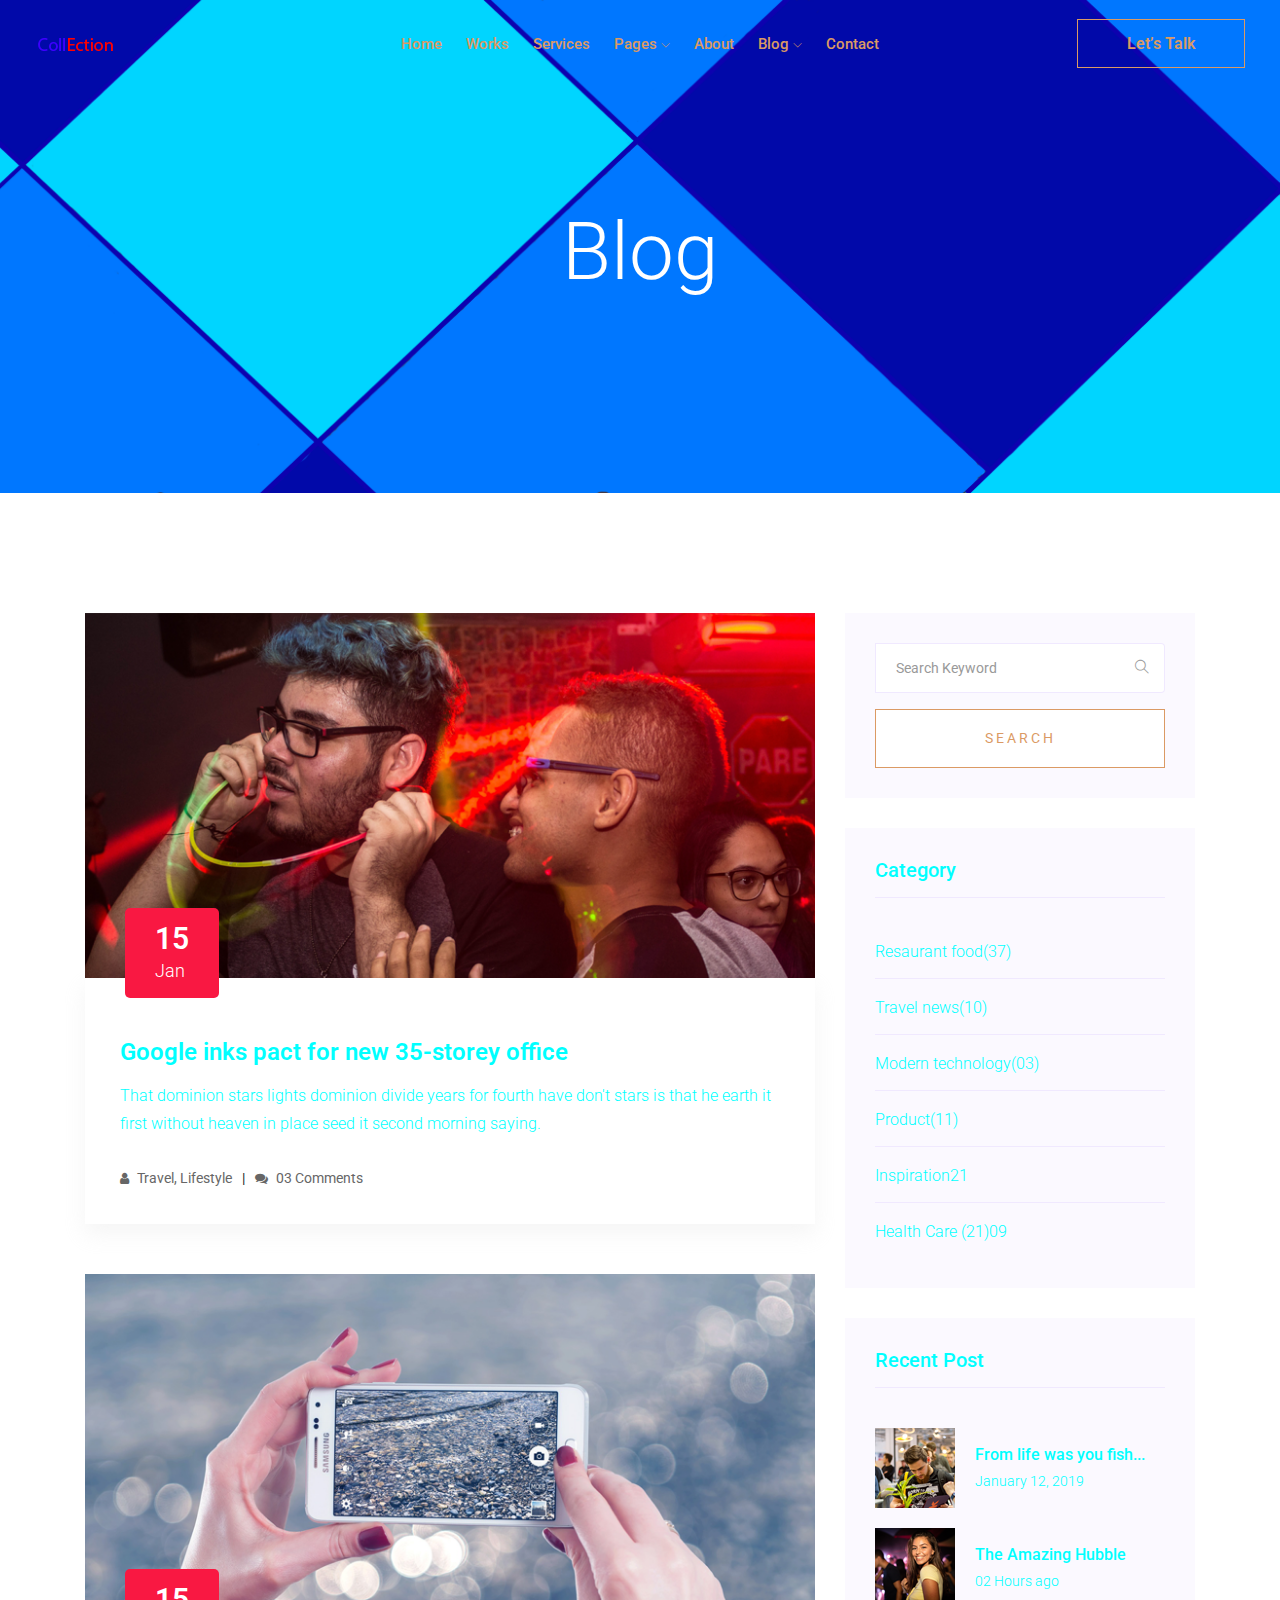
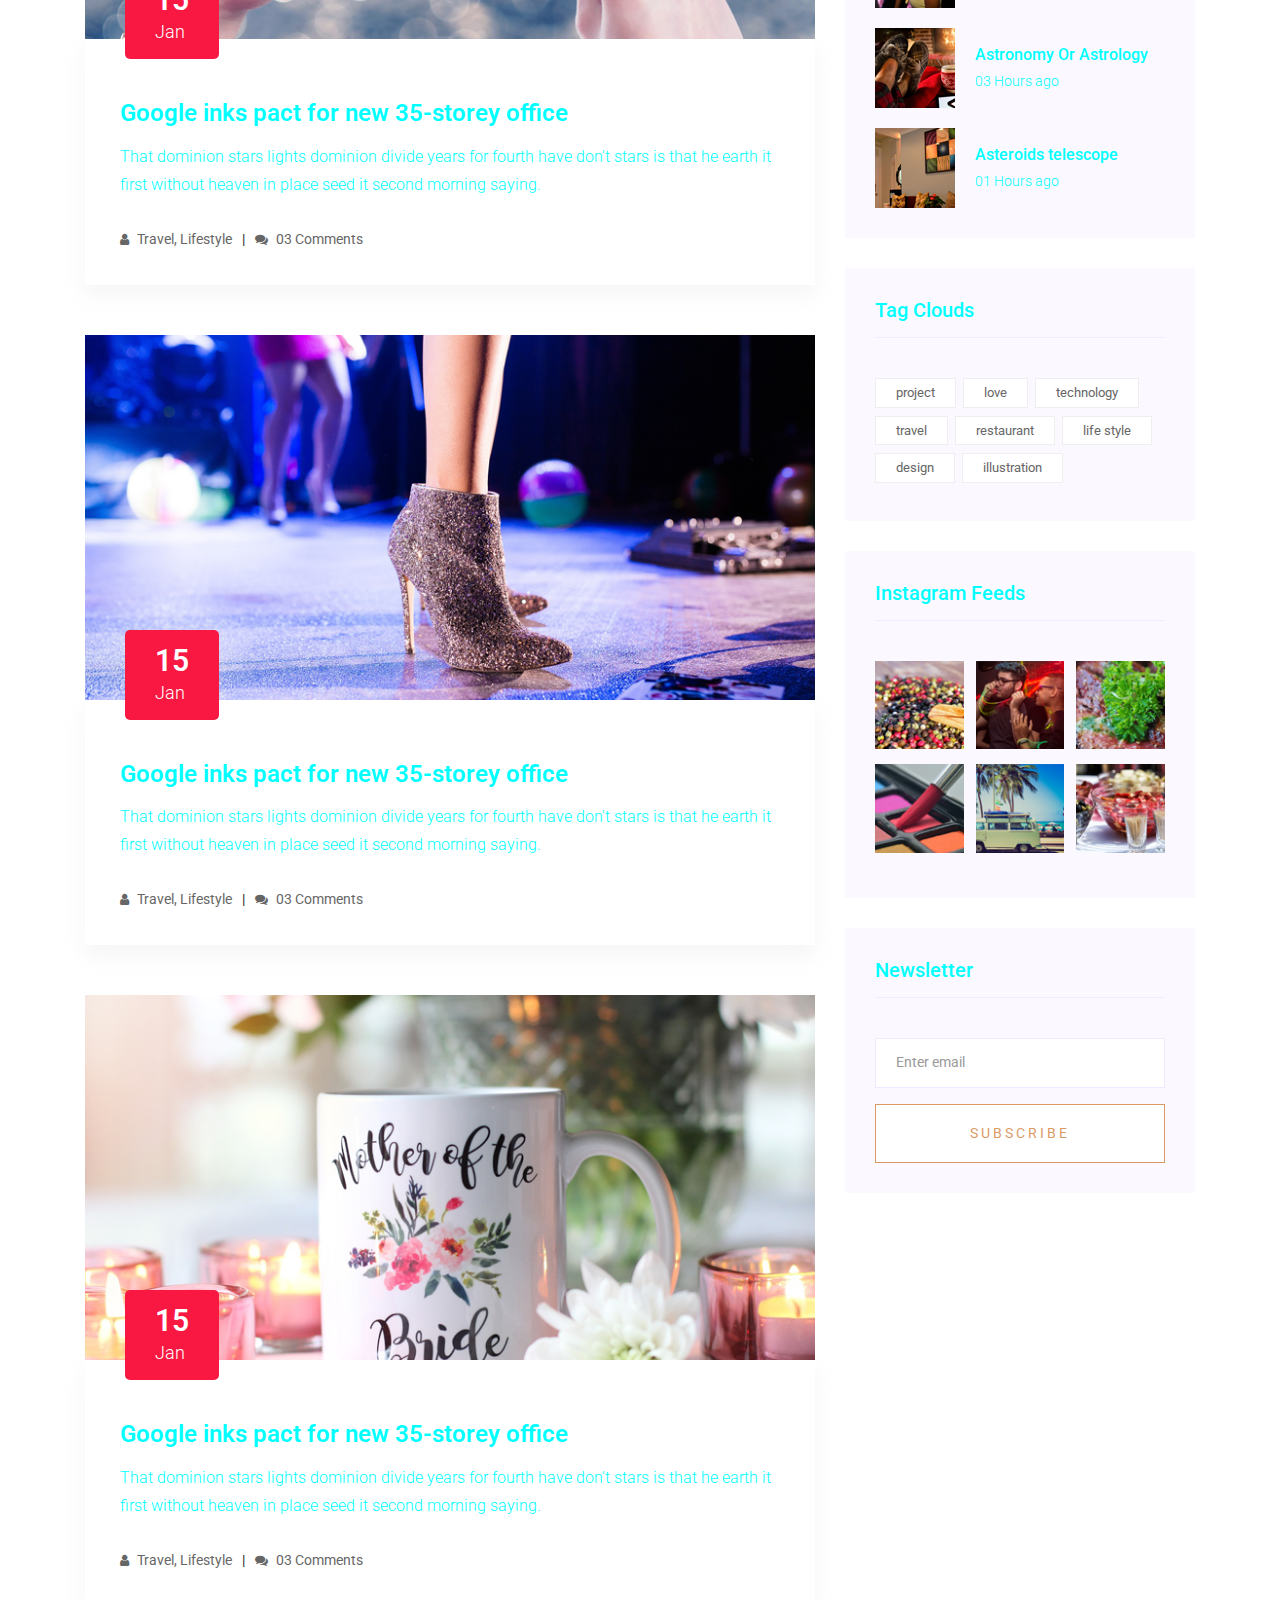
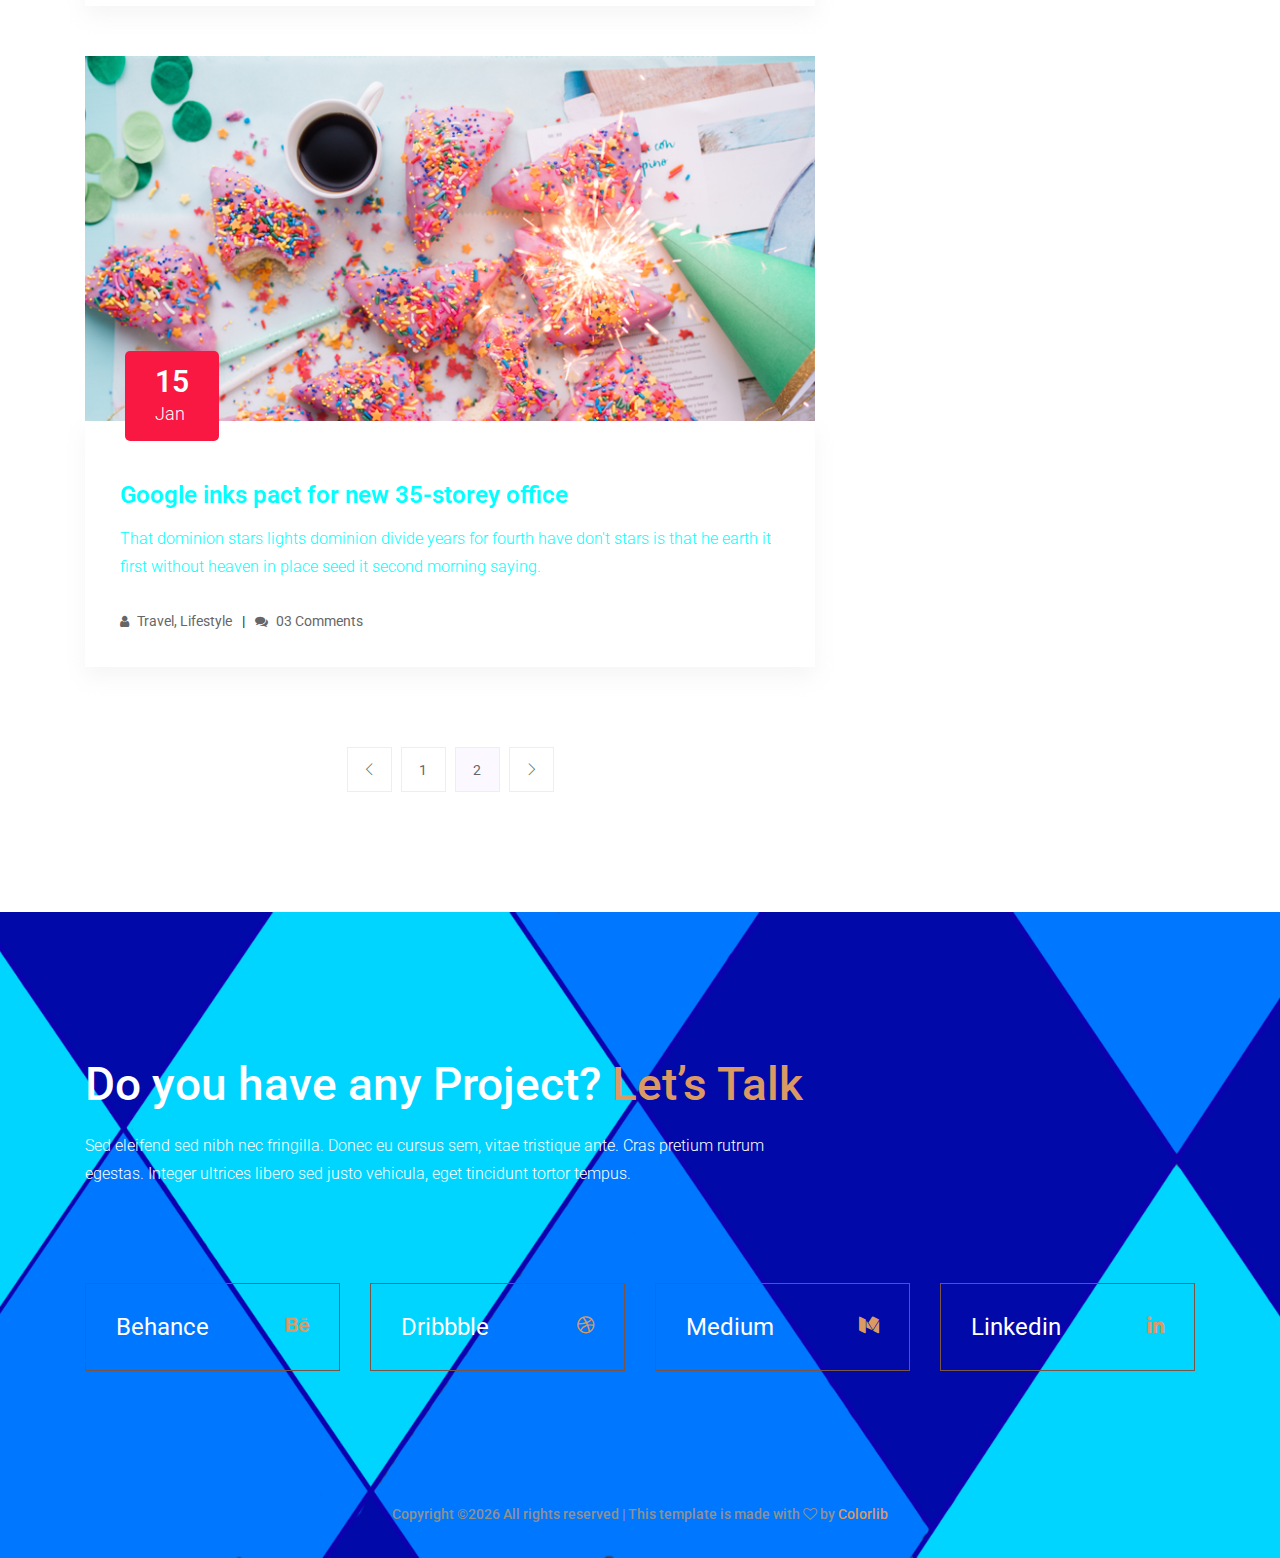
<file: blog.html>
<!doctype html>
<html class="no-js" lang="zxx">

<head>
    <meta charset="utf-8">
    <meta http-equiv="x-ua-compatible" content="ie=edge">
    <title>Jony</title>
    <meta name="description" content="">
    <meta name="viewport" content="width=device-width, initial-scale=1">

    <!-- <link rel="manifest" href="site.webmanifest"> -->
    <link rel="shortcut icon" type="image/x-icon" href="img/favicon.png">
    <!-- Place favicon.ico in the root directory -->

    <!-- CSS here -->
    <link rel="stylesheet" href="css/bootstrap.min.css">
    <link rel="stylesheet" href="css/owl.carousel.min.css">
    <link rel="stylesheet" href="css/magnific-popup.css">
    <link rel="stylesheet" href="css/font-awesome.min.css">
    <link rel="stylesheet" href="css/themify-icons.css">
    <link rel="stylesheet" href="css/nice-select.css">
    <link rel="stylesheet" href="css/flaticon.css">
    <link rel="stylesheet" href="css/gijgo.css">
    <link rel="stylesheet" href="css/animate.css">
    <link rel="stylesheet" href="css/slicknav.css">
    <link rel="stylesheet" href="css/style.css">
    <!-- <link rel="stylesheet" href="css/responsive.css"> -->
</head>

<body>
    <!--[if lte IE 9]>
            <p class="browserupgrade">You are using an <strong>outdated</strong> browser. Please <a href="https://browsehappy.com/">upgrade your browser</a> to improve your experience and security.</p>
        <![endif]-->

    <!-- header-start -->
    <header>
            <div class="header-area ">
                <div id="sticky-header" class="main-header-area">
                    <div class="container-fluid ">
                        <div class="header_bottom_border">
                            <div class="row align-items-center">
                                <div class="col-xl-3 col-lg-2">
                                    <div class="logo">
                                        <a href="index.html">
                                            <img src="img/logo.png" alt="">
                                        </a>
                                    </div>
                                </div>
                                <div class="col-xl-6 col-lg-7">
                                    <div class="main-menu  d-none d-lg-block">
                                        <nav>
                                            <ul id="navigation">
                                                <li><a href="index.html">home</a></li>
                                                <li><a href="Works.html">Works</a></li>
                                                <li><a href="Services.html">Services</a></li>
                                                <li><a href="#">pages <i class="ti-angle-down"></i></a>
                                                    <ul class="submenu">
                                                        <li><a href="works_details.html">work details</a></li>
                                                        <li><a href="elements.html">elements</a></li>
                                                    </ul>
                                                </li>
                                                <li><a href="about.html">about</a></li>
                                                <li><a href="#">blog <i class="ti-angle-down"></i></a>
                                                    <ul class="submenu">
                                                        <li><a href="blog.html">blog</a></li>
                                                        <li><a href="single-blog.html">single-blog</a></li>
                                                    </ul>
                                                </li>
                                                <li><a href="contact.html">Contact</a></li>
                                            </ul>
                                        </nav>
                                    </div>
                                </div>
                                <div class="col-xl-3 col-lg-3 d-none d-lg-block">
                                    <div class="Appointment">
                                        <div class="book_btn d-none d-lg-block">
                                            <a href="#">Let’s Talk</a>
                                        </div>
                                    </div>
                                </div>
                                <div class="col-12">
                                    <div class="mobile_menu d-block d-lg-none"></div>
                                </div>
                            </div>
                        </div>
    
                    </div>
                </div>
            </div>
        </header>
        <!-- header-end -->
    
             <!-- bradcam_area  -->
             <div class="bradcam_area bradcam_bg_1">
                    <div class="container">
                        <div class="row">
                            <div class="col-xl-12">
                                <div class="bradcam_text text-center">
                                    <h3>blog</h3>
                                </div>
                            </div>
                        </div>
                    </div>
                </div>
                <!--/ bradcam_area  -->


    <!--================Blog Area =================-->
    <section class="blog_area section-padding">
        <div class="container">
            <div class="row">
                <div class="col-lg-8 mb-5 mb-lg-0">
                    <div class="blog_left_sidebar">
                        <article class="blog_item">
                            <div class="blog_item_img">
                                <img class="card-img rounded-0" src="img/blog/single_blog_1.png" alt="">
                                <a href="#" class="blog_item_date">
                                    <h3>15</h3>
                                    <p>Jan</p>
                                </a>
                            </div>

                            <div class="blog_details">
                                <a class="d-inline-block" href="single-blog.html">
                                    <h2>Google inks pact for new 35-storey office</h2>
                                </a>
                                <p>That dominion stars lights dominion divide years for fourth have don't stars is that
                                    he earth it first without heaven in place seed it second morning saying.</p>
                                <ul class="blog-info-link">
                                    <li><a href="#"><i class="fa fa-user"></i> Travel, Lifestyle</a></li>
                                    <li><a href="#"><i class="fa fa-comments"></i> 03 Comments</a></li>
                                </ul>
                            </div>
                        </article>

                        <article class="blog_item">
                            <div class="blog_item_img">
                                <img class="card-img rounded-0" src="img/blog/single_blog_2.png" alt="">
                                <a href="#" class="blog_item_date">
                                    <h3>15</h3>
                                    <p>Jan</p>
                                </a>
                            </div>

                            <div class="blog_details">
                                <a class="d-inline-block" href="single-blog.html">
                                    <h2>Google inks pact for new 35-storey office</h2>
                                </a>
                                <p>That dominion stars lights dominion divide years for fourth have don't stars is that
                                    he earth it first without heaven in place seed it second morning saying.</p>
                                <ul class="blog-info-link">
                                    <li><a href="#"><i class="fa fa-user"></i> Travel, Lifestyle</a></li>
                                    <li><a href="#"><i class="fa fa-comments"></i> 03 Comments</a></li>
                                </ul>
                            </div>
                        </article>

                        <article class="blog_item">
                            <div class="blog_item_img">
                                <img class="card-img rounded-0" src="img/blog/single_blog_3.png" alt="">
                                <a href="#" class="blog_item_date">
                                    <h3>15</h3>
                                    <p>Jan</p>
                                </a>
                            </div>

                            <div class="blog_details">
                                <a class="d-inline-block" href="single-blog.html">
                                    <h2>Google inks pact for new 35-storey office</h2>
                                </a>
                                <p>That dominion stars lights dominion divide years for fourth have don't stars is that
                                    he earth it first without heaven in place seed it second morning saying.</p>
                                <ul class="blog-info-link">
                                    <li><a href="#"><i class="fa fa-user"></i> Travel, Lifestyle</a></li>
                                    <li><a href="#"><i class="fa fa-comments"></i> 03 Comments</a></li>
                                </ul>
                            </div>
                        </article>

                        <article class="blog_item">
                            <div class="blog_item_img">
                                <img class="card-img rounded-0" src="img/blog/single_blog_4.png" alt="">
                                <a href="#" class="blog_item_date">
                                    <h3>15</h3>
                                    <p>Jan</p>
                                </a>
                            </div>

                            <div class="blog_details">
                                <a class="d-inline-block" href="single-blog.html">
                                    <h2>Google inks pact for new 35-storey office</h2>
                                </a>
                                <p>That dominion stars lights dominion divide years for fourth have don't stars is that
                                    he earth it first without heaven in place seed it second morning saying.</p>
                                <ul class="blog-info-link">
                                    <li><a href="#"><i class="fa fa-user"></i> Travel, Lifestyle</a></li>
                                    <li><a href="#"><i class="fa fa-comments"></i> 03 Comments</a></li>
                                </ul>
                            </div>
                        </article>

                        <article class="blog_item">
                            <div class="blog_item_img">
                                <img class="card-img rounded-0" src="img/blog/single_blog_5.png" alt="">
                                <a href="#" class="blog_item_date">
                                    <h3>15</h3>
                                    <p>Jan</p>
                                </a>
                            </div>

                            <div class="blog_details">
                                <a class="d-inline-block" href="single-blog.html">
                                    <h2>Google inks pact for new 35-storey office</h2>
                                </a>
                                <p>That dominion stars lights dominion divide years for fourth have don't stars is that
                                    he earth it first without heaven in place seed it second morning saying.</p>
                                <ul class="blog-info-link">
                                    <li><a href="#"><i class="fa fa-user"></i> Travel, Lifestyle</a></li>
                                    <li><a href="#"><i class="fa fa-comments"></i> 03 Comments</a></li>
                                </ul>
                            </div>
                        </article>

                        <nav class="blog-pagination justify-content-center d-flex">
                            <ul class="pagination">
                                <li class="page-item">
                                    <a href="#" class="page-link" aria-label="Previous">
                                        <i class="ti-angle-left"></i>
                                    </a>
                                </li>
                                <li class="page-item">
                                    <a href="#" class="page-link">1</a>
                                </li>
                                <li class="page-item active">
                                    <a href="#" class="page-link">2</a>
                                </li>
                                <li class="page-item">
                                    <a href="#" class="page-link" aria-label="Next">
                                        <i class="ti-angle-right"></i>
                                    </a>
                                </li>
                            </ul>
                        </nav>
                    </div>
                </div>
                <div class="col-lg-4">
                    <div class="blog_right_sidebar">
                        <aside class="single_sidebar_widget search_widget">
                            <form action="#">
                                <div class="form-group">
                                    <div class="input-group mb-3">
                                        <input type="text" class="form-control" placeholder='Search Keyword'
                                            onfocus="this.placeholder = ''"
                                            onblur="this.placeholder = 'Search Keyword'">
                                        <div class="input-group-append">
                                            <button class="btn" type="button"><i class="ti-search"></i></button>
                                        </div>
                                    </div>
                                </div>
                                <button class="button rounded-0 primary-bg text-white w-100 btn_1 boxed-btn"
                                    type="submit">Search</button>
                            </form>
                        </aside>

                        <aside class="single_sidebar_widget post_category_widget">
                            <h4 class="widget_title">Category</h4>
                            <ul class="list cat-list">
                                <li>
                                    <a href="#" class="d-flex">
                                        <p>Resaurant food</p>
                                        <p>(37)</p>
                                    </a>
                                </li>
                                <li>
                                    <a href="#" class="d-flex">
                                        <p>Travel news</p>
                                        <p>(10)</p>
                                    </a>
                                </li>
                                <li>
                                    <a href="#" class="d-flex">
                                        <p>Modern technology</p>
                                        <p>(03)</p>
                                    </a>
                                </li>
                                <li>
                                    <a href="#" class="d-flex">
                                        <p>Product</p>
                                        <p>(11)</p>
                                    </a>
                                </li>
                                <li>
                                    <a href="#" class="d-flex">
                                        <p>Inspiration</p>
                                        <p>21</p>
                                    </a>
                                </li>
                                <li>
                                    <a href="#" class="d-flex">
                                        <p>Health Care (21)</p>
                                        <p>09</p>
                                    </a>
                                </li>
                            </ul>
                        </aside>

                        <aside class="single_sidebar_widget popular_post_widget">
                            <h3 class="widget_title">Recent Post</h3>
                            <div class="media post_item">
                                <img src="img/post/post_1.png" alt="post">
                                <div class="media-body">
                                    <a href="single-blog.html">
                                        <h3>From life was you fish...</h3>
                                    </a>
                                    <p>January 12, 2019</p>
                                </div>
                            </div>
                            <div class="media post_item">
                                <img src="img/post/post_2.png" alt="post">
                                <div class="media-body">
                                    <a href="single-blog.html">
                                        <h3>The Amazing Hubble</h3>
                                    </a>
                                    <p>02 Hours ago</p>
                                </div>
                            </div>
                            <div class="media post_item">
                                <img src="img/post/post_3.png" alt="post">
                                <div class="media-body">
                                    <a href="single-blog.html">
                                        <h3>Astronomy Or Astrology</h3>
                                    </a>
                                    <p>03 Hours ago</p>
                                </div>
                            </div>
                            <div class="media post_item">
                                <img src="img/post/post_4.png" alt="post">
                                <div class="media-body">
                                    <a href="single-blog.html">
                                        <h3>Asteroids telescope</h3>
                                    </a>
                                    <p>01 Hours ago</p>
                                </div>
                            </div>
                        </aside>
                        <aside class="single_sidebar_widget tag_cloud_widget">
                            <h4 class="widget_title">Tag Clouds</h4>
                            <ul class="list">
                                <li>
                                    <a href="#">project</a>
                                </li>
                                <li>
                                    <a href="#">love</a>
                                </li>
                                <li>
                                    <a href="#">technology</a>
                                </li>
                                <li>
                                    <a href="#">travel</a>
                                </li>
                                <li>
                                    <a href="#">restaurant</a>
                                </li>
                                <li>
                                    <a href="#">life style</a>
                                </li>
                                <li>
                                    <a href="#">design</a>
                                </li>
                                <li>
                                    <a href="#">illustration</a>
                                </li>
                            </ul>
                        </aside>


                        <aside class="single_sidebar_widget instagram_feeds">
                            <h4 class="widget_title">Instagram Feeds</h4>
                            <ul class="instagram_row flex-wrap">
                                <li>
                                    <a href="#">
                                        <img class="img-fluid" src="img/post/post_5.png" alt="">
                                    </a>
                                </li>
                                <li>
                                    <a href="#">
                                        <img class="img-fluid" src="img/post/post_6.png" alt="">
                                    </a>
                                </li>
                                <li>
                                    <a href="#">
                                        <img class="img-fluid" src="img/post/post_7.png" alt="">
                                    </a>
                                </li>
                                <li>
                                    <a href="#">
                                        <img class="img-fluid" src="img/post/post_8.png" alt="">
                                    </a>
                                </li>
                                <li>
                                    <a href="#">
                                        <img class="img-fluid" src="img/post/post_9.png" alt="">
                                    </a>
                                </li>
                                <li>
                                    <a href="#">
                                        <img class="img-fluid" src="img/post/post_10.png" alt="">
                                    </a>
                                </li>
                            </ul>
                        </aside>


                        <aside class="single_sidebar_widget newsletter_widget">
                            <h4 class="widget_title">Newsletter</h4>

                            <form action="#">
                                <div class="form-group">
                                    <input type="email" class="form-control" onfocus="this.placeholder = ''"
                                        onblur="this.placeholder = 'Enter email'" placeholder='Enter email' required>
                                </div>
                                <button class="button rounded-0 primary-bg text-white w-100 btn_1 boxed-btn"
                                    type="submit">Subscribe</button>
                            </form>
                        </aside>
                    </div>
                </div>
            </div>
        </div>
    </section>
    <!--================Blog Area =================-->

    <!-- footer start -->
    <footer class="footer">
            <div class="footer_top">
                <div class="container">
                    <div class="row">
                        <div class="col-lg-8">
                            <div class="lets_talk">
                                <h3>Do you have any Project? <a href="#">Let’s Talk</a> </h3>
                                <p>Sed eleifend sed nibh nec fringilla. Donec eu cursus sem, vitae tristique ante. Cras pretium rutrum egestas. Integer ultrices libero sed justo vehicula, eget tincidunt tortor tempus.</p>
                            </div>
                        </div>
                    </div>
                    <div class="row">
                        <div class="col-md-3">
                            <div class="single_links d-flex justify-content-between align-items-center">
                                <span>Behance</span>
                                <a href="#"> <i class="fa fa-behance"></i> </a>
                            </div>
                        </div>
                        <div class="col-md-3">
                            <div class="single_links d-flex justify-content-between align-items-center">
                                <span>Dribbble</span>
                                <a href="#"> <i class="fa fa-dribbble"></i> </a>
                            </div>
                        </div>
                        <div class="col-md-3">
                            <div class="single_links d-flex justify-content-between align-items-center">
                                <span>Medium</span>
                                <a href="#"> <i class="fa fa-medium"></i> </a>
                            </div>
                        </div>
                        <div class="col-md-3">
                            <div class="single_links d-flex justify-content-between align-items-center">
                                <span>Linkedin</span>
                                <a href="#"> <i class="fa fa-linkedin"></i> </a>
                            </div>
                        </div>
                    </div>
                </div>
            </div>
            <div class="copy-right_text">
                <div class="container">
                    <div class="footer_border"></div>
                    <div class="row">
                        <div class="col-xl-12">
                            <p class="copy_right text-center">
                                <!-- Link back to Colorlib can't be removed. Template is licensed under CC BY 3.0. -->
Copyright &copy;<script>document.write(new Date().getFullYear());</script> All rights reserved | This template is made with <i class="fa fa-heart-o" aria-hidden="true"></i> by <a href="https://colorlib.com" target="_blank">Colorlib</a>
<!-- Link back to Colorlib can't be removed. Template is licensed under CC BY 3.0. -->
                            </p>
                        </div>
                    </div>
                </div>
            </div>
        </footer>
        <!--/ footer end  -->


    <!-- JS here -->
    <script src="js/vendor/modernizr-3.5.0.min.js"></script>
    <script src="js/vendor/jquery-1.12.4.min.js"></script>
    <script src="js/popper.min.js"></script>
    <script src="js/bootstrap.min.js"></script>
    <script src="js/owl.carousel.min.js"></script>
    <script src="js/isotope.pkgd.min.js"></script>
    <script src="js/ajax-form.js"></script>
    <script src="js/waypoints.min.js"></script>
    <script src="js/jquery.counterup.min.js"></script>
    <script src="js/imagesloaded.pkgd.min.js"></script>
    <script src="js/scrollIt.js"></script>
    <script src="js/jquery.scrollUp.min.js"></script>
    <script src="js/wow.min.js"></script>
    <script src="js/nice-select.min.js"></script>
    <script src="js/jquery.slicknav.min.js"></script>
    <script src="js/jquery.magnific-popup.min.js"></script>
    <script src="js/plugins.js"></script>
    <script src="js/gijgo.min.js"></script>

    <!--contact js-->
    <script src="js/contact.js"></script>
    <script src="js/jquery.ajaxchimp.min.js"></script>
    <script src="js/jquery.form.js"></script>
    <script src="js/jquery.validate.min.js"></script>
    <script src="js/mail-script.js"></script>

    <script src="js/main.js"></script>
    <script>
        $('#datepicker').datepicker({
            iconsLibrary: 'fontawesome',
            icons: {
             rightIcon: '<span class="fa fa-caret-down"></span>'
         }
        });
        $('#datepicker2').datepicker({
            iconsLibrary: 'fontawesome',
            icons: {
             rightIcon: '<span class="fa fa-caret-down"></span>'
         }

        });
    </script>
</body>
</html>
</file>
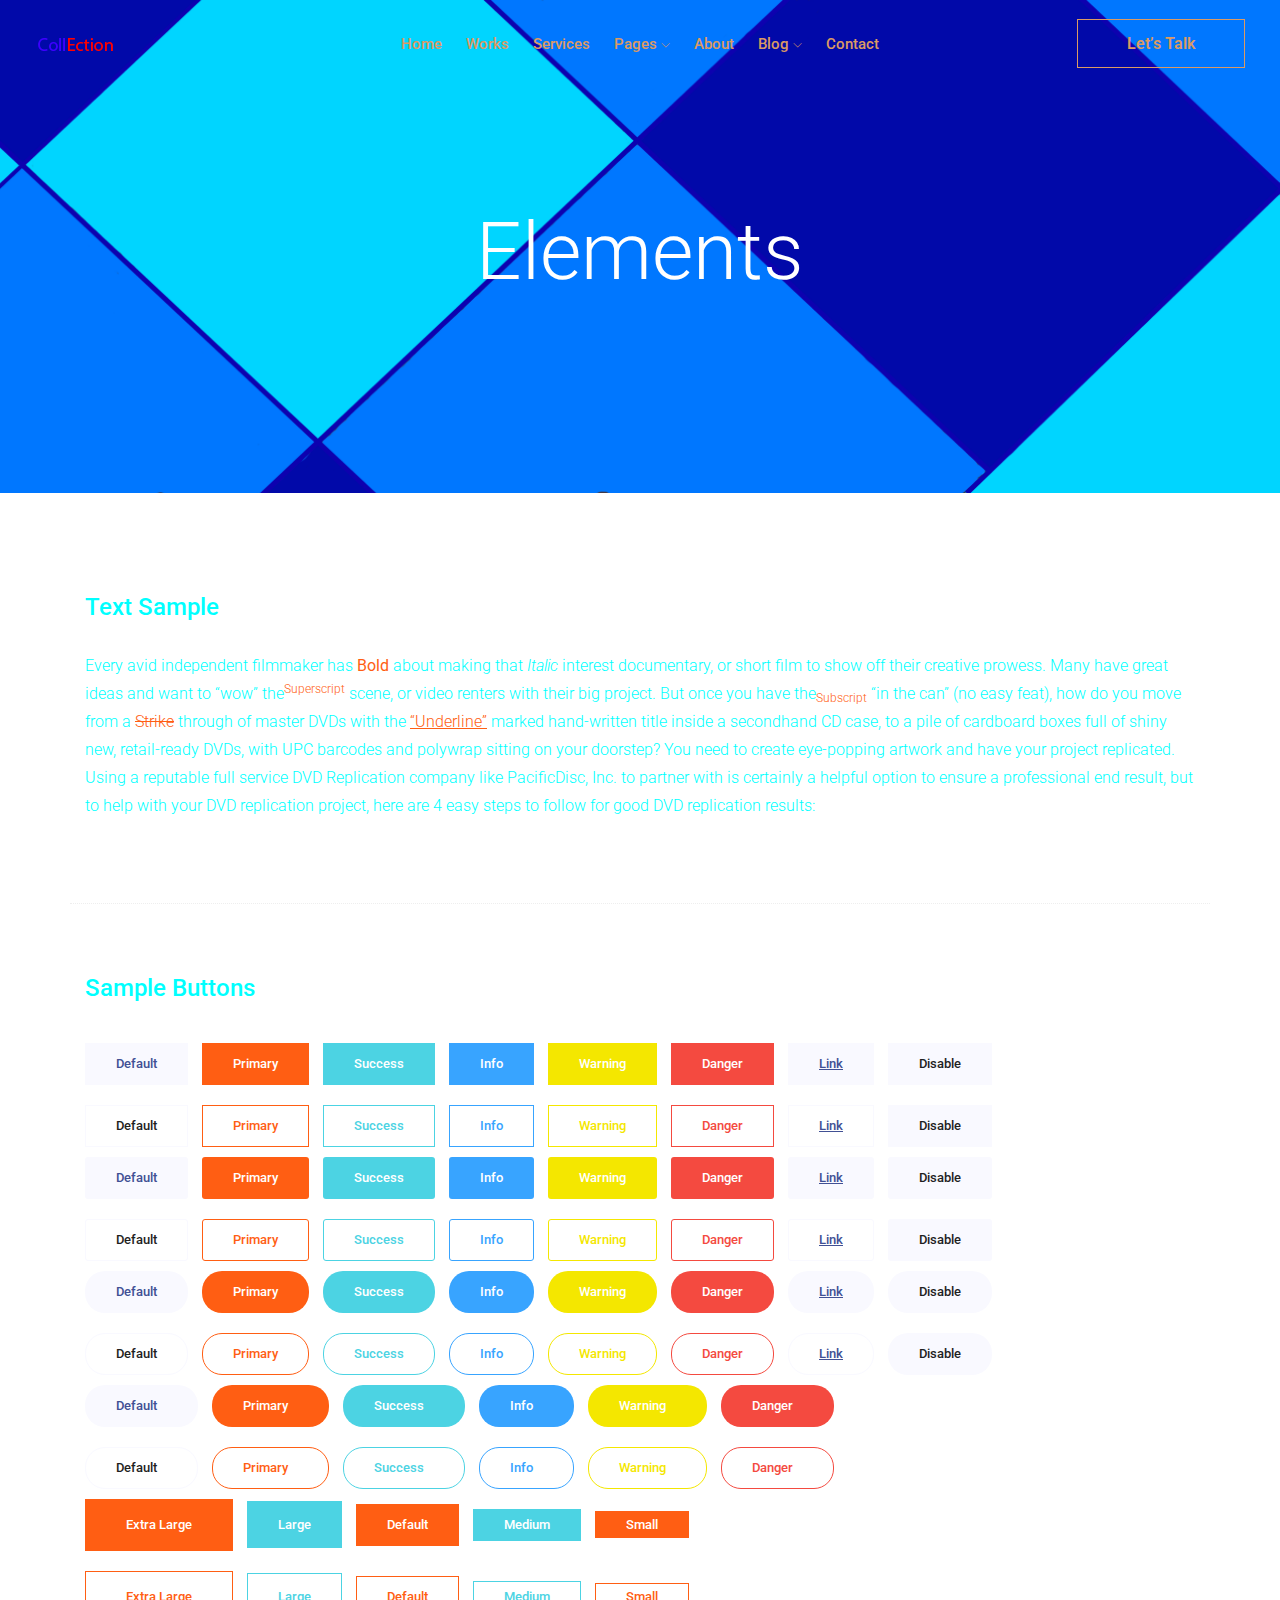
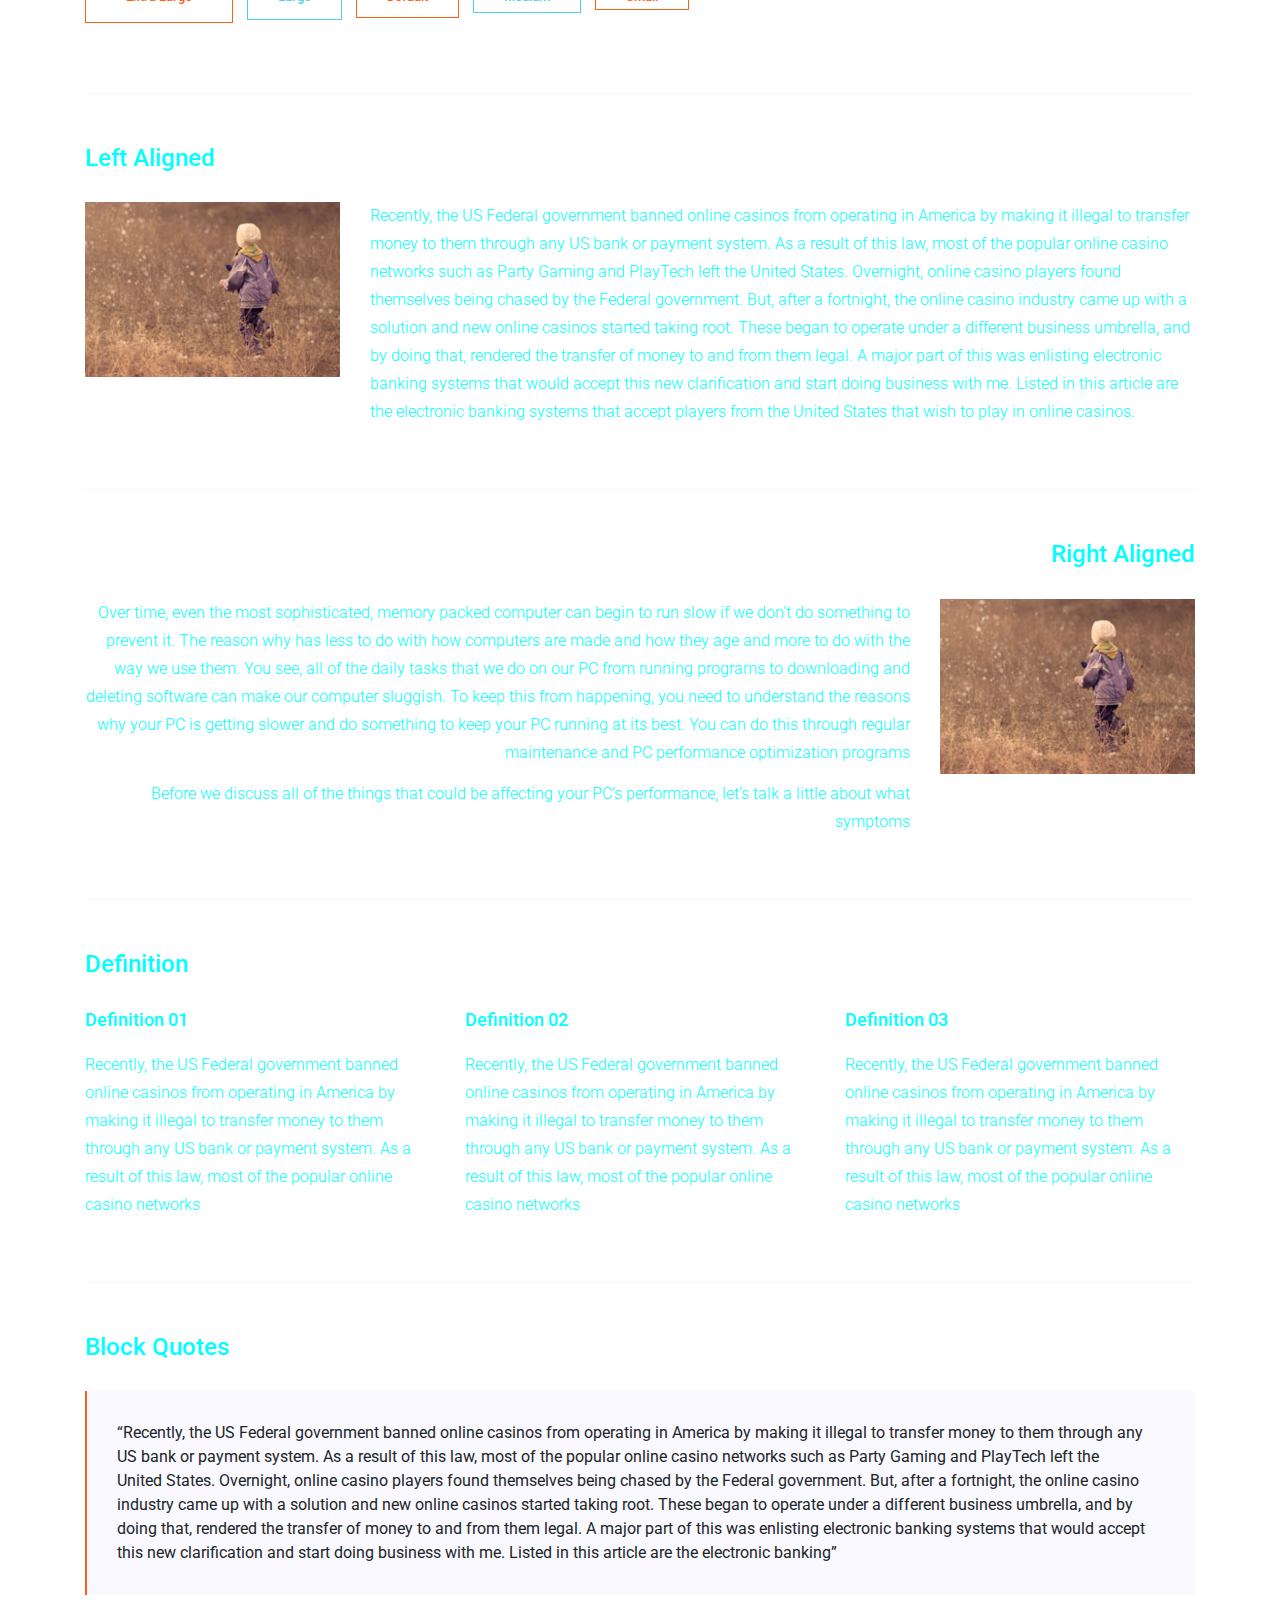
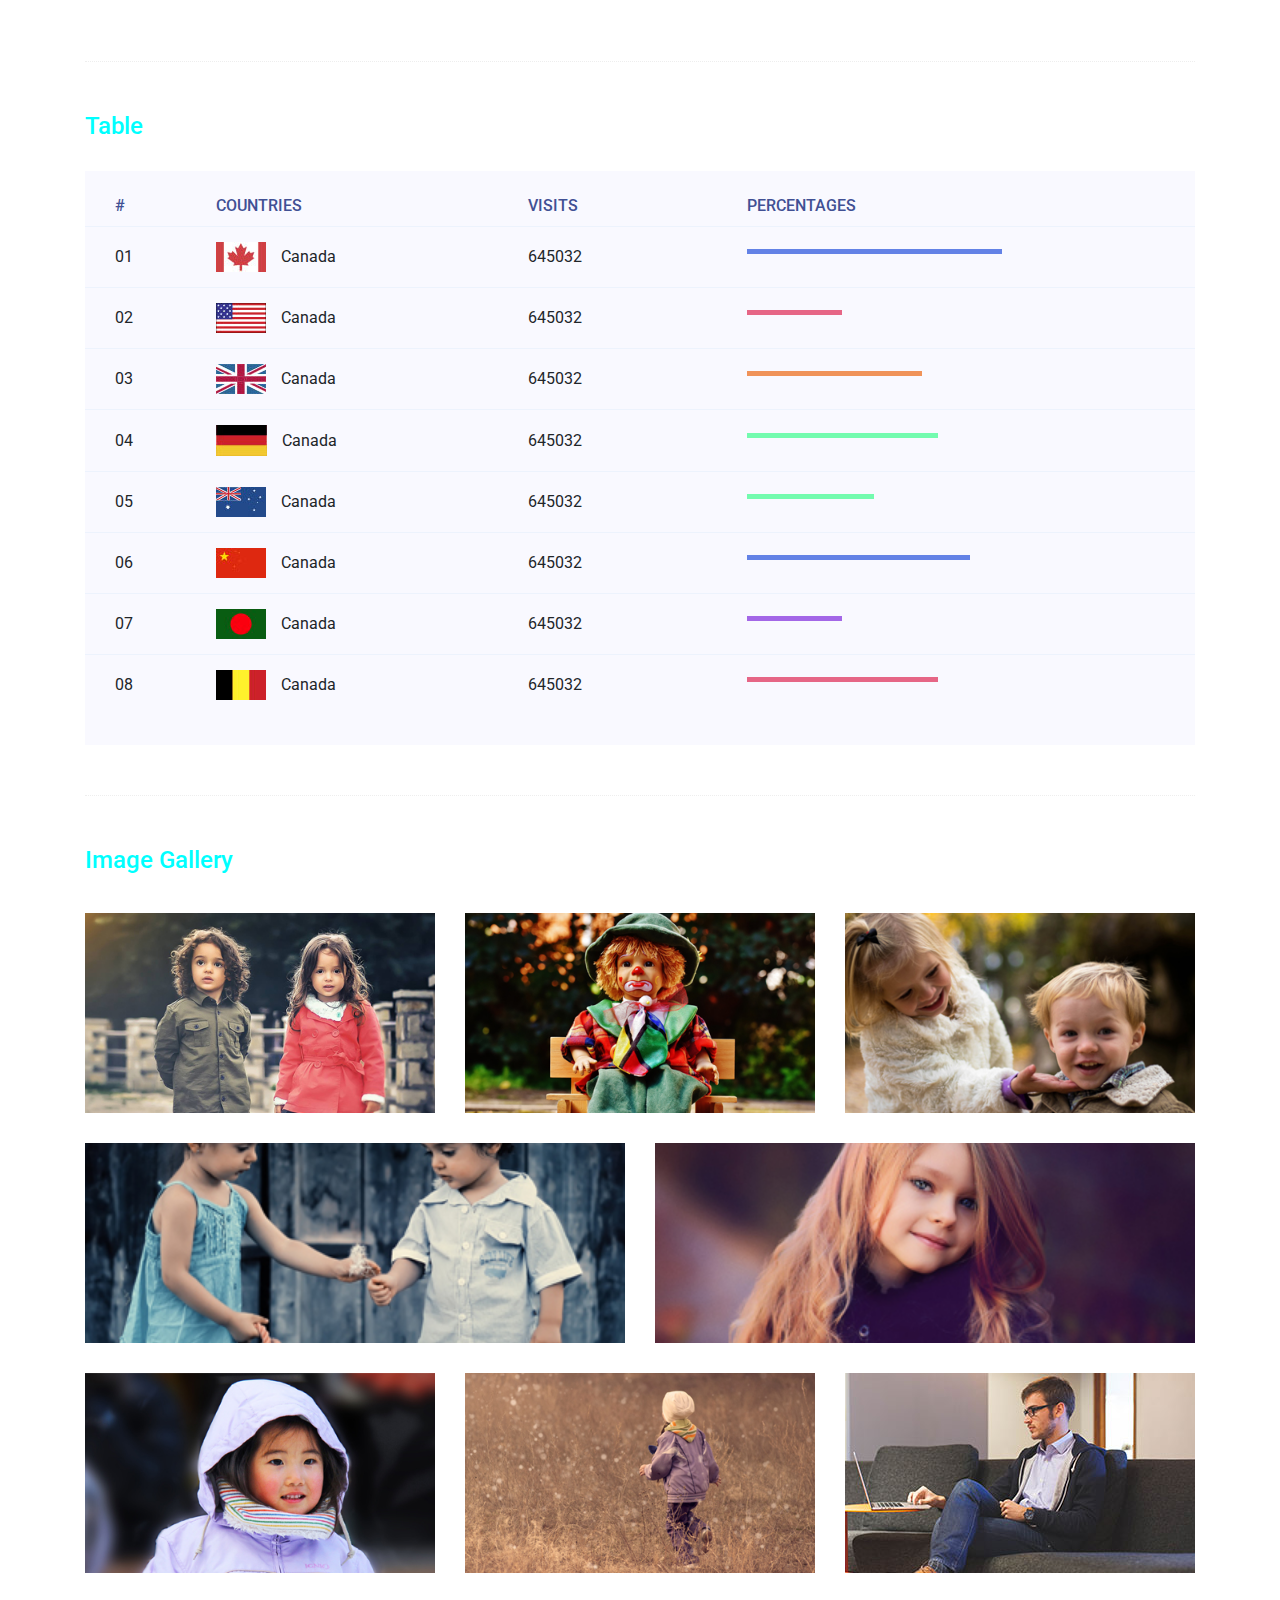
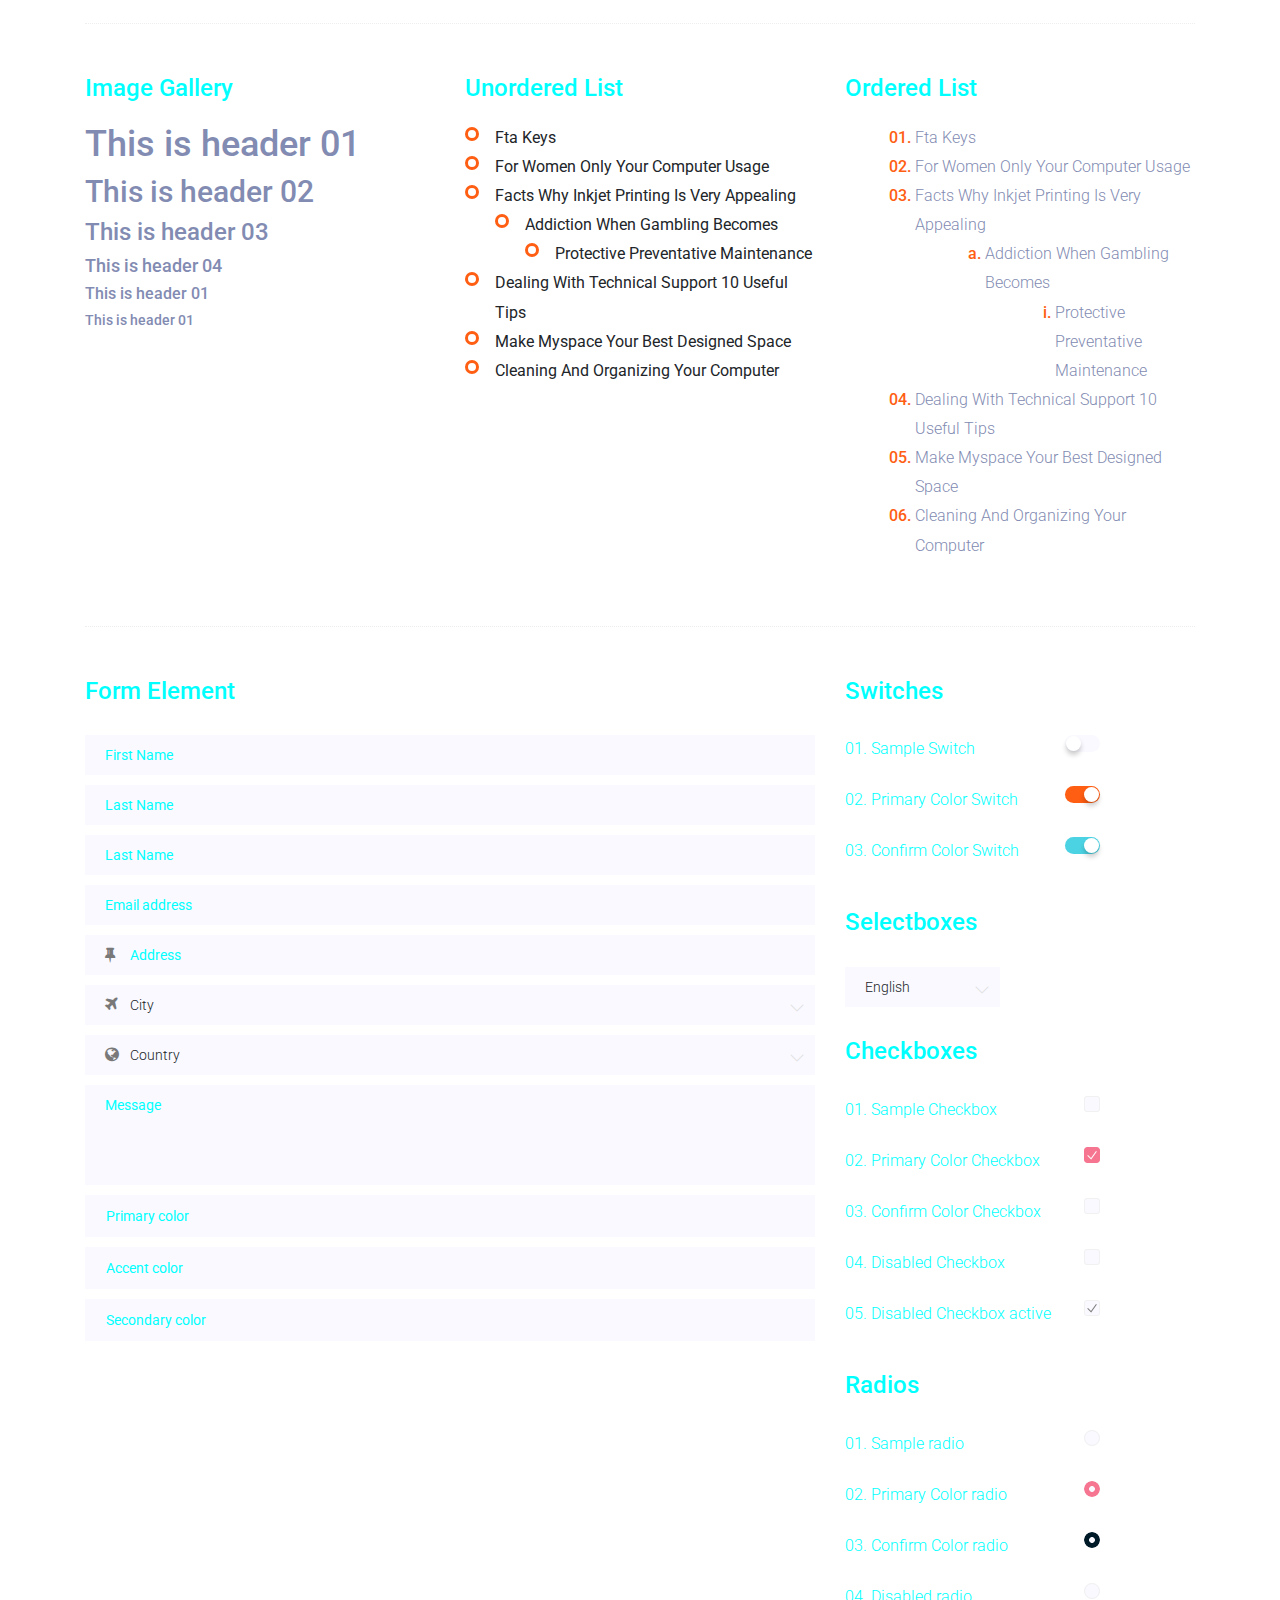
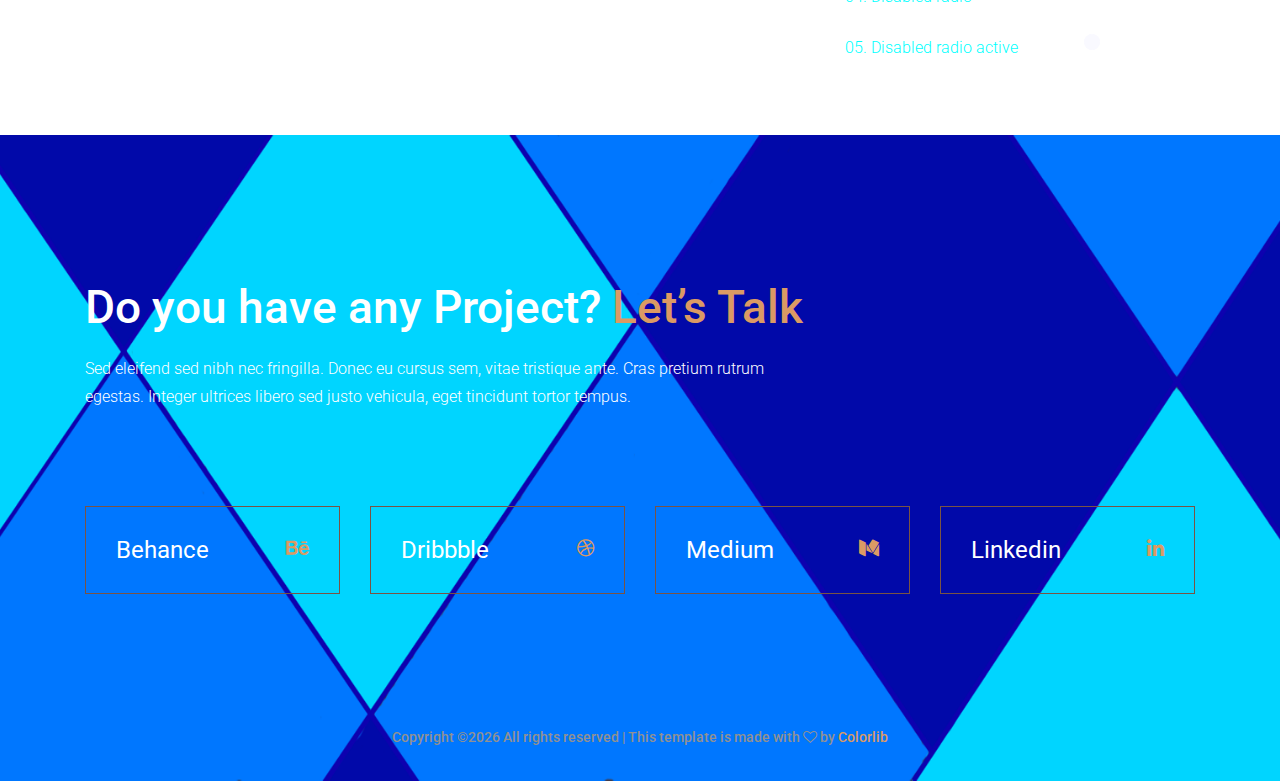
<file: elements.html>
<!doctype html>
<html class="no-js" lang="zxx">

<head>
	<meta charset="utf-8">
	<meta http-equiv="x-ua-compatible" content="ie=edge">
	<title>Jony</title>
	<meta name="description" content="">
	<meta name="viewport" content="width=device-width, initial-scale=1">

	<!-- <link rel="manifest" href="site.webmanifest"> -->
	<link rel="shortcut icon" type="image/x-icon" href="img/favicon.png">
	<!-- Place favicon.ico in the root directory -->

	<!-- CSS here -->
	<link rel="stylesheet" href="css/bootstrap.min.css">
	<link rel="stylesheet" href="css/owl.carousel.min.css">
	<link rel="stylesheet" href="css/magnific-popup.css">
	<link rel="stylesheet" href="css/font-awesome.min.css">
	<link rel="stylesheet" href="css/themify-icons.css">
	<link rel="stylesheet" href="css/nice-select.css">
	<link rel="stylesheet" href="css/flaticon.css">
	<link rel="stylesheet" href="css/gijgo.css">
	<link rel="stylesheet" href="css/animate.css">
	<link rel="stylesheet" href="css/slicknav.css">
	<link rel="stylesheet" href="css/style.css">
	<!-- <link rel="stylesheet" href="css/responsive.css"> -->
</head>

<body>
	<!--[if lte IE 9]>
            <p class="browserupgrade">You are using an <strong>outdated</strong> browser. Please <a href="https://browsehappy.com/">upgrade your browser</a> to improve your experience and security.</p>
        <![endif]-->

    <!-- header-start -->
    <header>
            <div class="header-area ">
                <div id="sticky-header" class="main-header-area">
                    <div class="container-fluid ">
                        <div class="header_bottom_border">
                            <div class="row align-items-center">
                                <div class="col-xl-3 col-lg-2">
                                    <div class="logo">
                                        <a href="index.html">
                                            <img src="img/logo.png" alt="">
                                        </a>
                                    </div>
                                </div>
                                <div class="col-xl-6 col-lg-7">
                                    <div class="main-menu  d-none d-lg-block">
                                        <nav>
                                            <ul id="navigation">
                                                <li><a href="index.html">home</a></li>
                                                <li><a href="Works.html">Works</a></li>
                                                <li><a href="Services.html">Services</a></li>
                                                <li><a href="#">pages <i class="ti-angle-down"></i></a>
                                                    <ul class="submenu">
														<li><a href="works_details.html">work details</a></li>
                                                        <li><a href="elements.html">elements</a></li>
                                                    </ul>
                                                </li>
                                                <li><a href="about.html">about</a></li>
                                                <li><a href="#">blog <i class="ti-angle-down"></i></a>
                                                    <ul class="submenu">
                                                        <li><a href="blog.html">blog</a></li>
                                                        <li><a href="single-blog.html">single-blog</a></li>
                                                    </ul>
                                                </li>
                                                <li><a href="contact.html">Contact</a></li>
                                            </ul>
                                        </nav>
                                    </div>
                                </div>
                                <div class="col-xl-3 col-lg-3 d-none d-lg-block">
                                    <div class="Appointment">
                                        <div class="book_btn d-none d-lg-block">
                                            <a href="#">Let’s Talk</a>
                                        </div>
                                    </div>
                                </div>
                                <div class="col-12">
                                    <div class="mobile_menu d-block d-lg-none"></div>
                                </div>
                            </div>
                        </div>
    
                    </div>
                </div>
            </div>
        </header>
        <!-- header-end -->
    
		<!-- bradcam_area  -->
		<div class="bradcam_area bradcam_bg_1">
			<div class="container">
				<div class="row">
					<div class="col-xl-12">
						<div class="bradcam_text text-center">
							<h3>elements</h3>
						</div>
					</div>
				</div>
			</div>
		</div>
		<!--/ bradcam_area  -->

	<!-- Start Sample Area -->
	<section class="sample-text-area">
		<div class="container box_1170">
			<h3 class="text-heading">Text Sample</h3>
			<p class="sample-text">
				Every avid independent filmmaker has <b>Bold</b> about making that <i>Italic</i> interest documentary,
				or short
				film to show off their creative prowess. Many have great ideas and want to “wow”
				the<sup>Superscript</sup> scene,
				or video renters with their big project. But once you have the<sub>Subscript</sub> “in the can” (no easy
				feat), how
				do you move from a <del>Strike</del> through of master DVDs with the <u>“Underline”</u> marked
				hand-written title
				inside a secondhand CD case, to a pile of cardboard boxes full of shiny new, retail-ready DVDs, with UPC
				barcodes
				and polywrap sitting on your doorstep? You need to create eye-popping artwork and have your project
				replicated.
				Using a reputable full service DVD Replication company like PacificDisc, Inc. to partner with is
				certainly a
				helpful option to ensure a professional end result, but to help with your DVD replication project, here
				are 4 easy
				steps to follow for good DVD replication results:

			</p>
		</div>
	</section>
	<!-- End Sample Area -->

	<!-- Start Button -->
	<section class="button-area">
		<div class="container box_1170 border-top-generic">
			<h3 class="text-heading">Sample Buttons</h3>
			<div class="button-group-area">
				<a href="#" class="genric-btn default">Default</a>
				<a href="#" class="genric-btn primary">Primary</a>
				<a href="#" class="genric-btn success">Success</a>
				<a href="#" class="genric-btn info">Info</a>
				<a href="#" class="genric-btn warning">Warning</a>
				<a href="#" class="genric-btn danger">Danger</a>
				<a href="#" class="genric-btn link">Link</a>
				<a href="#" class="genric-btn disable">Disable</a>
			</div>
			<div class="button-group-area mt-10">
				<a href="#" class="genric-btn default-border">Default</a>
				<a href="#" class="genric-btn primary-border">Primary</a>
				<a href="#" class="genric-btn success-border">Success</a>
				<a href="#" class="genric-btn info-border">Info</a>
				<a href="#" class="genric-btn warning-border">Warning</a>
				<a href="#" class="genric-btn danger-border">Danger</a>
				<a href="#" class="genric-btn link-border">Link</a>
				<a href="#" class="genric-btn disable">Disable</a>
			</div>
			<div class="button-group-area mt-40">
				<a href="#" class="genric-btn default radius">Default</a>
				<a href="#" class="genric-btn primary radius">Primary</a>
				<a href="#" class="genric-btn success radius">Success</a>
				<a href="#" class="genric-btn info radius">Info</a>
				<a href="#" class="genric-btn warning radius">Warning</a>
				<a href="#" class="genric-btn danger radius">Danger</a>
				<a href="#" class="genric-btn link radius">Link</a>
				<a href="#" class="genric-btn disable radius">Disable</a>
			</div>
			<div class="button-group-area mt-10">
				<a href="#" class="genric-btn default-border radius">Default</a>
				<a href="#" class="genric-btn primary-border radius">Primary</a>
				<a href="#" class="genric-btn success-border radius">Success</a>
				<a href="#" class="genric-btn info-border radius">Info</a>
				<a href="#" class="genric-btn warning-border radius">Warning</a>
				<a href="#" class="genric-btn danger-border radius">Danger</a>
				<a href="#" class="genric-btn link-border radius">Link</a>
				<a href="#" class="genric-btn disable radius">Disable</a>
			</div>
			<div class="button-group-area mt-40">
				<a href="#" class="genric-btn default circle">Default</a>
				<a href="#" class="genric-btn primary circle">Primary</a>
				<a href="#" class="genric-btn success circle">Success</a>
				<a href="#" class="genric-btn info circle">Info</a>
				<a href="#" class="genric-btn warning circle">Warning</a>
				<a href="#" class="genric-btn danger circle">Danger</a>
				<a href="#" class="genric-btn link circle">Link</a>
				<a href="#" class="genric-btn disable circle">Disable</a>
			</div>
			<div class="button-group-area mt-10">
				<a href="#" class="genric-btn default-border circle">Default</a>
				<a href="#" class="genric-btn primary-border circle">Primary</a>
				<a href="#" class="genric-btn success-border circle">Success</a>
				<a href="#" class="genric-btn info-border circle">Info</a>
				<a href="#" class="genric-btn warning-border circle">Warning</a>
				<a href="#" class="genric-btn danger-border circle">Danger</a>
				<a href="#" class="genric-btn link-border circle">Link</a>
				<a href="#" class="genric-btn disable circle">Disable</a>
			</div>
			<div class="button-group-area mt-40">
				<a href="#" class="genric-btn default circle arrow">Default<span class="lnr lnr-arrow-right"></span></a>
				<a href="#" class="genric-btn primary circle arrow">Primary<span class="lnr lnr-arrow-right"></span></a>
				<a href="#" class="genric-btn success circle arrow">Success<span class="lnr lnr-arrow-right"></span></a>
				<a href="#" class="genric-btn info circle arrow">Info<span class="lnr lnr-arrow-right"></span></a>
				<a href="#" class="genric-btn warning circle arrow">Warning<span class="lnr lnr-arrow-right"></span></a>
				<a href="#" class="genric-btn danger circle arrow">Danger<span class="lnr lnr-arrow-right"></span></a>
			</div>
			<div class="button-group-area mt-10">
				<a href="#" class="genric-btn default-border circle arrow">Default<span
						class="lnr lnr-arrow-right"></span></a>
				<a href="#" class="genric-btn primary-border circle arrow">Primary<span
						class="lnr lnr-arrow-right"></span></a>
				<a href="#" class="genric-btn success-border circle arrow">Success<span
						class="lnr lnr-arrow-right"></span></a>
				<a href="#" class="genric-btn info-border circle arrow">Info<span
						class="lnr lnr-arrow-right"></span></a>
				<a href="#" class="genric-btn warning-border circle arrow">Warning<span
						class="lnr lnr-arrow-right"></span></a>
				<a href="#" class="genric-btn danger-border circle arrow">Danger<span
						class="lnr lnr-arrow-right"></span></a>
			</div>
			<div class="button-group-area mt-40">
				<a href="#" class="genric-btn primary e-large">Extra Large</a>
				<a href="#" class="genric-btn success large">Large</a>
				<a href="#" class="genric-btn primary">Default</a>
				<a href="#" class="genric-btn success medium">Medium</a>
				<a href="#" class="genric-btn primary small">Small</a>
			</div>
			<div class="button-group-area mt-10">
				<a href="#" class="genric-btn primary-border e-large">Extra Large</a>
				<a href="#" class="genric-btn success-border large">Large</a>
				<a href="#" class="genric-btn primary-border">Default</a>
				<a href="#" class="genric-btn success-border medium">Medium</a>
				<a href="#" class="genric-btn primary-border small">Small</a>
			</div>
		</div>
	</section>
	<!-- End Button -->

	<!-- Start Align Area -->
	<div class="whole-wrap">
		<div class="container box_1170">
			<div class="section-top-border">
				<h3 class="mb-30">Left Aligned</h3>
				<div class="row">
					<div class="col-md-3">
						<img src="img/elements/d.jpg" alt="" class="img-fluid">
					</div>
					<div class="col-md-9 mt-sm-20">
						<p>Recently, the US Federal government banned online casinos from operating in America by making
							it illegal to
							transfer money to them through any US bank or payment system. As a result of this law, most
							of the popular
							online casino networks such as Party Gaming and PlayTech left the United States. Overnight,
							online casino
							players found themselves being chased by the Federal government. But, after a fortnight, the
							online casino
							industry came up with a solution and new online casinos started taking root. These began to
							operate under a
							different business umbrella, and by doing that, rendered the transfer of money to and from
							them legal. A major
							part of this was enlisting electronic banking systems that would accept this new
							clarification and start doing
							business with me. Listed in this article are the electronic banking systems that accept
							players from the United
							States that wish to play in online casinos.</p>
					</div>
				</div>
			</div>
			<div class="section-top-border text-right">
				<h3 class="mb-30">Right Aligned</h3>
				<div class="row">
					<div class="col-md-9">
						<p class="text-right">Over time, even the most sophisticated, memory packed computer can begin
							to run slow if we
							don’t do something to prevent it. The reason why has less to do with how computers are made
							and how they age and
							more to do with the way we use them. You see, all of the daily tasks that we do on our PC
							from running programs
							to downloading and deleting software can make our computer sluggish. To keep this from
							happening, you need to
							understand the reasons why your PC is getting slower and do something to keep your PC
							running at its best. You
							can do this through regular maintenance and PC performance optimization programs</p>
						<p class="text-right">Before we discuss all of the things that could be affecting your PC’s
							performance, let’s
							talk a little about what symptoms</p>
					</div>
					<div class="col-md-3">
						<img src="img/elements/d.jpg" alt="" class="img-fluid">
					</div>
				</div>
			</div>
			<div class="section-top-border">
				<h3 class="mb-30">Definition</h3>
				<div class="row">
					<div class="col-md-4">
						<div class="single-defination">
							<h4 class="mb-20">Definition 01</h4>
							<p>Recently, the US Federal government banned online casinos from operating in America by
								making it illegal to
								transfer money to them through any US bank or payment system. As a result of this law,
								most of the popular
								online casino networks</p>
						</div>
					</div>
					<div class="col-md-4">
						<div class="single-defination">
							<h4 class="mb-20">Definition 02</h4>
							<p>Recently, the US Federal government banned online casinos from operating in America by
								making it illegal to
								transfer money to them through any US bank or payment system. As a result of this law,
								most of the popular
								online casino networks</p>
						</div>
					</div>
					<div class="col-md-4">
						<div class="single-defination">
							<h4 class="mb-20">Definition 03</h4>
							<p>Recently, the US Federal government banned online casinos from operating in America by
								making it illegal to
								transfer money to them through any US bank or payment system. As a result of this law,
								most of the popular
								online casino networks</p>
						</div>
					</div>
				</div>
			</div>
			<div class="section-top-border">
				<h3 class="mb-30">Block Quotes</h3>
				<div class="row">
					<div class="col-lg-12">
						<blockquote class="generic-blockquote">
							“Recently, the US Federal government banned online casinos from operating in America by
							making it illegal to
							transfer money to them through any US bank or payment system. As a result of this law, most
							of the popular
							online casino networks such as Party Gaming and PlayTech left the United States. Overnight,
							online casino
							players found themselves being chased by the Federal government. But, after a fortnight, the
							online casino
							industry came up with a solution and new online casinos started taking root. These began to
							operate under a
							different business umbrella, and by doing that, rendered the transfer of money to and from
							them legal. A major
							part of this was enlisting electronic banking systems that would accept this new
							clarification and start doing
							business with me. Listed in this article are the electronic banking”
						</blockquote>
					</div>
				</div>
			</div>
			<div class="section-top-border">
				<h3 class="mb-30">Table</h3>
				<div class="progress-table-wrap">
					<div class="progress-table">
						<div class="table-head">
							<div class="serial">#</div>
							<div class="country">Countries</div>
							<div class="visit">Visits</div>
							<div class="percentage">Percentages</div>
						</div>
						<div class="table-row">
							<div class="serial">01</div>
							<div class="country"> <img src="img/elements/f1.jpg" alt="flag">Canada</div>
							<div class="visit">645032</div>
							<div class="percentage">
								<div class="progress">
									<div class="progress-bar color-1" role="progressbar" style="width: 80%"
										aria-valuenow="80" aria-valuemin="0" aria-valuemax="100"></div>
								</div>
							</div>
						</div>
						<div class="table-row">
							<div class="serial">02</div>
							<div class="country"> <img src="img/elements/f2.jpg" alt="flag">Canada</div>
							<div class="visit">645032</div>
							<div class="percentage">
								<div class="progress">
									<div class="progress-bar color-2" role="progressbar" style="width: 30%"
										aria-valuenow="30" aria-valuemin="0" aria-valuemax="100"></div>
								</div>
							</div>
						</div>
						<div class="table-row">
							<div class="serial">03</div>
							<div class="country"> <img src="img/elements/f3.jpg" alt="flag">Canada</div>
							<div class="visit">645032</div>
							<div class="percentage">
								<div class="progress">
									<div class="progress-bar color-3" role="progressbar" style="width: 55%"
										aria-valuenow="55" aria-valuemin="0" aria-valuemax="100"></div>
								</div>
							</div>
						</div>
						<div class="table-row">
							<div class="serial">04</div>
							<div class="country"> <img src="img/elements/f4.jpg" alt="flag">Canada</div>
							<div class="visit">645032</div>
							<div class="percentage">
								<div class="progress">
									<div class="progress-bar color-4" role="progressbar" style="width: 60%"
										aria-valuenow="60" aria-valuemin="0" aria-valuemax="100"></div>
								</div>
							</div>
						</div>
						<div class="table-row">
							<div class="serial">05</div>
							<div class="country"> <img src="img/elements/f5.jpg" alt="flag">Canada</div>
							<div class="visit">645032</div>
							<div class="percentage">
								<div class="progress">
									<div class="progress-bar color-5" role="progressbar" style="width: 40%"
										aria-valuenow="40" aria-valuemin="0" aria-valuemax="100"></div>
								</div>
							</div>
						</div>
						<div class="table-row">
							<div class="serial">06</div>
							<div class="country"> <img src="img/elements/f6.jpg" alt="flag">Canada</div>
							<div class="visit">645032</div>
							<div class="percentage">
								<div class="progress">
									<div class="progress-bar color-6" role="progressbar" style="width: 70%"
										aria-valuenow="70" aria-valuemin="0" aria-valuemax="100"></div>
								</div>
							</div>
						</div>
						<div class="table-row">
							<div class="serial">07</div>
							<div class="country"> <img src="img/elements/f7.jpg" alt="flag">Canada</div>
							<div class="visit">645032</div>
							<div class="percentage">
								<div class="progress">
									<div class="progress-bar color-7" role="progressbar" style="width: 30%"
										aria-valuenow="30" aria-valuemin="0" aria-valuemax="100"></div>
								</div>
							</div>
						</div>
						<div class="table-row">
							<div class="serial">08</div>
							<div class="country"> <img src="img/elements/f8.jpg" alt="flag">Canada</div>
							<div class="visit">645032</div>
							<div class="percentage">
								<div class="progress">
									<div class="progress-bar color-8" role="progressbar" style="width: 60%"
										aria-valuenow="60" aria-valuemin="0" aria-valuemax="100"></div>
								</div>
							</div>
						</div>
					</div>
				</div>
			</div>
			<div class="section-top-border">
				<h3>Image Gallery</h3>
				<div class="row gallery-item">
					<div class="col-md-4">
						<a href="img/elements/g1.jpg" class="img-pop-up">
							<div class="single-gallery-image" style="background: url(img/elements/g1.jpg);"></div>
						</a>
					</div>
					<div class="col-md-4">
						<a href="img/elements/g2.jpg" class="img-pop-up">
							<div class="single-gallery-image" style="background: url(img/elements/g2.jpg);"></div>
						</a>
					</div>
					<div class="col-md-4">
						<a href="img/elements/g3.jpg" class="img-pop-up">
							<div class="single-gallery-image" style="background: url(img/elements/g3.jpg);"></div>
						</a>
					</div>
					<div class="col-md-6">
						<a href="img/elements/g4.jpg" class="img-pop-up">
							<div class="single-gallery-image" style="background: url(img/elements/g4.jpg);"></div>
						</a>
					</div>
					<div class="col-md-6">
						<a href="img/elements/g5.jpg" class="img-pop-up">
							<div class="single-gallery-image" style="background: url(img/elements/g5.jpg);"></div>
						</a>
					</div>
					<div class="col-md-4">
						<a href="img/elements/g6.jpg" class="img-pop-up">
							<div class="single-gallery-image" style="background: url(img/elements/g6.jpg);"></div>
						</a>
					</div>
					<div class="col-md-4">
						<a href="img/elements/g7.jpg" class="img-pop-up">
							<div class="single-gallery-image" style="background: url(img/elements/g7.jpg);"></div>
						</a>
					</div>
					<div class="col-md-4">
						<a href="img/elements/g8.jpg" class="img-pop-up">
							<div class="single-gallery-image" style="background: url(img/elements/g8.jpg);"></div>
						</a>
					</div>
				</div>
			</div>
			<div class="section-top-border">
				<div class="row">
					<div class="col-md-4">
						<h3 class="mb-20">Image Gallery</h3>
						<div class="typography">
							<h1>This is header 01</h1>
							<h2>This is header 02</h2>
							<h3>This is header 03</h3>
							<h4>This is header 04</h4>
							<h5>This is header 01</h5>
							<h6>This is header 01</h6>
						</div>
					</div>
					<div class="col-md-4 mt-sm-30">
						<h3 class="mb-20">Unordered List</h3>
						<div class="">
							<ul class="unordered-list">
								<li>Fta Keys</li>
								<li>For Women Only Your Computer Usage</li>
								<li>Facts Why Inkjet Printing Is Very Appealing
									<ul>
										<li>Addiction When Gambling Becomes
											<ul>
												<li>Protective Preventative Maintenance</li>
											</ul>
										</li>
									</ul>
								</li>
								<li>Dealing With Technical Support 10 Useful Tips</li>
								<li>Make Myspace Your Best Designed Space</li>
								<li>Cleaning And Organizing Your Computer</li>
							</ul>
						</div>
					</div>
					<div class="col-md-4 mt-sm-30">
						<h3 class="mb-20">Ordered List</h3>
						<div class="">
							<ol class="ordered-list">
								<li><span>Fta Keys</span></li>
								<li><span>For Women Only Your Computer Usage</span></li>
								<li><span>Facts Why Inkjet Printing Is Very Appealing</span>
									<ol class="ordered-list-alpha">
										<li><span>Addiction When Gambling Becomes</span>
											<ol class="ordered-list-roman">
												<li><span>Protective Preventative Maintenance</span></li>
											</ol>
										</li>
									</ol>
								</li>
								<li><span>Dealing With Technical Support 10 Useful Tips</span></li>
								<li><span>Make Myspace Your Best Designed Space</span></li>
								<li><span>Cleaning And Organizing Your Computer</span></li>
							</ol>
						</div>
					</div>
				</div>
			</div>
			<div class="section-top-border">
				<div class="row">
					<div class="col-lg-8 col-md-8">
						<h3 class="mb-30">Form Element</h3>
						<form action="#">
							<div class="mt-10">
								<input type="text" name="first_name" placeholder="First Name"
									onfocus="this.placeholder = ''" onblur="this.placeholder = 'First Name'" required
									class="single-input">
							</div>
							<div class="mt-10">
								<input type="text" name="last_name" placeholder="Last Name"
									onfocus="this.placeholder = ''" onblur="this.placeholder = 'Last Name'" required
									class="single-input">
							</div>
							<div class="mt-10">
								<input type="text" name="last_name" placeholder="Last Name"
									onfocus="this.placeholder = ''" onblur="this.placeholder = 'Last Name'" required
									class="single-input">
							</div>
							<div class="mt-10">
								<input type="email" name="EMAIL" placeholder="Email address"
									onfocus="this.placeholder = ''" onblur="this.placeholder = 'Email address'" required
									class="single-input">
							</div>
							<div class="input-group-icon mt-10">
								<div class="icon"><i class="fa fa-thumb-tack" aria-hidden="true"></i></div>
								<input type="text" name="address" placeholder="Address" onfocus="this.placeholder = ''"
									onblur="this.placeholder = 'Address'" required class="single-input">
							</div>
							<div class="input-group-icon mt-10">
								<div class="icon"><i class="fa fa-plane" aria-hidden="true"></i></div>
								<div class="form-select" id="default-select"">
											<select>
												<option value=" 1">City</option>
									<option value="1">Dhaka</option>
									<option value="1">Dilli</option>
									<option value="1">Newyork</option>
									<option value="1">Islamabad</option>
									</select>
								</div>
							</div>
							<div class="input-group-icon mt-10">
								<div class="icon"><i class="fa fa-globe" aria-hidden="true"></i></div>
								<div class="form-select" id="default-select"">
											<select>
												<option value=" 1">Country</option>
									<option value="1">Bangladesh</option>
									<option value="1">India</option>
									<option value="1">England</option>
									<option value="1">Srilanka</option>
									</select>
								</div>
							</div>

							<div class="mt-10">
								<textarea class="single-textarea" placeholder="Message" onfocus="this.placeholder = ''"
									onblur="this.placeholder = 'Message'" required></textarea>
							</div>
							<!-- For Gradient Border Use -->
							<!-- <div class="mt-10">
										<div class="primary-input">
											<input id="primary-input" type="text" name="first_name" placeholder="Primary color" onfocus="this.placeholder = ''" onblur="this.placeholder = 'Primary color'">
											<label for="primary-input"></label>
										</div>
									</div> -->
							<div class="mt-10">
								<input type="text" name="first_name" placeholder="Primary color"
									onfocus="this.placeholder = ''" onblur="this.placeholder = 'Primary color'" required
									class="single-input-primary">
							</div>
							<div class="mt-10">
								<input type="text" name="first_name" placeholder="Accent color"
									onfocus="this.placeholder = ''" onblur="this.placeholder = 'Accent color'" required
									class="single-input-accent">
							</div>
							<div class="mt-10">
								<input type="text" name="first_name" placeholder="Secondary color"
									onfocus="this.placeholder = ''" onblur="this.placeholder = 'Secondary color'"
									required class="single-input-secondary">
							</div>
						</form>
					</div>
					<div class="col-lg-3 col-md-4 mt-sm-30">
						<div class="single-element-widget">
							<h3 class="mb-30">Switches</h3>
							<div class="switch-wrap d-flex justify-content-between">
								<p>01. Sample Switch</p>
								<div class="primary-switch">
									<input type="checkbox" id="default-switch">
									<label for="default-switch"></label>
								</div>
							</div>
							<div class="switch-wrap d-flex justify-content-between">
								<p>02. Primary Color Switch</p>
								<div class="primary-switch">
									<input type="checkbox" id="primary-switch" checked>
									<label for="primary-switch"></label>
								</div>
							</div>
							<div class="switch-wrap d-flex justify-content-between">
								<p>03. Confirm Color Switch</p>
								<div class="confirm-switch">
									<input type="checkbox" id="confirm-switch" checked>
									<label for="confirm-switch"></label>
								</div>
							</div>
						</div>
						<div class="single-element-widget mt-30">
							<h3 class="mb-30">Selectboxes</h3>
							<div class="default-select" id="default-select"">
										<select>
											<option value=" 1">English</option>
								<option value="1">Spanish</option>
								<option value="1">Arabic</option>
								<option value="1">Portuguise</option>
								<option value="1">Bengali</option>
								</select>
							</div>
						</div>
						<div class="single-element-widget mt-30">
							<h3 class="mb-30">Checkboxes</h3>
							<div class="switch-wrap d-flex justify-content-between">
								<p>01. Sample Checkbox</p>
								<div class="primary-checkbox">
									<input type="checkbox" id="default-checkbox">
									<label for="default-checkbox"></label>
								</div>
							</div>
							<div class="switch-wrap d-flex justify-content-between">
								<p>02. Primary Color Checkbox</p>
								<div class="primary-checkbox">
									<input type="checkbox" id="primary-checkbox" checked>
									<label for="primary-checkbox"></label>
								</div>
							</div>
							<div class="switch-wrap d-flex justify-content-between">
								<p>03. Confirm Color Checkbox</p>
								<div class="confirm-checkbox">
									<input type="checkbox" id="confirm-checkbox">
									<label for="confirm-checkbox"></label>
								</div>
							</div>
							<div class="switch-wrap d-flex justify-content-between">
								<p>04. Disabled Checkbox</p>
								<div class="disabled-checkbox">
									<input type="checkbox" id="disabled-checkbox" disabled>
									<label for="disabled-checkbox"></label>
								</div>
							</div>
							<div class="switch-wrap d-flex justify-content-between">
								<p>05. Disabled Checkbox active</p>
								<div class="disabled-checkbox">
									<input type="checkbox" id="disabled-checkbox-active" checked disabled>
									<label for="disabled-checkbox-active"></label>
								</div>
							</div>
						</div>
						<div class="single-element-widget mt-30">
							<h3 class="mb-30">Radios</h3>
							<div class="switch-wrap d-flex justify-content-between">
								<p>01. Sample radio</p>
								<div class="primary-radio">
									<input type="checkbox" id="default-radio">
									<label for="default-radio"></label>
								</div>
							</div>
							<div class="switch-wrap d-flex justify-content-between">
								<p>02. Primary Color radio</p>
								<div class="primary-radio">
									<input type="checkbox" id="primary-radio" checked>
									<label for="primary-radio"></label>
								</div>
							</div>
							<div class="switch-wrap d-flex justify-content-between">
								<p>03. Confirm Color radio</p>
								<div class="confirm-radio">
									<input type="checkbox" id="confirm-radio" checked>
									<label for="confirm-radio"></label>
								</div>
							</div>
							<div class="switch-wrap d-flex justify-content-between">
								<p>04. Disabled radio</p>
								<div class="disabled-radio">
									<input type="checkbox" id="disabled-radio" disabled>
									<label for="disabled-radio"></label>
								</div>
							</div>
							<div class="switch-wrap d-flex justify-content-between">
								<p>05. Disabled radio active</p>
								<div class="disabled-radio">
									<input type="checkbox" id="disabled-radio-active" checked disabled>
									<label for="disabled-radio-active"></label>
								</div>
							</div>
						</div>
					</div>
				</div>
			</div>
		</div>
	</div>
	<!-- End Align Area -->

    <!-- footer start -->
    <footer class="footer">
			<div class="footer_top">
				<div class="container">
					<div class="row">
						<div class="col-lg-8">
							<div class="lets_talk">
								<h3>Do you have any Project? <a href="#">Let’s Talk</a> </h3>
								<p>Sed eleifend sed nibh nec fringilla. Donec eu cursus sem, vitae tristique ante. Cras pretium rutrum egestas. Integer ultrices libero sed justo vehicula, eget tincidunt tortor tempus.</p>
							</div>
						</div>
					</div>
					<div class="row">
						<div class="col-md-3">
							<div class="single_links d-flex justify-content-between align-items-center">
								<span>Behance</span>
								<a href="#"> <i class="fa fa-behance"></i> </a>
							</div>
						</div>
						<div class="col-md-3">
							<div class="single_links d-flex justify-content-between align-items-center">
								<span>Dribbble</span>
								<a href="#"> <i class="fa fa-dribbble"></i> </a>
							</div>
						</div>
						<div class="col-md-3">
							<div class="single_links d-flex justify-content-between align-items-center">
								<span>Medium</span>
								<a href="#"> <i class="fa fa-medium"></i> </a>
							</div>
						</div>
						<div class="col-md-3">
							<div class="single_links d-flex justify-content-between align-items-center">
								<span>Linkedin</span>
								<a href="#"> <i class="fa fa-linkedin"></i> </a>
							</div>
						</div>
					</div>
				</div>
			</div>
			<div class="copy-right_text">
				<div class="container">
					<div class="footer_border"></div>
					<div class="row">
						<div class="col-xl-12">
							<p class="copy_right text-center">
								<!-- Link back to Colorlib can't be removed. Template is licensed under CC BY 3.0. -->
Copyright &copy;<script>document.write(new Date().getFullYear());</script> All rights reserved | This template is made with <i class="fa fa-heart-o" aria-hidden="true"></i> by <a href="https://colorlib.com" target="_blank">Colorlib</a>
<!-- Link back to Colorlib can't be removed. Template is licensed under CC BY 3.0. -->
							</p>
						</div>
					</div>
				</div>
			</div>
		</footer>
		<!--/ footer end  -->

	<!-- JS here -->
	<script src="js/vendor/modernizr-3.5.0.min.js"></script>
	<script src="js/vendor/jquery-1.12.4.min.js"></script>
	<script src="js/popper.min.js"></script>
	<script src="js/bootstrap.min.js"></script>
	<script src="js/owl.carousel.min.js"></script>
	<script src="js/isotope.pkgd.min.js"></script>
	<script src="js/ajax-form.js"></script>
	<script src="js/waypoints.min.js"></script>
	<script src="js/jquery.counterup.min.js"></script>
	<script src="js/imagesloaded.pkgd.min.js"></script>
	<script src="js/scrollIt.js"></script>
	<script src="js/jquery.scrollUp.min.js"></script>
	<script src="js/wow.min.js"></script>
	<script src="js/nice-select.min.js"></script>
	<script src="js/jquery.slicknav.min.js"></script>
	<script src="js/jquery.magnific-popup.min.js"></script>
	<script src="js/plugins.js"></script>
	<script src="js/gijgo.min.js"></script>

	<!--contact js-->
	<script src="js/contact.js"></script>
	<script src="js/jquery.ajaxchimp.min.js"></script>
	<script src="js/jquery.form.js"></script>
	<script src="js/jquery.validate.min.js"></script>
	<script src="js/mail-script.js"></script>

	<script src="js/main.js"></script>
    <script>
        $('#datepicker').datepicker({
            iconsLibrary: 'fontawesome',
            icons: {
             rightIcon: '<span class="fa fa-caret-down"></span>'
         }
        });
        $('#datepicker2').datepicker({
            iconsLibrary: 'fontawesome',
            icons: {
             rightIcon: '<span class="fa fa-caret-down"></span>'
         }

        });
    </script>
</body>
</html>
</file>
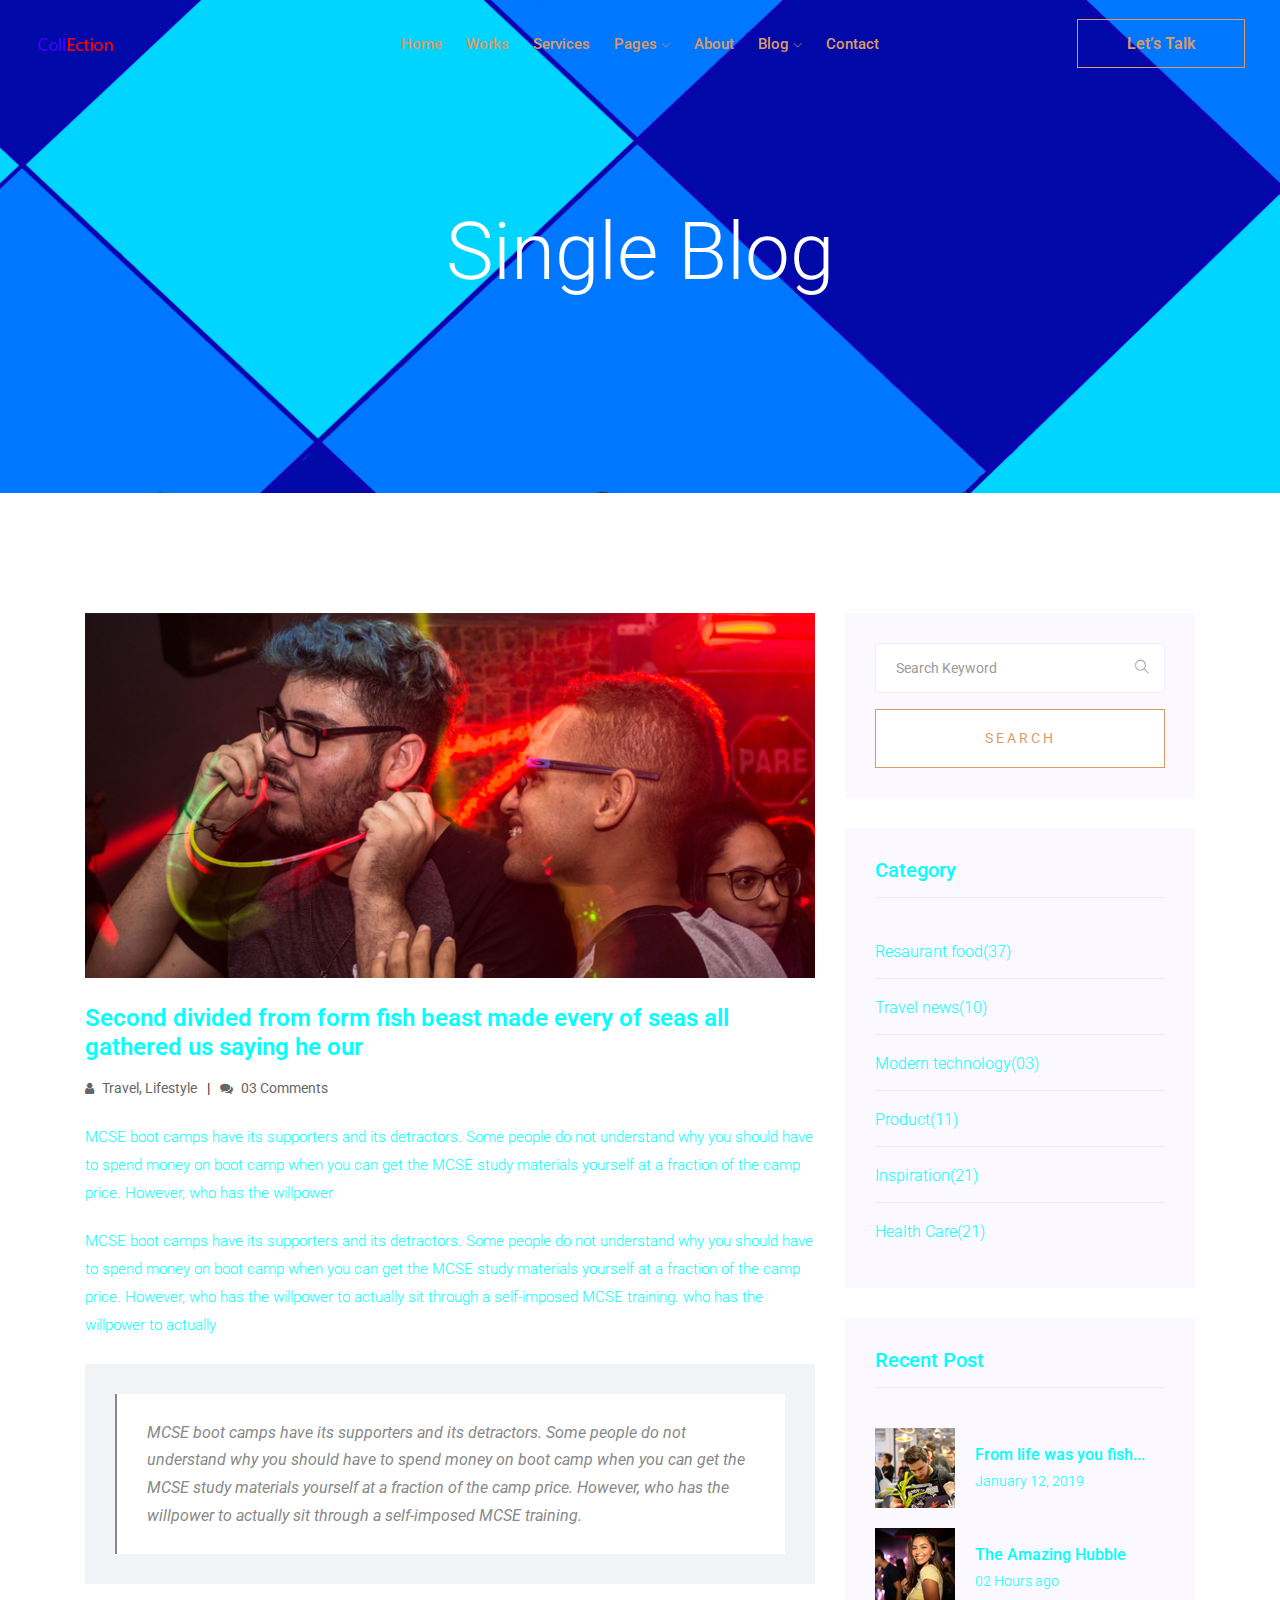
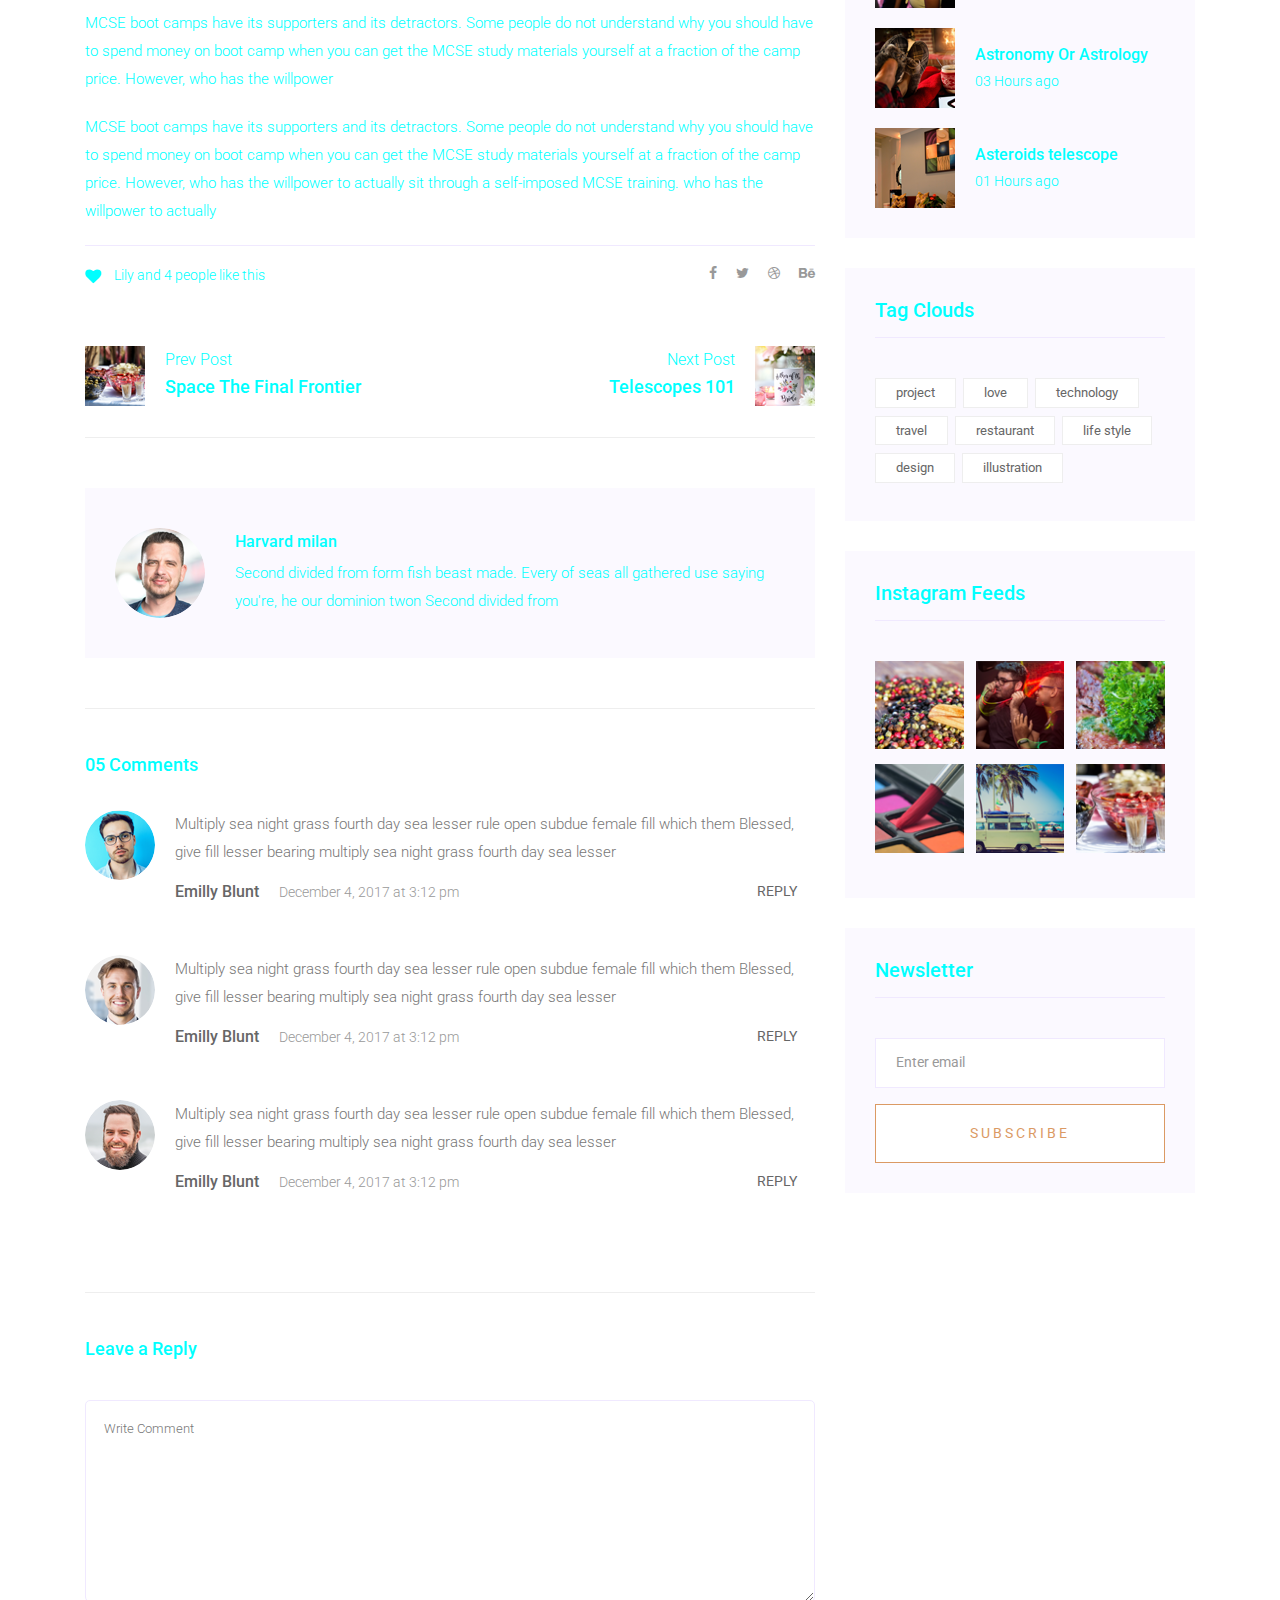
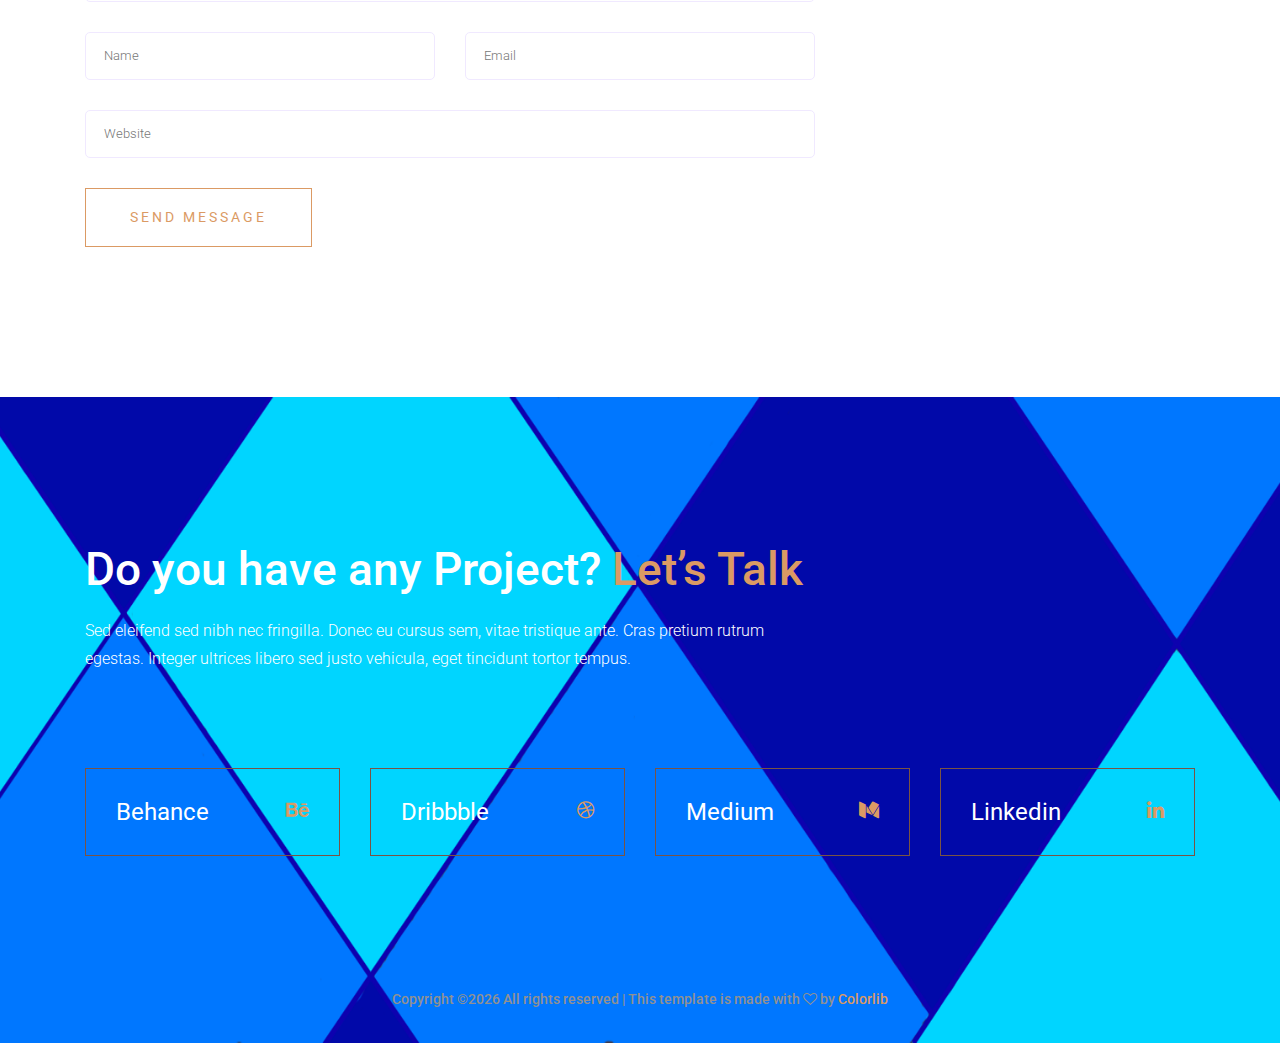
<file: single-blog.html>
<!doctype html>
<html class="no-js" lang="zxx">

<head>
   <meta charset="utf-8">
   <meta http-equiv="x-ua-compatible" content="ie=edge">
   <title>Jony</title>
   <meta name="description" content="">
   <meta name="viewport" content="width=device-width, initial-scale=1">

   <!-- <link rel="manifest" href="site.webmanifest"> -->
   <link rel="shortcut icon" type="image/x-icon" href="img/favicon.png">
   <!-- Place favicon.ico in the root directory -->

   <!-- CSS here -->
   <link rel="stylesheet" href="css/bootstrap.min.css">
   <link rel="stylesheet" href="css/owl.carousel.min.css">
   <link rel="stylesheet" href="css/magnific-popup.css">
   <link rel="stylesheet" href="css/font-awesome.min.css">
   <link rel="stylesheet" href="css/themify-icons.css">
   <link rel="stylesheet" href="css/nice-select.css">
   <link rel="stylesheet" href="css/flaticon.css">
   <link rel="stylesheet" href="css/gijgo.css">
   <link rel="stylesheet" href="css/animate.css">
   <link rel="stylesheet" href="css/slicknav.css">
   <link rel="stylesheet" href="css/style.css">
   <!-- <link rel="stylesheet" href="css/responsive.css"> -->
</head>

<body>
   <!--[if lte IE 9]>
            <p class="browserupgrade">You are using an <strong>outdated</strong> browser. Please <a href="https://browsehappy.com/">upgrade your browser</a> to improve your experience and security.</p>
        <![endif]-->
    <!-- header-start -->
    <header>
         <div class="header-area ">
             <div id="sticky-header" class="main-header-area">
                 <div class="container-fluid ">
                     <div class="header_bottom_border">
                         <div class="row align-items-center">
                             <div class="col-xl-3 col-lg-2">
                                 <div class="logo">
                                     <a href="index.html">
                                         <img src="img/logo.png" alt="">
                                     </a>
                                 </div>
                             </div>
                             <div class="col-xl-6 col-lg-7">
                                 <div class="main-menu  d-none d-lg-block">
                                     <nav>
                                         <ul id="navigation">
                                             <li><a href="index.html">home</a></li>
                                             <li><a href="Works.html">Works</a></li>
                                             <li><a href="Services.html">Services</a></li>
                                             <li><a href="#">pages <i class="ti-angle-down"></i></a>
                                                 <ul class="submenu">
                                                      <li><a href="works_details.html">work details</a></li>
                                                      <li><a href="elements.html">elements</a></li>
                                                 </ul>
                                             </li>
                                             <li><a href="about.html">about</a></li>
                                             <li><a href="#">blog <i class="ti-angle-down"></i></a>
                                                 <ul class="submenu">
                                                     <li><a href="blog.html">blog</a></li>
                                                     <li><a href="single-blog.html">single-blog</a></li>
                                                 </ul>
                                             </li>
                                             <li><a href="contact.html">Contact</a></li>
                                         </ul>
                                     </nav>
                                 </div>
                             </div>
                             <div class="col-xl-3 col-lg-3 d-none d-lg-block">
                                 <div class="Appointment">
                                     <div class="book_btn d-none d-lg-block">
                                         <a href="#">Let’s Talk</a>
                                     </div>
                                 </div>
                             </div>
                             <div class="col-12">
                                 <div class="mobile_menu d-block d-lg-none"></div>
                             </div>
                         </div>
                     </div>
 
                 </div>
             </div>
         </div>
     </header>
     <!-- header-end -->
 
          <!-- bradcam_area  -->
          <div class="bradcam_area bradcam_bg_1">
                 <div class="container">
                     <div class="row">
                         <div class="col-xl-12">
                             <div class="bradcam_text text-center">
                                 <h3>single blog</h3>
                             </div>
                         </div>
                     </div>
                 </div>
             </div>
             <!--/ bradcam_area  -->

   <!--================Blog Area =================-->
   <section class="blog_area single-post-area section-padding">
      <div class="container">
         <div class="row">
            <div class="col-lg-8 posts-list">
               <div class="single-post">
                  <div class="feature-img">
                     <img class="img-fluid" src="img/blog/single_blog_1.png" alt="">
                  </div>
                  <div class="blog_details">
                     <h2>Second divided from form fish beast made every of seas
                        all gathered us saying he our
                     </h2>
                     <ul class="blog-info-link mt-3 mb-4">
                        <li><a href="#"><i class="fa fa-user"></i> Travel, Lifestyle</a></li>
                        <li><a href="#"><i class="fa fa-comments"></i> 03 Comments</a></li>
                     </ul>
                     <p class="excert">
                        MCSE boot camps have its supporters and its detractors. Some people do not understand why you
                        should have to spend money on boot camp when you can get the MCSE study materials yourself at a
                        fraction of the camp price. However, who has the willpower
                     </p>
                     <p>
                        MCSE boot camps have its supporters and its detractors. Some people do not understand why you
                        should have to spend money on boot camp when you can get the MCSE study materials yourself at a
                        fraction of the camp price. However, who has the willpower to actually sit through a
                        self-imposed MCSE training. who has the willpower to actually
                     </p>
                     <div class="quote-wrapper">
                        <div class="quotes">
                           MCSE boot camps have its supporters and its detractors. Some people do not understand why you
                           should have to spend money on boot camp when you can get the MCSE study materials yourself at
                           a fraction of the camp price. However, who has the willpower to actually sit through a
                           self-imposed MCSE training.
                        </div>
                     </div>
                     <p>
                        MCSE boot camps have its supporters and its detractors. Some people do not understand why you
                        should have to spend money on boot camp when you can get the MCSE study materials yourself at a
                        fraction of the camp price. However, who has the willpower
                     </p>
                     <p>
                        MCSE boot camps have its supporters and its detractors. Some people do not understand why you
                        should have to spend money on boot camp when you can get the MCSE study materials yourself at a
                        fraction of the camp price. However, who has the willpower to actually sit through a
                        self-imposed MCSE training. who has the willpower to actually
                     </p>
                  </div>
               </div>
               <div class="navigation-top">
                  <div class="d-sm-flex justify-content-between text-center">
                     <p class="like-info"><span class="align-middle"><i class="fa fa-heart"></i></span> Lily and 4
                        people like this</p>
                     <div class="col-sm-4 text-center my-2 my-sm-0">
                        <!-- <p class="comment-count"><span class="align-middle"><i class="fa fa-comment"></i></span> 06 Comments</p> -->
                     </div>
                     <ul class="social-icons">
                        <li><a href="#"><i class="fa fa-facebook-f"></i></a></li>
                        <li><a href="#"><i class="fa fa-twitter"></i></a></li>
                        <li><a href="#"><i class="fa fa-dribbble"></i></a></li>
                        <li><a href="#"><i class="fa fa-behance"></i></a></li>
                     </ul>
                  </div>
                  <div class="navigation-area">
                     <div class="row">
                        <div
                           class="col-lg-6 col-md-6 col-12 nav-left flex-row d-flex justify-content-start align-items-center">
                           <div class="thumb">
                              <a href="#">
                                 <img class="img-fluid" src="img/post/preview.png" alt="">
                              </a>
                           </div>
                           <div class="arrow">
                              <a href="#">
                                 <span class="lnr text-white ti-arrow-left"></span>
                              </a>
                           </div>
                           <div class="detials">
                              <p>Prev Post</p>
                              <a href="#">
                                 <h4>Space The Final Frontier</h4>
                              </a>
                           </div>
                        </div>
                        <div
                           class="col-lg-6 col-md-6 col-12 nav-right flex-row d-flex justify-content-end align-items-center">
                           <div class="detials">
                              <p>Next Post</p>
                              <a href="#">
                                 <h4>Telescopes 101</h4>
                              </a>
                           </div>
                           <div class="arrow">
                              <a href="#">
                                 <span class="lnr text-white ti-arrow-right"></span>
                              </a>
                           </div>
                           <div class="thumb">
                              <a href="#">
                                 <img class="img-fluid" src="img/post/next.png" alt="">
                              </a>
                           </div>
                        </div>
                     </div>
                  </div>
               </div>
               <div class="blog-author">
                  <div class="media align-items-center">
                     <img src="img/blog/author.png" alt="">
                     <div class="media-body">
                        <a href="#">
                           <h4>Harvard milan</h4>
                        </a>
                        <p>Second divided from form fish beast made. Every of seas all gathered use saying you're, he
                           our dominion twon Second divided from</p>
                     </div>
                  </div>
               </div>
               <div class="comments-area">
                  <h4>05 Comments</h4>
                  <div class="comment-list">
                     <div class="single-comment justify-content-between d-flex">
                        <div class="user justify-content-between d-flex">
                           <div class="thumb">
                              <img src="img/comment/comment_1.png" alt="">
                           </div>
                           <div class="desc">
                              <p class="comment">
                                 Multiply sea night grass fourth day sea lesser rule open subdue female fill which them
                                 Blessed, give fill lesser bearing multiply sea night grass fourth day sea lesser
                              </p>
                              <div class="d-flex justify-content-between">
                                 <div class="d-flex align-items-center">
                                    <h5>
                                       <a href="#">Emilly Blunt</a>
                                    </h5>
                                    <p class="date">December 4, 2017 at 3:12 pm </p>
                                 </div>
                                 <div class="reply-btn">
                                    <a href="#" class="btn-reply text-uppercase">reply</a>
                                 </div>
                              </div>
                           </div>
                        </div>
                     </div>
                  </div>
                  <div class="comment-list">
                     <div class="single-comment justify-content-between d-flex">
                        <div class="user justify-content-between d-flex">
                           <div class="thumb">
                              <img src="img/comment/comment_2.png" alt="">
                           </div>
                           <div class="desc">
                              <p class="comment">
                                 Multiply sea night grass fourth day sea lesser rule open subdue female fill which them
                                 Blessed, give fill lesser bearing multiply sea night grass fourth day sea lesser
                              </p>
                              <div class="d-flex justify-content-between">
                                 <div class="d-flex align-items-center">
                                    <h5>
                                       <a href="#">Emilly Blunt</a>
                                    </h5>
                                    <p class="date">December 4, 2017 at 3:12 pm </p>
                                 </div>
                                 <div class="reply-btn">
                                    <a href="#" class="btn-reply text-uppercase">reply</a>
                                 </div>
                              </div>
                           </div>
                        </div>
                     </div>
                  </div>
                  <div class="comment-list">
                     <div class="single-comment justify-content-between d-flex">
                        <div class="user justify-content-between d-flex">
                           <div class="thumb">
                              <img src="img/comment/comment_3.png" alt="">
                           </div>
                           <div class="desc">
                              <p class="comment">
                                 Multiply sea night grass fourth day sea lesser rule open subdue female fill which them
                                 Blessed, give fill lesser bearing multiply sea night grass fourth day sea lesser
                              </p>
                              <div class="d-flex justify-content-between">
                                 <div class="d-flex align-items-center">
                                    <h5>
                                       <a href="#">Emilly Blunt</a>
                                    </h5>
                                    <p class="date">December 4, 2017 at 3:12 pm </p>
                                 </div>
                                 <div class="reply-btn">
                                    <a href="#" class="btn-reply text-uppercase">reply</a>
                                 </div>
                              </div>
                           </div>
                        </div>
                     </div>
                  </div>
               </div>
               <div class="comment-form">
                  <h4>Leave a Reply</h4>
                  <form class="form-contact comment_form" action="#" id="commentForm">
                     <div class="row">
                        <div class="col-12">
                           <div class="form-group">
                              <textarea class="form-control w-100" name="comment" id="comment" cols="30" rows="9"
                                 placeholder="Write Comment"></textarea>
                           </div>
                        </div>
                        <div class="col-sm-6">
                           <div class="form-group">
                              <input class="form-control" name="name" id="name" type="text" placeholder="Name">
                           </div>
                        </div>
                        <div class="col-sm-6">
                           <div class="form-group">
                              <input class="form-control" name="email" id="email" type="email" placeholder="Email">
                           </div>
                        </div>
                        <div class="col-12">
                           <div class="form-group">
                              <input class="form-control" name="website" id="website" type="text" placeholder="Website">
                           </div>
                        </div>
                     </div>
                     <div class="form-group">
                        <button type="submit" class="button button-contactForm btn_1 boxed-btn">Send Message</button>
                     </div>
                  </form>
               </div>
            </div>
            <div class="col-lg-4">
               <div class="blog_right_sidebar">
                  <aside class="single_sidebar_widget search_widget">
                     <form action="#">
                        <div class="form-group">
                           <div class="input-group mb-3">
                              <input type="text" class="form-control" placeholder='Search Keyword'
                                 onfocus="this.placeholder = ''" onblur="this.placeholder = 'Search Keyword'">
                              <div class="input-group-append">
                                 <button class="btn" type="button"><i class="ti-search"></i></button>
                              </div>
                           </div>
                        </div>
                        <button class="button rounded-0 primary-bg text-white w-100 btn_1 boxed-btn"
                           type="submit">Search</button>
                     </form>
                  </aside>
                  <aside class="single_sidebar_widget post_category_widget">
                     <h4 class="widget_title">Category</h4>
                     <ul class="list cat-list">
                        <li>
                           <a href="#" class="d-flex">
                              <p>Resaurant food</p>
                              <p>(37)</p>
                           </a>
                        </li>
                        <li>
                           <a href="#" class="d-flex">
                              <p>Travel news</p>
                              <p>(10)</p>
                           </a>
                        </li>
                        <li>
                           <a href="#" class="d-flex">
                              <p>Modern technology</p>
                              <p>(03)</p>
                           </a>
                        </li>
                        <li>
                           <a href="#" class="d-flex">
                              <p>Product</p>
                              <p>(11)</p>
                           </a>
                        </li>
                        <li>
                           <a href="#" class="d-flex">
                              <p>Inspiration</p>
                              <p>(21)</p>
                           </a>
                        </li>
                        <li>
                           <a href="#" class="d-flex">
                              <p>Health Care</p>
                              <p>(21)</p>
                           </a>
                        </li>
                     </ul>
                  </aside>
                  <aside class="single_sidebar_widget popular_post_widget">
                     <h3 class="widget_title">Recent Post</h3>
                     <div class="media post_item">
                        <img src="img/post/post_1.png" alt="post">
                        <div class="media-body">
                           <a href="single-blog.html">
                              <h3>From life was you fish...</h3>
                           </a>
                           <p>January 12, 2019</p>
                        </div>
                     </div>
                     <div class="media post_item">
                        <img src="img/post/post_2.png" alt="post">
                        <div class="media-body">
                           <a href="single-blog.html">
                              <h3>The Amazing Hubble</h3>
                           </a>
                           <p>02 Hours ago</p>
                        </div>
                     </div>
                     <div class="media post_item">
                        <img src="img/post/post_3.png" alt="post">
                        <div class="media-body">
                           <a href="single-blog.html">
                              <h3>Astronomy Or Astrology</h3>
                           </a>
                           <p>03 Hours ago</p>
                        </div>
                     </div>
                     <div class="media post_item">
                        <img src="img/post/post_4.png" alt="post">
                        <div class="media-body">
                           <a href="single-blog.html">
                              <h3>Asteroids telescope</h3>
                           </a>
                           <p>01 Hours ago</p>
                        </div>
                     </div>
                  </aside>
                  <aside class="single_sidebar_widget tag_cloud_widget">
                     <h4 class="widget_title">Tag Clouds</h4>
                     <ul class="list">
                        <li>
                           <a href="#">project</a>
                        </li>
                        <li>
                           <a href="#">love</a>
                        </li>
                        <li>
                           <a href="#">technology</a>
                        </li>
                        <li>
                           <a href="#">travel</a>
                        </li>
                        <li>
                           <a href="#">restaurant</a>
                        </li>
                        <li>
                           <a href="#">life style</a>
                        </li>
                        <li>
                           <a href="#">design</a>
                        </li>
                        <li>
                           <a href="#">illustration</a>
                        </li>
                     </ul>
                  </aside>
                  <aside class="single_sidebar_widget instagram_feeds">
                     <h4 class="widget_title">Instagram Feeds</h4>
                     <ul class="instagram_row flex-wrap">
                        <li>
                           <a href="#">
                              <img class="img-fluid" src="img/post/post_5.png" alt="">
                           </a>
                        </li>
                        <li>
                           <a href="#">
                              <img class="img-fluid" src="img/post/post_6.png" alt="">
                           </a>
                        </li>
                        <li>
                           <a href="#">
                              <img class="img-fluid" src="img/post/post_7.png" alt="">
                           </a>
                        </li>
                        <li>
                           <a href="#">
                              <img class="img-fluid" src="img/post/post_8.png" alt="">
                           </a>
                        </li>
                        <li>
                           <a href="#">
                              <img class="img-fluid" src="img/post/post_9.png" alt="">
                           </a>
                        </li>
                        <li>
                           <a href="#">
                              <img class="img-fluid" src="img/post/post_10.png" alt="">
                           </a>
                        </li>
                     </ul>
                  </aside>
                  <aside class="single_sidebar_widget newsletter_widget">
                     <h4 class="widget_title">Newsletter</h4>
                     <form action="#">
                        <div class="form-group">
                           <input type="email" class="form-control" onfocus="this.placeholder = ''"
                              onblur="this.placeholder = 'Enter email'" placeholder='Enter email' required>
                        </div>
                        <button class="button rounded-0 primary-bg text-white w-100 btn_1 boxed-btn"
                           type="submit">Subscribe</button>
                     </form>
                  </aside>
               </div>
            </div>
         </div>
      </div>
   </section>
   <!--================ Blog Area end =================-->

    <!-- footer start -->
    <footer class="footer">
         <div class="footer_top">
             <div class="container">
                 <div class="row">
                     <div class="col-lg-8">
                         <div class="lets_talk">
                             <h3>Do you have any Project? <a href="#">Let’s Talk</a> </h3>
                             <p>Sed eleifend sed nibh nec fringilla. Donec eu cursus sem, vitae tristique ante. Cras pretium rutrum egestas. Integer ultrices libero sed justo vehicula, eget tincidunt tortor tempus.</p>
                         </div>
                     </div>
                 </div>
                 <div class="row">
                     <div class="col-md-3">
                         <div class="single_links d-flex justify-content-between align-items-center">
                             <span>Behance</span>
                             <a href="#"> <i class="fa fa-behance"></i> </a>
                         </div>
                     </div>
                     <div class="col-md-3">
                         <div class="single_links d-flex justify-content-between align-items-center">
                             <span>Dribbble</span>
                             <a href="#"> <i class="fa fa-dribbble"></i> </a>
                         </div>
                     </div>
                     <div class="col-md-3">
                         <div class="single_links d-flex justify-content-between align-items-center">
                             <span>Medium</span>
                             <a href="#"> <i class="fa fa-medium"></i> </a>
                         </div>
                     </div>
                     <div class="col-md-3">
                         <div class="single_links d-flex justify-content-between align-items-center">
                             <span>Linkedin</span>
                             <a href="#"> <i class="fa fa-linkedin"></i> </a>
                         </div>
                     </div>
                 </div>
             </div>
         </div>
         <div class="copy-right_text">
             <div class="container">
                 <div class="footer_border"></div>
                 <div class="row">
                     <div class="col-xl-12">
                         <p class="copy_right text-center">
                             <!-- Link back to Colorlib can't be removed. Template is licensed under CC BY 3.0. -->
Copyright &copy;<script>document.write(new Date().getFullYear());</script> All rights reserved | This template is made with <i class="fa fa-heart-o" aria-hidden="true"></i> by <a href="https://colorlib.com" target="_blank">Colorlib</a>
<!-- Link back to Colorlib can't be removed. Template is licensed under CC BY 3.0. -->
                         </p>
                     </div>
                 </div>
             </div>
         </div>
     </footer>
     <!--/ footer end  -->


   <!-- JS here -->
   <script src="js/vendor/modernizr-3.5.0.min.js"></script>
   <script src="js/vendor/jquery-1.12.4.min.js"></script>
   <script src="js/popper.min.js"></script>
   <script src="js/bootstrap.min.js"></script>
   <script src="js/owl.carousel.min.js"></script>
   <script src="js/isotope.pkgd.min.js"></script>
   <script src="js/ajax-form.js"></script>
   <script src="js/waypoints.min.js"></script>
   <script src="js/jquery.counterup.min.js"></script>
   <script src="js/imagesloaded.pkgd.min.js"></script>
   <script src="js/scrollIt.js"></script>
   <script src="js/jquery.scrollUp.min.js"></script>
   <script src="js/wow.min.js"></script>
   <script src="js/nice-select.min.js"></script>
   <script src="js/jquery.slicknav.min.js"></script>
   <script src="js/jquery.magnific-popup.min.js"></script>
   <script src="js/plugins.js"></script>
   <script src="js/gijgo.min.js"></script>

   <!--contact js-->
   <script src="js/contact.js"></script>
   <script src="js/jquery.ajaxchimp.min.js"></script>
   <script src="js/jquery.form.js"></script>
   <script src="js/jquery.validate.min.js"></script>
   <script src="js/mail-script.js"></script>

   <script src="js/main.js"></script>

</body>

</html>
</file>
<file: css/themify-icons.css>
@font-face {
	font-family: 'themify';
	src:url('../fonts/themify.eot?-fvbane');
	src:url('../fonts/themify.eot?#iefix-fvbane') format('embedded-opentype'),
		url('../fonts/themify.woff?-fvbane') format('woff'),
		url('../fonts/themify.ttf?-fvbane') format('truetype'),
		url('../fonts/themify.svg?-fvbane#themify') format('svg');
	font-weight: normal;
	font-style: normal;
}

[class^="ti-"], [class*=" ti-"] {
	font-family: 'themify';
	/* speak: none; */
	font-style: normal;
	font-weight: normal;
	font-variant: normal;
	text-transform: none;
	line-height: 1;

	/* Better Font Rendering =========== */
	-webkit-font-smoothing: antialiased;
	-moz-osx-font-smoothing: grayscale;
}

.ti-wand:before {
	content: "\e600";
}
.ti-volume:before {
	content: "\e601";
}
.ti-user:before {
	content: "\e602";
}
.ti-unlock:before {
	content: "\e603";
}
.ti-unlink:before {
	content: "\e604";
}
.ti-trash:before {
	content: "\e605";
}
.ti-thought:before {
	content: "\e606";
}
.ti-target:before {
	content: "\e607";
}
.ti-tag:before {
	content: "\e608";
}
.ti-tablet:before {
	content: "\e609";
}
.ti-star:before {
	content: "\e60a";
}
.ti-spray:before {
	content: "\e60b";
}
.ti-signal:before {
	content: "\e60c";
}
.ti-shopping-cart:before {
	content: "\e60d";
}
.ti-shopping-cart-full:before {
	content: "\e60e";
}
.ti-settings:before {
	content: "\e60f";
}
.ti-search:before {
	content: "\e610";
}
.ti-zoom-in:before {
	content: "\e611";
}
.ti-zoom-out:before {
	content: "\e612";
}
.ti-cut:before {
	content: "\e613";
}
.ti-ruler:before {
	content: "\e614";
}
.ti-ruler-pencil:before {
	content: "\e615";
}
.ti-ruler-alt:before {
	content: "\e616";
}
.ti-bookmark:before {
	content: "\e617";
}
.ti-bookmark-alt:before {
	content: "\e618";
}
.ti-reload:before {
	content: "\e619";
}
.ti-plus:before {
	content: "\e61a";
}
.ti-pin:before {
	content: "\e61b";
}
.ti-pencil:before {
	content: "\e61c";
}
.ti-pencil-alt:before {
	content: "\e61d";
}
.ti-paint-roller:before {
	content: "\e61e";
}
.ti-paint-bucket:before {
	content: "\e61f";
}
.ti-na:before {
	content: "\e620";
}
.ti-mobile:before {
	content: "\e621";
}
.ti-minus:before {
	content: "\e622";
}
.ti-medall:before {
	content: "\e623";
}
.ti-medall-alt:before {
	content: "\e624";
}
.ti-marker:before {
	content: "\e625";
}
.ti-marker-alt:before {
	content: "\e626";
}
.ti-arrow-up:before {
	content: "\e627";
}
.ti-arrow-right:before {
	content: "\e628";
}
.ti-arrow-left:before {
	content: "\e629";
}
.ti-arrow-down:before {
	content: "\e62a";
}
.ti-lock:before {
	content: "\e62b";
}
.ti-location-arrow:before {
	content: "\e62c";
}
.ti-link:before {
	content: "\e62d";
}
.ti-layout:before {
	content: "\e62e";
}
.ti-layers:before {
	content: "\e62f";
}
.ti-layers-alt:before {
	content: "\e630";
}
.ti-key:before {
	content: "\e631";
}
.ti-import:before {
	content: "\e632";
}
.ti-image:before {
	content: "\e633";
}
.ti-heart:before {
	content: "\e634";
}
.ti-heart-broken:before {
	content: "\e635";
}
.ti-hand-stop:before {
	content: "\e636";
}
.ti-hand-open:before {
	content: "\e637";
}
.ti-hand-drag:before {
	content: "\e638";
}
.ti-folder:before {
	content: "\e639";
}
.ti-flag:before {
	content: "\e63a";
}
.ti-flag-alt:before {
	content: "\e63b";
}
.ti-flag-alt-2:before {
	content: "\e63c";
}
.ti-eye:before {
	content: "\e63d";
}
.ti-export:before {
	content: "\e63e";
}
.ti-exchange-vertical:before {
	content: "\e63f";
}
.ti-desktop:before {
	content: "\e640";
}
.ti-cup:before {
	content: "\e641";
}
.ti-crown:before {
	content: "\e642";
}
.ti-comments:before {
	content: "\e643";
}
.ti-comment:before {
	content: "\e644";
}
.ti-comment-alt:before {
	content: "\e645";
}
.ti-close:before {
	content: "\e646";
}
.ti-clip:before {
	content: "\e647";
}
.ti-angle-up:before {
	content: "\e648";
}
.ti-angle-right:before {
	content: "\e649";
}
.ti-angle-left:before {
	content: "\e64a";
}
.ti-angle-down:before {
	content: "\e64b";
}
.ti-check:before {
	content: "\e64c";
}
.ti-check-box:before {
	content: "\e64d";
}
.ti-camera:before {
	content: "\e64e";
}
.ti-announcement:before {
	content: "\e64f";
}
.ti-brush:before {
	content: "\e650";
}
.ti-briefcase:before {
	content: "\e651";
}
.ti-bolt:before {
	content: "\e652";
}
.ti-bolt-alt:before {
	content: "\e653";
}
.ti-blackboard:before {
	content: "\e654";
}
.ti-bag:before {
	content: "\e655";
}
.ti-move:before {
	content: "\e656";
}
.ti-arrows-vertical:before {
	content: "\e657";
}
.ti-arrows-horizontal:before {
	content: "\e658";
}
.ti-fullscreen:before {
	content: "\e659";
}
.ti-arrow-top-right:before {
	content: "\e65a";
}
.ti-arrow-top-left:before {
	content: "\e65b";
}
.ti-arrow-circle-up:before {
	content: "\e65c";
}
.ti-arrow-circle-right:before {
	content: "\e65d";
}
.ti-arrow-circle-left:before {
	content: "\e65e";
}
.ti-arrow-circle-down:before {
	content: "\e65f";
}
.ti-angle-double-up:before {
	content: "\e660";
}
.ti-angle-double-right:before {
	content: "\e661";
}
.ti-angle-double-left:before {
	content: "\e662";
}
.ti-angle-double-down:before {
	content: "\e663";
}
.ti-zip:before {
	content: "\e664";
}
.ti-world:before {
	content: "\e665";
}
.ti-wheelchair:before {
	content: "\e666";
}
.ti-view-list:before {
	content: "\e667";
}
.ti-view-list-alt:before {
	content: "\e668";
}
.ti-view-grid:before {
	content: "\e669";
}
.ti-uppercase:before {
	content: "\e66a";
}
.ti-upload:before {
	content: "\e66b";
}
.ti-underline:before {
	content: "\e66c";
}
.ti-truck:before {
	content: "\e66d";
}
.ti-timer:before {
	content: "\e66e";
}
.ti-ticket:before {
	content: "\e66f";
}
.ti-thumb-up:before {
	content: "\e670";
}
.ti-thumb-down:before {
	content: "\e671";
}
.ti-text:before {
	content: "\e672";
}
.ti-stats-up:before {
	content: "\e673";
}
.ti-stats-down:before {
	content: "\e674";
}
.ti-split-v:before {
	content: "\e675";
}
.ti-split-h:before {
	content: "\e676";
}
.ti-smallcap:before {
	content: "\e677";
}
.ti-shine:before {
	content: "\e678";
}
.ti-shift-right:before {
	content: "\e679";
}
.ti-shift-left:before {
	content: "\e67a";
}
.ti-shield:before {
	content: "\e67b";
}
.ti-notepad:before {
	content: "\e67c";
}
.ti-server:before {
	content: "\e67d";
}
.ti-quote-right:before {
	content: "\e67e";
}
.ti-quote-left:before {
	content: "\e67f";
}
.ti-pulse:before {
	content: "\e680";
}
.ti-printer:before {
	content: "\e681";
}
.ti-power-off:before {
	content: "\e682";
}
.ti-plug:before {
	content: "\e683";
}
.ti-pie-chart:before {
	content: "\e684";
}
.ti-paragraph:before {
	content: "\e685";
}
.ti-panel:before {
	content: "\e686";
}
.ti-package:before {
	content: "\e687";
}
.ti-music:before {
	content: "\e688";
}
.ti-music-alt:before {
	content: "\e689";
}
.ti-mouse:before {
	content: "\e68a";
}
.ti-mouse-alt:before {
	content: "\e68b";
}
.ti-money:before {
	content: "\e68c";
}
.ti-microphone:before {
	content: "\e68d";
}
.ti-menu:before {
	content: "\e68e";
}
.ti-menu-alt:before {
	content: "\e68f";
}
.ti-map:before {
	content: "\e690";
}
.ti-map-alt:before {
	content: "\e691";
}
.ti-loop:before {
	content: "\e692";
}
.ti-location-pin:before {
	content: "\e693";
}
.ti-list:before {
	content: "\e694";
}
.ti-light-bulb:before {
	content: "\e695";
}
.ti-Italic:before {
	content: "\e696";
}
.ti-info:before {
	content: "\e697";
}
.ti-infinite:before {
	content: "\e698";
}
.ti-id-badge:before {
	content: "\e699";
}
.ti-hummer:before {
	content: "\e69a";
}
.ti-home:before {
	content: "\e69b";
}
.ti-help:before {
	content: "\e69c";
}
.ti-headphone:before {
	content: "\e69d";
}
.ti-harddrives:before {
	content: "\e69e";
}
.ti-harddrive:before {
	content: "\e69f";
}
.ti-gift:before {
	content: "\e6a0";
}
.ti-game:before {
	content: "\e6a1";
}
.ti-filter:before {
	content: "\e6a2";
}
.ti-files:before {
	content: "\e6a3";
}
.ti-file:before {
	content: "\e6a4";
}
.ti-eraser:before {
	content: "\e6a5";
}
.ti-envelope:before {
	content: "\e6a6";
}
.ti-download:before {
	content: "\e6a7";
}
.ti-direction:before {
	content: "\e6a8";
}
.ti-direction-alt:before {
	content: "\e6a9";
}
.ti-dashboard:before {
	content: "\e6aa";
}
.ti-control-stop:before {
	content: "\e6ab";
}
.ti-control-shuffle:before {
	content: "\e6ac";
}
.ti-control-play:before {
	content: "\e6ad";
}
.ti-control-pause:before {
	content: "\e6ae";
}
.ti-control-forward:before {
	content: "\e6af";
}
.ti-control-backward:before {
	content: "\e6b0";
}
.ti-cloud:before {
	content: "\e6b1";
}
.ti-cloud-up:before {
	content: "\e6b2";
}
.ti-cloud-down:before {
	content: "\e6b3";
}
.ti-clipboard:before {
	content: "\e6b4";
}
.ti-car:before {
	content: "\e6b5";
}
.ti-calendar:before {
	content: "\e6b6";
}
.ti-book:before {
	content: "\e6b7";
}
.ti-bell:before {
	content: "\e6b8";
}
.ti-basketball:before {
	content: "\e6b9";
}
.ti-bar-chart:before {
	content: "\e6ba";
}
.ti-bar-chart-alt:before {
	content: "\e6bb";
}
.ti-back-right:before {
	content: "\e6bc";
}
.ti-back-left:before {
	content: "\e6bd";
}
.ti-arrows-corner:before {
	content: "\e6be";
}
.ti-archive:before {
	content: "\e6bf";
}
.ti-anchor:before {
	content: "\e6c0";
}
.ti-align-right:before {
	content: "\e6c1";
}
.ti-align-left:before {
	content: "\e6c2";
}
.ti-align-justify:before {
	content: "\e6c3";
}
.ti-align-center:before {
	content: "\e6c4";
}
.ti-alert:before {
	content: "\e6c5";
}
.ti-alarm-clock:before {
	content: "\e6c6";
}
.ti-agenda:before {
	content: "\e6c7";
}
.ti-write:before {
	content: "\e6c8";
}
.ti-window:before {
	content: "\e6c9";
}
.ti-widgetized:before {
	content: "\e6ca";
}
.ti-widget:before {
	content: "\e6cb";
}
.ti-widget-alt:before {
	content: "\e6cc";
}
.ti-wallet:before {
	content: "\e6cd";
}
.ti-video-clapper:before {
	content: "\e6ce";
}
.ti-video-camera:before {
	content: "\e6cf";
}
.ti-vector:before {
	content: "\e6d0";
}
.ti-themify-logo:before {
	content: "\e6d1";
}
.ti-themify-favicon:before {
	content: "\e6d2";
}
.ti-themify-favicon-alt:before {
	content: "\e6d3";
}
.ti-support:before {
	content: "\e6d4";
}
.ti-stamp:before {
	content: "\e6d5";
}
.ti-split-v-alt:before {
	content: "\e6d6";
}
.ti-slice:before {
	content: "\e6d7";
}
.ti-shortcode:before {
	content: "\e6d8";
}
.ti-shift-right-alt:before {
	content: "\e6d9";
}
.ti-shift-left-alt:before {
	content: "\e6da";
}
.ti-ruler-alt-2:before {
	content: "\e6db";
}
.ti-receipt:before {
	content: "\e6dc";
}
.ti-pin2:before {
	content: "\e6dd";
}
.ti-pin-alt:before {
	content: "\e6de";
}
.ti-pencil-alt2:before {
	content: "\e6df";
}
.ti-palette:before {
	content: "\e6e0";
}
.ti-more:before {
	content: "\e6e1";
}
.ti-more-alt:before {
	content: "\e6e2";
}
.ti-microphone-alt:before {
	content: "\e6e3";
}
.ti-magnet:before {
	content: "\e6e4";
}
.ti-line-double:before {
	content: "\e6e5";
}
.ti-line-dotted:before {
	content: "\e6e6";
}
.ti-line-dashed:before {
	content: "\e6e7";
}
.ti-layout-width-full:before {
	content: "\e6e8";
}
.ti-layout-width-default:before {
	content: "\e6e9";
}
.ti-layout-width-default-alt:before {
	content: "\e6ea";
}
.ti-layout-tab:before {
	content: "\e6eb";
}
.ti-layout-tab-window:before {
	content: "\e6ec";
}
.ti-layout-tab-v:before {
	content: "\e6ed";
}
.ti-layout-tab-min:before {
	content: "\e6ee";
}
.ti-layout-slider:before {
	content: "\e6ef";
}
.ti-layout-slider-alt:before {
	content: "\e6f0";
}
.ti-layout-sidebar-right:before {
	content: "\e6f1";
}
.ti-layout-sidebar-none:before {
	content: "\e6f2";
}
.ti-layout-sidebar-left:before {
	content: "\e6f3";
}
.ti-layout-placeholder:before {
	content: "\e6f4";
}
.ti-layout-menu:before {
	content: "\e6f5";
}
.ti-layout-menu-v:before {
	content: "\e6f6";
}
.ti-layout-menu-separated:before {
	content: "\e6f7";
}
.ti-layout-menu-full:before {
	content: "\e6f8";
}
.ti-layout-media-right-alt:before {
	content: "\e6f9";
}
.ti-layout-media-right:before {
	content: "\e6fa";
}
.ti-layout-media-overlay:before {
	content: "\e6fb";
}
.ti-layout-media-overlay-alt:before {
	content: "\e6fc";
}
.ti-layout-media-overlay-alt-2:before {
	content: "\e6fd";
}
.ti-layout-media-left-alt:before {
	content: "\e6fe";
}
.ti-layout-media-left:before {
	content: "\e6ff";
}
.ti-layout-media-center-alt:before {
	content: "\e700";
}
.ti-layout-media-center:before {
	content: "\e701";
}
.ti-layout-list-thumb:before {
	content: "\e702";
}
.ti-layout-list-thumb-alt:before {
	content: "\e703";
}
.ti-layout-list-post:before {
	content: "\e704";
}
.ti-layout-list-large-image:before {
	content: "\e705";
}
.ti-layout-line-solid:before {
	content: "\e706";
}
.ti-layout-grid4:before {
	content: "\e707";
}
.ti-layout-grid3:before {
	content: "\e708";
}
.ti-layout-grid2:before {
	content: "\e709";
}
.ti-layout-grid2-thumb:before {
	content: "\e70a";
}
.ti-layout-cta-right:before {
	content: "\e70b";
}
.ti-layout-cta-left:before {
	content: "\e70c";
}
.ti-layout-cta-center:before {
	content: "\e70d";
}
.ti-layout-cta-btn-right:before {
	content: "\e70e";
}
.ti-layout-cta-btn-left:before {
	content: "\e70f";
}
.ti-layout-column4:before {
	content: "\e710";
}
.ti-layout-column3:before {
	content: "\e711";
}
.ti-layout-column2:before {
	content: "\e712";
}
.ti-layout-accordion-separated:before {
	content: "\e713";
}
.ti-layout-accordion-merged:before {
	content: "\e714";
}
.ti-layout-accordion-list:before {
	content: "\e715";
}
.ti-ink-pen:before {
	content: "\e716";
}
.ti-info-alt:before {
	content: "\e717";
}
.ti-help-alt:before {
	content: "\e718";
}
.ti-headphone-alt:before {
	content: "\e719";
}
.ti-hand-point-up:before {
	content: "\e71a";
}
.ti-hand-point-right:before {
	content: "\e71b";
}
.ti-hand-point-left:before {
	content: "\e71c";
}
.ti-hand-point-down:before {
	content: "\e71d";
}
.ti-gallery:before {
	content: "\e71e";
}
.ti-face-smile:before {
	content: "\e71f";
}
.ti-face-sad:before {
	content: "\e720";
}
.ti-credit-card:before {
	content: "\e721";
}
.ti-control-skip-forward:before {
	content: "\e722";
}
.ti-control-skip-backward:before {
	content: "\e723";
}
.ti-control-record:before {
	content: "\e724";
}
.ti-control-eject:before {
	content: "\e725";
}
.ti-comments-smiley:before {
	content: "\e726";
}
.ti-brush-alt:before {
	content: "\e727";
}
.ti-youtube:before {
	content: "\e728";
}
.ti-vimeo:before {
	content: "\e729";
}
.ti-twitter:before {
	content: "\e72a";
}
.ti-time:before {
	content: "\e72b";
}
.ti-tumblr:before {
	content: "\e72c";
}
.ti-skype:before {
	content: "\e72d";
}
.ti-share:before {
	content: "\e72e";
}
.ti-share-alt:before {
	content: "\e72f";
}
.ti-rocket:before {
	content: "\e730";
}
.ti-pinterest:before {
	content: "\e731";
}
.ti-new-window:before {
	content: "\e732";
}
.ti-microsoft:before {
	content: "\e733";
}
.ti-list-ol:before {
	content: "\e734";
}
.ti-linkedin:before {
	content: "\e735";
}
.ti-layout-sidebar-2:before {
	content: "\e736";
}
.ti-layout-grid4-alt:before {
	content: "\e737";
}
.ti-layout-grid3-alt:before {
	content: "\e738";
}
.ti-layout-grid2-alt:before {
	content: "\e739";
}
.ti-layout-column4-alt:before {
	content: "\e73a";
}
.ti-layout-column3-alt:before {
	content: "\e73b";
}
.ti-layout-column2-alt:before {
	content: "\e73c";
}
.ti-instagram:before {
	content: "\e73d";
}
.ti-google:before {
	content: "\e73e";
}
.ti-github:before {
	content: "\e73f";
}
.ti-flickr:before {
	content: "\e740";
}
.ti-facebook:before {
	content: "\e741";
}
.ti-dropbox:before {
	content: "\e742";
}
.ti-dribbble:before {
	content: "\e743";
}
.ti-apple:before {
	content: "\e744";
}
.ti-android:before {
	content: "\e745";
}
.ti-save:before {
	content: "\e746";
}
.ti-save-alt:before {
	content: "\e747";
}
.ti-yahoo:before {
	content: "\e748";
}
.ti-wordpress:before {
	content: "\e749";
}
.ti-vimeo-alt:before {
	content: "\e74a";
}
.ti-twitter-alt:before {
	content: "\e74b";
}
.ti-tumblr-alt:before {
	content: "\e74c";
}
.ti-trello:before {
	content: "\e74d";
}
.ti-stack-overflow:before {
	content: "\e74e";
}
.ti-soundcloud:before {
	content: "\e74f";
}
.ti-sharethis:before {
	content: "\e750";
}
.ti-sharethis-alt:before {
	content: "\e751";
}
.ti-reddit:before {
	content: "\e752";
}
.ti-pinterest-alt:before {
	content: "\e753";
}
.ti-microsoft-alt:before {
	content: "\e754";
}
.ti-linux:before {
	content: "\e755";
}
.ti-jsfiddle:before {
	content: "\e756";
}
.ti-joomla:before {
	content: "\e757";
}
.ti-html5:before {
	content: "\e758";
}
.ti-flickr-alt:before {
	content: "\e759";
}
.ti-email:before {
	content: "\e75a";
}
.ti-drupal:before {
	content: "\e75b";
}
.ti-dropbox-alt:before {
	content: "\e75c";
}
.ti-css3:before {
	content: "\e75d";
}
.ti-rss:before {
	content: "\e75e";
}
.ti-rss-alt:before {
	content: "\e75f";
}
</file>
<file: css/nice-select.css>
.nice-select {
  -webkit-tap-highlight-color: transparent;
  background-color: #fff;
  border-radius: 5px;
  border: solid 1px #e8e8e8;
  box-sizing: border-box;
  clear: both;
  cursor: pointer;
  display: block;
  float: left;
  font-family: inherit;
  font-size: 14px;
  font-weight: normal;
  height: 42px;
  line-height: 40px;
  outline: none;
  padding-left: 18px;
  padding-right: 30px;
  position: relative;
  text-align: left !important;
  -webkit-transition: all 0.2s ease-in-out;
  transition: all 0.2s ease-in-out;
  -webkit-user-select: none;
     -moz-user-select: none;
      -ms-user-select: none;
          user-select: none;
  white-space: nowrap;
  width: auto; }
  .nice-select:hover {
    border-color: #dbdbdb; }
  .nice-select:active, .nice-select.open, .nice-select:focus {
    border-color: #999; }


  .nice-select.disabled {
    border-color: #ededed;
    color: #999;
    pointer-events: none; }
    .nice-select.disabled:after {
      border-color: #cccccc; }
  .nice-select.wide {
    width: 100%; }
    .nice-select.wide .list {
      left: 0 !important;
      right: 0 !important; }
  .nice-select.right {
    float: right; }
    .nice-select.right .list {
      left: auto;
      right: 0; }
  .nice-select.small {
    font-size: 12px;
    height: 36px;
    line-height: 34px; }
    .nice-select.small:after {
      height: 4px;
      width: 4px; }
    .nice-select.small .option {
      line-height: 34px;
      min-height: 34px; }
  .nice-select .list {
    background-color: #fff;
    border-radius: 5px;
    box-shadow: 0 0 0 1px rgba(68, 68, 68, 0.11);
    box-sizing: border-box;
    margin-top: 4px;
    opacity: 0;
    overflow: hidden;
    padding: 0;
    pointer-events: none;
    position: absolute;
    top: 100%;
    left: 0;
    -webkit-transform-origin: 50% 0;
        -ms-transform-origin: 50% 0;
            transform-origin: 50% 0;
    -webkit-transform: scale(0.75) translateY(-21px);
        -ms-transform: scale(0.75) translateY(-21px);
            transform: scale(0.75) translateY(-21px);
    -webkit-transition: all 0.2s cubic-bezier(0.5, 0, 0, 1.25), opacity 0.15s ease-out;
    transition: all 0.2s cubic-bezier(0.5, 0, 0, 1.25), opacity 0.15s ease-out;
    z-index: 9; }
    .nice-select .list:hover .option:not(:hover) {
      background-color: transparent !important; }
  .nice-select .option {
    cursor: pointer;
    font-weight: 400;
    line-height: 40px;
    list-style: none;
    min-height: 40px;
    outline: none;
    padding-left: 18px;
    padding-right: 29px;
    text-align: left;
    -webkit-transition: all 0.2s;
    transition: all 0.2s; }
    .nice-select .option:hover, .nice-select .option.focus, .nice-select .option.selected.focus {
      background-color: #f6f6f6; }
    .nice-select .option.selected {
      font-weight: bold; }
    .nice-select .option.disabled {
      background-color: transparent;
      color: #999;
      cursor: default; }

.no-csspointerevents .nice-select .list {
  display: none; }

.no-csspointerevents .nice-select.open .list {
  display: block; }





  /* ,,,,,,,,,,,,,,,, */


  .nice-select:after {
    content: "\e64b";
    display: block;
    height: 5px;
    margin-top: -5px;
    pointer-events: none;
    position: absolute;
    right: 30px;
    top: 8px;
    transition: all 0.15s ease-in-out;
    width: 5px;
    font-family: 'themify';
    color: #ddd; }

    .nice-select.open:after {
 }
    .nice-select.open .list {
      opacity: 1;
      pointer-events: auto;
      -webkit-transform: scale(1) translateY(0);
          -ms-transform: scale(1) translateY(0);
              transform: scale(1) translateY(0); }
</file>
<file: css/flaticon.css>
/*
  	Flaticon icon font: Flaticon
  	Creation date: 12/11/2019 11:00
  	*/

@font-face {
  font-family: "Flaticon";
  src: url("../fonts/Flaticon.eot");
  src: url("../fonts/Flaticon.eot?#iefix") format("embedded-opentype"),
       url("../fonts/Flaticon.woff2") format("woff2"),
       url("../fonts/Flaticon.woff") format("woff"),
       url("../fonts/Flaticon.ttf") format("truetype"),
       url("../fonts/Flaticon.svg#Flaticon") format("svg");
  font-weight: normal;
  font-style: normal;
}

@media screen and (-webkit-min-device-pixel-ratio:0) {
  @font-face {
    font-family: "Flaticon";
    src: url("./Flaticon.svg#Flaticon") format("svg");
  }
}

[class^="flaticon-"]:before, [class*=" flaticon-"]:before,
[class^="flaticon-"]:after, [class*=" flaticon-"]:after {   
  font-family: Flaticon;
font-style: normal;
}

.flaticon-beach:before { content: "\f100"; }
.flaticon-food:before { content: "\f101"; }
.flaticon-food-1:before { content: "\f102"; }
.flaticon-barbershop:before { content: "\f103"; }
.flaticon-cabin:before { content: "\f104"; }
.flaticon-shop:before { content: "\f105"; }
</file>
<file: css/gijgo.css>
.gj-button {
    background-color: #f5f5f5;
    border: 1px solid #ddd;
    color: #000;
    border-radius: 3px;
    padding: 6px 10px;
    cursor: pointer;
}

.gj-unselectable {
    -webkit-touch-callout: none;
    -webkit-user-select: none;
    -khtml-user-select: none;
    -moz-user-select: none;
    -ms-user-select: none;
    user-select: none;
}

.gj-row {
    display: -webkit-box;
    display: -ms-flexbox;
    display: flex;
    -ms-flex-wrap: wrap;
    flex-wrap: wrap;
}

.gj-margin-left-5 {
    margin-left: 5px;
}

.gj-margin-left-10 {
    margin-left: 10px;
}

.gj-width-full {
    width: 100%;
}

.gj-cursor-pointer {
    cursor: pointer;
}

.gj-text-align-center {
    text-align: center;
}

.gj-font-size-16 {
    font-size: 16px;
}

.gj-hidden {
    display: none;
}

/** Material Design */
.gj-button-md {
    background: 0 0;
    border: none;
    border-radius: 2px;
    color: rgba(0, 0, 0, 0.87);
    position: relative;
    height: 36px;
    margin: 0;
    min-width: 64px;
    padding: 0 16px;
    display: inline-block;
    font-family: "Roboto","Helvetica","Arial",sans-serif;
    font-size: 1rem;
    font-weight: 500;
    text-transform: uppercase;
    letter-spacing: 0;
    overflow: hidden;
    will-change: box-shadow;
    transition: box-shadow .2s cubic-bezier(.4,0,1,1),background-color .2s cubic-bezier(.4,0,.2,1),color .2s cubic-bezier(.4,0,.2,1);
    outline: none;
    cursor: pointer;
    text-decoration: none;
    text-align: center;
    line-height: 36px;
    vertical-align: middle;
    overflow: hidden;
    -webkit-user-select: none;
    -moz-user-select: none;
    -ms-user-select: none;
    user-select: none;
}

.gj-button-md:hover {
    background-color: rgba(158,158,158,.2);
}

.gj-button-md:disabled {
    color: rgba(0,0,0,.26);
    background: 0 0;
}

.gj-button-md .material-icons,
.gj-button-md .gj-icon {
    vertical-align: middle;
    /*font-size: 1.3rem;
    margin-right: 4px;*/
}

.gj-button-md.gj-button-md-icon {
    width: 24px;
    height: 31px;
    min-width: 24px;
    padding: 0px;
    display: table;
}

.gj-button-md.gj-button-md-icon .material-icons,
.gj-button-md.gj-button-md-icon .gj-icon {
    display: table-cell;
    margin-right: 0px;
    width: 24px;
    height: 24px;
}

.gj-button-md.active {
    background-color: rgba(158,158,158,.4);
}

.gj-button-md-group {
    position: relative;
    display: inline-block;
    vertical-align: middle;
}

.gj-textbox-md {
    border: none;
    border-bottom: 1px solid rgba(0,0,0,.42);
    display: block;
    font-family: "Helvetica","Arial",sans-serif;
    font-size: 16px;
    line-height: 16px;
    padding: 4px 0px;
    margin: 0;
    width: 100%;
    background: 0 0;
    text-align: left;
    color: rgba(0,0,0,.87);
}

.gj-textbox-md:focus,
.gj-textbox-md:active {
    border-bottom: 2px solid rgba(0,0,0,.42);
    outline: none;
}

.gj-textbox-md::placeholder {
    color: #8e8e8e;
}

.gj-textbox-md:-ms-input-placeholder {
    color: #8e8e8e;
}

.gj-textbox-md::-ms-input-placeholder {
    color: #8e8e8e;
}

.gj-md-spacer-24 {
    min-width: 24px;
    width: 24px;
    display: inline-block;
}

.gj-md-spacer-32 {
    min-width: 32px;
    width: 32px;
    display: inline-block;
}

.gj-modal {
    position: fixed;
    top: 0;
    right: 0;
    bottom: 0;
    left: 0;
    z-index: 1203;
    display: none;
    overflow: hidden;
    -webkit-overflow-scrolling: touch;
    outline: 0;
    background-color: rgba(0, 0, 0, 0.54118);
    transition: 200ms ease opacity;
    will-change: opacity;
}

/* List */
ul.gj-list li [data-role="wrapper"] {
    display: table;
    width: 100%;
}

ul.gj-list li [data-role="checkbox"] {
    display: table-cell;
    vertical-align:middle;
    text-align:center;
}

ul.gj-list li [data-role="image"] {
    display: table-cell;
    vertical-align:middle;
    text-align:center;
}

ul.gj-list li [data-role="display"] {
    display: table-cell;
    vertical-align:middle;
    cursor: pointer;
}

ul.gj-list li [data-role="display"]:empty:before {
  content: "\200b"; /* unicode zero width space character */
}

/* List - Bootstrap */
ul.gj-list-bootstrap {
    padding-left: 0px;
    margin-bottom: 0px;
}

ul.gj-list-bootstrap li {
    padding: 0px;
}

ul.gj-list-bootstrap li [data-role="wrapper"] {
    padding: 0px 10px;
}

ul.gj-list-bootstrap li [data-role="checkbox"] {
    width: 24px;
    padding: 3px;
}

ul.gj-list-bootstrap li [data-role="image"] {
    width: 24px;
    height: 24px;
}

ul.gj-list-bootstrap li [data-role="display"] {
    padding: 8px 0px 8px 4px;
}

.list-group-item.active ul li, .list-group-item.active:focus ul li, .list-group-item.active:hover ul li {
    text-shadow: none;
    color:initial;
}

/* List - Material Design */
ul.gj-list-md {
    padding: 0px;
    list-style: none;
    list-style-type: none;
    line-height: 24px;
    letter-spacing: 0;
    color: #616161; /* Gray 700 */
}

ul.gj-list-md li {
    display: list-item;
    list-style-type: none;
    padding: 0px;
    min-height: unset;
    box-sizing: border-box;
    align-items: center;
    cursor: default;
    overflow: hidden;

    font-family: "Roboto","Helvetica","Arial",sans-serif;
    font-size: 16px;
    font-weight: 400;
    letter-spacing: .04em;
    line-height: 1;
    
    -webkit-flex-direction: row;
    -ms-flex-direction: row;
    flex-direction: row;
    -webkit-flex-wrap: nowrap;
    -ms-flex-wrap: nowrap;
    flex-wrap: nowrap;
}

ul.gj-list-md li [data-role="checkbox"] {
    height: 24px;
    width: 24px;
}

ul.gj-list-md li [data-role="image"] {
    height: 24px;
    width: 24px;
}

ul.gj-list-md li [data-role="display"] {
    padding: 8px 0px 8px 5px;
    order: 0;
    flex-grow: 2;
    text-decoration: none;
    box-sizing: border-box;
    align-items: center;
    text-align: left;
    color: rgba(0,0,0,.87);
}

ul.gj-list-md li.disabled>[data-role="wrapper"]>[data-role="display"] {
    color: #9E9E9E; /* Gray 500 */
}

.gj-list-md-active {
    background: #e0e0e0;
    color: #3f51b5;
}


/* Picker */
.gj-picker {
    position: absolute;
    z-index: 1203;
    background-color: #fff;
}

.gj-picker .selected {
    color: #fff;
}

/* Material Design */
.gj-picker-md {
    font-family: "Roboto","Helvetica","Arial",sans-serif;
    font-size: 16px;
    font-weight: 400;
    letter-spacing: .04em;
    line-height: 1;
    color: rgba(0,0,0,.87);
    border: 1px solid #E0E0E0;
}

.gj-modal .gj-picker-md {
    border: 0px;
}

.gj-picker-md [role="header"] {
    color: rgba(255, 255, 255, 0.54);
    display: flex;
    background: #2196f3;
    align-items: baseline;
    user-select: none;
    justify-content: center;
}

.gj-picker-md [role="footer"] {
    float: right;
    padding: 10px;
}

.gj-picker-md [role="footer"] button.gj-button-md {
    color: #2196f3;
    font-weight: bold;
    font-size: 13px;
}

/* Bootstrap */
.gj-picker-bootstrap {
    border-radius: 4px;
    border: 1px solid #E0E0E0;
}

.gj-picker-bootstrap .selected {
    color: #888;
}

.gj-picker-bootstrap [role="header"] {
    background: #eee;
    color: #AAA;
}
@font-face {
    font-family: 'gijgo-material';
    src: url('../fonts/gijgo-material.eot?235541');
    src: url('../fonts/gijgo-material.eot?235541#iefix') format('embedded-opentype'), url('../fonts/gijgo-material.ttf?235541') format('truetype'), url('../fonts/gijgo-material.woff?235541') format('woff'), url('../fonts/gijgo-material.svg?235541#gijgo-material') format('svg');
    font-weight: normal;
    font-style: normal;
}

.gj-icon {
    /* use !important to prevent issues with browser extensions that change fonts */
    font-family: 'gijgo-material' !important;
    font-size: 24px;
    speak: none;
    font-style: normal;
    font-weight: normal;
    font-variant: normal;
    text-transform: none;
    line-height: 1;
    /* Enable Ligatures ================ */
    letter-spacing: 0;
    -webkit-font-feature-settings: "liga";
    -moz-font-feature-settings: "liga=1";
    -moz-font-feature-settings: "liga";
    -ms-font-feature-settings: "liga" 1;
    font-feature-settings: "liga";
    -webkit-font-variant-ligatures: discretionary-ligatures;
    font-variant-ligatures: discretionary-ligatures;
    /* Better Font Rendering =========== */
    -webkit-font-smoothing: antialiased;
    -moz-osx-font-smoothing: grayscale;
}

.gj-icon.undo:before {
    content: "\e900";
}

.gj-icon.vertical-align-top:before {
    content: "\e901";
}

.gj-icon.vertical-align-center:before {
    content: "\e902";
}

.gj-icon.vertical-align-bottom:before {
    content: "\e903";
}

.gj-icon.arrow-dropup:before {
    content: "\e904";
}

.gj-icon.clock:before {
    content: "\e905";
}

.gj-icon.refresh:before {
    content: "\e906";
}

.gj-icon.last-page:before {
    content: "\e907";
}

.gj-icon.first-page:before {
    content: "\e908";
}

.gj-icon.cancel:before {
    content: "\e909";
}

.gj-icon.clear:before {
    content: "\e90a";
}

.gj-icon.check-circle:before {
    content: "\e90b";
}

.gj-icon.delete:before {
    content: "\e90c";
}

.gj-icon.arrow-upward:before {
    content: "\e90d";
}

.gj-icon.arrow-forward:before {
    content: "\e90e";
}

.gj-icon.arrow-downward:before {
    content: "\e90f";
}

.gj-icon.arrow-back:before {
    content: "\e910";
}

.gj-icon.list-numbered:before {
    content: "\e911";
}

.gj-icon.list-bulleted:before {
    content: "\e912";
}

.gj-icon.indent-increase:before {
    content: "\e913";
}

.gj-icon.indent-decrease:before {
    content: "\e914";
}

.gj-icon.redo:before {
    content: "\e915";
}

.gj-icon.align-right:before {
    content: "\e916";
}

.gj-icon.align-left:before {
    content: "\e917";
}

.gj-icon.align-justify:before {
    content: "\e918";
}

.gj-icon.align-center:before {
    content: "\e919";
}

.gj-icon.strikethrough:before {
    content: "\e91a";
}

.gj-icon.italic:before {
    content: "\e91b";
}

.gj-icon.underlined:before {
    content: "\e91c";
}

.gj-icon.bold:before {
    content: "\e91d";
}

.gj-icon.arrow-dropdown:before {
    content: "\e91e";
}

.gj-icon.done:before {
    content: "\e91f";
}

.gj-icon.pencil:before {
    content: "\e920";
}

.gj-icon.minus:before {
    content: "\e921";
}

.gj-icon.plus:before {
    content: "\e922";
}

.gj-icon.chevron-up:before {
    content: "\e923";
}

.gj-icon.chevron-right:before {
    content: "\e924";
}

.gj-icon.chevron-down:before {
    content: "\e925";
}

.gj-icon.chevron-left:before {
    content: "\e926";
}

.gj-icon.event:before {
    content: "\e927";
}
.gj-draggable {
    cursor: move;
}
.gj-resizable-handle {
    position: absolute;
    font-size: 0.1px;
    display: block;
    -ms-touch-action: none;
    touch-action: none;
    z-index: 1203;
}

.gj-resizable-n {
    cursor: n-resize;
    height: 7px;
    width: 100%;
    top: -5px;
    left: 0;
}
.gj-resizable-e {
    cursor: e-resize;
    width: 7px;
    right: -5px;
    top: 0;
    height: 100%;
}
.gj-resizable-s {
    cursor: s-resize;
    height: 7px;
    width: 100%;
    bottom: -5px;
    left: 0;
}
.gj-resizable-w {
	cursor: w-resize;
	width: 7px;
	left: -5px;
	top: 0;
	height: 100%;
}
.gj-resizable-se {
	cursor: se-resize;
	width: 12px;
	height: 12px;
	right: 1px;
	bottom: 1px;
}
.gj-resizable-sw {
	cursor: sw-resize;
	width: 9px;
	height: 9px;
	left: -5px;
	bottom: -5px;
}
.gj-resizable-nw {
	cursor: nw-resize;
	width: 9px;
	height: 9px;
	left: -5px;
	top: -5px;
}
.gj-resizable-ne {
	cursor: ne-resize;
	width: 9px;
	height: 9px;
	right: -5px;
	top: -5px;
}

.gj-dialog-footer {
    position: absolute;
    bottom: 0px;
    width: 100%;
    margin-top: 0px;
}

.gj-dialog-scrollable [data-role="body"] {
    overflow-x: hidden;
    overflow-y: scroll;
}

/** Bootstrap 3 **/
.gj-dialog-bootstrap {
    overflow: hidden;
    z-index: 1202;
}

.gj-dialog-bootstrap [data-role="title"] {
    display: inline;
}
.gj-dialog-bootstrap [data-role="close"] {
    line-height: 1.42857143;
}

/** Bootstrap 4 **/
.gj-dialog-bootstrap4 {
    overflow: hidden;
    z-index: 1202;
}

.gj-dialog-bootstrap4 [data-role="title"] {
    display: inline;
}
.gj-dialog-bootstrap4 [data-role="close"] {
    line-height: 1.5;
}

/** Material Design **/
.gj-dialog-md {
    background-color: #FFF;
    overflow: hidden;
    border: none;
    box-shadow: 0 11px 15px -7px rgba(0,0,0,.2), 0 24px 38px 3px rgba(0,0,0,.14), 0 9px 46px 8px rgba(0,0,0,.12);
    box-sizing: border-box;
    position: relative;
    display: -webkit-box;
    display: -webkit-flex;
    display: -ms-flexbox;
    display: flex;
    -webkit-box-orient: vertical;
    -webkit-box-direction: normal;
    -webkit-flex-direction: column;
    -ms-flex-direction: column;
    flex-direction: column;
    -webkit-background-clip: padding-box;
    background-clip: padding-box;
    outline: 0;
    z-index: 1202;
}

.gj-dialog-md-header {
    padding: 24px 24px 0px 24px;
    font-family: "Roboto","Helvetica","Arial",sans-serif;
}

.gj-dialog-md-title {
    margin: 0;
    font-weight: 400;
    display: inline;
    line-height: 28px;
    font-size: 20px;
}

.gj-dialog-md-close {
    -webkit-appearance: none;
    padding: 0;
    cursor: pointer;
    background: 0 0;
    border: 0;
    float: right;
    line-height: 28px;
    font-size: 28px;
}

.gj-dialog-md-body {
    padding: 20px 24px 24px 24px;
    color: rgba(0,0,0,.54);
    font-family: "Helvetica","Arial",sans-serif;
    font-size: 14px;
    font-weight: 400;
    line-height: 20px;
}

.gj-dialog-md-footer {
    padding: 8px 8px 8px 24px;
    display: -webkit-flex;
    display: -ms-flexbox;
    display: flex;
    -webkit-flex-direction: row-reverse;
    -ms-flex-direction: row-reverse;
    flex-direction: row-reverse;
    -webkit-flex-wrap: wrap;
    -ms-flex-wrap: wrap;
    flex-wrap: wrap;

    box-sizing: border-box;
}

.gj-dialog-md-footer>*:first-child {
    margin-right: 0;
}

.gj-dialog-md-footer>* {
    margin-right: 8px;
    height: 36px;
}
DIV.gj-grid-wrapper {
    margin: auto;
    position: relative;
    clear:both;
    z-index: 1;
}

TABLE.gj-grid {
    margin: auto;    
    border-collapse: collapse;
    width: 100%;
    table-layout: fixed;
}

TABLE.gj-grid THEAD TH [data-role="selectAll"] {
    margin: auto;
}

TABLE.gj-grid THEAD TH [data-role="title"] {
    display: inline-block;
}

TABLE.gj-grid THEAD TH [data-role="sorticon"] {
    display: inline-block;
}

TABLE.gj-grid THEAD TH {
    overflow: hidden;
    text-overflow: ellipsis;
}

TABLE.gj-grid.autogrow-header-row THEAD TH {
    overflow: auto;
    text-overflow: initial;
    white-space: pre-wrap;
    -ms-word-break: break-word;
    word-break: break-word;
}

TABLE.gj-grid > tbody > tr > td {
    overflow: hidden;
    position: relative;
}

table.gj-grid tbody div[data-role="display"] {
    vertical-align: middle;
    text-indent: 0;
    white-space: pre-wrap;
    -ms-word-break: break-word;
    word-break: break-word;
}

table.gj-grid.fixed-body-rows tbody div[data-role="display"] {
    overflow: hidden;
    text-overflow: ellipsis;
    white-space: nowrap;
    -ms-word-break: initial;
    word-break: initial;
}

table.gj-grid tfoot DIV[data-role="display"] {
    vertical-align: middle;
    text-indent: 0;
    display: flex;
}

TABLE.gj-grid .fa {
    padding: 2px;
}

TABLE.gj-grid > tbody > tr > td > div {
    padding: 2px;
    overflow: hidden;
}

DIV.gj-grid-wrapper DIV.gj-grid-loading-cover
{
    background: #BBBBBB;
    opacity: 0.5;
    position: absolute;
    vertical-align: middle;
}

DIV.gj-grid-wrapper DIV.gj-grid-loading-text
{
    position: absolute;
    font-weight: bold;
}

/* Bootstrap Theme */
table.gj-grid-bootstrap thead th {
    background-color: #f5f5f5;
    vertical-align:middle;
}

table.gj-grid-bootstrap thead th [data-role="sorticon"] {
    margin-left: 5px;
}

table.gj-grid-bootstrap thead th [data-role="sorticon"] i.gj-icon,
table.gj-grid-bootstrap thead th [data-role="sorticon"] i.material-icons {
    position: absolute;
    font-size: 20px;
    top: 15px;
}

table.gj-grid-bootstrap tbody tr td div[data-role="display"] {
    padding: 0px;
}

.gj-grid-bootstrap-4 .gj-checkbox-bootstrap {
    display: inline-block;
    padding-top: 2px;
}

.gj-grid-bootstrap-4 tbody tr.active {
    background-color: rgba(0,0,0,.075);
}

/* Material Design Theme */
.gj-grid-md {
    position: relative;
    border: 1px solid #e0e0e0;
    border-collapse: collapse;
    white-space: nowrap;
    font-size: 13px;
    font-family: "Roboto","Helvetica","Arial",sans-serif;
    background-color: #fff;
}

.gj-grid-md td:first-of-type, .gj-grid-md th:first-of-type {
    padding-left: 24px;
}

.gj-grid-md th {
    position: relative;
    vertical-align: bottom;
    font-weight: 700;
    line-height: 31px;
    letter-spacing: 0;
    height: 56px;
    font-size: 12px;
    color: rgba(0,0,0,.54);
    padding-bottom: 8px;
    box-sizing: border-box;
    padding: 12px 18px;
    text-align: right;
}

.gj-grid-md td {
    position: relative;
    height: 48px;
    border-top: 1px solid #e0e0e0;
    border-bottom: 1px solid #e0e0e0;
    padding: 12px 18px;
    box-sizing: border-box;
    text-align: left;
    color: rgba(0,0,0,.87);
}

.gj-grid-md tbody tr {
    position: relative;
    height: 48px;
    transition-duration: .28s;
    transition-timing-function: cubic-bezier(.4,0,.2,1);
    transition-property: background-color;
}

.gj-grid-md tbody tr:hover {
    background-color: #EEEEEE; /* Gray 200 */
}

.gj-grid-md tbody tr.gj-grid-md-select {
    background-color: #F5F5F5; /* Grey 100 */
}


table.gj-grid-md thead th [data-role="sorticon"] {
    margin-left: 5px;
}

table.gj-grid-md thead th [data-role="sorticon"] i.gj-icon,
table.gj-grid-md thead th [data-role="sorticon"] i.material-icons {
    position: absolute;
    font-size: 16px;
    top: 19px;
}

table.gj-grid-md thead th.gj-grid-select-all {
    padding-bottom: 3px;
}
/* Hide all prioritized columns by default */
@media only all {
	th.display-1120,
	td.display-1120,
	th.display-960,
	td.display-960,
	th.display-800,
	td.display-800,
	th.display-640,
	td.display-640,
	th.display-480,
	td.display-480,
	th.display-320,
	td.display-320 {
		display: none;
	}
}

/* Show at 320px (20em x 16px) */
@media screen and (min-width: 20em) {
	TABLE.gj-grid-bootstrap th.display-320,
	TABLE.gj-grid-bootstrap td.display-320 {
		display: table-cell;
	}
}
/* Show at 480px (30em x 16px) */
@media screen and (min-width: 30em) {
	TABLE.gj-grid-bootstrap th.display-480,
	TABLE.gj-grid-bootstrap td.display-480 {
		display: table-cell;
	}
}
/* Show at 640px (40em x 16px) */
@media screen and (min-width: 40em) {
	TABLE.gj-grid-bootstrap th.display-640,
	TABLE.gj-grid-bootstrap td.display-640 {
		display: table-cell;
	}
}
/* Show at 800px (50em x 16px) */
@media screen and (min-width: 50em) {
	TABLE.gj-grid-bootstrap th.display-800,
	TABLE.gj-grid-bootstrap td.display-800 {
		display: table-cell;
	}
}
/* Show at 960px (60em x 16px) */
@media screen and (min-width: 60em) {
	TABLE.gj-grid-bootstrap th.display-960,
	TABLE.gj-grid-bootstrap td.display-960 {
		display: table-cell;
	}
}
/* Show at 1,120px (70em x 16px) */
@media screen and (min-width: 70em) {
	TABLE.gj-grid-bootstrap th.display-1120,
	TABLE.gj-grid-bootstrap td.display-1120 {
		display: table-cell;
	}
}

/* Material Design Theme */
.gj-grid-md tfoot tr th {
    padding-right: 14px;
}

.gj-grid-md tfoot tr[data-role="pager"] .gj-grid-mdl-pager-label {
    padding-left: 5px;
    padding-right: 5px;
}

.gj-grid-md tfoot tr[data-role="pager"] .gj-dropdown-md {
    margin-left: 12px;
}

.gj-grid-md tfoot tr[data-role="pager"] .gj-dropdown-md [role="presenter"] {
    font-size: 12px;
    font-weight: bold;
    color: rgba(0,0,0,.54);
}

.gj-grid-md tfoot tr[data-role="pager"] .gj-dropdown-md [role="presenter"] [role="display"] {
    text-align: right;
}

.gj-grid-md tfoot tr[data-role="pager"] .gj-grid-md-limit-select {
    margin-left: 10px;
    font-size: 12px;
    font-weight: bold;
    color: rgba(0,0,0,.54);
}

/* Bootstrap */
.gj-grid-bootstrap tfoot tr[data-role="pager"] th {
    line-height: 30px;
    background-color: #f5f5f5;
}

.gj-grid-bootstrap tfoot tr[data-role="pager"] th > div > div {
    margin-right: 5px;
}

.gj-grid-bootstrap tfoot tr[data-role="pager"] th > div > button {
    margin-right: 5px;
}

.gj-grid-bootstrap-4 tfoot tr[data-role="pager"] th > div button {
    height: 34px;
}

.gj-grid-bootstrap-4 tfoot tr[data-role="pager"] th div .gj-dropdown-bootstrap-4 .gj-dropdown-expander-mi .gj-icon {
    top: 5px;
}

.gj-grid-bootstrap-3 tfoot tr[data-role="pager"] th > div > input {
    margin-right: 5px;
    width: 40px;
    text-align: right;
    display: inline-block;
    font-weight: bold;
}

.gj-grid-bootstrap-4 tfoot tr[data-role="pager"] th > div > div.input-group {
    width: 40px;
}

.gj-grid-bootstrap-4 tfoot tr[data-role="pager"] th > div > div.input-group input {
    text-align: right;
    font-weight: bold;
    height: 34px;
    padding-top: 2px;
    padding-bottom: 6px;
}

.gj-grid-bootstrap tfoot tr[data-role="pager"] th > div > select {
    display: inline-block;
    margin-right: 5px;
    width: 60px;
}

.gj-grid-bootstrap tfoot tr[data-role="pager"] th .gj-dropdown-bootstrap .gj-list-bootstrap [data-role="display"] {
    line-height: 14px;
}

.gj-grid-bootstrap tfoot tr[data-role="pager"] th .gj-dropdown-bootstrap [role="presenter"] [role="display"] {
    font-weight: bold;
}

.gj-grid-bootstrap tfoot tr[data-role="pager"] th .gj-dropdown-bootstrap-3 [role="presenter"] {
    padding: 2px 8px;
}

.gj-grid-bootstrap tfoot tr[data-role="pager"] th .gj-dropdown-bootstrap-4 [role="presenter"] {
    padding: 1px 8px;
}
.gj-grid thead tr th div.gj-grid-column-resizer-wrapper {
    position: relative;
    width: 100%;
    height: 0px; 
    top: 0px; 
    left: 0px; 
    padding: 0px;
}

span.gj-grid-column-resizer {
    position: absolute;
    right: 0px;
    width: 10px;
    top: -100px;
    height: 300px;
    z-index: 1203;
    cursor: e-resize;
}

.gj-grid-resize-cursor {
    cursor: e-resize;
}
.gj-grid-md tbody tr.gj-grid-top-border td {
  border-top: 2px solid #777;
}
.gj-grid-md tbody tr.gj-grid-bottom-border td {
  border-bottom: 2px solid #777;
}

.gj-grid-bootstrap tbody tr.gj-grid-top-border td {
  border-top: 2px solid #777;
}
.gj-grid-bootstrap tbody tr.gj-grid-bottom-border td {
  border-bottom: 2px solid #777;
}
.gj-grid-md thead tr th.gj-grid-left-border,
.gj-grid-md tbody tr td.gj-grid-left-border
{
    border-left: 3px solid #777;
}
.gj-grid-md thead tr th.gj-grid-right-border,
.gj-grid-md tbody tr td.gj-grid-right-border
{
    border-right: 3px solid #777;
}

.gj-grid-bootstrap thead tr th.gj-grid-left-border,
.gj-grid-bootstrap tbody tr td.gj-grid-left-border
{
    border-left: 5px solid #ddd;
}
.gj-grid-bootstrap thead tr th.gj-grid-right-border,
.gj-grid-bootstrap tbody tr td.gj-grid-right-border
{
    border-right: 5px solid #ddd;
}
.gj-dirty {
    position: absolute;
    top: 0px;
    left: 0px;
    border-style: solid;
    border-width: 3px;
    border-color: #f00 transparent transparent #f00;
    padding: 0;
    overflow: hidden;
    vertical-align: top;
}

/* Material Design */
.gj-grid-md tbody tr td.gj-grid-management-column {
    padding: 3px;
}

.gj-grid-md tbody tr td[data-mode="edit"] {
    padding: 0px 18px;
}

.gj-grid-md tbody .gj-dropdown-md [role="presenter"] [role="display"] {
    padding: 0px;
}

/* Bootstrap */
.gj-grid-bootstrap tbody tr td[data-mode="edit"] {
    padding: 0px;
}

.gj-grid-bootstrap tbody tr td[data-mode="edit"] [data-role="edit"] {
    padding: 0px;
}

/* Bootstrap 3 */
.gj-grid-bootstrap-3 tbody tr td.gj-grid-management-column {
    padding: 3px;
}

.gj-grid-bootstrap-3 tbody tr td[data-mode="edit"] {
    height: 38px;
}

.gj-grid-bootstrap-3 tbody tr td[data-mode="edit"] [data-role="edit"] input[type="text"] {
    height: 37px;
    padding: 8px;
}

.gj-grid-bootstrap-3 tbody tr td[data-mode="edit"] .gj-dropdown-bootstrap [role="presenter"] {
    border: 0px;
    border-radius: 0px;
    height: 37px;
    padding-left: 8px;
}

.gj-grid-bootstrap-3 tbody tr td[data-mode="edit"] .gj-datepicker-bootstrap {
    height: 37px;
}

.gj-grid-bootstrap-3 tbody tr td[data-mode="edit"] .gj-datepicker-bootstrap [role="input"] {
    height: 37px;
    border:0px;
    border-radius: 0px;
}

.gj-grid-bootstrap-3 tbody tr td[data-mode="edit"] .gj-datepicker-bootstrap [role="right-icon"] {
    border:0px;
    border-radius: 0px;
}

.gj-grid-bootstrap-3 tbody tr td[data-mode="edit"] .gj-checkbox-bootstrap {
    display: inline-block;
    padding-top: 10px;
    height: 32px;
}

/* Bootstrap 4 */
.gj-grid-bootstrap-4 tbody tr td.gj-grid-management-column {
    padding: 6px;
}

.gj-grid-bootstrap-4 tbody tr td[data-mode="edit"] [data-role="edit"] input[type="text"] {
    height: 48px;
    padding-left: 12px;
}

.gj-grid-bootstrap-4 tbody tr td[data-mode="edit"] .gj-dropdown-bootstrap [role="presenter"] {
    border: 0px;
    border-radius: 0px;
    height: 48px;
    padding-left: 12px;
    font-family: -apple-system,system-ui,BlinkMacSystemFont,"Segoe UI",Roboto,"Helvetica Neue",Arial,sans-serif;
}

.gj-grid-bootstrap-4 tbody tr td[data-mode="edit"] .gj-dropdown-bootstrap-4 [role="expander"].gj-dropdown-expander-mi .gj-icon,
.gj-grid-bootstrap-4 tbody tr td[data-mode="edit"] .gj-dropdown-bootstrap-4 [role="expander"].gj-dropdown-expander-mi .material-icons {
    top: 13px;
}

.gj-grid-bootstrap-4 tbody tr td[data-mode="edit"] .gj-datepicker-bootstrap {
    height: 48px;
}

.gj-grid-bootstrap-4 tbody tr td[data-mode="edit"] .gj-datepicker-bootstrap [role="input"] {
    height: 48px;
    border:0px;
    border-radius: 0px;
}

.gj-grid-bootstrap-4 tbody tr td[data-mode="edit"] .gj-datepicker-bootstrap [role="right-icon"] {
    background-color: #fff;
}

.gj-grid-bootstrap-4 tbody tr td[data-mode="edit"] .gj-datepicker-bootstrap [role="right-icon"] button {
    border: 0px;
    border-radius: 0px;
    width: 43px;
    position: relative;
}

.gj-grid-bootstrap-4 tbody tr td[data-mode="edit"] .gj-datepicker-bootstrap [role="right-icon"] .gj-icon,
.gj-grid-bootstrap-4 tbody tr td[data-mode="edit"] .gj-datepicker-bootstrap [role="right-icon"] .material-icons {
    top: 13px;
    left: 10px;
    font-size: 24px;
}

.gj-grid-bootstrap-4 tbody tr td[data-mode="edit"] .gj-checkbox-bootstrap {
    display: inline-block;
    padding-top: 15px;
    height: 42px;
}
.gj-grid-md thead tr[data-role="filter"] th {
    border-top: 1px solid #e0e0e0;
}

div.gj-grid-wrapper div.gj-grid-bootstrap-toolbar {
    background-color: #f5f5f5;
    padding: 8px;
    font-weight: bold;
    border: 1px solid #ddd;
}

div.gj-grid-wrapper div.gj-grid-bootstrap-4-toolbar {
    background-color: #f5f5f5;
    padding: 12px;
    font-weight: bold;
    border: 1px solid #ddd;
}

div.gj-grid-wrapper div.gj-grid-md-toolbar {
    font-weight: bold;
    font-size: 24px;
    font-family: "Helvetica","Arial",sans-serif;
    background-color: rgb(255, 255, 255);
    
    border-top: 1px solid #e0e0e0;
    border-left: 1px solid #e0e0e0;
    border-right: 1px solid #e0e0e0;
    border-bottom: 0px;
    border-collapse: collapse;

    padding: 0 18px 0px 18px;
    line-height: 56px;
}
table.gj-grid-scrollable tbody {
    overflow-y: auto;
    overflow-x: hidden;
    display: block;
}

/* Material Design */
table.gj-grid-md.gj-grid-scrollable {
    border-bottom: 0px;
}

table.gj-grid-md.gj-grid-scrollable tbody {
    border-right: 1px solid #e0e0e0;
    border-bottom: 1px solid #e0e0e0;
}

table.gj-grid-md.gj-grid-scrollable tfoot {
    border-bottom: 1px solid #e0e0e0;
}

/* Bootstrap 3 */
table.gj-grid-bootstrap.gj-grid-scrollable {
    border-bottom: 0px;
}

table.gj-grid-bootstrap.gj-grid-scrollable tbody {
    border-right: 1px solid #ddd;
    border-bottom: 1px solid #ddd;
}

table.gj-grid-bootstrap.gj-grid-scrollable tbody tr[data-role="row"]:first-child td {
    border-top: 0px;
}

table.gj-grid-bootstrap.gj-grid-scrollable tbody tr[data-role="row"] td:first-child {
    border-left: 0px;
}

table.gj-grid-bootstrap.gj-grid-scrollable tbody tr[data-role="row"] td:last-child {
    border-right: 0px;
}

table.gj-grid-bootstrap.gj-grid-scrollable tfoot {
    border-bottom: 1px solid #ddd;
}

ul.gj-list li [data-role="spacer"] {
    display: table-cell;
}

ul.gj-list li [data-role="expander"] {
    display: table-cell;
    vertical-align:middle;
    text-align:center;
    cursor: pointer;
}

[data-type="tree"] ul li [data-role="expander"].gj-tree-material-icons-expander {
    width: 24px;
}

[data-type="tree"] ul li [data-role="expander"].gj-tree-font-awesome-expander {
    width: 24px;
}

[data-type="tree"] ul li [data-role="expander"].gj-tree-glyphicons-expander {
    width: 24px;
}

[data-type="tree"] ul li [data-role="expander"].gj-tree-glyphicons-expander .glyphicon {
    top: 4px;
    height: 24px;
}

/* Bootstrap Theme */
.gj-tree-bootstrap-3 ul.gj-list-bootstrap li {
    border: 0px;
    border-radius: 0px;
    color: #333;
}

.gj-tree-bootstrap-3 ul.gj-list-bootstrap li.active {
    color: #fff;
}

.gj-tree-bootstrap-3 ul.gj-list-bootstrap li.disabled {
    color: #777;
    background-color: #eee;
}

.gj-tree-bootstrap-4 ul.gj-list-bootstrap li {
    border: 0px;
    border-radius: 0px;
    color: #212529;
}

.gj-tree-bootstrap-4 ul.gj-list-bootstrap li.active {
    color: #fff;
}

.gj-tree-bootstrap-4 ul.gj-list-bootstrap li.disabled {
    color: #868e96;
}

.gj-tree-bootstrap-4 ul.gj-list-bootstrap li ul.gj-list-bootstrap {
    width: 100%;
}

.gj-tree-bootstrap-border ul.gj-list-bootstrap li {
    border: 1px solid #ddd;
}

.gj-tree-bootstrap-border ul.gj-list-bootstrap li ul.gj-list-bootstrap li {
    border-left: 0px;
    border-right: 0px;
}

.gj-tree-bootstrap-border ul.gj-list-bootstrap li:first-child {
    border-top-left-radius: 4px;
    border-top-right-radius: 4px;
}

.gj-tree-bootstrap-border ul.gj-list-bootstrap li:last-child {
    border-bottom-left-radius: 4px;
    border-bottom-right-radius: 4px;
}

.gj-tree-bootstrap-border ul.gj-list-bootstrap li ul.gj-list-bootstrap li:first-child {
    border-top-left-radius: 0px;
    border-top-right-radius: 0px;
}

.gj-tree-bootstrap-border ul.gj-list-bootstrap li ul.gj-list-bootstrap li:last-child {
    border-bottom: 0px;
    border-bottom-left-radius: 0px;
    border-bottom-right-radius: 0px;
}

ul.gj-list-bootstrap li [data-role="expander"].gj-tree-material-icons-expander {
    padding-top: 8px;
    padding-bottom: 4px;
}

ul.gj-list-bootstrap li [data-role="expander"].gj-tree-material-icons-expander .gj-icon {
    width: 24px;
    height: 24px;
}

/* Material Design Theme */
ul.gj-list-md li.disabled > [data-role="wrapper"] > [data-role="expander"] {
    color: #9E9E9E; /* Gray 500 */
}

.gj-tree-md-border ul.gj-list-md li {
    border: 1px solid #616161; /* Gray 700 */
    margin-bottom: -1px;
}

.gj-tree-md-border ul.gj-list-md li ul.gj-list-md li {
    border-left: 0px;
    border-right: 0px;
}

.gj-tree-md-border ul.gj-list-md li ul.gj-list-md li:last-child {
    border-bottom: 0px;
}
.gj-tree-drop-above {    
    border-top: 1px solid #000;
}

.gj-tree-drop-below {
    border-bottom: 1px solid #000;
}

.gj-tree-bootstrap-3 ul.gj-list-bootstrap li [data-role="wrapper"].drop-above {
    border-top: 2px solid #000;
}

.gj-tree-bootstrap-3 ul.gj-list-bootstrap li [data-role="wrapper"].drop-below {
    border-bottom: 2px solid #000;
}

.gj-tree-bootstrap-4 ul.gj-list-bootstrap li [data-role="wrapper"].drop-above {
    border-top: 2px solid #000;
}

.gj-tree-bootstrap-4 ul.gj-list-bootstrap li [data-role="wrapper"].drop-below {
    border-bottom: 2px solid #000;
}

.gj-tree-drag-el {
    padding: 0px;
    margin: 0px;
    z-index: 1203;
}

.gj-tree-drag-el li {
    padding: 0px;
    margin: 0px;
}

.gj-tree-drag-el [data-role="wrapper"] {
    cursor: move;
    display: table;
}

.gj-tree-drag-el [data-role="indicator"] {
    width: 14px;
    padding: 0px 3px;
    display: table-cell;
    vertical-align: middle;
    text-align: center;
}

.gj-tree-bootstrap-drag-el li.list-group-item {
    border: 0px;
    background: unset;
}

.gj-tree-bootstrap-drag-el [data-role="indicator"] {
    width: 24px;
    height: 24px;
    padding: 0px;
}

.gj-tree-md-drag-el [data-role="indicator"] {
    width: 24px;
    height: 24px;
    padding: 0px;
}
/* Bootstrap */
.gj-checkbox-bootstrap {
    min-width: 0;
    font-size: 0;
    font-weight: normal;
    margin: 0px;
    text-align: center;
    width: 18px;
    height: 18px;
    position: relative;
    display: inline;
}

.gj-checkbox-bootstrap input[type="checkbox"] {
    display: none;
    margin-bottom: -12px;
}

.gj-checkbox-bootstrap span {
    background: #fff;
    display: block;
    content: " ";
    width: 18px;
    height: 18px;
    line-height: 11px;
    font-size: 11px;
    padding: 2px;
    color: #555555;
    border: 1px solid #CCCCCC;
    border-radius: 3px;
    transition: box-shadow 0.2s linear, border-color 0.2s linear;
    cursor: pointer;
    margin: auto;
}

.gj-checkbox-bootstrap input[type="checkbox"]:focus + span:before {
    outline: 0;
    box-shadow: 0 0 0 0 #66afe9, 0 0 6px rgba(102, 175, 233, .6);
    border-color: #66afe9;
}

.gj-checkbox-bootstrap input[type="checkbox"][disabled] + span {
    opacity: 0.6;
    cursor: not-allowed;
}

/* Bootstrap 4 */
.gj-checkbox-bootstrap.gj-checkbox-bootstrap-4 span {
    line-height: 16px;
    padding: 0px;
}

.gj-checkbox-bootstrap-4.gj-checkbox-material-icons input[type="checkbox"]:checked + span:after {
    font-size: 16px;
}

.gj-checkbox-bootstrap-4.gj-checkbox-material-icons input[type="checkbox"]:indeterminate + span:after {
    font-size: 16px;
}

/* Material Design */
.gj-checkbox-md {
    min-width: 0;
    font-size: 0;
    font-weight: normal;
    margin: 0px;
    text-align: center;
    width: 16px;
    height: 16px;
    position: relative;
}

.gj-checkbox-md input[type="checkbox"] {
    display: none;
    margin-bottom: -12px;
}

.gj-checkbox-md span {
    display: inline-block;
    box-sizing: border-box;
    width: 16px;
    height: 16px;
    margin: 0;
    cursor: pointer;
    overflow: hidden;
    border: 2px solid #616161; /* Gray 700 */
    border-radius: 2px;
    z-index: 2;
}

.gj-checkbox-md input[type="checkbox"]:checked + span {
    border: 2px solid #536DFE; /* Indigo A200 */
}

.gj-checkbox-md input[type="checkbox"]:checked + span:after {
    color: #FFF;
    background-color: #536DFE; /* Indigo A200 */
    position: absolute;
    left: 1px;
    top: -15px;
}

.gj-checkbox-md input[type="checkbox"]:indeterminate + span {
    border: 2px solid #616161; /* Gray 700 */
}

.gj-checkbox-md input[type="checkbox"]:indeterminate + span:after {    
    color: #616161;/*color: rgba(0, 0, 0, 1);*/
    position: absolute;
    left: 1px;
    top: -15px;
}

.gj-checkbox-md input[type="checkbox"][disabled] + span {
    border: 2px solid #9E9E9E;
}

.gj-checkbox-md input[type="checkbox"][disabled] + span:after {
    background-color: #9E9E9E;
}

.gj-checkbox-md input[type="checkbox"][disabled]:indeterminate + span:after {
    color: #FFFFFF;
}

/* Material Icons */
.gj-checkbox-material-icons input[type="checkbox"]:checked + span:after {
    content: "\e91f";
    font-size: 14px;
    font-weight: bold;
    white-space: pre;
}

.gj-checkbox-material-icons input[type="checkbox"]:indeterminate + span:after {
    content: "\e921";
    font-size: 14px;
    font-weight: bold;
    white-space: pre;
}

/* Glyphicons */
.gj-checkbox-glyphicons input[type="checkbox"]:checked + span:after {
    display: inline-block;
    font-family: 'Glyphicons Halflings';
    content: "\e013 ";
}

.gj-checkbox-glyphicons input[type="checkbox"]:indeterminate + span:after {
    display: inline-block;
    font-family: 'Glyphicons Halflings';
    content: "\2212 ";
    padding-right: 1px;
}

/* fontawesome */
.gj-checkbox-fontawesome .fa {
    font-size: 14px;
}
.gj-checkbox-bootstrap.gj-checkbox-fontawesome .fa {
    line-height: 18px;
}

.gj-checkbox-fontawesome input[type="checkbox"]:checked + span:before {
    content: "\f00c ";
}

.gj-checkbox-fontawesome input[type="checkbox"]:indeterminate + span:before {
    content: "\f068 ";
}
.gj-editor [role="body"] {
    overflow: auto;
    outline: 0px solid transparent;
    box-sizing: border-box;
}

/* Material Design */
.gj-editor-md {
    padding: 7px;
    font-family: "Roboto","Helvetica","Arial",sans-serif;
    font-size: 14px;
    font-weight: 500;
    letter-spacing: 0;
    border: 1px solid rgba(158,158,158,.2);
}

.gj-editor-md [role="toolbar"] {
    margin-bottom: 7px;
}

.gj-editor-md [role="toolbar"] .gj-button-md {
    min-width: 54px;
    margin-right: 5px;
}

.gj-editor-md [role="toolbar"] .gj-button-md .gj-icon {
    width: 24px;
    height: 24px;
}

.gj-editor-md [role="body"] {
    border: 1px solid rgba(158,158,158,.2);
}

.gj-editor-md p {
    margin: 0;
    padding: 0;
}

.gj-editor-md blockquote {
    font-size: 14px;
}

/* Bootstrap */
.gj-editor-bootstrap {
    padding: 7px;
    border: 1px solid #eceeef;
}

.gj-editor-bootstrap [role="toolbar"] {
    margin-bottom: 7px;
}

.gj-editor-bootstrap [role="toolbar"] .btn-group {
    margin-right: 10px;
}

.gj-editor-bootstrap [role="toolbar"] button {
    height: 36px;
}

.gj-editor-bootstrap [role="body"] {
    border: 1px solid #eceeef;
}

.gj-editor-bootstrap p {
    margin: 0;
    padding: 0;
}

.gj-editor-bootstrap blockquote {
    font-size: 14px;
}
.gj-dropdown {
    position: relative;
    border-collapse: separate;
}

.gj-dropdown [role="presenter"] {
    display: table;
    cursor: pointer;
    outline: none;
    position: relative;
}

.gj-dropdown [role="presenter"] [role="display"] {
    display: table-cell;
    text-align: left;
    width: 100%;
}

.gj-dropdown [role="presenter"] [role="expander"] {
    display: table-cell;
    vertical-align:middle;
    text-align:center;
    width: 24px;
    height: 24px;
}

/* Material Design */
.gj-dropdown-md [role="presenter"] {
    font-family: "Roboto","Helvetica","Arial",sans-serif;
    font-size: 16px;
    font-weight: 400;
    letter-spacing: .04em;
    line-height: 1;
    color: rgba(0,0,0,.87);
    padding: 0px;
    border: 0px;
    border-bottom: 1px solid rgba(0,0,0,.42);
    background: transparent;
}

.gj-dropdown-md [role="presenter"]:focus,
.gj-dropdown-md [role="presenter"]:active {
    border-bottom: 2px solid rgba(0,0,0,.42);
}

.gj-dropdown-md [role="presenter"] [role="display"] {
    padding: 4px 0px;
    line-height: 18px;
}

.gj-dropdown-md [role="presenter"] [role="display"] .placeholder {
    color: #8e8e8e;
}

.gj-dropdown-list-md {
    position: absolute;
    top: 0px;
    left: 0px;
    background-color: #f5f5f5;
    color: #000;
    margin: 0px;
    z-index: 1203;
}

.gj-dropdown-list-md li:hover, .gj-dropdown-list-md li.active {
    background-color: #eee;
}

/* Bootstrap */
.gj-dropdown-bootstrap [role="presenter"] [role="display"] {
    padding-right: 5px;
}

.gj-dropdown-bootstrap [role="presenter"] [role="expander"] {
    padding-left: 5px;
}

.gj-dropdown-bootstrap [role="presenter"] [role="expander"].gj-dropdown-expander-mi {
    width: 24px;
}

.gj-dropdown-bootstrap-3 [role="presenter"] [role="display"] {
    line-height: 20px;
}

.gj-dropdown-bootstrap-3 [role="presenter"] [role="display"] .placeholder {
    color: #9999b3;
}

.gj-dropdown-bootstrap-3 [role="presenter"] [role="expander"] {
    width: 20px;
    height: 20px;
}

.gj-dropdown-bootstrap-3 [role="presenter"] [role="expander"].gj-dropdown-expander-mi .gj-icon,
.gj-dropdown-bootstrap-3 [role="presenter"] [role="expander"].gj-dropdown-expander-mi .material-icons {
    top: 5px;
    right: 10px;
    position: absolute;
}

.gj-dropdown-bootstrap-4 [role="presenter"] {
    border: 1px solid #ced4da;
}

.gj-dropdown-bootstrap-4 [role="presenter"] [role="display"] {
    line-height: 24px;
}

.gj-dropdown-bootstrap-4 [role="presenter"] [role="expander"].gj-dropdown-expander-mi .gj-icon,
.gj-dropdown-bootstrap-4 [role="presenter"] [role="expander"].gj-dropdown-expander-mi .material-icons {
    top: 7px;
    right: 10px;
    position: absolute;
}

.gj-dropdown-list-bootstrap {
    position: absolute;
    top: 32px;
    left: 0px;
    margin: 0px;
    z-index: 1203;
}
.gj-datepicker [role="input"]::-ms-clear {
    display: none;
}

.gj-datepicker [role="right-icon"] {
    cursor: pointer;
}

.gj-picker div[role="navigator"] {
    display: -webkit-box;
    display: -ms-flexbox;
    display: flex;
    -ms-flex-wrap: wrap;
    flex-wrap: wrap;
}

.gj-picker div[role="navigator"] div {
    cursor: pointer;
    position: relative;
    flex-basis: 0;
    -webkit-box-flex: 1;
    -ms-flex-positive: 1;
    flex-grow: 1;
    max-width: 100%;
}

.gj-picker div[role="navigator"] div[role="period"] {
    width: 100%;
    text-align: center;
}

/* Material Design */
.gj-datepicker-md {
    font-family: "Roboto","Helvetica","Arial",sans-serif;
    font-size: 16px;
    font-weight: 400;
    letter-spacing: .04em;
    line-height: 1;
    color: rgba(0,0,0,.87);
    position: relative;
}

.gj-datepicker-md [role="right-icon"] {
    position: absolute;
    right: 0px;
    top: 0px;
    font-size: 24px;
}

.gj-datepicker-md.small .gj-textbox-md {
    font-size: 14px;
}

.gj-datepicker-md.small .gj-icon {
    font-size: 22px;
}

.gj-datepicker-md.large .gj-textbox-md {
    font-size: 18px;
}

.gj-datepicker-md.large .gj-icon {
    font-size: 28px;
}

.gj-picker-md.datepicker [role="header"] {
    padding: 20px 20px;
    display: block;
}

.gj-picker-md.datepicker [role="header"] [role="year"] {
    font-size: 17px;
    padding-bottom: 5px;
    cursor: pointer;
}

.gj-picker-md.datepicker [role="header"] [role="date"] {
    font-size: 36px;
    cursor: pointer;
}

.gj-picker-md div[role="navigator"] {
    height: 42px;
    line-height: 42px;
}

.gj-picker div[role="navigator"] div[role="period"] {
    font-weight: bold;
    font-size: 15px;
}

.gj-picker-md div[role="navigator"] div:first-child {
    max-width: 42px;
}

.gj-picker-md div[role="navigator"] div:last-child {
    max-width: 42px;
}

.gj-picker-md div[role="navigator"] div i.gj-icon,
.gj-picker-md div[role="navigator"] div i.material-icons {
    position: absolute;
    top: 8px;
}

.gj-picker-md div[role="navigator"] div:first-child i.gj-icon,
.gj-picker-md div[role="navigator"] div:first-child i.material-icons {
    left: 10px;
}

.gj-picker-md div[role="navigator"] div:last-child i.gj-icon,
.gj-picker-md div[role="navigator"] div:last-child i.material-icons {
    right: 11px;
}

.gj-picker-md table thead {
    color: #9E9E9E; /* Gray 500 */
}

.gj-picker-md table tr th div,
.gj-picker-md table tr td div {
    display: block;
    width: 40px;
    height: 40px;
    line-height: 40px;
    font-size: 13px;
    text-align: center;
    vertical-align: middle;
}

[type="year"].gj-picker-md table tr td div,
[type="decade"].gj-picker-md table tr td div,
[type="century"].gj-picker-md table tr td div {
    width: 73px;
    height: 73px;
    line-height: 73px;
    cursor: pointer;
}

.gj-picker-md table tr td.gj-cursor-pointer div:hover {
    background: #EEEEEE;
    border-radius: 50%;
    color: rgba(0,0,0,.87);
}

.gj-picker-md table tr td.other-month div,
.gj-picker-md table tr td.disabled div {
    color: #BDBDBD; /* Gray 400 */
}

.gj-picker-md table tr td.focused div {
    background: #E0E0E0; /* Gray 300 */
    border-radius: 50%;
}

.gj-picker-md table tr td.today div {
    color: #1976D2;
}

.gj-picker-md table tr td.selected.gj-cursor-pointer div {
    color: #FFFFFF;
    background: #1976D2; /* Blue 700 */
    border-radius: 50%;
}

.gj-picker-md table tr td.calendar-week div {
    font-weight: bold;
}

/* Bootstrap */
.gj-datepicker-bootstrap :focus,
.gj-datepicker-bootstrap :active {
    box-shadow: none;
}

.gj-picker-bootstrap {
    border: 1px solid rgba(0,0,0,0.15);
    border-radius: 4px;
    padding: 4px;
}

.gj-modal .gj-picker-bootstrap {
    padding: 0px;
}

.gj-picker-bootstrap.datepicker [role="header"] {
    padding: 10px 20px;
    display: block;
}

.gj-picker-bootstrap.datepicker [role="header"] [role="year"] {
    font-size: 15px;
    cursor: pointer;
}

.gj-picker-bootstrap [role="header"] [role="date"] {
    font-size: 24px;
    cursor: pointer;
}

.gj-modal .gj-picker-bootstrap.datepicker [role="body"] {
    padding: 15px;
}

.gj-picker-bootstrap div[role="navigator"] {
    height: 30px;
    line-height: 30px;
    text-align: center;
}

.gj-picker-bootstrap div[role="navigator"] div:first-child {
    max-width: 30px;
}

.gj-picker-bootstrap div[role="navigator"] div:last-child {
    max-width: 30px;
}

.gj-picker-bootstrap table tr td div,
.gj-picker-bootstrap table tr th div {
    display: block;
    width: 30px;
    height: 30px;
    line-height: 30px;
    text-align: center;
    vertical-align: middle;
}

[type="year"].gj-picker-bootstrap table tr td div,
[type="decade"].gj-picker-bootstrap table tr td div,
[type="century"].gj-picker-bootstrap table tr td div {
    width: 53px;
    height: 53px;
    line-height: 53px;
    cursor: pointer;
}

.gj-picker-bootstrap table tr th div i,
.gj-picker-bootstrap table tr th div span {
    line-height: 30px;
}

.gj-picker-bootstrap div[role="navigator"] .gj-icon,
.gj-picker-bootstrap div[role="navigator"] .material-icons {
    margin: 3px;
}

.gj-picker-bootstrap table tr td.focused div,
.gj-picker-bootstrap table tr td.gj-cursor-pointer div:hover {
    background: #EEEEEE;
    border-radius: 4px;
    color: #212529;
}

.gj-picker-bootstrap table tr td.today div {
    color: #204d74;
    font-weight: bold;
}

.gj-picker-bootstrap table tr td.selected.gj-cursor-pointer div {
    color: #fff;
    background-color: #204d74;
    border-color: #122b40;
    border-radius: 4px;
}

.gj-picker-bootstrap table tr td.other-month div,
.gj-picker-bootstrap table tr td.disabled div {
    color: #777;
}

/* Bootstrap 3 */
.gj-datepicker-bootstrap span[role="right-icon"].input-group-addon {
    border-top-left-radius: 0px;
    border-bottom-left-radius: 0px;
    border-top-right-radius: 4px;
    border-bottom-right-radius: 4px;
    border-left: 0px;
    position: relative;
    /*width: 38px;*/
}

.gj-datepicker-bootstrap span[role="right-icon"].input-group-addon .gj-icon,
.gj-datepicker-bootstrap span[role="right-icon"].input-group-addon .material-icons {
    position: absolute;
    top: 7px;
    left: 7px;
}

/* Bootstrap 4 */
.gj-datepicker-bootstrap [role="right-icon"] button {
    width: 38px;
    position: relative;
    border: 1px solid #ced4da;
}

.gj-datepicker-bootstrap [role="right-icon"] button:hover {
    color: #6c757d;
    background-color: transparent;
}

.gj-datepicker-bootstrap.input-group-sm [role="right-icon"] button {
    width: 30px;
}

.gj-datepicker-bootstrap.input-group-lg [role="right-icon"] button {
    width: 48px;
}

.gj-datepicker-bootstrap [role="right-icon"] button .gj-icon,
.gj-datepicker-bootstrap [role="right-icon"] button .material-icons {
    position: absolute;
    font-size: 21px;
    top: 9px;
    left: 9px;
}

.gj-datepicker-bootstrap.input-group-sm [role="right-icon"] button .gj-icon,
.gj-datepicker-bootstrap.input-group-sm [role="right-icon"] button .material-icons {
    top: 6px;
    left: 6px;
    font-size: 19px;
}

.gj-datepicker-bootstrap.input-group-lg [role="right-icon"] button .gj-icon,
.gj-datepicker-bootstrap.input-group-lg [role="right-icon"] button .material-icons {
    font-size: 27px;
    top: 10px;
    left: 10px;
}
.gj-timepicker [role="input"]::-ms-clear {
    display: none;
}

.gj-timepicker [role="right-icon"] {
    cursor: pointer;
}

.gj-picker.timepicker [role="header"] {
    font-size: 58px;
    padding: 20px 0;
    line-height: 58px;

    display: flex;
    align-items: baseline;
    user-select: none;
    justify-content: center;
}

.gj-picker.timepicker [role="header"] div {
    cursor: pointer;
    width: 66px;
    text-align: right;
}

.gj-picker [role="header"] [role="mode"] {
    position: relative;
    width: 0px;
}

.gj-picker [role="header"] [role="mode"] span {
    position: absolute;
    left: 7px;
    line-height: 18px;
    font-size: 18px;
}

.gj-picker [role="header"] [role="mode"] span[role="am"] {
    top: 7px;
}

.gj-picker [role="header"] [role="mode"] span[role="pm"] {
    bottom: 7px;
}

.gj-picker [role="body"] [role="dial"] {
    width: 256px;
    color: rgba(0, 0, 0, 0.87);
    height: 256px;
    position: relative;
    background: #eeeeee;
    border-radius: 50%;
    margin: 10px;
}

.gj-picker [role="body"] [role="hour"] {
    top: calc(50% - 16px);
    left: calc(50% - 16px);
    width: 32px;
    height: 32px;
    cursor: pointer;
    position: absolute;
    font-size: 14px;
    text-align: center;
    line-height: 32px;
    user-select: none;
    pointer-events: none;
}

.gj-picker [role="body"] [role="hour"].selected {
    color: rgba(255, 255, 255, 1);
}

.gj-picker [role="body"] [role="arrow"] {
    top: calc(50% - 1px);
    left: 50%;
    width: calc(50% - 20px);
    height: 2px;
    position: absolute;
    pointer-events: none;
    transform-origin: left center;
    transition: all 250ms cubic-bezier(0.4, 0, 0.2, 1);
    width: calc(50% - 52px);
}

.gj-picker .arrow-begin {
    top: -3px;
    left: -4px;
    width: 8px;
    height: 8px;
    position: absolute;
    border-radius: 50%;
}

.gj-picker .arrow-end {
    top: -15px;
    right: -16px;
    width: 0;
    height: 0;
    position: absolute;
    box-sizing: content-box;
    border-width: 16px;
    border-radius: 50%;
}

/* Material Design */
.gj-timepicker-md {
    font-family: "Roboto","Helvetica","Arial",sans-serif;
    font-size: 16px;
    font-weight: 400;
    letter-spacing: .04em;
    line-height: 1;
    color: rgba(0,0,0,.87);
    position: relative;
}

.gj-timepicker-md.small .gj-textbox-md {
    font-size: 14px;
}

.gj-timepicker-md.small .gj-icon {
    font-size: 22px;
}

.gj-timepicker-md.large .gj-textbox-md {
    font-size: 18px;
}

.gj-timepicker-md.large .gj-icon {
    font-size: 28px;
}

.gj-timepicker-md [role="right-icon"] {
    cursor: pointer;
    position: absolute;
    right: 0px;
    top: 0px;
    font-size: 24px;
}

.gj-picker-md .arrow-begin {
    background-color: #2196f3;
}
.gj-picker-md .arrow-end {
    border: 16px solid #2196f3;
}

.gj-picker-md [role="body"] [role="arrow"] {
    background-color: #2196f3;
}

/* Bootstrap */
.gj-timepicker-bootstrap :focus,
.gj-timepicker-bootstrap :active {
    box-shadow: none;
}

.gj-picker-bootstrap [role="body"] [role="arrow"] {
    background-color: #888;
}

.gj-picker-bootstrap .arrow-begin {
    background-color: #888;
}

.gj-picker-bootstrap .arrow-end {
    border: 16px solid #888;
}

/* Bootstrap 3 */
.gj-timepicker-bootstrap .input-group-addon {
    border-top-left-radius: 0px;
    border-bottom-left-radius: 0px;
    border-top-right-radius: 4px;
    border-bottom-right-radius: 4px;
    border-left: 0px;
    position: relative;
    width: 38px;
}

.gj-timepicker-bootstrap.input-group-sm .input-group-addon {
    width: 30px;
}

.gj-timepicker-bootstrap.input-group-lg .input-group-addon {
    width: 46px;
}

.gj-timepicker-bootstrap .input-group-addon .gj-icon,
.gj-timepicker-bootstrap .input-group-addon .material-icons {
    position: absolute;
    font-size: 21px;
    top: 6px;
    left: 8px;
}

.gj-timepicker-bootstrap.input-group-sm .input-group-addon .gj-icon,
.gj-timepicker-bootstrap.input-group-sm .input-group-addon .material-icons {
    font-size: 19px;
    top: 5px;
    left: 5px;
}

.gj-timepicker-bootstrap.input-group-lg .input-group-addon .gj-icon,
.gj-timepicker-bootstrap.input-group-lg .input-group-addon .material-icons {
    font-size: 27px;
    top: 10px;
    left: 10px;
}

/* Bootstrap 4 */
.gj-timepicker-bootstrap [role="right-icon"] button {
    width: 38px;
    position: relative;
}

.gj-timepicker-bootstrap.input-group-sm [role="right-icon"] button {
    width: 30px;
}

.gj-timepicker-bootstrap.input-group-lg [role="right-icon"] button {
    width: 48px;
}

.gj-timepicker-bootstrap [role="right-icon"] button .gj-icon,
.gj-timepicker-bootstrap [role="right-icon"] button .material-icons {
    position: absolute;
    font-size: 21px;
    top: 7px;
    left: 9px;
}

.gj-timepicker-bootstrap.input-group-sm [role="right-icon"] button .gj-icon,
.gj-timepicker-bootstrap.input-group-sm [role="right-icon"] button .material-icons {
    top: 4px;
    left: 6px;
    font-size: 19px;
}

.gj-timepicker-bootstrap.input-group-lg [role="right-icon"] button .gj-icon,
.gj-timepicker-bootstrap.input-group-lg [role="right-icon"] button .material-icons {
    font-size: 27px;
    top: 8px;
    left: 10px;
}
.gj-picker.datetimepicker [role="header"] [role="date"] {
    padding-bottom: 5px;
    text-align: center;
    cursor: pointer;
}

.gj-picker [role="switch"] {
    align-items: baseline;
    user-select: none;
    position: relative;
}

.gj-picker [role="switch"] [role="calendarMode"] {
    cursor: pointer;
    position: absolute;
    bottom: 2px;
    left: 0px;
}

.gj-picker [role="switch"] [role="time"] {
    width: 100%;
    text-align: center;
}

.gj-picker [role="switch"] [role="time"] div {
    display: inline;
    cursor: pointer;
}

.gj-picker [role="switch"] [role="calendarMode"] {
    cursor: pointer;
}

.gj-picker [role="switch"] [role="clockMode"] {
    position: absolute;
    right: 0px;
    bottom: 3px;
    cursor: pointer;
}

/* Material Design */
.gj-picker-md.datetimepicker [role="header"] {
    font-size: 36px;
    padding: 10px 20px;
    display: block;
}

.gj-picker-md [role="switch"] {
    color: rgba(255, 255, 255, 0.54);
    background: #2196f3;
    font-size: 32px;
}

/* Bootstrap */
.gj-picker-bootstrap.datetimepicker [role="header"] {
    font-size: 36px;
    padding: 10px 20px;
    display: block;
}

.gj-picker-bootstrap.datetimepicker [role="header"] [role="time"] {
    font-size: 22px;
}

.gj-slider {
    position: relative;
    padding: 8px 6px;
}

.gj-slider [role="track"] {
    width: 100%;
}

.gj-slider [role="progress"] {
    position: absolute;
    z-index: 1203;
}

.gj-slider [role="handle"] {
    position: absolute;
}

.gj-slider-md [role="track"] {
    display: -webkit-box;
    display: -ms-flexbox;
    display: flex;
    -webkit-box-orient: vertical;
    -webkit-box-direction: normal;
    -ms-flex-direction: column;
    flex-direction: column;
    -webkit-box-pack: center;
    -ms-flex-pack: center;
    justify-content: center;
    color: #fff;
    text-align: center;
    background-color: #e9ecef;
    height: 2px;
    background-color: rgba(0,0,0,.26);
}

.gj-slider-md [role="progress"] {
    display: -webkit-box;
    display: -ms-flexbox;
    display: flex;
    -webkit-box-orient: vertical;
    -webkit-box-direction: normal;
    -ms-flex-direction: column;
    flex-direction: column;
    -webkit-box-pack: center;
    -ms-flex-pack: center;
    justify-content: center;
    color: #fff;
    text-align: center;
    height: 2px;
    background-color: #536DFE; /* Indigo A200 */
    top: 8px;
    left: 6px;
}

.gj-slider-md [role="handle"] {
    top: 3px;
    left: 0px;
    width: 12px;
    height: 12px;
    background-color: #536DFE; /* Indigo A200 */
    filter: progid:DXImageTransform.Microsoft.gradient(startColorstr='#ff337ab7', endColorstr='#ff2e6da4', GradientType=0);
    filter: none;
    -webkit-box-shadow: inset 0 1px 0 rgba(255,255,255,.2), 0 1px 2px rgba(0,0,0,.05);
    box-shadow: inset 0 1px 0 rgba(255,255,255,.2), 0 1px 2px rgba(0,0,0,.05);
    border: 0px solid transparent;
    border-radius: 50%;
    cursor: pointer;
    z-index: 1204;
}

/* Bootstrap */
.gj-slider-bootstrap [role="track"] {
    border-radius: 4px;
    height: 10px;
}

.gj-slider-bootstrap [role="progress"] {
    height: 10px;
    border-radius: 4px;
    top: 8px;
    left: 6px;
    transition: none;
}

.gj-slider-bootstrap [role="handle"] {
    top: 2px;
    left: 0px;
    width: 20px;
    height: 20px;
    filter: progid:DXImageTransform.Microsoft.gradient(startColorstr='#ff337ab7', endColorstr='#ff2e6da4', GradientType=0);
    filter: none;
    -webkit-box-shadow: inset 0 1px 0 rgba(255,255,255,.2), 0 1px 2px rgba(0,0,0,.05);
    box-shadow: inset 0 1px 0 rgba(255,255,255,.2), 0 1px 2px rgba(0,0,0,.05);
    border: 0px solid transparent;
    border-radius: 50%;
    cursor: pointer;
    z-index: 1204;
}

.gj-slider-bootstrap-3 [role="handle"] {
    background-color: #337ab7;
    background-image: -webkit-linear-gradient(top, #337ab7 0%, #2e6da4 100%);
    background-image: -o-linear-gradient(top, #337ab7 0%, #2e6da4 100%);
    background-image: linear-gradient(to bottom, #337ab7 0%, #2e6da4 100%);
    background-repeat: repeat-x;
}

.gj-slider-bootstrap-4 [role="handle"] {
    background-color: #007bff;
    background-image: -webkit-linear-gradient(top, #007bff 0%, #2e6da4 100%);
    background-image: -o-linear-gradient(top, #007bff 0%, #2e6da4 100%);
    background-image: linear-gradient(to bottom, #007bff 0%, #2e6da4 100%);
    background-repeat: repeat-x;
}


.gj-colorpicker [role="right-icon"] {
    cursor: pointer;
}


/* Material Design */
.gj-colorpicker-md {
    font-family: "Roboto","Helvetica","Arial",sans-serif;
    font-size: 16px;
    font-weight: 400;
    letter-spacing: .04em;
    line-height: 1;
    color: rgba(0,0,0,.87);
    position: relative;
}

.gj-colorpicker-md [role="right-icon"] {
    position: absolute;
    right: 0px;
    top: 0px;
    font-size: 24px;
}

/* ...........
 */
 .gj-datepicker-md [role="right-icon"] {
    position: absolute;
    right: 0px;
    top: 0px;
    font-size: 16px;
    color: #919191;
    margin-right: 15px;
}
</file>
<file: css/style.css>
@import url("https://fonts.googleapis.com/css?family=Roboto:300,300i,400,500,500i,700,900&display=swap");
@import url("https://fonts.googleapis.com/css?family=Roboto:300,300i,400,500,500i,700,900&display=swap");
/* line 1, ../../Arafath/CL/Cl November/228. Resume-02/HTML/scss/_extend.scss */
.flex-center-start {
  display: -webkit-box;
  display: -ms-flexbox;
  display: flex;
  -webkit-box-align: center;
  -ms-flex-align: center;
  align-items: center;
  -webkit-box-pack: start;
  -ms-flex-pack: start;
  justify-content: start;
}

/* Normal desktop :1200px. */
/* Normal desktop :992px. */
/* Tablet desktop :768px. */
/* small mobile :320px. */
/* Large Mobile :480px. */
/* 1. Theme default css */
/* line 5, ../../Arafath/CL/Cl November/228. Resume-02/HTML/scss/theme-default.scss */
body {
  font-family: "Roboto", sans-serif;
  font-weight: normal;
  font-style: normal;
}

/* line 12, ../../Arafath/CL/Cl November/228. Resume-02/HTML/scss/theme-default.scss */
.img {
  max-width: 100%;
  -webkit-transition: 0.3s;
  -moz-transition: 0.3s;
  -o-transition: 0.3s;
  transition: 0.3s;
}

/* line 16, ../../Arafath/CL/Cl November/228. Resume-02/HTML/scss/theme-default.scss */
a,
.button {
  -webkit-transition: 0.3s;
  -moz-transition: 0.3s;
  -o-transition: 0.3s;
  transition: 0.3s;
}

/* line 20, ../../Arafath/CL/Cl November/228. Resume-02/HTML/scss/theme-default.scss */
a:focus,
.button:focus, button:focus {
  text-decoration: none;
  outline: none;
}

/* line 25, ../../Arafath/CL/Cl November/228. Resume-02/HTML/scss/theme-default.scss */
a:focus {
  text-decoration: none;
}

/* line 28, ../../Arafath/CL/Cl November/228. Resume-02/HTML/scss/theme-default.scss */
a:focus,
a:hover,
.portfolio-cat a:hover,
.footer -menu li a:hover {
  text-decoration: none;
}

/* line 34, ../../Arafath/CL/Cl November/228. Resume-02/HTML/scss/theme-default.scss */
a,
button {
  color: #1F1F1F;
  outline: medium none;
}

/* line 39, ../../Arafath/CL/Cl November/228. Resume-02/HTML/scss/theme-default.scss */
h1, h2, h3, h4, h5 {
  font-family: "Roboto", sans-serif;
  color:cyan ;
}

/* line 43, ../../Arafath/CL/Cl November/228. Resume-02/HTML/scss/theme-default.scss */
h1 a,
h2 a,
h3 a,
h4 a,
h5 a,
h6 a {
  color: #C41E3A;
}

/* line 52, ../../Arafath/CL/Cl November/228. Resume-02/HTML/scss/theme-default.scss */
ul {
  margin: 0px;
  padding: 0px;
}

/* line 56, ../../Arafath/CL/Cl November/228. Resume-02/HTML/scss/theme-default.scss */
li {
  list-style: none;
}

/* line 59, ../../Arafath/CL/Cl November/228. Resume-02/HTML/scss/theme-default.scss */
p {
  font-size: 16px;
  font-weight: 300;
  line-height: 28px;
  color: cyan;
  margin-bottom: 13px;
  font-family: "Roboto", sans-serif;
}

/* line 68, ../../Arafath/CL/Cl November/228. Resume-02/HTML/scss/theme-default.scss */
label {
  color: cyan;
  cursor: pointer;
  font-size: 14px;
  font-weight: 400;
}

/* line 74, ../../Arafath/CL/Cl November/228. Resume-02/HTML/scss/theme-default.scss */
*::-moz-selection {
  background: cyan;
  color: cyan;
  text-shadow: none;
}

/* line 79, ../../Arafath/CL/Cl November/228. Resume-02/HTML/scss/theme-default.scss */
::-moz-selection {
  background: cyan;
  color: cyan;
  text-shadow: none;
}

/* line 84, ../../Arafath/CL/Cl November/228. Resume-02/HTML/scss/theme-default.scss */
::selection {
  background: cyan;
  color: cyan;
  text-shadow: none;
}

/* line 89, ../../Arafath/CL/Cl November/228. Resume-02/HTML/scss/theme-default.scss */
*::-webkit-input-placeholder {
  color: cyan;
  font-size: 14px;
  opacity: 1;
}

/* line 94, ../../Arafath/CL/Cl November/228. Resume-02/HTML/scss/theme-default.scss */
*:-ms-input-placeholder {
  color: cyan;
  font-size: 14px;
  opacity: 1;
}

/* line 99, ../../Arafath/CL/Cl November/228. Resume-02/HTML/scss/theme-default.scss */
*::-ms-input-placeholder {
  color: cyan;
  font-size: 14px;
  opacity: 1;
}

/* line 104, ../../Arafath/CL/Cl November/228. Resume-02/HTML/scss/theme-default.scss */
*::placeholder {
  color: cyan;
  font-size: 14px;
  opacity: 1;
}

/* line 110, ../../Arafath/CL/Cl November/228. Resume-02/HTML/scss/theme-default.scss */
h3 {
  font-size: 24px;
}

/* line 114, ../../Arafath/CL/Cl November/228. Resume-02/HTML/scss/theme-default.scss */
.mb-65 {
  margin-bottom: 67px;
}

/* line 118, ../../Arafath/CL/Cl November/228. Resume-02/HTML/scss/theme-default.scss */
.black-bg {
  background: #020c26 !important;
}

/* line 122, ../../Arafath/CL/Cl November/228. Resume-02/HTML/scss/theme-default.scss */
.white-bg {
  background: cyan;
}

/* line 125, ../../Arafath/CL/Cl November/228. Resume-02/HTML/scss/theme-default.scss */
.gray-bg {
  background: cyan;
}

/* line 130, ../../Arafath/CL/Cl November/228. Resume-02/HTML/scss/theme-default.scss */
.bg-img-1 {
  background-image: url(../img/slider/slider-img-1.jpg);
}

/* line 133, ../../Arafath/CL/Cl November/228. Resume-02/HTML/scss/theme-default.scss */
.bg-img-2 {
  background-image: url(../img/background-img/bg-img-2.jpg);
}

/* line 136, ../../Arafath/CL/Cl November/228. Resume-02/HTML/scss/theme-default.scss */
.cta-bg-1 {
  background-image: url(../img/background-img/bg-img-3.jpg);
}

/* line 141, ../../Arafath/CL/Cl November/228. Resume-02/HTML/scss/theme-default.scss */
.overlay {
  position: relative;
  z-index: 0;
}

/* line 145, ../../Arafath/CL/Cl November/228. Resume-02/HTML/scss/theme-default.scss */
.overlay::before {
  position: absolute;
  content: "";
  background-color: #001D38;
  top: 0;
  left: 0;
  width: 100%;
  height: 100%;
  z-index: -1;
  opacity: .5;
}

/* line 157, ../../Arafath/CL/Cl November/228. Resume-02/HTML/scss/theme-default.scss */
.overlay2 {
  position: relative;
  z-index: 0;
}

/* line 161, ../../Arafath/CL/Cl November/228. Resume-02/HTML/scss/theme-default.scss */
.overlay2::before {
  position: absolute;
  content: "";
  background-color: #001D38;
  top: 0;
  left: 0;
  width: 100%;
  height: 100%;
  z-index: -1;
  opacity: 0.6;
}

/* line 173, ../../Arafath/CL/Cl November/228. Resume-02/HTML/scss/theme-default.scss */
.overlay_03 {
  position: relative;
  z-index: 0;
}

/* line 177, ../../Arafath/CL/Cl November/228. Resume-02/HTML/scss/theme-default.scss */
.overlay_03::before {
  position: absolute;
  width: 100%;
  height: 100%;
  left: 0;
  top: 0;
  background: #001D38;
  opacity: .6;
  content: '';
  z-index: -1;
}

/* line 190, ../../Arafath/CL/Cl November/228. Resume-02/HTML/scss/theme-default.scss */
.bradcam_overlay {
  position: relative;
  z-index: 0;
}

/* line 194, ../../Arafath/CL/Cl November/228. Resume-02/HTML/scss/theme-default.scss */
.bradcam_overlay::before {
  position: absolute;
  content: "";
  /* Permalink - use to edit and share this gradient: https://colorzilla.com/gradient-editor/#5db2ff+0,7db9e8+100&1+24,0+96 */
  background: -moz-linear-gradient(left, #5db2ff 0%, #65b4f9 24%, rgba(124, 185, 233, 0) 96%, rgba(125, 185, 232, 0) 100%);
  /* FF3.6-15 */
  background: -webkit-linear-gradient(left, #5db2ff 0%, #65b4f9 24%, rgba(124, 185, 233, 0) 96%, rgba(125, 185, 232, 0) 100%);
  /* Chrome10-25,Safari5.1-6 */
  background: linear-gradient(to right, #5db2ff 0%, #65b4f9 24%, rgba(124, 185, 233, 0) 96%, rgba(125, 185, 232, 0) 100%);
  /* W3C, IE10+, FF16+, Chrome26+, Opera12+, Safari7+ */
  filter: progid:DXImageTransform.Microsoft.gradient( startColorstr='#5db2ff', endColorstr='#007db9e8',GradientType=1 );
  /* IE6-9 */
  top: 0;
  left: 0;
  width: 100%;
  height: 100%;
  z-index: -1;
  opacity: 1;
}

/* line 210, ../../Arafath/CL/Cl November/228. Resume-02/HTML/scss/theme-default.scss */
.section-padding {
  padding-top: 120px;
  padding-bottom: 120px;
}

/* line 214, ../../Arafath/CL/Cl November/228. Resume-02/HTML/scss/theme-default.scss */
.pt-120 {
  padding-top: 120px;
}

/* button style */
/* line 220, ../../Arafath/CL/Cl November/228. Resume-02/HTML/scss/theme-default.scss */
.owl-carousel .owl-nav div {
  background: transparent;
  height: 50px;
  left: 0px;
  position: absolute;
  text-align: center;
  top: 50%;
  -webkit-transform: translateY(-50%);
  -ms-transform: translateY(-50%);
  transform: translateY(-50%);
  -webkit-transition: all 0.3s ease 0s;
  -o-transition: all 0.3s ease 0s;
  transition: all 0.3s ease 0s;
  width: 50px;
  color: #707070;
  background-color: transparent;
  -webkit-border-radius: 50%;
  -moz-border-radius: 50%;
  border-radius: 50%;
  left: 50px;
  font-size: 15px;
  line-height: 50px;
  border: 1px solid #4D6174;
  left: 150px;
  color: #fff;
}

/* line 248, ../../Arafath/CL/Cl November/228. Resume-02/HTML/scss/theme-default.scss */
.owl-carousel .owl-nav div.owl-next {
  left: auto;
  right: 150px;
}

/* line 253, ../../Arafath/CL/Cl November/228. Resume-02/HTML/scss/theme-default.scss */
.owl-carousel .owl-nav div.owl-next i {
  position: relative;
  right: 0;
}

/* line 260, ../../Arafath/CL/Cl November/228. Resume-02/HTML/scss/theme-default.scss */
.owl-carousel .owl-nav div.owl-prev i {
  position: relative;
  top: 0px;
}

/* line 270, ../../Arafath/CL/Cl November/228. Resume-02/HTML/scss/theme-default.scss */
.owl-carousel:hover .owl-nav div {
  opacity: 1;
  visibility: visible;
}

/* line 273, ../../Arafath/CL/Cl November/228. Resume-02/HTML/scss/theme-default.scss */
.owl-carousel:hover .owl-nav div:hover {
  color: #fff;
  background: #FD8E5E;
  border: 1px solid transparent;
}

/* line 283, ../../Arafath/CL/Cl November/228. Resume-02/HTML/scss/theme-default.scss */
.mb-20px {
  margin-bottom: 20px;
}

/* line 287, ../../Arafath/CL/Cl November/228. Resume-02/HTML/scss/theme-default.scss */
.mb-55 {
  margin-bottom: 55px;
}

/* line 290, ../../Arafath/CL/Cl November/228. Resume-02/HTML/scss/theme-default.scss */
.mb-40 {
  margin-bottom: 40px;
}

/* line 293, ../../Arafath/CL/Cl November/228. Resume-02/HTML/scss/theme-default.scss */
.mb-20 {
  margin-bottom: 20px;
}

/* line 298, ../../Arafath/CL/Cl November/228. Resume-02/HTML/scss/theme-default.scss */
.mb-50 {
  margin-bottom: 50px;
}

/* line 1, ../../Arafath/CL/Cl November/228. Resume-02/HTML/scss/_btn.scss */
.boxed-btn {
  background: #fff;
  color: #131313;
  display: inline-block;
  padding: 18px 44px;
  font-family: "Roboto", sans-serif;
  font-size: 14px;
  font-weight: 400;
  border: 0;
  border: 1px solid #DB9A64;
  letter-spacing: 3px;
  text-align: center;
  color: #DB9A64 !important;
  text-transform: uppercase;
  cursor: pointer;
}

/* line 17, ../../Arafath/CL/Cl November/228. Resume-02/HTML/scss/_btn.scss */
.boxed-btn:hover {
  background: #DB9A64;
  color: #fff !important;
  border: 1px solid #DB9A64;
}

/* line 22, ../../Arafath/CL/Cl November/228. Resume-02/HTML/scss/_btn.scss */
.boxed-btn:focus {
  outline: none;
}

/* line 25, ../../Arafath/CL/Cl November/228. Resume-02/HTML/scss/_btn.scss */
.boxed-btn.large-width {
  width: 220px;
}

/* line 29, ../../Arafath/CL/Cl November/228. Resume-02/HTML/scss/_btn.scss */
.boxed-btn3 {
  /* Permalink - use to edit and share this gradient: https://colorzilla.com/gradient-editor/#DB9A64+0,fd8e5e+100 */
  background: #fdae5c;
  /* Old browsers */
  background: -moz-linear-gradient(left, #fdae5c 0%, #fd8e5e 100%);
  /* FF3.6-15 */
  background: -webkit-linear-gradient(left, #fdae5c 0%, #fd8e5e 100%);
  /* Chrome10-25,Safari5.1-6 */
  background: linear-gradient(to right, #fdae5c 0%, #fd8e5e 100%);
  /* W3C, IE10+, FF16+, Chrome26+, Opera12+, Safari7+ */
  filter: progid:DXImageTransform.Microsoft.gradient( startColorstr='#DB9A64', endColorstr='#fd8e5e',GradientType=1 );
  /* IE6-9 */
  color: #fff;
  display: inline-block;
  padding: 19px 41px;
  font-family: "Roboto", sans-serif;
  font-size: 15px;
  font-weight: 500;
  border: 0;
  -webkit-border-radius: 30px;
  -moz-border-radius: 30px;
  border-radius: 30px;
  text-align: center;
  color: #fff !important;
  text-transform: capitalize;
  -webkit-transition: 0.3s;
  -moz-transition: 0.3s;
  -o-transition: 0.3s;
  transition: 0.3s;
  cursor: pointer;
}

/* line 52, ../../Arafath/CL/Cl November/228. Resume-02/HTML/scss/_btn.scss */
.boxed-btn3:hover {
  /* Permalink - use to edit and share this gradient: https://colorzilla.com/gradient-editor/#DB9A64+0,fd8e5e+100 */
  background: #fdae5c;
  /* Old browsers */
  background: -moz-linear-gradient(left, #fdae5c 0%, #fd8e5e 100%);
  /* FF3.6-15 */
  background: -webkit-linear-gradient(left, #fdae5c 0%, #fd8e5e 100%);
  /* Chrome10-25,Safari5.1-6 */
  background: linear-gradient(to right, #fdae5c 0%, #fd8e5e 100%);
  /* W3C, IE10+, FF16+, Chrome26+, Opera12+, Safari7+ */
  filter: progid:DXImageTransform.Microsoft.gradient( startColorstr='#DB9A64', endColorstr='#fd8e5e',GradientType=1 );
  /* IE6-9 */
  color: #fff !important;
}

/* line 62, ../../Arafath/CL/Cl November/228. Resume-02/HTML/scss/_btn.scss */
.boxed-btn3:focus {
  outline: none;
}

/* line 65, ../../Arafath/CL/Cl November/228. Resume-02/HTML/scss/_btn.scss */
.boxed-btn3.large-width {
  width: 220px;
}

/* line 70, ../../Arafath/CL/Cl November/228. Resume-02/HTML/scss/_btn.scss */
.boxed-btn3-white {
  color: #fff;
  display: inline-block;
  padding: 13px 27px;
  font-family: "Roboto", sans-serif;
  font-size: 14px;
  font-weight: 400;
  border: 0;
  border: 1px solid #fff;
  -webkit-border-radius: 5px;
  -moz-border-radius: 5px;
  border-radius: 5px;
  text-align: center;
  color: #fff !important;
  text-transform: capitalize;
  -webkit-transition: 0.5s;
  -moz-transition: 0.5s;
  -o-transition: 0.5s;
  transition: 0.5s;
  cursor: pointer;
  letter-spacing: 2px;
}

/* line 87, ../../Arafath/CL/Cl November/228. Resume-02/HTML/scss/_btn.scss */
.boxed-btn3-white:hover {
  background: #28AE61;
  color: #fff !important;
  border: 1px solid transparent;
}

/* line 92, ../../Arafath/CL/Cl November/228. Resume-02/HTML/scss/_btn.scss */
.boxed-btn3-white i {
  margin-right: 2px;
}

/* line 95, ../../Arafath/CL/Cl November/228. Resume-02/HTML/scss/_btn.scss */
.boxed-btn3-white:focus {
  outline: none;
}

/* line 98, ../../Arafath/CL/Cl November/228. Resume-02/HTML/scss/_btn.scss */
.boxed-btn3-white.large-width {
  width: 220px;
}

/* line 103, ../../Arafath/CL/Cl November/228. Resume-02/HTML/scss/_btn.scss */
.boxed-btn3-line {
  color: #DB9A64 !important;
  display: inline-block;
  padding: 17px 49px;
  font-family: "Roboto", sans-serif;
  font-size: 16px;
  font-weight: 500;
  border: 0;
  border: 1px solid #DB9A64;
  -webkit-border-radius: 0px;
  -moz-border-radius: 0px;
  border-radius: 0px;
  text-align: center;
  text-transform: capitalize;
  -webkit-transition: 0.5s;
  -moz-transition: 0.5s;
  -o-transition: 0.5s;
  transition: 0.5s;
  cursor: pointer;
}

/* line 118, ../../Arafath/CL/Cl November/228. Resume-02/HTML/scss/_btn.scss */
.boxed-btn3-line:hover {
  color: #fff !important;
  border: 1px solid transparent;
  background: #DB9A64;
}

/* line 123, ../../Arafath/CL/Cl November/228. Resume-02/HTML/scss/_btn.scss */
.boxed-btn3-line:focus {
  outline: none;
}

/* line 126, ../../Arafath/CL/Cl November/228. Resume-02/HTML/scss/_btn.scss */
.boxed-btn3-line.large-width {
  width: 220px;
}

/* line 130, ../../Arafath/CL/Cl November/228. Resume-02/HTML/scss/_btn.scss */
.boxed-btn2 {
  border: none;
  background: #DB9A64;
  -webkit-border-radius: 5px;
  -moz-border-radius: 5px;
  border-radius: 5px;
  color: #fff;
  font-size: 16px;
  font-weight: 600;
  display: inline-block;
  padding: 12px 36px;
  font-family: "Roboto", sans-serif;
  cursor: pointer;
}

/* line 143, ../../Arafath/CL/Cl November/228. Resume-02/HTML/scss/_btn.scss */
.boxed-btn2:hover {
  background: #DB9A64;
  color: #fff !important;
}

/* line 147, ../../Arafath/CL/Cl November/228. Resume-02/HTML/scss/_btn.scss */
.boxed-btn2:focus {
  outline: none;
}

/* line 151, ../../Arafath/CL/Cl November/228. Resume-02/HTML/scss/_btn.scss */
.line-button {
  color: #919191;
  font-size: 16px;
  font-weight: 400;
  display: inline-block;
  position: relative;
  padding-right: 5px;
  padding-bottom: 2px;
}

/* line 159, ../../Arafath/CL/Cl November/228. Resume-02/HTML/scss/_btn.scss */
.line-button::before {
  position: absolute;
  content: "";
  background: #919191;
  width: 100%;
  height: 1px;
  bottom: 0;
  left: 0;
}

/* line 168, ../../Arafath/CL/Cl November/228. Resume-02/HTML/scss/_btn.scss */
.line-button:hover {
  color: #009DFF;
}

/* line 171, ../../Arafath/CL/Cl November/228. Resume-02/HTML/scss/_btn.scss */
.line-button:hover::before {
  background: #009DFF;
}

/* line 175, ../../Arafath/CL/Cl November/228. Resume-02/HTML/scss/_btn.scss */
.book_now {
  display: inline-block;
  font-size: 14px;
  color: #009DFF;
  border: 1px solid #009DFF;
  text-transform: capitalize;
  padding: 10px 25px;
}

/* line 182, ../../Arafath/CL/Cl November/228. Resume-02/HTML/scss/_btn.scss */
.book_now:hover {
  background: #009DFF;
  color: #fff;
}

/* line 2, ../../Arafath/CL/Cl November/228. Resume-02/HTML/scss/_section_title.scss */
.section_title h3 {
  font-size: 36px;
  font-weight: 400;
  color: #fff;
  position: relative;
  z-index: 0;
  padding-bottom: 0px;
}

@media (max-width: 767px) {
  /* line 2, ../../Arafath/CL/Cl November/228. Resume-02/HTML/scss/_section_title.scss */
  .section_title h3 {
    font-size: 30px;
    line-height: 36px;
  }
}

@media (min-width: 768px) and (max-width: 991px) {
  /* line 2, ../../Arafath/CL/Cl November/228. Resume-02/HTML/scss/_section_title.scss */
  .section_title h3 {
    font-size: 36px;
    line-height: 42px;
  }
}

@media (max-width: 767px) {
  /* line 18, ../../Arafath/CL/Cl November/228. Resume-02/HTML/scss/_section_title.scss */
  .section_title h3 br {
    display: none;
  }
}

/* line 24, ../../Arafath/CL/Cl November/228. Resume-02/HTML/scss/_section_title.scss */
.section_title p {
  font-size: 20px;
  color: #F91842;
  margin-bottom: 0;
  font-weight: 400;
  font-family: "Roboto", sans-serif;
  margin-bottom: 16px;
}

@media (max-width: 767px) {
  /* line 31, ../../Arafath/CL/Cl November/228. Resume-02/HTML/scss/_section_title.scss */
  .section_title p br {
    display: none;
  }
}

/* line 39, ../../Arafath/CL/Cl November/228. Resume-02/HTML/scss/_section_title.scss */
.section_title h4 {
  font-size: 22px;
  font-weight: 500;
  color: #001D38;
  padding-bottom: 21px;
}

/* line 45, ../../Arafath/CL/Cl November/228. Resume-02/HTML/scss/_section_title.scss */
.mb-60 {
  margin-bottom: 60px;
}

@media (max-width: 767px) {
  /* line 45, ../../Arafath/CL/Cl November/228. Resume-02/HTML/scss/_section_title.scss */
  .mb-60 {
    margin-bottom: 40px;
  }
}

/* line 52, ../../Arafath/CL/Cl November/228. Resume-02/HTML/scss/_section_title.scss */
.mb-60 {
  margin-bottom: 50px !important;
}

@media (min-width: 768px) and (max-width: 991px) {
  /* line 52, ../../Arafath/CL/Cl November/228. Resume-02/HTML/scss/_section_title.scss */
  .mb-60 {
    margin-bottom: 30px !important;
  }
}

@media (max-width: 767px) {
  /* line 52, ../../Arafath/CL/Cl November/228. Resume-02/HTML/scss/_section_title.scss */
  .mb-60 {
    margin-bottom: 20px !important;
  }
}

@media (max-width: 767px) {
  /* line 4, ../../Arafath/CL/Cl November/228. Resume-02/HTML/scss/_slick-nav.scss */
  .mobile_menu {
    position: absolute;
    right: 0px;
    width: 100%;
    z-index: 9;
  }
}

/* line 13, ../../Arafath/CL/Cl November/228. Resume-02/HTML/scss/_slick-nav.scss */
.slicknav_menu .slicknav_nav {
  background: #fff;
  float: right;
  margin-top: 0;
  padding: 0;
  width: 95%;
  padding: 0;
  border-radius: 0px;
  margin-top: 5px;
  position: absolute;
  left: 0;
  right: 0;
  margin: auto;
  top: 11px;
}

/* line 28, ../../Arafath/CL/Cl November/228. Resume-02/HTML/scss/_slick-nav.scss */
.slicknav_menu .slicknav_nav a:hover {
  background: transparent;
  color: #DB9A64;
}

/* line 32, ../../Arafath/CL/Cl November/228. Resume-02/HTML/scss/_slick-nav.scss */
.slicknav_menu .slicknav_nav a.active {
  color: #DB9A64;
}

@media (max-width: 767px) {
  /* line 35, ../../Arafath/CL/Cl November/228. Resume-02/HTML/scss/_slick-nav.scss */
  .slicknav_menu .slicknav_nav a i {
    display: none;
  }
}

@media (min-width: 768px) and (max-width: 991px) {
  /* line 35, ../../Arafath/CL/Cl November/228. Resume-02/HTML/scss/_slick-nav.scss */
  .slicknav_menu .slicknav_nav a i {
    display: none;
  }
}

/* line 44, ../../Arafath/CL/Cl November/228. Resume-02/HTML/scss/_slick-nav.scss */
.slicknav_menu .slicknav_nav .slicknav_btn {
  background-color: transparent;
  cursor: pointer;
  margin-bottom: 10px;
  margin-top: -40px;
  position: relative;
  z-index: 99;
  border: 1px solid #ddd;
  top: 3px;
  right: 5px;
  top: -36px;
}

/* line 55, ../../Arafath/CL/Cl November/228. Resume-02/HTML/scss/_slick-nav.scss */
.slicknav_menu .slicknav_nav .slicknav_btn .slicknav_icon {
  margin-right: 6px;
  margin-top: 3px;
  position: relative;
  padding-bottom: 3px;
  top: -11px;
  right: -5px;
}

@media (max-width: 767px) {
  /* line 12, ../../Arafath/CL/Cl November/228. Resume-02/HTML/scss/_slick-nav.scss */
  .slicknav_menu {
    margin-right: 0px;
  }
}

/* line 72, ../../Arafath/CL/Cl November/228. Resume-02/HTML/scss/_slick-nav.scss */
.slicknav_nav .slicknav_arrow {
  float: right;
  font-size: 22px;
  position: relative;
  top: -9px;
}

/* line 78, ../../Arafath/CL/Cl November/228. Resume-02/HTML/scss/_slick-nav.scss */
.slicknav_btn {
  background-color: transparent;
  cursor: pointer;
  margin-bottom: 10px;
  position: relative;
  z-index: 99;
  border: none;
  border-radius: 3px;
  top: 5px;
  padding: 5px;
  right: 5px;
  margin-top: -5px;
  top: -31px;
}

/* line 92, ../../Arafath/CL/Cl November/228. Resume-02/HTML/scss/_slick-nav.scss */
.slicknav_btn {
  background-color: transparent;
  cursor: pointer;
  margin-bottom: 10px;
  position: relative;
  z-index: 99;
  border: none;
  border-radius: 3px;
  top: 5px;
  padding: 5px;
  right: 0;
  margin-top: -5px;
  top: -33px;
}

/* line 1, ../../Arafath/CL/Cl November/228. Resume-02/HTML/scss/_header.scss */
.header-area {
  left: 0;
  right: 0;
  width: 100%;
  top: 0;
  z-index: 9;
  position: absolute;
}

@media (max-width: 767px) {
  /* line 1, ../../Arafath/CL/Cl November/228. Resume-02/HTML/scss/_header.scss */
  .header-area {
    padding-top: 0;
  }
}

@media (min-width: 768px) and (max-width: 991px) {
  /* line 1, ../../Arafath/CL/Cl November/228. Resume-02/HTML/scss/_header.scss */
  .header-area {
    padding-top: 0;
  }
}

/* line 16, ../../Arafath/CL/Cl November/228. Resume-02/HTML/scss/_header.scss */
.header-area .main-header-area {
  padding: 18px 0;
  background: #fff;
  background: transparent;
  padding: 25px 185px;
  padding: 25px 150px;
}

/* line 21, ../../Arafath/CL/Cl November/228. Resume-02/HTML/scss/_header.scss */
.header-area .main-header-area.details_nav_bg {
  background: #727272;
  padding-bottom: 0;
}

@media (max-width: 767px) {
  /* line 21, ../../Arafath/CL/Cl November/228. Resume-02/HTML/scss/_header.scss */
  .header-area .main-header-area.details_nav_bg {
    padding-bottom: 10px;
  }
}

/* line 28, ../../Arafath/CL/Cl November/228. Resume-02/HTML/scss/_header.scss */
.header-area .main-header-area.details_nav {
  background: #001D38;
}

@media (max-width: 767px) {
  /* line 16, ../../Arafath/CL/Cl November/228. Resume-02/HTML/scss/_header.scss */
  .header-area .main-header-area {
    padding: 10px 10px;
  }
}

@media (min-width: 768px) and (max-width: 991px) {
  /* line 16, ../../Arafath/CL/Cl November/228. Resume-02/HTML/scss/_header.scss */
  .header-area .main-header-area {
    padding: 10px 10px;
  }
}

@media (min-width: 992px) and (max-width: 1200px) {
  /* line 16, ../../Arafath/CL/Cl November/228. Resume-02/HTML/scss/_header.scss */
  .header-area .main-header-area {
    padding: 20px 20px;
  }
}

@media (min-width: 1200px) and (max-width: 1500px) {
  /* line 16, ../../Arafath/CL/Cl November/228. Resume-02/HTML/scss/_header.scss */
  .header-area .main-header-area {
    padding: 20px 20px;
  }
}

/* line 45, ../../Arafath/CL/Cl November/228. Resume-02/HTML/scss/_header.scss */
.header-area .main-header-area .logo-img {
  text-align: center;
}

@media (max-width: 767px) {
  /* line 45, ../../Arafath/CL/Cl November/228. Resume-02/HTML/scss/_header.scss */
  .header-area .main-header-area .logo-img {
    text-align: left;
  }
}

@media (min-width: 768px) and (max-width: 991px) {
  /* line 45, ../../Arafath/CL/Cl November/228. Resume-02/HTML/scss/_header.scss */
  .header-area .main-header-area .logo-img {
    text-align: left;
  }
}

@media (min-width: 992px) and (max-width: 1200px) {
  /* line 45, ../../Arafath/CL/Cl November/228. Resume-02/HTML/scss/_header.scss */
  .header-area .main-header-area .logo-img {
    text-align: left;
  }
}

@media (max-width: 767px) {
  /* line 59, ../../Arafath/CL/Cl November/228. Resume-02/HTML/scss/_header.scss */
  .header-area .main-header-area .logo-img img {
    width: 70px;
  }
}

@media (min-width: 768px) and (max-width: 991px) {
  /* line 59, ../../Arafath/CL/Cl November/228. Resume-02/HTML/scss/_header.scss */
  .header-area .main-header-area .logo-img img {
    width: 70px;
  }
}

/* line 71, ../../Arafath/CL/Cl November/228. Resume-02/HTML/scss/_header.scss */
.header-area .main-header-area .Appointment {
  display: -webkit-box;
  display: -moz-box;
  display: -ms-flexbox;
  display: -webkit-flex;
  display: flex;
  -webkit-align-items: center;
  -moz-align-items: center;
  -ms-align-items: center;
  align-items: center;
  -webkit-justify-content: flex-end;
  -moz-justify-content: flex-end;
  -ms-justify-content: flex-end;
  justify-content: flex-end;
  -ms-flex-pack: flex-end;
}

@media (min-width: 992px) and (max-width: 1200px) {
  /* line 75, ../../Arafath/CL/Cl November/228. Resume-02/HTML/scss/_header.scss */
  .header-area .main-header-area .Appointment .search_button {
    margin-right: 15px;
  }
}

@media (min-width: 1200px) and (max-width: 1500px) {
  /* line 75, ../../Arafath/CL/Cl November/228. Resume-02/HTML/scss/_header.scss */
  .header-area .main-header-area .Appointment .search_button {
    margin-right: 15px;
  }
}

/* line 84, ../../Arafath/CL/Cl November/228. Resume-02/HTML/scss/_header.scss */
.header-area .main-header-area .Appointment .search_button a i {
  color: #E8E8E8;
}

/* line 91, ../../Arafath/CL/Cl November/228. Resume-02/HTML/scss/_header.scss */
.header-area .main-header-area .Appointment .socail_links ul li {
  display: inline-block;
}

/* line 94, ../../Arafath/CL/Cl November/228. Resume-02/HTML/scss/_header.scss */
.header-area .main-header-area .Appointment .socail_links ul li a {
  color: #A8A7A0;
  margin: 0 10px;
  font-size: 15px;
}

/* line 98, ../../Arafath/CL/Cl November/228. Resume-02/HTML/scss/_header.scss */
.header-area .main-header-area .Appointment .socail_links ul li a:hover {
  color: #fff;
}

/* line 105, ../../Arafath/CL/Cl November/228. Resume-02/HTML/scss/_header.scss */
.header-area .main-header-area .Appointment .book_btn {
  margin-left: 30px;
}

@media (min-width: 992px) and (max-width: 1200px) {
  /* line 105, ../../Arafath/CL/Cl November/228. Resume-02/HTML/scss/_header.scss */
  .header-area .main-header-area .Appointment .book_btn {
    margin-left: 0;
  }
}

@media (min-width: 1200px) and (max-width: 1500px) {
  /* line 105, ../../Arafath/CL/Cl November/228. Resume-02/HTML/scss/_header.scss */
  .header-area .main-header-area .Appointment .book_btn {
    margin-left: 0;
  }
}

/* line 113, ../../Arafath/CL/Cl November/228. Resume-02/HTML/scss/_header.scss */
.header-area .main-header-area .Appointment .book_btn a {
  /* Permalink - use to edit and share this gradient: https://colorzilla.com/gradient-editor/#DB9A64+0,fd8e5e+100 */
  background: transparent;
  font-family: "Roboto", sans-serif;
  padding: 14px 49px;
  font-size: 16px;
  font-weight: 600;
  border: 1px solid #DB9A64;
  color: #DB9A64;
  -webkit-border-radius: 0px;
  -moz-border-radius: 0px;
  border-radius: 0px;
}

@media (min-width: 992px) and (max-width: 1200px) {
  /* line 113, ../../Arafath/CL/Cl November/228. Resume-02/HTML/scss/_header.scss */
  .header-area .main-header-area .Appointment .book_btn a {
    padding: 12px 20px;
  }
}

/* line 126, ../../Arafath/CL/Cl November/228. Resume-02/HTML/scss/_header.scss */
.header-area .main-header-area .Appointment .book_btn a:hover {
  /* Permalink - use to edit and share this gradient: https://colorzilla.com/gradient-editor/#DB9A64+0,fd8e5e+100 */
  background: #DB9A64;
  color: #fff;
}

/* line 134, ../../Arafath/CL/Cl November/228. Resume-02/HTML/scss/_header.scss */
.header-area .main-header-area .main-menu {
  text-align: center;
  padding: 12px 0;
}

/* line 138, ../../Arafath/CL/Cl November/228. Resume-02/HTML/scss/_header.scss */
.header-area .main-header-area .main-menu ul li {
  display: inline-block;
  position: relative;
  margin: 0 10px;
}

/* line 148, ../../Arafath/CL/Cl November/228. Resume-02/HTML/scss/_header.scss */
.header-area .main-header-area .main-menu ul li a {
  color: #DB9A64;
  font-size: 16px;
  text-transform: capitalize;
  font-weight: 500;
  display: inline-block;
  padding: 0px 10px 0px 10px;
  font-family: "Roboto", sans-serif;
  position: relative;
  text-transform: capitalize;
}

@media (min-width: 992px) and (max-width: 1200px) {
  /* line 148, ../../Arafath/CL/Cl November/228. Resume-02/HTML/scss/_header.scss */
  .header-area .main-header-area .main-menu ul li a {
    padding: 0px 0px 0px 0px;
    font-size: 15px;
  }
}

@media (min-width: 1200px) and (max-width: 1500px) {
  /* line 148, ../../Arafath/CL/Cl November/228. Resume-02/HTML/scss/_header.scss */
  .header-area .main-header-area .main-menu ul li a {
    font-size: 15px;
    padding: 0px 0px 0px 0px;
  }
}

/* line 169, ../../Arafath/CL/Cl November/228. Resume-02/HTML/scss/_header.scss */
.header-area .main-header-area .main-menu ul li a i {
  font-size: 9px;
}

@media (max-width: 767px) {
  /* line 169, ../../Arafath/CL/Cl November/228. Resume-02/HTML/scss/_header.scss */
  .header-area .main-header-area .main-menu ul li a i {
    display: none !important;
  }
}

@media (min-width: 768px) and (max-width: 991px) {
  /* line 169, ../../Arafath/CL/Cl November/228. Resume-02/HTML/scss/_header.scss */
  .header-area .main-header-area .main-menu ul li a i {
    display: none !important;
  }
}

/* line 200, ../../Arafath/CL/Cl November/228. Resume-02/HTML/scss/_header.scss */
.header-area .main-header-area .main-menu ul li a.active {
  color: #DB9A64;
}

/* line 202, ../../Arafath/CL/Cl November/228. Resume-02/HTML/scss/_header.scss */
.header-area .main-header-area .main-menu ul li a.active::before {
  opacity: 1;
  transform: scaleX(1);
}

/* line 207, ../../Arafath/CL/Cl November/228. Resume-02/HTML/scss/_header.scss */
.header-area .main-header-area .main-menu ul li a:hover {
  color: #DB9A64;
}

/* line 211, ../../Arafath/CL/Cl November/228. Resume-02/HTML/scss/_header.scss */
.header-area .main-header-area .main-menu ul li .submenu {
  position: absolute;
  left: 0;
  top: 160%;
  background: #fff;
  width: 200px;
  z-index: 2;
  box-shadow: 0 0 10px rgba(0, 0, 0, 0.02);
  opacity: 0;
  visibility: hidden;
  text-align: left;
  -webkit-transition: 0.6s;
  -moz-transition: 0.6s;
  -o-transition: 0.6s;
  transition: 0.6s;
}

/* line 223, ../../Arafath/CL/Cl November/228. Resume-02/HTML/scss/_header.scss */
.header-area .main-header-area .main-menu ul li .submenu li {
  display: block;
}

/* line 225, ../../Arafath/CL/Cl November/228. Resume-02/HTML/scss/_header.scss */
.header-area .main-header-area .main-menu ul li .submenu li a {
  padding: 10px 15px;
  position: inherit;
  -webkit-transition: 0.3s;
  -moz-transition: 0.3s;
  -o-transition: 0.3s;
  transition: 0.3s;
  display: block;
  color: #000;
}

/* line 231, ../../Arafath/CL/Cl November/228. Resume-02/HTML/scss/_header.scss */
.header-area .main-header-area .main-menu ul li .submenu li a::before {
  display: none;
}

/* line 235, ../../Arafath/CL/Cl November/228. Resume-02/HTML/scss/_header.scss */
.header-area .main-header-area .main-menu ul li .submenu li:hover a {
  color: #000;
}

/* line 240, ../../Arafath/CL/Cl November/228. Resume-02/HTML/scss/_header.scss */
.header-area .main-header-area .main-menu ul li:hover > .submenu {
  opacity: 1;
  visibility: visible;
  top: 150%;
}

/* line 245, ../../Arafath/CL/Cl November/228. Resume-02/HTML/scss/_header.scss */
.header-area .main-header-area .main-menu ul li:hover > a::before {
  opacity: 1;
  transform: scaleX(1);
}

/* line 249, ../../Arafath/CL/Cl November/228. Resume-02/HTML/scss/_header.scss */
.header-area .main-header-area .main-menu ul li:first-child a {
  padding-left: 0;
}

/* line 255, ../../Arafath/CL/Cl November/228. Resume-02/HTML/scss/_header.scss */
.header-area .main-header-area.sticky {
  box-shadow: 0px 3px 16px 0px rgba(0, 0, 0, 0.1);
  position: fixed;
  width: 100%;
  top: -70px;
  left: 0;
  right: 0;
  z-index: 990;
  transform: translateY(70px);
  transition: transform 500ms ease, background 500ms ease;
  -webkit-transition: transform 500ms ease, background 500ms ease;
  box-shadow: 0px 3px 16px 0px rgba(0, 0, 0, 0.1);
  background: #311E25;
}

@media (max-width: 767px) {
  /* line 255, ../../Arafath/CL/Cl November/228. Resume-02/HTML/scss/_header.scss */
  .header-area .main-header-area.sticky {
    padding: 10px 10px;
  }
}

/* line 282, ../../Arafath/CL/Cl November/228. Resume-02/HTML/scss/_header.scss */
.header-area .main-header-area.sticky .main-menu {
  padding: 0;
}

/* line 285, ../../Arafath/CL/Cl November/228. Resume-02/HTML/scss/_header.scss */
.header-area .main-header-area.sticky .header_bottom_border {
  border-bottom: none;
}

/* line 288, ../../Arafath/CL/Cl November/228. Resume-02/HTML/scss/_header.scss */
.header-area .main-header-area.sticky .header_bottom_border.white_border {
  border-bottom: none !important;
}

/* line 294, ../../Arafath/CL/Cl November/228. Resume-02/HTML/scss/_header.scss */
.header-area .main-header-area.sticky ul li a::before {
  position: absolute;
  content: "";
  background: #DB9A64;
  width: 100%;
  height: 3px;
  bottom: -33px;
  left: 0;
  opacity: 0;
  transform: scaleX(0);
  -webkit-transition: 0.3s;
  -moz-transition: 0.3s;
  -o-transition: 0.3s;
  transition: 0.3s;
}

/* line 312, ../../Arafath/CL/Cl November/228. Resume-02/HTML/scss/_header.scss */
.header-area .header-top_area {
  padding: 12px 0;
  background: #001D38;
}

@media (max-width: 767px) {
  /* line 315, ../../Arafath/CL/Cl November/228. Resume-02/HTML/scss/_header.scss */
  .header-area .header-top_area .social_media_links {
    text-align: center;
  }
}

/* line 319, ../../Arafath/CL/Cl November/228. Resume-02/HTML/scss/_header.scss */
.header-area .header-top_area .social_media_links a {
  font-size: 15px;
  color: #C7C7C7;
  margin-right: 12px;
}

/* line 323, ../../Arafath/CL/Cl November/228. Resume-02/HTML/scss/_header.scss */
.header-area .header-top_area .social_media_links a:hover {
  color: #DB9A64;
}

/* line 329, ../../Arafath/CL/Cl November/228. Resume-02/HTML/scss/_header.scss */
.header-area .header-top_area .header_left p {
  color: #727272;
  font-weight: 400;
  font-size: 13px;
  margin-bottom: 0;
}

/* line 336, ../../Arafath/CL/Cl November/228. Resume-02/HTML/scss/_header.scss */
.header-area .header-top_area .short_contact_list {
  text-align: right;
}

@media (max-width: 767px) {
  /* line 336, ../../Arafath/CL/Cl November/228. Resume-02/HTML/scss/_header.scss */
  .header-area .header-top_area .short_contact_list {
    text-align: center;
  }
}

/* line 342, ../../Arafath/CL/Cl November/228. Resume-02/HTML/scss/_header.scss */
.header-area .header-top_area .short_contact_list ul li {
  display: inline-block;
}

/* line 344, ../../Arafath/CL/Cl November/228. Resume-02/HTML/scss/_header.scss */
.header-area .header-top_area .short_contact_list ul li a {
  font-size: 13px;
  color: #919191;
  margin-right: 50px;
}

@media (max-width: 767px) {
  /* line 344, ../../Arafath/CL/Cl November/228. Resume-02/HTML/scss/_header.scss */
  .header-area .header-top_area .short_contact_list ul li a {
    margin-left: 0;
    margin: 0 5px;
  }
}

/* line 353, ../../Arafath/CL/Cl November/228. Resume-02/HTML/scss/_header.scss */
.header-area .header-top_area .short_contact_list ul li a i {
  color: #DB9A64;
  margin-right: 7px;
}

/* line 361, ../../Arafath/CL/Cl November/228. Resume-02/HTML/scss/_header.scss */
.header-area .header-top_area .header_right.d-flex {
  display: flex;
  justify-content: flex-end;
}

/* line 366, ../../Arafath/CL/Cl November/228. Resume-02/HTML/scss/_header.scss */
.header-area .search_btn i {
  color: #fff;
  font-size: 15px;
}

@media (min-width: 992px) and (max-width: 1200px) {
  /* line 370, ../../Arafath/CL/Cl November/228. Resume-02/HTML/scss/_header.scss */
  .header-area .search_btn {
    position: relative;
    right: 10px;
  }
}

@media (min-width: 1200px) and (max-width: 1500px) {
  /* line 370, ../../Arafath/CL/Cl November/228. Resume-02/HTML/scss/_header.scss */
  .header-area .search_btn {
    position: relative;
    right: 10px;
  }
}

/* line 1, ../../Arafath/CL/Cl November/228. Resume-02/HTML/scss/_slider.scss */
.slider_bg_1 {
  background-image: url(../img/banner/banner.png);
}

/* line 4, ../../Arafath/CL/Cl November/228. Resume-02/HTML/scss/_slider.scss */
.slider_bg_2 {
  background-image: url(../img/banner/banner_2.png);
}

/* line 7, ../../Arafath/CL/Cl November/228. Resume-02/HTML/scss/_slider.scss */
.slider_area {
  position: relative;
  z-index: 0;
}

/* line 17, ../../Arafath/CL/Cl November/228. Resume-02/HTML/scss/_slider.scss */
.slider_area .single_slider {
  background-size: 100% 100%;
  background-repeat: no-repeat;
  background-position: center center;
}

@media (max-width: 767px) {
  /* line 17, ../../Arafath/CL/Cl November/228. Resume-02/HTML/scss/_slider.scss */
  .slider_area .single_slider {
    height: auto;
  }
}

@media (min-width: 768px) and (max-width: 991px) {
  /* line 17, ../../Arafath/CL/Cl November/228. Resume-02/HTML/scss/_slider.scss */
  .slider_area .single_slider {
    height: 600px;
  }
}

/* line 27, ../../Arafath/CL/Cl November/228. Resume-02/HTML/scss/_slider.scss */
.slider_area .single_slider .slider_text {
  padding: 303px 0;
}

@media (min-width: 992px) and (max-width: 1200px) {
  /* line 27, ../../Arafath/CL/Cl November/228. Resume-02/HTML/scss/_slider.scss */
  .slider_area .single_slider .slider_text {
    padding: 130px 0;
  }
}

@media (max-width: 767px) {
  /* line 27, ../../Arafath/CL/Cl November/228. Resume-02/HTML/scss/_slider.scss */
  .slider_area .single_slider .slider_text {
    padding: 130px 0;
  }
}

/* line 35, ../../Arafath/CL/Cl November/228. Resume-02/HTML/scss/_slider.scss */
.slider_area .single_slider .slider_text.about_slide {
  padding: 241px 0 258px 0;
}

@media (min-width: 992px) and (max-width: 1200px) {
  /* line 35, ../../Arafath/CL/Cl November/228. Resume-02/HTML/scss/_slider.scss */
  .slider_area .single_slider .slider_text.about_slide {
    padding: 130px 0;
  }
}

@media (max-width: 767px) {
  /* line 35, ../../Arafath/CL/Cl November/228. Resume-02/HTML/scss/_slider.scss */
  .slider_area .single_slider .slider_text.about_slide {
    padding: 130px 0;
  }
}

/* line 44, ../../Arafath/CL/Cl November/228. Resume-02/HTML/scss/_slider.scss */
.slider_area .single_slider .slider_text h3 {
  font-family: "Roboto", sans-serif;
  font-size: 80px;
  text-transform: capitalize;
  font-weight: 300;
  line-height: 90px;
  color: #fff;
  margin-bottom: 55px;
}

/* line 52, ../../Arafath/CL/Cl November/228. Resume-02/HTML/scss/_slider.scss */
.slider_area .single_slider .slider_text h3 span {
  color: #DB9A64;
}

@media (max-width: 767px) {
  /* line 44, ../../Arafath/CL/Cl November/228. Resume-02/HTML/scss/_slider.scss */
  .slider_area .single_slider .slider_text h3 {
    font-size: 30px;
    margin-bottom: 30px;
    line-height: 45px;
  }
}

@media (min-width: 768px) and (max-width: 991px) {
  /* line 44, ../../Arafath/CL/Cl November/228. Resume-02/HTML/scss/_slider.scss */
  .slider_area .single_slider .slider_text h3 {
    font-size: 54px;
  }
}

@media (min-width: 992px) and (max-width: 1200px) {
  /* line 44, ../../Arafath/CL/Cl November/228. Resume-02/HTML/scss/_slider.scss */
  .slider_area .single_slider .slider_text h3 {
    font-size: 70px;
  }
}

/* line 68, ../../Arafath/CL/Cl November/228. Resume-02/HTML/scss/_slider.scss */
.slider_area .single_slider .slider_text p {
  font-size: 30px;
  font-weight: 400;
  color: #F91842;
  font-family: "Roboto", sans-serif;
  margin-bottom: 24px;
}

@media (min-width: 992px) and (max-width: 1200px) {
  /* line 68, ../../Arafath/CL/Cl November/228. Resume-02/HTML/scss/_slider.scss */
  .slider_area .single_slider .slider_text p {
    font-size: 16px;
  }
}

@media (max-width: 767px) {
  /* line 68, ../../Arafath/CL/Cl November/228. Resume-02/HTML/scss/_slider.scss */
  .slider_area .single_slider .slider_text p {
    font-size: 16px;
  }
}

/* line 84, ../../Arafath/CL/Cl November/228. Resume-02/HTML/scss/_slider.scss */
.slider_area .single_slider .my_img {
  position: absolute;
  right: 0;
  bottom: 0;
}

@media (min-width: 992px) and (max-width: 1200px) {
  /* line 84, ../../Arafath/CL/Cl November/228. Resume-02/HTML/scss/_slider.scss */
  .slider_area .single_slider .my_img {
    width: 290px;
  }
}

/* line 91, ../../Arafath/CL/Cl November/228. Resume-02/HTML/scss/_slider.scss */
.slider_area .single_slider .my_img img {
  width: 100%;
}

/* line 2, ../../Arafath/CL/Cl November/228. Resume-02/HTML/scss/_about.scss */
.about_info_area {
  padding-bottom: 70px;
}

/* line 4, ../../Arafath/CL/Cl November/228. Resume-02/HTML/scss/_about.scss */
.about_info_area.plus_padding {
  padding-top: 100px;
}

@media (max-width: 767px) {
  /* line 4, ../../Arafath/CL/Cl November/228. Resume-02/HTML/scss/_about.scss */
  .about_info_area.plus_padding {
    padding-top: 30px;
  }
}

/* line 10, ../../Arafath/CL/Cl November/228. Resume-02/HTML/scss/_about.scss */
.about_info_area .about_text {
  margin-bottom: 30px;
}

/* line 12, ../../Arafath/CL/Cl November/228. Resume-02/HTML/scss/_about.scss */
.about_info_area .about_text h3 {
  font-size: 46px;
  font-weight: 300;
  color: #001D38;
}

@media (max-width: 767px) {
  /* line 12, ../../Arafath/CL/Cl November/228. Resume-02/HTML/scss/_about.scss */
  .about_info_area .about_text h3 {
    font-size: 30px;
  }
}

/* line 20, ../../Arafath/CL/Cl November/228. Resume-02/HTML/scss/_about.scss */
.about_info_area .about_text p {
  font-size: 15px;
  font-weight: 400;
  color: #727272;
  margin-bottom: 24px;
  margin-top: 10px;
}

/* line 27, ../../Arafath/CL/Cl November/228. Resume-02/HTML/scss/_about.scss */
.about_info_area .about_text a {
  padding: 13px 43px;
}

/* line 31, ../../Arafath/CL/Cl November/228. Resume-02/HTML/scss/_about.scss */
.about_info_area .about_thumb {
  -webkit-border-radius: 10px;
  -moz-border-radius: 10px;
  border-radius: 10px;
  overflow: hidden;
  margin-bottom: 30px;
}

/* line 35, ../../Arafath/CL/Cl November/228. Resume-02/HTML/scss/_about.scss */
.about_info_area .about_thumb img {
  width: 100%;
}

/* line 43, ../../Arafath/CL/Cl November/228. Resume-02/HTML/scss/_about.scss */
.about_mission {
  padding-top: 150px;
}

@media (max-width: 767px) {
  /* line 43, ../../Arafath/CL/Cl November/228. Resume-02/HTML/scss/_about.scss */
  .about_mission {
    padding-top: 50px;
  }
}

@media (min-width: 768px) and (max-width: 991px) {
  /* line 43, ../../Arafath/CL/Cl November/228. Resume-02/HTML/scss/_about.scss */
  .about_mission {
    padding-top: 80px;
  }
}

/* line 51, ../../Arafath/CL/Cl November/228. Resume-02/HTML/scss/_about.scss */
.about_mission .about_thumb {
  position: relative;
  margin-bottom: 70px;
  padding: 30px 70px;
}

@media (max-width: 767px) {
  /* line 51, ../../Arafath/CL/Cl November/228. Resume-02/HTML/scss/_about.scss */
  .about_mission .about_thumb {
    padding: 30px;
  }
}

/* line 58, ../../Arafath/CL/Cl November/228. Resume-02/HTML/scss/_about.scss */
.about_mission .about_thumb img {
  width: 100%;
}

/* line 61, ../../Arafath/CL/Cl November/228. Resume-02/HTML/scss/_about.scss */
.about_mission .about_thumb .small_img_1 {
  width: 182px;
  height: 186px;
  position: absolute;
  top: 0;
  left: 0;
}

@media (max-width: 767px) {
  /* line 61, ../../Arafath/CL/Cl November/228. Resume-02/HTML/scss/_about.scss */
  .about_mission .about_thumb .small_img_1 {
    width: 100px;
    height: 100px;
  }
}

@media (min-width: 768px) and (max-width: 991px) {
  /* line 61, ../../Arafath/CL/Cl November/228. Resume-02/HTML/scss/_about.scss */
  .about_mission .about_thumb .small_img_1 {
    width: 100px;
    height: 100px;
  }
}

/* line 75, ../../Arafath/CL/Cl November/228. Resume-02/HTML/scss/_about.scss */
.about_mission .about_thumb .small_img_1 img {
  width: 100%;
}

/* line 79, ../../Arafath/CL/Cl November/228. Resume-02/HTML/scss/_about.scss */
.about_mission .about_thumb .small_img_2 {
  width: 182px;
  height: 186px;
  position: absolute;
  bottom: 0;
  right: 0;
}

@media (max-width: 767px) {
  /* line 79, ../../Arafath/CL/Cl November/228. Resume-02/HTML/scss/_about.scss */
  .about_mission .about_thumb .small_img_2 {
    width: 100px;
    height: 100px;
  }
}

@media (min-width: 768px) and (max-width: 991px) {
  /* line 79, ../../Arafath/CL/Cl November/228. Resume-02/HTML/scss/_about.scss */
  .about_mission .about_thumb .small_img_2 {
    width: 100px;
    height: 100px;
  }
}

/* line 93, ../../Arafath/CL/Cl November/228. Resume-02/HTML/scss/_about.scss */
.about_mission .about_thumb .small_img_2 img {
  width: 100%;
}

/* line 98, ../../Arafath/CL/Cl November/228. Resume-02/HTML/scss/_about.scss */
.about_mission .about_text {
  margin-bottom: 20px;
  padding-left: 68px;
}

@media (max-width: 767px) {
  /* line 98, ../../Arafath/CL/Cl November/228. Resume-02/HTML/scss/_about.scss */
  .about_mission .about_text {
    padding-left: 0;
  }
}

@media (min-width: 768px) and (max-width: 991px) {
  /* line 98, ../../Arafath/CL/Cl November/228. Resume-02/HTML/scss/_about.scss */
  .about_mission .about_text {
    padding-left: 0;
  }
}

/* line 107, ../../Arafath/CL/Cl November/228. Resume-02/HTML/scss/_about.scss */
.about_mission .about_text h4 {
  font-size: 42px;
  font-weight: 500;
  color: #001D38;
  margin-bottom: 15px;
}

/* line 113, ../../Arafath/CL/Cl November/228. Resume-02/HTML/scss/_about.scss */
.about_mission .about_text p {
  font-size: 16px;
  font-weight: 400;
  color: #4D4D4D;
  line-height: 28px;
  font-family: "Roboto", sans-serif;
}

/* line 1, ../../Arafath/CL/Cl November/228. Resume-02/HTML/scss/_counter.scss */
.counter_area {
  padding-bottom: 30px;
  padding-top: 12px;
}

/* line 4, ../../Arafath/CL/Cl November/228. Resume-02/HTML/scss/_counter.scss */
.counter_area .single_counter {
  margin-bottom: 54px;
}

@media (max-width: 767px) {
  /* line 4, ../../Arafath/CL/Cl November/228. Resume-02/HTML/scss/_counter.scss */
  .counter_area .single_counter {
    text-align: center;
  }
}

/* line 9, ../../Arafath/CL/Cl November/228. Resume-02/HTML/scss/_counter.scss */
.counter_area .single_counter h3 {
  color: #F91842;
  font-weight: 400;
  font-size: 70px;
  margin-bottom: 0;
  font-family: "Roboto", sans-serif;
  margin-bottom: 10px;
}

/* line 22, ../../Arafath/CL/Cl November/228. Resume-02/HTML/scss/_counter.scss */
.counter_area .single_counter p {
  color: #001D38;
  font-size: 16px;
  font-weight: 400;
  margin-bottom: 0;
  font-family: "Roboto", sans-serif;
}

/* line 30, ../../Arafath/CL/Cl November/228. Resume-02/HTML/scss/_counter.scss */
.counter_area .border_bottom {
  border-bottom: 1px solid #EAEAEA;
}

/* line 35, ../../Arafath/CL/Cl November/228. Resume-02/HTML/scss/_counter.scss */
.home_details {
  background-image: url(../img/banner/home_details.png);
  background-size: cover;
  background-position: center center;
  padding: 140px 0;
}

@media (max-width: 767px) {
  /* line 35, ../../Arafath/CL/Cl November/228. Resume-02/HTML/scss/_counter.scss */
  .home_details {
    padding: 80px 0;
  }
}

/* line 43, ../../Arafath/CL/Cl November/228. Resume-02/HTML/scss/_counter.scss */
.home_details .owl-carousel .owl-item img {
  display: inline-block;
  width: auto;
}

/* line 47, ../../Arafath/CL/Cl November/228. Resume-02/HTML/scss/_counter.scss */
.home_details .owl-carousel .owl-nav div {
  left: -147px;
  background: #DDDBD0;
  color: #001D38;
  border-color: transparent;
}

/* line 52, ../../Arafath/CL/Cl November/228. Resume-02/HTML/scss/_counter.scss */
.home_details .owl-carousel .owl-nav div.owl-next {
  left: auto;
  right: -147px;
}

/* line 57, ../../Arafath/CL/Cl November/228. Resume-02/HTML/scss/_counter.scss */
.home_details .modern_home_info {
  background: #fff;
  margin-top: 20px;
  padding: 50px 30px 30px 30px;
  -webkit-border-radius: 10px;
  -moz-border-radius: 10px;
  border-radius: 10px;
  position: relative;
}

/* line 65, ../../Arafath/CL/Cl November/228. Resume-02/HTML/scss/_counter.scss */
.home_details .modern_home_info .modern_home_info_inner span.for_sale {
  -webkit-border-radius: 5px;
  -moz-border-radius: 5px;
  border-radius: 5px;
  background: #FDAE5C;
  padding: 9px 21px;
  position: absolute;
  left: 0;
  top: 0;
  font-size: 15px;
  color: #fff;
  font-weight: 500;
  top: -20px;
  left: 34px;
}

/* line 78, ../../Arafath/CL/Cl November/228. Resume-02/HTML/scss/_counter.scss */
.home_details .modern_home_info .modern_home_info_inner .info_header {
  border-bottom: 1px solid #E8E8E8;
  margin-bottom: 13px;
  padding-bottom: 29px;
}

/* line 82, ../../Arafath/CL/Cl November/228. Resume-02/HTML/scss/_counter.scss */
.home_details .modern_home_info .modern_home_info_inner .info_header h3 {
  color: #001D38;
  font-size: 24px;
  font-weight: 500;
}

/* line 91, ../../Arafath/CL/Cl November/228. Resume-02/HTML/scss/_counter.scss */
.home_details .modern_home_info .modern_home_info_inner .info_header .popular_pro span {
  color: #919191;
  font-size: 13px;
  font-weight: 400;
  display: inline-block;
  position: relative;
  top: 1px;
  margin-left: 5px;
}

/* line 103, ../../Arafath/CL/Cl November/228. Resume-02/HTML/scss/_counter.scss */
.home_details .modern_home_info .modern_home_info_inner .info_content ul {
  margin-bottom: 20px;
}

/* line 105, ../../Arafath/CL/Cl November/228. Resume-02/HTML/scss/_counter.scss */
.home_details .modern_home_info .modern_home_info_inner .info_content ul li {
  display: inline-block;
  margin-right: 41px;
}

@media (max-width: 767px) {
  /* line 105, ../../Arafath/CL/Cl November/228. Resume-02/HTML/scss/_counter.scss */
  .home_details .modern_home_info .modern_home_info_inner .info_content ul li {
    margin-right: 7px;
  }
}

/* line 111, ../../Arafath/CL/Cl November/228. Resume-02/HTML/scss/_counter.scss */
.home_details .modern_home_info .modern_home_info_inner .info_content ul li span {
  color: #001D38;
  font-size: 13px;
  font-weight: 400;
}

/* line 118, ../../Arafath/CL/Cl November/228. Resume-02/HTML/scss/_counter.scss */
.home_details .modern_home_info .modern_home_info_inner .info_content p {
  font-size: 15px;
  line-height: 28px;
  color: #727272;
  margin-bottom: 0;
  margin-bottom: 13px;
}

/* line 126, ../../Arafath/CL/Cl November/228. Resume-02/HTML/scss/_counter.scss */
.home_details .modern_home_info .modern_home_info_inner .info_content .prise_view_details span {
  color: #FF5748;
  font-size: 24px;
  font-weight: 500;
}

/* line 132, ../../Arafath/CL/Cl November/228. Resume-02/HTML/scss/_counter.scss */
.home_details .modern_home_info .modern_home_info_inner .info_content .prise_view_details a {
  padding: 7px 23px;
}

/* line 1, ../../Arafath/CL/Cl November/228. Resume-02/HTML/scss/_team.scss */
.team_area {
  padding-top: 108px;
  padding-bottom: 83px;
}

/* line 4, ../../Arafath/CL/Cl November/228. Resume-02/HTML/scss/_team.scss */
.team_area.minus_padding {
  padding-top: 50px;
}

@media (max-width: 767px) {
  /* line 1, ../../Arafath/CL/Cl November/228. Resume-02/HTML/scss/_team.scss */
  .team_area {
    padding-top: 50px;
    padding-bottom: 50px;
  }
}

/* line 11, ../../Arafath/CL/Cl November/228. Resume-02/HTML/scss/_team.scss */
.team_area .single_team {
  margin-bottom: 30px;
}

/* line 13, ../../Arafath/CL/Cl November/228. Resume-02/HTML/scss/_team.scss */
.team_area .single_team .team_thumb {
  overflow: hidden;
  margin-bottom: 26px;
  -webkit-border-radius: 10px;
  -moz-border-radius: 10px;
  border-radius: 10px;
  position: relative;
}

/* line 18, ../../Arafath/CL/Cl November/228. Resume-02/HTML/scss/_team.scss */
.team_area .single_team .team_thumb img {
  width: 100%;
  -webkit-transform: scale(1);
  -moz-transform: scale(1);
  -ms-transform: scale(1);
  transform: scale(1);
  -webkit-transition: 0.3s;
  -moz-transition: 0.3s;
  -o-transition: 0.3s;
  transition: 0.3s;
}

/* line 23, ../../Arafath/CL/Cl November/228. Resume-02/HTML/scss/_team.scss */
.team_area .single_team .team_thumb .social_link {
  position: absolute;
  bottom: 0;
  width: 100%;
  background: rgba(0, 29, 56, 0.5);
  -webkit-border-radius: 10px;
  -moz-border-radius: 10px;
  border-radius: 10px;
  text-align: center;
  padding: 13px 0;
  -webkit-transition: 0.5s;
  -moz-transition: 0.5s;
  -o-transition: 0.5s;
  transition: 0.5s;
  transform: translateY(100%) scale(1.2);
  opacity: 0;
  visibility: hidden;
}

/* line 35, ../../Arafath/CL/Cl November/228. Resume-02/HTML/scss/_team.scss */
.team_area .single_team .team_thumb .social_link li {
  display: inline-block;
}

/* line 37, ../../Arafath/CL/Cl November/228. Resume-02/HTML/scss/_team.scss */
.team_area .single_team .team_thumb .social_link li a {
  font-size: 15px;
  color: #C7C7C7;
  margin: 0 6px;
}

/* line 41, ../../Arafath/CL/Cl November/228. Resume-02/HTML/scss/_team.scss */
.team_area .single_team .team_thumb .social_link li a:hover {
  color: #F91842;
}

/* line 49, ../../Arafath/CL/Cl November/228. Resume-02/HTML/scss/_team.scss */
.team_area .single_team .team_info h3 {
  font-size: 22px;
  font-weight: 400;
  color: #001D38;
  margin-bottom: 0;
  font-family: "Roboto", sans-serif;
}

/* line 56, ../../Arafath/CL/Cl November/228. Resume-02/HTML/scss/_team.scss */
.team_area .single_team .team_info p {
  font-size: 14px;
  font-weight: 300;
  color: #727272;
  margin-top: 6px;
  margin-bottom: 8px;
  font-family: "Roboto", sans-serif;
}

/* line 68, ../../Arafath/CL/Cl November/228. Resume-02/HTML/scss/_team.scss */
.team_area .single_team:hover .team_thumb img {
  width: 100%;
  -webkit-transform: scale(1.1);
  -moz-transform: scale(1.1);
  -ms-transform: scale(1.1);
  transform: scale(1.1);
  -webkit-transition: 0.3s;
  -moz-transition: 0.3s;
  -o-transition: 0.3s;
  transition: 0.3s;
}

/* line 73, ../../Arafath/CL/Cl November/228. Resume-02/HTML/scss/_team.scss */
.team_area .single_team:hover .team_thumb .social_link {
  transform: translateY(0%) scale(1);
  opacity: 1;
  visibility: visible;
}

/* line 2, ../../Arafath/CL/Cl November/228. Resume-02/HTML/scss/_testmonial.scss */
.testimonial_area {
  background-size: cover;
  background-position: center center;
  background-repeat: no-repeat;
  position: relative;
  padding: 106px 0 120px 0;
  background: #3B2930;
  overflow: hidden;
}

@media (max-width: 767px) {
  /* line 2, ../../Arafath/CL/Cl November/228. Resume-02/HTML/scss/_testmonial.scss */
  .testimonial_area {
    padding: 50px 0;
  }
}

/* line 15, ../../Arafath/CL/Cl November/228. Resume-02/HTML/scss/_testmonial.scss */
.testimonial_area .single_testmonial p {
  color: #fff;
  font-weight: 400;
  font-size: 20px;
  line-height: 32px;
  margin: 34px 0;
  font-family: "Roboto", sans-serif;
}

@media (min-width: 320px) and (max-width: 1500px) {
  /* line 22, ../../Arafath/CL/Cl November/228. Resume-02/HTML/scss/_testmonial.scss */
  .testimonial_area .single_testmonial p br {
    display: none;
  }
}

/* line 29, ../../Arafath/CL/Cl November/228. Resume-02/HTML/scss/_testmonial.scss */
.testimonial_area .single_testmonial .author_name {
  position: relative;
  top: 4px;
  overflow: hidden;
  padding-left: 13px;
}

/* line 36, ../../Arafath/CL/Cl November/228. Resume-02/HTML/scss/_testmonial.scss */
.testimonial_area .single_testmonial .testmonial_author .thumb {
  width: 68px;
  height: 68px;
  -webkit-border-radius: 50%;
  -moz-border-radius: 50%;
  border-radius: 50%;
  float: left;
}

/* line 42, ../../Arafath/CL/Cl November/228. Resume-02/HTML/scss/_testmonial.scss */
.testimonial_area .single_testmonial .testmonial_author h3 {
  color: #fff;
  font-size: 24px;
  font-weight: 400;
  margin-bottom: 5px;
  font-family: "Roboto", sans-serif;
  color: #DB9A64;
}

/* line 50, ../../Arafath/CL/Cl November/228. Resume-02/HTML/scss/_testmonial.scss */
.testimonial_area .single_testmonial .testmonial_author span {
  font-size: 13px;
  font-weight: 400;
  color: #fff;
  font-family: "Roboto", sans-serif;
}

/* line 58, ../../Arafath/CL/Cl November/228. Resume-02/HTML/scss/_testmonial.scss */
.testimonial_area .owl-carousel .owl-item {
  opacity: .4;
}

/* line 60, ../../Arafath/CL/Cl November/228. Resume-02/HTML/scss/_testmonial.scss */
.testimonial_area .owl-carousel .owl-item.active {
  opacity: 1;
}

/* line 64, ../../Arafath/CL/Cl November/228. Resume-02/HTML/scss/_testmonial.scss */
.testimonial_area .owl-carousel .owl-item img {
  display: inline-block;
  width: auto;
}

/* line 68, ../../Arafath/CL/Cl November/228. Resume-02/HTML/scss/_testmonial.scss */
.testimonial_area .owl-carousel .owl-nav div.owl-next {
  left: auto;
  right: 0;
}

/* line 72, ../../Arafath/CL/Cl November/228. Resume-02/HTML/scss/_testmonial.scss */
.testimonial_area .owl-carousel .owl-nav div {
  right: 57px;
  top: -28px;
  left: auto;
  width: 40px;
  height: 40px;
  line-height: 40px;
  border: 1px solid #7B5645;
  color: #7B5644 !important;
}

/* line 83, ../../Arafath/CL/Cl November/228. Resume-02/HTML/scss/_testmonial.scss */
.testimonial_area .owl-carousel .owl-nav div:hover {
  background: #DB9A64;
  color: #fff !important;
}

/* line 88, ../../Arafath/CL/Cl November/228. Resume-02/HTML/scss/_testmonial.scss */
.testimonial_area .owl-carousel .owl-stage-outer {
  position: relative;
  overflow: visible;
  -webkit-transform: translate3d(0, 0, 0);
}

@media (max-width: 767px) {
  /* line 88, ../../Arafath/CL/Cl November/228. Resume-02/HTML/scss/_testmonial.scss */
  .testimonial_area .owl-carousel .owl-stage-outer {
    overflow: hidden;
  }
}

/* line 2, ../../Arafath/CL/Cl November/228. Resume-02/HTML/scss/_accordion.scss */
#accordion button {
  font-size: 16px;
  color: #0f2137;
  font-weight: 500;
  font-weight: 500;
}

@media (max-width: 767px) {
  /* line 2, ../../Arafath/CL/Cl November/228. Resume-02/HTML/scss/_accordion.scss */
  #accordion button {
    font-size: 14px;
  }
}

/* line 11, ../../Arafath/CL/Cl November/228. Resume-02/HTML/scss/_accordion.scss */
#accordion .card {
  margin-bottom: 15px;
  border-radius: 0;
  border-radius: 0 !important;
  margin-bottom: 30px;
}

/* line 16, ../../Arafath/CL/Cl November/228. Resume-02/HTML/scss/_accordion.scss */
#accordion .card .card-header {
  background-color: transparent;
  padding: 4px 14px;
}

@media (max-width: 767px) {
  /* line 16, ../../Arafath/CL/Cl November/228. Resume-02/HTML/scss/_accordion.scss */
  #accordion .card .card-header {
    padding: 4px 0;
  }
}

/* line 23, ../../Arafath/CL/Cl November/228. Resume-02/HTML/scss/_accordion.scss */
#accordion .card .card-body {
  font-size: 16px;
  line-height: 28px;
  color: #888888;
  padding: 10px 30px 32px;
}

/* line 29, ../../Arafath/CL/Cl November/228. Resume-02/HTML/scss/_accordion.scss */
#accordion .card .collapse {
  border-bottom: 1px solid #d7dbe3;
}

/* line 31, ../../Arafath/CL/Cl November/228. Resume-02/HTML/scss/_accordion.scss */
#accordion .card .collapse.show {
  border-bottom: 1px solid transparent;
}

/* line 39, ../../Arafath/CL/Cl November/228. Resume-02/HTML/scss/_accordion.scss */
#accordion h5 {
  position: relative;
  z-index: 1;
}

/* line 65, ../../Arafath/CL/Cl November/228. Resume-02/HTML/scss/_accordion.scss */
#accordion h5 button.btn.btn-link:after {
  position: absolute;
  content: "\e648";
  top: 9px;
  right: 12px;
  height: auto;
  font-family: 'themify';
  color: #0f2137;
  font-size: 14px;
  left: -24px;
}

@media (max-width: 767px) {
  /* line 65, ../../Arafath/CL/Cl November/228. Resume-02/HTML/scss/_accordion.scss */
  #accordion h5 button.btn.btn-link:after {
    right: 10px;
  }
}

/* line 81, ../../Arafath/CL/Cl November/228. Resume-02/HTML/scss/_accordion.scss */
#accordion h5 button.btn.btn-link.collapsed:after {
  content: "\e64b";
  color: #0f2137;
  font-size: 14px;
}

/* line 88, ../../Arafath/CL/Cl November/228. Resume-02/HTML/scss/_accordion.scss */
#accordion h5 button i {
  height: 36px;
  width: 36px;
  font-size: 14px;
  display: inline-block;
  text-align: center;
  line-height: 36px;
  border-radius: 50%;
  margin-right: 20px;
  color: #fff;
  -webkit-transition: 0.3s;
  -moz-transition: 0.3s;
  -o-transition: 0.3s;
  transition: 0.3s;
}

@media (max-width: 767px) {
  /* line 88, ../../Arafath/CL/Cl November/228. Resume-02/HTML/scss/_accordion.scss */
  #accordion h5 button i {
    display: none;
  }
}

/* line 104, ../../Arafath/CL/Cl November/228. Resume-02/HTML/scss/_accordion.scss */
#accordion h5 button.btn.btn-link.collapsed i {
  background: #f4f7f9;
  color: #0f2137;
}

@media (max-width: 767px) {
  /* line 104, ../../Arafath/CL/Cl November/228. Resume-02/HTML/scss/_accordion.scss */
  #accordion h5 button.btn.btn-link.collapsed i {
    display: none;
  }
}

/* line 116, ../../Arafath/CL/Cl November/228. Resume-02/HTML/scss/_accordion.scss */
#accordion .btn-link:hover {
  color: #182028;
  text-decoration: none;
}

/* line 120, ../../Arafath/CL/Cl November/228. Resume-02/HTML/scss/_accordion.scss */
#accordion .btn {
  text-align: left !important;
}

/* line 1, ../../Arafath/CL/Cl November/228. Resume-02/HTML/scss/_accordion_area.scss */
.accordion_area {
  padding-top: 100px;
  padding-bottom: 100px;
}

@media (max-width: 767px) {
  /* line 1, ../../Arafath/CL/Cl November/228. Resume-02/HTML/scss/_accordion_area.scss */
  .accordion_area {
    padding-top: 50px;
    padding-bottom: 50px;
  }
}

@media (min-width: 768px) and (max-width: 991px) {
  /* line 1, ../../Arafath/CL/Cl November/228. Resume-02/HTML/scss/_accordion_area.scss */
  .accordion_area {
    padding-top: 60px;
    padding-bottom: 60px;
  }
}

/* line 12, ../../Arafath/CL/Cl November/228. Resume-02/HTML/scss/_accordion_area.scss */
.accordion_area .accordion_thumb {
  -webkit-border-radius: 10px;
  -moz-border-radius: 10px;
  border-radius: 10px;
  overflow: hidden;
  padding-left: 68px;
}

@media (max-width: 767px) {
  /* line 12, ../../Arafath/CL/Cl November/228. Resume-02/HTML/scss/_accordion_area.scss */
  .accordion_area .accordion_thumb {
    padding-left: 0;
  }
}

@media (min-width: 768px) and (max-width: 991px) {
  /* line 12, ../../Arafath/CL/Cl November/228. Resume-02/HTML/scss/_accordion_area.scss */
  .accordion_area .accordion_thumb {
    padding-left: 0;
  }
}

/* line 22, ../../Arafath/CL/Cl November/228. Resume-02/HTML/scss/_accordion_area.scss */
.accordion_area .accordion_thumb img {
  width: 100%;
  -webkit-border-radius: 10px;
  -moz-border-radius: 10px;
  border-radius: 10px;
}

/* line 28, ../../Arafath/CL/Cl November/228. Resume-02/HTML/scss/_accordion_area.scss */
.accordion_area .faq_ask h3 {
  font-size: 46px;
  font-weight: 300;
  color: #001D38;
  margin-bottom: 57px;
}

@media (max-width: 767px) {
  /* line 28, ../../Arafath/CL/Cl November/228. Resume-02/HTML/scss/_accordion_area.scss */
  .accordion_area .faq_ask h3 {
    font-size: 38px;
    margin-bottom: 30px;
    margin-top: 20px;
  }
}

@media (min-width: 768px) and (max-width: 991px) {
  /* line 28, ../../Arafath/CL/Cl November/228. Resume-02/HTML/scss/_accordion_area.scss */
  .accordion_area .faq_ask h3 {
    font-size: 38px;
    margin-bottom: 50px;
    margin-top: 20px;
  }
}

/* line 45, ../../Arafath/CL/Cl November/228. Resume-02/HTML/scss/_accordion_area.scss */
.accordion_area .faq_ask #accordion .card {
  position: relative;
  display: -webkit-box;
  display: -ms-flexbox;
  display: flex;
  -webkit-box-orient: vertical;
  -webkit-box-direction: normal;
  -ms-flex-direction: column;
  flex-direction: column;
  min-width: 0;
  word-wrap: break-word;
  background-color: #fff;
  background-clip: border-box;
  border: none;
  border-radius: .25rem;
  border-bottom: 1px solid #E8E8E8;
}

/* line 62, ../../Arafath/CL/Cl November/228. Resume-02/HTML/scss/_accordion_area.scss */
.accordion_area .faq_ask #accordion .card .card-header {
  background-color: transparent;
  padding: 4px 14px;
  border: none;
}

/* line 67, ../../Arafath/CL/Cl November/228. Resume-02/HTML/scss/_accordion_area.scss */
.accordion_area .faq_ask #accordion button {
  font-size: 15px;
  color: #001D38 !important;
  font-weight: 300 !important;
}

@media (max-width: 767px) {
  /* line 71, ../../Arafath/CL/Cl November/228. Resume-02/HTML/scss/_accordion_area.scss */
  .accordion_area .faq_ask #accordion button span {
    display: none;
  }
}

/* line 77, ../../Arafath/CL/Cl November/228. Resume-02/HTML/scss/_accordion_area.scss */
.accordion_area .faq_ask #accordion .card .card-header {
  background-color: transparent;
  padding: 4px 30px;
}

/* line 91, ../../Arafath/CL/Cl November/228. Resume-02/HTML/scss/_accordion_area.scss */
.accordion_area .faq_ask #accordion .card .card-body {
  font-size: 15px;
  line-height: 28px;
  color: #727272;
  padding: 10px 30px 32px;
  font-weight: 400;
  line-height: 28px;
}

/* line 101, ../../Arafath/CL/Cl November/228. Resume-02/HTML/scss/_accordion_area.scss */
.accordion_area .faq_ask #accordion .btn-link.focus, .accordion_area .faq_ask #accordion .btn-link:focus {
  text-decoration: none;
  border-color: transparent;
  box-shadow: none;
}

/* line 1, ../../Arafath/CL/Cl November/228. Resume-02/HTML/scss/_download.scss */
.download_area {
  padding: 110px 0 90px 0;
  background: #311E25;
}

@media (max-width: 767px) {
  /* line 1, ../../Arafath/CL/Cl November/228. Resume-02/HTML/scss/_download.scss */
  .download_area {
    padding: 90px 0;
  }
}

/* line 8, ../../Arafath/CL/Cl November/228. Resume-02/HTML/scss/_download.scss */
.download_area .download_text h3 {
  font-size: 36px;
  color: #fff;
  line-height: 46px;
  margin-bottom: 60px;
}

@media (max-width: 767px) {
  /* line 8, ../../Arafath/CL/Cl November/228. Resume-02/HTML/scss/_download.scss */
  .download_area .download_text h3 {
    font-size: 25px;
    color: #fff;
    line-height: 40px;
    margin-bottom: 20px;
  }
}

/* line 21, ../../Arafath/CL/Cl November/228. Resume-02/HTML/scss/_download.scss */
.download_area .download_left {
  margin-bottom: 30px;
}

/* line 23, ../../Arafath/CL/Cl November/228. Resume-02/HTML/scss/_download.scss */
.download_area .download_left p {
  font-size: 16px;
  line-height: 28px;
  color: #C9C9C9;
  margin: 20px 0;
}

/* line 29, ../../Arafath/CL/Cl November/228. Resume-02/HTML/scss/_download.scss */
.download_area .download_left .boxed-btn3-line {
  margin-top: 28px;
}

/* line 34, ../../Arafath/CL/Cl November/228. Resume-02/HTML/scss/_download.scss */
.download_area .progress_skills .single_progress {
  margin-bottom: 33px;
}

/* line 36, ../../Arafath/CL/Cl November/228. Resume-02/HTML/scss/_download.scss */
.download_area .progress_skills .single_progress .label {
  margin-bottom: 16px;
}

/* line 38, ../../Arafath/CL/Cl November/228. Resume-02/HTML/scss/_download.scss */
.download_area .progress_skills .single_progress .label span {
  font-size: 16px;
  color: #fff;
  font-weight: 400;
}

/* line 44, ../../Arafath/CL/Cl November/228. Resume-02/HTML/scss/_download.scss */
.download_area .progress_skills .single_progress .progress {
  height: 6px;
  overflow: hidden;
  font-size: .75rem;
  background-color: #FFFFFF;
  border-radius: 5px;
}

/* line 50, ../../Arafath/CL/Cl November/228. Resume-02/HTML/scss/_download.scss */
.download_area .progress_skills .single_progress .progress .progress-bar {
  background: #DB9A64;
  border-radius: 5px;
}

/* line 1, ../../Arafath/CL/Cl November/228. Resume-02/HTML/scss/_products_details.scss */
.projects_details_area {
  background: #311E25;
}

/* line 4, ../../Arafath/CL/Cl November/228. Resume-02/HTML/scss/_products_details.scss */
.projects_details_area .banner_img img {
  width: 100%;
}

/* line 8, ../../Arafath/CL/Cl November/228. Resume-02/HTML/scss/_products_details.scss */
.projects_details_area .pos_up {
  position: relative;
  margin-top: -450px;
}

@media (max-width: 767px) {
  /* line 8, ../../Arafath/CL/Cl November/228. Resume-02/HTML/scss/_products_details.scss */
  .projects_details_area .pos_up {
    margin-top: -130px;
  }
}

/* line 15, ../../Arafath/CL/Cl November/228. Resume-02/HTML/scss/_products_details.scss */
.projects_details_area .details_info {
  padding-bottom: 120px;
  padding-top: 60px;
}

@media (max-width: 767px) {
  /* line 15, ../../Arafath/CL/Cl November/228. Resume-02/HTML/scss/_products_details.scss */
  .projects_details_area .details_info {
    padding-top: 30px;
    padding-bottom: 60px;
  }
}

/* line 22, ../../Arafath/CL/Cl November/228. Resume-02/HTML/scss/_products_details.scss */
.projects_details_area .details_info .single_details {
  margin-bottom: 63px;
}

@media (max-width: 767px) {
  /* line 22, ../../Arafath/CL/Cl November/228. Resume-02/HTML/scss/_products_details.scss */
  .projects_details_area .details_info .single_details {
    margin-bottom: 30px;
  }
}

/* line 27, ../../Arafath/CL/Cl November/228. Resume-02/HTML/scss/_products_details.scss */
.projects_details_area .details_info .single_details h3 {
  font-size: 22px;
  font-weight: 400;
  color: #FFFFFF;
  margin-bottom: 29px;
}

/* line 33, ../../Arafath/CL/Cl November/228. Resume-02/HTML/scss/_products_details.scss */
.projects_details_area .details_info .single_details p {
  color: #C9C9C9;
  font-size: 16px;
  line-height: 28px;
  margin-bottom: 30px;
}

/* line 41, ../../Arafath/CL/Cl November/228. Resume-02/HTML/scss/_products_details.scss */
.projects_details_area .details_info .button_link a {
  display: block;
}

/* line 1, ../../Arafath/CL/Cl November/228. Resume-02/HTML/scss/_gallery.scss */
.gallery_area {
  background: #311E25;
  padding-top: 120px;
  padding-bottom: 120px;
}

/* line 7, ../../Arafath/CL/Cl November/228. Resume-02/HTML/scss/_gallery.scss */
.gallery_area .single_gallery .thumb img {
  width: 100%;
}

/* line 11, ../../Arafath/CL/Cl November/228. Resume-02/HTML/scss/_gallery.scss */
.gallery_area .single_gallery .gallery_heading {
  padding: 20px 0;
  margin-top: 7px;
  margin-bottom: 70px;
}

/* line 15, ../../Arafath/CL/Cl November/228. Resume-02/HTML/scss/_gallery.scss */
.gallery_area .single_gallery .gallery_heading span {
  color: #fff;
  font-size: 16px;
  font-weight: 400;
  display: block;
  margin-bottom: 7px;
}

/* line 22, ../../Arafath/CL/Cl November/228. Resume-02/HTML/scss/_gallery.scss */
.gallery_area .single_gallery .gallery_heading h4 {
  font-size: 24px;
  font-weight: 400;
  color: #DB9A64;
}

/* line 26, ../../Arafath/CL/Cl November/228. Resume-02/HTML/scss/_gallery.scss */
.gallery_area .single_gallery .gallery_heading h4:hover {
  text-decoration: underline;
}

/* line 33, ../../Arafath/CL/Cl November/228. Resume-02/HTML/scss/_gallery.scss */
.gallery_area .more_works a {
  display: block !important;
}

/* line 1, ../../Arafath/CL/Cl November/228. Resume-02/HTML/scss/_footer.scss */
.footer {
  background-repeat: no-repeat;
  background-position: center center;
  background-repeat: no-repeat;
  background-size: cover;
  background-image: url(../img/banner/footer_bg.png);
}

/* line 7, ../../Arafath/CL/Cl November/228. Resume-02/HTML/scss/_footer.scss */
.footer p {
  font-family: "Roboto", sans-serif !important;
}

/* line 10, ../../Arafath/CL/Cl November/228. Resume-02/HTML/scss/_footer.scss */
.footer .footer_top {
  padding-top: 145px;
  padding-bottom: 129px;
}

@media (max-width: 767px) {
  /* line 10, ../../Arafath/CL/Cl November/228. Resume-02/HTML/scss/_footer.scss */
  .footer .footer_top {
    padding-top: 60px;
    padding-bottom: 30px;
  }
}

/* line 17, ../../Arafath/CL/Cl November/228. Resume-02/HTML/scss/_footer.scss */
.footer .footer_top .lets_talk {
  margin-bottom: 95px;
}

/* line 18, ../../Arafath/CL/Cl November/228. Resume-02/HTML/scss/_footer.scss */
.footer .footer_top .lets_talk h3 {
  font-size: 46px;
  margin-bottom: 20px;
  color: #fff;
}

@media (max-width: 767px) {
  /* line 18, ../../Arafath/CL/Cl November/228. Resume-02/HTML/scss/_footer.scss */
  .footer .footer_top .lets_talk h3 {
    font-size: 28px;
    margin-bottom: 20px;
  }
}

@media (min-width: 768px) and (max-width: 991px) {
  /* line 18, ../../Arafath/CL/Cl November/228. Resume-02/HTML/scss/_footer.scss */
  .footer .footer_top .lets_talk h3 {
    font-size: 40px;
  }
}

@media (min-width: 992px) and (max-width: 1200px) {
  /* line 18, ../../Arafath/CL/Cl November/228. Resume-02/HTML/scss/_footer.scss */
  .footer .footer_top .lets_talk h3 {
    font-size: 38px;
  }
}

/* line 32, ../../Arafath/CL/Cl November/228. Resume-02/HTML/scss/_footer.scss */
.footer .footer_top .lets_talk h3 a {
  color: #DB9A64;
}

/* line 36, ../../Arafath/CL/Cl November/228. Resume-02/HTML/scss/_footer.scss */
.footer .footer_top .lets_talk p {
  font-size: 16px;
  line-height: 28px;
  color: #fff;
}

/* line 43, ../../Arafath/CL/Cl November/228. Resume-02/HTML/scss/_footer.scss */
.footer .footer_top .single_links {
  border: 1px solid #7A5444;
  padding: 25px 30px;
  cursor: pointer;
  -webkit-transition: 0.3s;
  -moz-transition: 0.3s;
  -o-transition: 0.3s;
  transition: 0.3s;
}

@media (max-width: 767px) {
  /* line 43, ../../Arafath/CL/Cl November/228. Resume-02/HTML/scss/_footer.scss */
  .footer .footer_top .single_links {
    margin-bottom: 10px;
  }
}

@media (min-width: 768px) and (max-width: 991px) {
  /* line 43, ../../Arafath/CL/Cl November/228. Resume-02/HTML/scss/_footer.scss */
  .footer .footer_top .single_links {
    padding: 25px 10px;
  }
}

/* line 54, ../../Arafath/CL/Cl November/228. Resume-02/HTML/scss/_footer.scss */
.footer .footer_top .single_links span {
  color: #fff;
  font-size: 24px;
  font-weight: 400;
}

/* line 59, ../../Arafath/CL/Cl November/228. Resume-02/HTML/scss/_footer.scss */
.footer .footer_top .single_links a {
  -webkit-transition: 0.3s;
  -moz-transition: 0.3s;
  -o-transition: 0.3s;
  transition: 0.3s;
}

/* line 61, ../../Arafath/CL/Cl November/228. Resume-02/HTML/scss/_footer.scss */
.footer .footer_top .single_links a i {
  color: #DB9A64;
  font-size: 20px;
}

/* line 66, ../../Arafath/CL/Cl November/228. Resume-02/HTML/scss/_footer.scss */
.footer .footer_top .single_links:hover {
  background: #CCAD85;
  border: 1px solid #CCAD85;
  color: #fff;
}

/* line 71, ../../Arafath/CL/Cl November/228. Resume-02/HTML/scss/_footer.scss */
.footer .footer_top .single_links:hover a i {
  color: #fff;
}

/* line 78, ../../Arafath/CL/Cl November/228. Resume-02/HTML/scss/_footer.scss */
.footer .copy-right_text {
  padding-bottom: 30px;
}

/* line 80, ../../Arafath/CL/Cl November/228. Resume-02/HTML/scss/_footer.scss */
.footer .copy-right_text .copy_right {
  font-size: 14px;
  color: #919191;
  margin-bottom: 0;
  font-weight: 500;
}

@media (max-width: 767px) {
  /* line 80, ../../Arafath/CL/Cl November/228. Resume-02/HTML/scss/_footer.scss */
  .footer .copy-right_text .copy_right {
    font-size: 13px;
  }
}

/* line 88, ../../Arafath/CL/Cl November/228. Resume-02/HTML/scss/_footer.scss */
.footer .copy-right_text .copy_right a {
  color: #DB9A64;
}

/* line 1, ../../Arafath/CL/Cl November/228. Resume-02/HTML/scss/_bradcam.scss */
.bradcam_bg_1 {
  background-image: url(../img/banner/bradcam.png);
}

/* line 4, ../../Arafath/CL/Cl November/228. Resume-02/HTML/scss/_bradcam.scss */
.bradcam_bg_2 {
  background-image: url(../img/banner/bradcam2.png);
}

/* line 7, ../../Arafath/CL/Cl November/228. Resume-02/HTML/scss/_bradcam.scss */
.bradcam_bg_3 {
  background-image: url(../img/banner/bradcam3.png);
}

/* line 10, ../../Arafath/CL/Cl November/228. Resume-02/HTML/scss/_bradcam.scss */
.bradcam_area {
  background-size: cover;
  background-position: center center;
  padding: 204px 0 193px 0;
  background-repeat: no-repeat;
  position: relative;
  z-index: 0;
}

@media (min-width: 768px) and (max-width: 991px) {
  /* line 10, ../../Arafath/CL/Cl November/228. Resume-02/HTML/scss/_bradcam.scss */
  .bradcam_area {
    padding: 120px 0;
  }
}

@media (max-width: 767px) {
  /* line 10, ../../Arafath/CL/Cl November/228. Resume-02/HTML/scss/_bradcam.scss */
  .bradcam_area {
    padding: 150px 0;
  }
}

/* line 27, ../../Arafath/CL/Cl November/228. Resume-02/HTML/scss/_bradcam.scss */
.bradcam_area.bradcam_area2 {
  height: 800px;
  padding-top: 231px;
  padding-bottom: 0;
}

@media (max-width: 767px) {
  /* line 27, ../../Arafath/CL/Cl November/228. Resume-02/HTML/scss/_bradcam.scss */
  .bradcam_area.bradcam_area2 {
    padding-top: 131px;
    height: 400px;
    padding-bottom: 0;
  }
}

/* line 36, ../../Arafath/CL/Cl November/228. Resume-02/HTML/scss/_bradcam.scss */
.bradcam_area.bradcam_area2 h3 {
  font-size: 46px;
  font-weight: 400;
}

@media (max-width: 767px) {
  /* line 36, ../../Arafath/CL/Cl November/228. Resume-02/HTML/scss/_bradcam.scss */
  .bradcam_area.bradcam_area2 h3 {
    font-size: 30px;
  }
}

/* line 44, ../../Arafath/CL/Cl November/228. Resume-02/HTML/scss/_bradcam.scss */
.bradcam_area h3 {
  font-size: 80px;
  color: #fff;
  font-weight: 300;
  margin-bottom: 0;
  text-transform: capitalize;
}

@media (max-width: 767px) {
  /* line 44, ../../Arafath/CL/Cl November/228. Resume-02/HTML/scss/_bradcam.scss */
  .bradcam_area h3 {
    font-size: 30px;
  }
}

/* line 54, ../../Arafath/CL/Cl November/228. Resume-02/HTML/scss/_bradcam.scss */
.bradcam_area p {
  font-size: 18px;
  color: #fff;
  font-weight: 400;
  text-transform: capitalize;
}

/* line 59, ../../Arafath/CL/Cl November/228. Resume-02/HTML/scss/_bradcam.scss */
.bradcam_area p a {
  color: #fff;
}

/* line 61, ../../Arafath/CL/Cl November/228. Resume-02/HTML/scss/_bradcam.scss */
.bradcam_area p a:hover {
  color: #fff;
}

/* line 67, ../../Arafath/CL/Cl November/228. Resume-02/HTML/scss/_bradcam.scss */
.bradcam_area .icon {
  background: #FF5748;
  width: 136px;
  height: 136px;
  -webkit-border-radius: 50%;
  -moz-border-radius: 50%;
  border-radius: 50%;
  text-align: center;
  line-height: 136px;
  margin: auto;
}

/* line 75, ../../Arafath/CL/Cl November/228. Resume-02/HTML/scss/_bradcam.scss */
.bradcam_area .icon i {
  color: #fff;
  font-size: 68px;
}

/* line 81, ../../Arafath/CL/Cl November/228. Resume-02/HTML/scss/_bradcam.scss */
.bradcam_area h4 {
  font-size: 70px;
  font-weight: 300;
  color: #fff;
  margin: 10px 0;
}

@media (max-width: 767px) {
  /* line 81, ../../Arafath/CL/Cl November/228. Resume-02/HTML/scss/_bradcam.scss */
  .bradcam_area h4 {
    font-size: 40px;
  }
}

@media (min-width: 768px) and (max-width: 991px) {
  /* line 81, ../../Arafath/CL/Cl November/228. Resume-02/HTML/scss/_bradcam.scss */
  .bradcam_area h4 {
    font-size: 40px;
  }
}

/* line 93, ../../Arafath/CL/Cl November/228. Resume-02/HTML/scss/_bradcam.scss */
.bradcam_area p {
  color: #fff;
  font-size: 16px;
  font-weight: 400;
  font-family: "Roboto", sans-serif;
}

/* line 3, ../../Arafath/CL/Cl November/228. Resume-02/HTML/scss/_tesmonial.scss */
.testmonial_area {
  padding-top: 0px;
  padding-bottom: 150px;
}

@media (max-width: 767px) {
  /* line 3, ../../Arafath/CL/Cl November/228. Resume-02/HTML/scss/_tesmonial.scss */
  .testmonial_area {
    padding-bottom: 50px;
  }
}

/* line 12, ../../Arafath/CL/Cl November/228. Resume-02/HTML/scss/_tesmonial.scss */
.testmonial_area .slider-nav div img {
  width: 100%;
}

/* line 18, ../../Arafath/CL/Cl November/228. Resume-02/HTML/scss/_tesmonial.scss */
.testmonial_area .single_slider p {
  font-size: 20px;
  line-height: 32px;
  color: #727272;
  font-weight: 400;
  text-decoration: underline;
  margin-bottom: 24px;
}

/* line 26, ../../Arafath/CL/Cl November/228. Resume-02/HTML/scss/_tesmonial.scss */
.testmonial_area .single_slider h4 {
  font-size: 16px;
  color: #2C2C2C;
  font-weight: 400;
  text-transform: uppercase;
}

/* line 32, ../../Arafath/CL/Cl November/228. Resume-02/HTML/scss/_tesmonial.scss */
.testmonial_area .single_slider span {
  color: #727272;
  font-size: 14px;
}

/* line 1, ../../Arafath/CL/Cl November/228. Resume-02/HTML/scss/_service.scss */
.service_area {
  background: #3B2930;
  padding-bottom: 90px;
  padding-top: 120px;
}

/* line 5, ../../Arafath/CL/Cl November/228. Resume-02/HTML/scss/_service.scss */
.service_area.colord_bg {
  background: #311E25;
}

/* line 11, ../../Arafath/CL/Cl November/228. Resume-02/HTML/scss/_service.scss */
.service_area .single_service {
  border: 1px solid #6B4B40;
  padding: 45px 30px;
  margin-bottom: 30px;
}

/* line 15, ../../Arafath/CL/Cl November/228. Resume-02/HTML/scss/_service.scss */
.service_area .single_service h3 {
  color: #DB9A64;
  margin-top: 22px;
  margin-bottom: 11px;
  font-weight: 400;
}

/* line 21, ../../Arafath/CL/Cl November/228. Resume-02/HTML/scss/_service.scss */
.service_area .single_service p {
  font-size: 16px;
  color: #C9C9C9;
  line-height: 28px;
  margin-bottom: 0;
}

/* line 30, ../../Arafath/CL/Cl November/228. Resume-02/HTML/scss/_service.scss */
.service_products {
  background: #311E25;
  padding-top: 0px;
  padding-bottom: 60px;
}

/* line 34, ../../Arafath/CL/Cl November/228. Resume-02/HTML/scss/_service.scss */
.service_products .padding_left {
  padding-left: 68px;
}

@media (max-width: 767px) {
  /* line 34, ../../Arafath/CL/Cl November/228. Resume-02/HTML/scss/_service.scss */
  .service_products .padding_left {
    padding-left: 0;
  }
}

@media (min-width: 768px) and (max-width: 991px) {
  /* line 34, ../../Arafath/CL/Cl November/228. Resume-02/HTML/scss/_service.scss */
  .service_products .padding_left {
    padding-left: 0;
  }
}

/* line 43, ../../Arafath/CL/Cl November/228. Resume-02/HTML/scss/_service.scss */
.service_products .service_wrap {
  margin-bottom: 60px;
}

/* line 46, ../../Arafath/CL/Cl November/228. Resume-02/HTML/scss/_service.scss */
.service_products .service_wrap .thumb img {
  width: 100%;
}

/* line 50, ../../Arafath/CL/Cl November/228. Resume-02/HTML/scss/_service.scss */
.service_products .service_wrap .service_text {
  margin: 30px 0;
}

/* line 52, ../../Arafath/CL/Cl November/228. Resume-02/HTML/scss/_service.scss */
.service_products .service_wrap .service_text h3 {
  color: #fff;
  font-size: 36px;
  font-weight: 400;
}

/* line 57, ../../Arafath/CL/Cl November/228. Resume-02/HTML/scss/_service.scss */
.service_products .service_wrap .service_text p {
  color: #C9C9C9;
  font-size: 16px;
  line-height: 28px;
  margin: 30px 0;
}

/* line 63, ../../Arafath/CL/Cl November/228. Resume-02/HTML/scss/_service.scss */
.service_products .service_wrap .service_text .boxed-btn3-line {
  margin-top: 10px;
}

/*=================== contact banner start ====================*/
/* line 3, ../../Arafath/CL/Cl November/228. Resume-02/HTML/scss/_contact.scss */
.dropdown .dropdown-menu {
  -webkit-transition: all 0.3s;
  -moz-transition: all 0.3s;
  -ms-transition: all 0.3s;
  -o-transition: all 0.3s;
  transition: all 0.3s;
}

/* line 10, ../../Arafath/CL/Cl November/228. Resume-02/HTML/scss/_contact.scss */
.contact-info {
  margin-bottom: 25px;
}

/* line 13, ../../Arafath/CL/Cl November/228. Resume-02/HTML/scss/_contact.scss */
.contact-info__icon {
  margin-right: 20px;
}

/* line 16, ../../Arafath/CL/Cl November/228. Resume-02/HTML/scss/_contact.scss */
.contact-info__icon i, .contact-info__icon span {
  color: #8f9195;
  font-size: 27px;
}

/* line 24, ../../Arafath/CL/Cl November/228. Resume-02/HTML/scss/_contact.scss */
.contact-info .media-body h3 {
  font-size: 16px;
  margin-bottom: 0;
  font-size: 16px;
  color: #2a2a2a;
}

/* line 30, ../../Arafath/CL/Cl November/228. Resume-02/HTML/scss/_contact.scss */
.contact-info .media-body h3 a:hover {
  color: #ff5e13;
}

/* line 36, ../../Arafath/CL/Cl November/228. Resume-02/HTML/scss/_contact.scss */
.contact-info .media-body p {
  color: #8a8a8a;
}

/*=================== contact banner end ====================*/
/*=================== contact form start ====================*/
/* line 45, ../../Arafath/CL/Cl November/228. Resume-02/HTML/scss/_contact.scss */
.contact-title {
  font-size: 27px;
  font-weight: 600;
  margin-bottom: 20px;
}

/* line 53, ../../Arafath/CL/Cl November/228. Resume-02/HTML/scss/_contact.scss */
.form-contact label {
  font-size: 14px;
}

/* line 57, ../../Arafath/CL/Cl November/228. Resume-02/HTML/scss/_contact.scss */
.form-contact .form-group {
  margin-bottom: 30px;
}

/* line 61, ../../Arafath/CL/Cl November/228. Resume-02/HTML/scss/_contact.scss */
.form-contact .form-control {
  border: 1px solid #e5e6e9;
  border-radius: 0px;
  height: 48px;
  padding-left: 18px;
  font-size: 13px;
  background: transparent;
}

/* line 69, ../../Arafath/CL/Cl November/228. Resume-02/HTML/scss/_contact.scss */
.form-contact .form-control:focus {
  outline: 0;
  box-shadow: none;
}

/* line 74, ../../Arafath/CL/Cl November/228. Resume-02/HTML/scss/_contact.scss */
.form-contact .form-control::placeholder {
  font-weight: 300;
  color: #999999;
}

/* line 80, ../../Arafath/CL/Cl November/228. Resume-02/HTML/scss/_contact.scss */
.form-contact textarea {
  border-radius: 0px;
  height: 100% !important;
}

/*=================== contact form end ====================*/
/* Contact Success and error Area css
============================================================================================ */
/* line 97, ../../Arafath/CL/Cl November/228. Resume-02/HTML/scss/_contact.scss */
.modal-message .modal-dialog {
  position: absolute;
  top: 36%;
  left: 50%;
  transform: translateX(-50%) translateY(-50%) !important;
  margin: 0px;
  max-width: 500px;
  width: 100%;
}

/* line 106, ../../Arafath/CL/Cl November/228. Resume-02/HTML/scss/_contact.scss */
.modal-message .modal-dialog .modal-content .modal-header {
  text-align: center;
  display: block;
  border-bottom: none;
  padding-top: 50px;
  padding-bottom: 50px;
}

/* line 112, ../../Arafath/CL/Cl November/228. Resume-02/HTML/scss/_contact.scss */
.modal-message .modal-dialog .modal-content .modal-header .close {
  position: absolute;
  right: -15px;
  top: -15px;
  padding: 0px;
  color: #fff;
  opacity: 1;
  cursor: pointer;
}

/* line 121, ../../Arafath/CL/Cl November/228. Resume-02/HTML/scss/_contact.scss */
.modal-message .modal-dialog .modal-content .modal-header h2 {
  display: block;
  text-align: center;
  padding-bottom: 10px;
}

/* line 126, ../../Arafath/CL/Cl November/228. Resume-02/HTML/scss/_contact.scss */
.modal-message .modal-dialog .modal-content .modal-header p {
  display: block;
}

/* line 133, ../../Arafath/CL/Cl November/228. Resume-02/HTML/scss/_contact.scss */
.contact-section {
  padding: 130px 0 100px;
}

@media (max-width: 991px) {
  /* line 133, ../../Arafath/CL/Cl November/228. Resume-02/HTML/scss/_contact.scss */
  .contact-section {
    padding: 70px 0 40px;
  }
}

@media only screen and (min-width: 992px) and (max-width: 1200px) {
  /* line 133, ../../Arafath/CL/Cl November/228. Resume-02/HTML/scss/_contact.scss */
  .contact-section {
    padding: 80px 0 50px;
  }
}

/* line 141, ../../Arafath/CL/Cl November/228. Resume-02/HTML/scss/_contact.scss */
.contact-section .btn_2 {
  background-color: #191d34;
  padding: 18px 60px;
  border-radius: 50px;
  margin-top: 0;
}

/* line 146, ../../Arafath/CL/Cl November/228. Resume-02/HTML/scss/_contact.scss */
.contact-section .btn_2:hover {
  background-color: #ff5e13;
}

/* line 75, ../../Arafath/CL/Cl November/228. Resume-02/HTML/scss/_elements.scss */
.sample-text-area {
  background: #fff;
  padding: 100px 0 70px 0;
}

/* line 80, ../../Arafath/CL/Cl November/228. Resume-02/HTML/scss/_elements.scss */
.text-heading {
  margin-bottom: 30px;
  font-size: 24px;
}

/* line 85, ../../Arafath/CL/Cl November/228. Resume-02/HTML/scss/_elements.scss */
b,
sup,
sub,
u,
del {
  color: #ff5e13;
}

/* line 93, ../../Arafath/CL/Cl November/228. Resume-02/HTML/scss/_elements.scss */
h1 {
  font-size: 36px;
}

/* line 97, ../../Arafath/CL/Cl November/228. Resume-02/HTML/scss/_elements.scss */
h2 {
  font-size: 30px;
}

/* line 101, ../../Arafath/CL/Cl November/228. Resume-02/HTML/scss/_elements.scss */
h3 {
  font-size: 24px;
}

/* line 105, ../../Arafath/CL/Cl November/228. Resume-02/HTML/scss/_elements.scss */
h4 {
  font-size: 18px;
}

/* line 109, ../../Arafath/CL/Cl November/228. Resume-02/HTML/scss/_elements.scss */
h5 {
  font-size: 16px;
}

/* line 113, ../../Arafath/CL/Cl November/228. Resume-02/HTML/scss/_elements.scss */
h6 {
  font-size: 14px;
}

/* line 117, ../../Arafath/CL/Cl November/228. Resume-02/HTML/scss/_elements.scss */
h1,
h2,
h3,
h4,
h5,
h6 {
  line-height: 1.2em;
}

/* line 127, ../../Arafath/CL/Cl November/228. Resume-02/HTML/scss/_elements.scss */
.typography h1,
.typography h2,
.typography h3,
.typography h4,
.typography h5,
.typography h6 {
  color: #828bb2;
}

/* line 137, ../../Arafath/CL/Cl November/228. Resume-02/HTML/scss/_elements.scss */
.button-area {
  background: #fff;
}

/* line 138, ../../Arafath/CL/Cl November/228. Resume-02/HTML/scss/_elements.scss */
.button-area .border-top-generic {
  padding: 70px 15px;
  border-top: 1px dotted #eee;
}

/* line 146, ../../Arafath/CL/Cl November/228. Resume-02/HTML/scss/_elements.scss */
.button-group-area .genric-btn {
  margin-right: 10px;
  margin-top: 10px;
}

/* line 149, ../../Arafath/CL/Cl November/228. Resume-02/HTML/scss/_elements.scss */
.button-group-area .genric-btn:last-child {
  margin-right: 0;
}

/* line 155, ../../Arafath/CL/Cl November/228. Resume-02/HTML/scss/_elements.scss */
.genric-btn {
  display: inline-block;
  outline: none;
  line-height: 40px;
  padding: 0 30px;
  font-size: .8em;
  text-align: center;
  text-decoration: none;
  font-weight: 500;
  cursor: pointer;
  -webkit-transition: all 0.3s ease 0s;
  -moz-transition: all 0.3s ease 0s;
  -o-transition: all 0.3s ease 0s;
  transition: all 0.3s ease 0s;
}

/* line 166, ../../Arafath/CL/Cl November/228. Resume-02/HTML/scss/_elements.scss */
.genric-btn:focus {
  outline: none;
}

/* line 169, ../../Arafath/CL/Cl November/228. Resume-02/HTML/scss/_elements.scss */
.genric-btn.e-large {
  padding: 0 40px;
  line-height: 50px;
}

/* line 173, ../../Arafath/CL/Cl November/228. Resume-02/HTML/scss/_elements.scss */
.genric-btn.large {
  line-height: 45px;
}

/* line 176, ../../Arafath/CL/Cl November/228. Resume-02/HTML/scss/_elements.scss */
.genric-btn.medium {
  line-height: 30px;
}

/* line 179, ../../Arafath/CL/Cl November/228. Resume-02/HTML/scss/_elements.scss */
.genric-btn.small {
  line-height: 25px;
}

/* line 182, ../../Arafath/CL/Cl November/228. Resume-02/HTML/scss/_elements.scss */
.genric-btn.radius {
  border-radius: 3px;
}

/* line 185, ../../Arafath/CL/Cl November/228. Resume-02/HTML/scss/_elements.scss */
.genric-btn.circle {
  border-radius: 20px;
}

/* line 188, ../../Arafath/CL/Cl November/228. Resume-02/HTML/scss/_elements.scss */
.genric-btn.arrow {
  display: -webkit-inline-box;
  display: -ms-inline-flexbox;
  display: inline-flex;
  -webkit-box-align: center;
  -ms-flex-align: center;
  align-items: center;
}

/* line 195, ../../Arafath/CL/Cl November/228. Resume-02/HTML/scss/_elements.scss */
.genric-btn.arrow span {
  margin-left: 10px;
}

/* line 199, ../../Arafath/CL/Cl November/228. Resume-02/HTML/scss/_elements.scss */
.genric-btn.default {
  color: #415094;
  background: #f9f9ff;
  border: 1px solid transparent;
}

/* line 203, ../../Arafath/CL/Cl November/228. Resume-02/HTML/scss/_elements.scss */
.genric-btn.default:hover {
  border: 1px solid #f9f9ff;
  background: #fff;
}

/* line 208, ../../Arafath/CL/Cl November/228. Resume-02/HTML/scss/_elements.scss */
.genric-btn.default-border {
  border: 1px solid #f9f9ff;
  background: #fff;
}

/* line 211, ../../Arafath/CL/Cl November/228. Resume-02/HTML/scss/_elements.scss */
.genric-btn.default-border:hover {
  color: #415094;
  background: #f9f9ff;
  border: 1px solid transparent;
}

/* line 217, ../../Arafath/CL/Cl November/228. Resume-02/HTML/scss/_elements.scss */
.genric-btn.primary {
  color: #fff;
  background: #ff5e13;
  border: 1px solid transparent;
}

/* line 221, ../../Arafath/CL/Cl November/228. Resume-02/HTML/scss/_elements.scss */
.genric-btn.primary:hover {
  color: #ff5e13;
  border: 1px solid #ff5e13;
  background: #fff;
}

/* line 227, ../../Arafath/CL/Cl November/228. Resume-02/HTML/scss/_elements.scss */
.genric-btn.primary-border {
  color: #ff5e13;
  border: 1px solid #ff5e13;
  background: #fff;
}

/* line 231, ../../Arafath/CL/Cl November/228. Resume-02/HTML/scss/_elements.scss */
.genric-btn.primary-border:hover {
  color: #fff;
  background: #ff5e13;
  border: 1px solid transparent;
}

/* line 237, ../../Arafath/CL/Cl November/228. Resume-02/HTML/scss/_elements.scss */
.genric-btn.success {
  color: #fff;
  background: #4cd3e3;
  border: 1px solid transparent;
}

/* line 241, ../../Arafath/CL/Cl November/228. Resume-02/HTML/scss/_elements.scss */
.genric-btn.success:hover {
  color: #4cd3e3;
  border: 1px solid #4cd3e3;
  background: #fff;
}

/* line 247, ../../Arafath/CL/Cl November/228. Resume-02/HTML/scss/_elements.scss */
.genric-btn.success-border {
  color: #4cd3e3;
  border: 1px solid #4cd3e3;
  background: #fff;
}

/* line 251, ../../Arafath/CL/Cl November/228. Resume-02/HTML/scss/_elements.scss */
.genric-btn.success-border:hover {
  color: #fff;
  background: #4cd3e3;
  border: 1px solid transparent;
}

/* line 257, ../../Arafath/CL/Cl November/228. Resume-02/HTML/scss/_elements.scss */
.genric-btn.info {
  color: #fff;
  background: #38a4ff;
  border: 1px solid transparent;
}

/* line 261, ../../Arafath/CL/Cl November/228. Resume-02/HTML/scss/_elements.scss */
.genric-btn.info:hover {
  color: #38a4ff;
  border: 1px solid #38a4ff;
  background: #fff;
}

/* line 267, ../../Arafath/CL/Cl November/228. Resume-02/HTML/scss/_elements.scss */
.genric-btn.info-border {
  color: #38a4ff;
  border: 1px solid #38a4ff;
  background: #fff;
}

/* line 271, ../../Arafath/CL/Cl November/228. Resume-02/HTML/scss/_elements.scss */
.genric-btn.info-border:hover {
  color: #fff;
  background: #38a4ff;
  border: 1px solid transparent;
}

/* line 277, ../../Arafath/CL/Cl November/228. Resume-02/HTML/scss/_elements.scss */
.genric-btn.warning {
  color: #fff;
  background: #f4e700;
  border: 1px solid transparent;
}

/* line 281, ../../Arafath/CL/Cl November/228. Resume-02/HTML/scss/_elements.scss */
.genric-btn.warning:hover {
  color: #f4e700;
  border: 1px solid #f4e700;
  background: #fff;
}

/* line 287, ../../Arafath/CL/Cl November/228. Resume-02/HTML/scss/_elements.scss */
.genric-btn.warning-border {
  color: #f4e700;
  border: 1px solid #f4e700;
  background: #fff;
}

/* line 291, ../../Arafath/CL/Cl November/228. Resume-02/HTML/scss/_elements.scss */
.genric-btn.warning-border:hover {
  color: #fff;
  background: #f4e700;
  border: 1px solid transparent;
}

/* line 297, ../../Arafath/CL/Cl November/228. Resume-02/HTML/scss/_elements.scss */
.genric-btn.danger {
  color: #fff;
  background: #f44a40;
  border: 1px solid transparent;
}

/* line 301, ../../Arafath/CL/Cl November/228. Resume-02/HTML/scss/_elements.scss */
.genric-btn.danger:hover {
  color: #f44a40;
  border: 1px solid #f44a40;
  background: #fff;
}

/* line 307, ../../Arafath/CL/Cl November/228. Resume-02/HTML/scss/_elements.scss */
.genric-btn.danger-border {
  color: #f44a40;
  border: 1px solid #f44a40;
  background: #fff;
}

/* line 311, ../../Arafath/CL/Cl November/228. Resume-02/HTML/scss/_elements.scss */
.genric-btn.danger-border:hover {
  color: #fff;
  background: #f44a40;
  border: 1px solid transparent;
}

/* line 317, ../../Arafath/CL/Cl November/228. Resume-02/HTML/scss/_elements.scss */
.genric-btn.link {
  color: #415094;
  background: #f9f9ff;
  text-decoration: underline;
  border: 1px solid transparent;
}

/* line 322, ../../Arafath/CL/Cl November/228. Resume-02/HTML/scss/_elements.scss */
.genric-btn.link:hover {
  color: #415094;
  border: 1px solid #f9f9ff;
  background: #fff;
}

/* line 328, ../../Arafath/CL/Cl November/228. Resume-02/HTML/scss/_elements.scss */
.genric-btn.link-border {
  color: #415094;
  border: 1px solid #f9f9ff;
  background: #fff;
  text-decoration: underline;
}

/* line 333, ../../Arafath/CL/Cl November/228. Resume-02/HTML/scss/_elements.scss */
.genric-btn.link-border:hover {
  color: #415094;
  background: #f9f9ff;
  border: 1px solid transparent;
}

/* line 339, ../../Arafath/CL/Cl November/228. Resume-02/HTML/scss/_elements.scss */
.genric-btn.disable {
  color: #222222, 0.3;
  background: #f9f9ff;
  border: 1px solid transparent;
  cursor: not-allowed;
}

/* line 347, ../../Arafath/CL/Cl November/228. Resume-02/HTML/scss/_elements.scss */
.generic-blockquote {
  padding: 30px 50px 30px 30px;
  background: #f9f9ff;
  border-left: 2px solid #ff5e13;
}

/* line 353, ../../Arafath/CL/Cl November/228. Resume-02/HTML/scss/_elements.scss */
.progress-table-wrap {
  overflow-x: scroll;
}

/* line 357, ../../Arafath/CL/Cl November/228. Resume-02/HTML/scss/_elements.scss */
.progress-table {
  background: #f9f9ff;
  padding: 15px 0px 30px 0px;
  min-width: 800px;
}

/* line 361, ../../Arafath/CL/Cl November/228. Resume-02/HTML/scss/_elements.scss */
.progress-table .serial {
  width: 11.83%;
  padding-left: 30px;
}

/* line 365, ../../Arafath/CL/Cl November/228. Resume-02/HTML/scss/_elements.scss */
.progress-table .country {
  width: 28.07%;
}

/* line 368, ../../Arafath/CL/Cl November/228. Resume-02/HTML/scss/_elements.scss */
.progress-table .visit {
  width: 19.74%;
}

/* line 371, ../../Arafath/CL/Cl November/228. Resume-02/HTML/scss/_elements.scss */
.progress-table .percentage {
  width: 40.36%;
  padding-right: 50px;
}

/* line 375, ../../Arafath/CL/Cl November/228. Resume-02/HTML/scss/_elements.scss */
.progress-table .table-head {
  display: flex;
}

/* line 377, ../../Arafath/CL/Cl November/228. Resume-02/HTML/scss/_elements.scss */
.progress-table .table-head .serial,
.progress-table .table-head .country,
.progress-table .table-head .visit,
.progress-table .table-head .percentage {
  color: #415094;
  line-height: 40px;
  text-transform: uppercase;
  font-weight: 500;
}

/* line 387, ../../Arafath/CL/Cl November/228. Resume-02/HTML/scss/_elements.scss */
.progress-table .table-row {
  padding: 15px 0;
  border-top: 1px solid #edf3fd;
  display: flex;
}

/* line 391, ../../Arafath/CL/Cl November/228. Resume-02/HTML/scss/_elements.scss */
.progress-table .table-row .serial,
.progress-table .table-row .country,
.progress-table .table-row .visit,
.progress-table .table-row .percentage {
  display: flex;
  align-items: center;
}

/* line 399, ../../Arafath/CL/Cl November/228. Resume-02/HTML/scss/_elements.scss */
.progress-table .table-row .country img {
  margin-right: 15px;
}

/* line 404, ../../Arafath/CL/Cl November/228. Resume-02/HTML/scss/_elements.scss */
.progress-table .table-row .percentage .progress {
  width: 80%;
  border-radius: 0px;
  background: transparent;
}

/* line 408, ../../Arafath/CL/Cl November/228. Resume-02/HTML/scss/_elements.scss */
.progress-table .table-row .percentage .progress .progress-bar {
  height: 5px;
  line-height: 5px;
}

/* line 411, ../../Arafath/CL/Cl November/228. Resume-02/HTML/scss/_elements.scss */
.progress-table .table-row .percentage .progress .progress-bar.color-1 {
  background-color: #6382e6;
}

/* line 414, ../../Arafath/CL/Cl November/228. Resume-02/HTML/scss/_elements.scss */
.progress-table .table-row .percentage .progress .progress-bar.color-2 {
  background-color: #e66686;
}

/* line 417, ../../Arafath/CL/Cl November/228. Resume-02/HTML/scss/_elements.scss */
.progress-table .table-row .percentage .progress .progress-bar.color-3 {
  background-color: #f09359;
}

/* line 420, ../../Arafath/CL/Cl November/228. Resume-02/HTML/scss/_elements.scss */
.progress-table .table-row .percentage .progress .progress-bar.color-4 {
  background-color: #73fbaf;
}

/* line 423, ../../Arafath/CL/Cl November/228. Resume-02/HTML/scss/_elements.scss */
.progress-table .table-row .percentage .progress .progress-bar.color-5 {
  background-color: #73fbaf;
}

/* line 426, ../../Arafath/CL/Cl November/228. Resume-02/HTML/scss/_elements.scss */
.progress-table .table-row .percentage .progress .progress-bar.color-6 {
  background-color: #6382e6;
}

/* line 429, ../../Arafath/CL/Cl November/228. Resume-02/HTML/scss/_elements.scss */
.progress-table .table-row .percentage .progress .progress-bar.color-7 {
  background-color: #a367e7;
}

/* line 432, ../../Arafath/CL/Cl November/228. Resume-02/HTML/scss/_elements.scss */
.progress-table .table-row .percentage .progress .progress-bar.color-8 {
  background-color: #e66686;
}

/* line 441, ../../Arafath/CL/Cl November/228. Resume-02/HTML/scss/_elements.scss */
.single-gallery-image {
  margin-top: 30px;
  background-repeat: no-repeat !important;
  background-position: center center !important;
  background-size: cover !important;
  height: 200px;
}

/* line 449, ../../Arafath/CL/Cl November/228. Resume-02/HTML/scss/_elements.scss */
.list-style {
  width: 14px;
  height: 14px;
}

/* line 455, ../../Arafath/CL/Cl November/228. Resume-02/HTML/scss/_elements.scss */
.unordered-list li {
  position: relative;
  padding-left: 30px;
  line-height: 1.82em !important;
}

/* line 459, ../../Arafath/CL/Cl November/228. Resume-02/HTML/scss/_elements.scss */
.unordered-list li:before {
  content: "";
  position: absolute;
  width: 14px;
  height: 14px;
  border: 3px solid #ff5e13;
  background: #fff;
  top: 4px;
  left: 0;
  border-radius: 50%;
}

/* line 473, ../../Arafath/CL/Cl November/228. Resume-02/HTML/scss/_elements.scss */
.ordered-list {
  margin-left: 30px;
}

/* line 475, ../../Arafath/CL/Cl November/228. Resume-02/HTML/scss/_elements.scss */
.ordered-list li {
  list-style-type: decimal-leading-zero;
  color: #ff5e13;
  font-weight: 500;
  line-height: 1.82em !important;
}

/* line 480, ../../Arafath/CL/Cl November/228. Resume-02/HTML/scss/_elements.scss */
.ordered-list li span {
  font-weight: 300;
  color: #828bb2;
}

/* line 488, ../../Arafath/CL/Cl November/228. Resume-02/HTML/scss/_elements.scss */
.ordered-list-alpha li {
  margin-left: 30px;
  list-style-type: lower-alpha;
  color: #ff5e13;
  font-weight: 500;
  line-height: 1.82em !important;
}

/* line 494, ../../Arafath/CL/Cl November/228. Resume-02/HTML/scss/_elements.scss */
.ordered-list-alpha li span {
  font-weight: 300;
  color: #828bb2;
}

/* line 502, ../../Arafath/CL/Cl November/228. Resume-02/HTML/scss/_elements.scss */
.ordered-list-roman li {
  margin-left: 30px;
  list-style-type: lower-roman;
  color: #ff5e13;
  font-weight: 500;
  line-height: 1.82em !important;
}

/* line 508, ../../Arafath/CL/Cl November/228. Resume-02/HTML/scss/_elements.scss */
.ordered-list-roman li span {
  font-weight: 300;
  color: #828bb2;
}

/* line 515, ../../Arafath/CL/Cl November/228. Resume-02/HTML/scss/_elements.scss */
.single-input {
  display: block;
  width: 100%;
  line-height: 40px;
  border: none;
  outline: none;
  background: #f9f9ff;
  padding: 0 20px;
}

/* line 523, ../../Arafath/CL/Cl November/228. Resume-02/HTML/scss/_elements.scss */
.single-input:focus {
  outline: none;
}

/* line 528, ../../Arafath/CL/Cl November/228. Resume-02/HTML/scss/_elements.scss */
.input-group-icon {
  position: relative;
}

/* line 530, ../../Arafath/CL/Cl November/228. Resume-02/HTML/scss/_elements.scss */
.input-group-icon .icon {
  position: absolute;
  left: 20px;
  top: 0;
  line-height: 40px;
  z-index: 3;
}

/* line 535, ../../Arafath/CL/Cl November/228. Resume-02/HTML/scss/_elements.scss */
.input-group-icon .icon i {
  color: #797979;
}

/* line 540, ../../Arafath/CL/Cl November/228. Resume-02/HTML/scss/_elements.scss */
.input-group-icon .single-input {
  padding-left: 45px;
}

/* line 545, ../../Arafath/CL/Cl November/228. Resume-02/HTML/scss/_elements.scss */
.single-textarea {
  display: block;
  width: 100%;
  line-height: 40px;
  border: none;
  outline: none;
  background: #f9f9ff;
  padding: 0 20px;
  height: 100px;
  resize: none;
}

/* line 555, ../../Arafath/CL/Cl November/228. Resume-02/HTML/scss/_elements.scss */
.single-textarea:focus {
  outline: none;
}

/* line 560, ../../Arafath/CL/Cl November/228. Resume-02/HTML/scss/_elements.scss */
.single-input-primary {
  display: block;
  width: 100%;
  line-height: 40px;
  border: 1px solid transparent;
  outline: none;
  background: #f9f9ff;
  padding: 0 20px;
}

/* line 568, ../../Arafath/CL/Cl November/228. Resume-02/HTML/scss/_elements.scss */
.single-input-primary:focus {
  outline: none;
  border: 1px solid #ff5e13;
}

/* line 574, ../../Arafath/CL/Cl November/228. Resume-02/HTML/scss/_elements.scss */
.single-input-accent {
  display: block;
  width: 100%;
  line-height: 40px;
  border: 1px solid transparent;
  outline: none;
  background: #f9f9ff;
  padding: 0 20px;
}

/* line 582, ../../Arafath/CL/Cl November/228. Resume-02/HTML/scss/_elements.scss */
.single-input-accent:focus {
  outline: none;
  border: 1px solid #eb6b55;
}

/* line 588, ../../Arafath/CL/Cl November/228. Resume-02/HTML/scss/_elements.scss */
.single-input-secondary {
  display: block;
  width: 100%;
  line-height: 40px;
  border: 1px solid transparent;
  outline: none;
  background: #f9f9ff;
  padding: 0 20px;
}

/* line 596, ../../Arafath/CL/Cl November/228. Resume-02/HTML/scss/_elements.scss */
.single-input-secondary:focus {
  outline: none;
  border: 1px solid #f09359;
}

/* line 602, ../../Arafath/CL/Cl November/228. Resume-02/HTML/scss/_elements.scss */
.default-switch {
  width: 35px;
  height: 17px;
  border-radius: 8.5px;
  background: #f9f9ff;
  position: relative;
  cursor: pointer;
}

/* line 609, ../../Arafath/CL/Cl November/228. Resume-02/HTML/scss/_elements.scss */
.default-switch input {
  position: absolute;
  left: 0;
  top: 0;
  right: 0;
  bottom: 0;
  width: 100%;
  height: 100%;
  opacity: 0;
  cursor: pointer;
}

/* line 619, ../../Arafath/CL/Cl November/228. Resume-02/HTML/scss/_elements.scss */
.default-switch input + label {
  position: absolute;
  top: 1px;
  left: 1px;
  width: 15px;
  height: 15px;
  border-radius: 50%;
  background: #ff5e13;
  -webkit-transition: all 0.2s;
  -moz-transition: all 0.2s;
  -o-transition: all 0.2s;
  transition: all 0.2s;
  box-shadow: 0px 4px 5px 0px rgba(0, 0, 0, 0.2);
  cursor: pointer;
}

/* line 632, ../../Arafath/CL/Cl November/228. Resume-02/HTML/scss/_elements.scss */
.default-switch input:checked + label {
  left: 19px;
}

/* line 639, ../../Arafath/CL/Cl November/228. Resume-02/HTML/scss/_elements.scss */
.primary-switch {
  width: 35px;
  height: 17px;
  border-radius: 8.5px;
  background: #f9f9ff;
  position: relative;
  cursor: pointer;
}

/* line 646, ../../Arafath/CL/Cl November/228. Resume-02/HTML/scss/_elements.scss */
.primary-switch input {
  position: absolute;
  left: 0;
  top: 0;
  right: 0;
  bottom: 0;
  width: 100%;
  height: 100%;
  opacity: 0;
}

/* line 655, ../../Arafath/CL/Cl November/228. Resume-02/HTML/scss/_elements.scss */
.primary-switch input + label {
  position: absolute;
  left: 0;
  top: 0;
  right: 0;
  bottom: 0;
  width: 100%;
  height: 100%;
}

/* line 663, ../../Arafath/CL/Cl November/228. Resume-02/HTML/scss/_elements.scss */
.primary-switch input + label:before {
  content: "";
  position: absolute;
  left: 0;
  top: 0;
  right: 0;
  bottom: 0;
  width: 100%;
  height: 100%;
  background: transparent;
  border-radius: 8.5px;
  cursor: pointer;
  -webkit-transition: all 0.2s;
  -moz-transition: all 0.2s;
  -o-transition: all 0.2s;
  transition: all 0.2s;
}

/* line 677, ../../Arafath/CL/Cl November/228. Resume-02/HTML/scss/_elements.scss */
.primary-switch input + label:after {
  content: "";
  position: absolute;
  top: 1px;
  left: 1px;
  width: 15px;
  height: 15px;
  border-radius: 50%;
  background: #fff;
  -webkit-transition: all 0.2s;
  -moz-transition: all 0.2s;
  -o-transition: all 0.2s;
  transition: all 0.2s;
  box-shadow: 0px 4px 5px 0px rgba(0, 0, 0, 0.2);
  cursor: pointer;
}

/* line 693, ../../Arafath/CL/Cl November/228. Resume-02/HTML/scss/_elements.scss */
.primary-switch input:checked + label:after {
  left: 19px;
}

/* line 696, ../../Arafath/CL/Cl November/228. Resume-02/HTML/scss/_elements.scss */
.primary-switch input:checked + label:before {
  background: #ff5e13;
}

/* line 704, ../../Arafath/CL/Cl November/228. Resume-02/HTML/scss/_elements.scss */
.confirm-switch {
  width: 35px;
  height: 17px;
  border-radius: 8.5px;
  background: #f9f9ff;
  position: relative;
  cursor: pointer;
}

/* line 711, ../../Arafath/CL/Cl November/228. Resume-02/HTML/scss/_elements.scss */
.confirm-switch input {
  position: absolute;
  left: 0;
  top: 0;
  right: 0;
  bottom: 0;
  width: 100%;
  height: 100%;
  opacity: 0;
}

/* line 720, ../../Arafath/CL/Cl November/228. Resume-02/HTML/scss/_elements.scss */
.confirm-switch input + label {
  position: absolute;
  left: 0;
  top: 0;
  right: 0;
  bottom: 0;
  width: 100%;
  height: 100%;
}

/* line 728, ../../Arafath/CL/Cl November/228. Resume-02/HTML/scss/_elements.scss */
.confirm-switch input + label:before {
  content: "";
  position: absolute;
  left: 0;
  top: 0;
  right: 0;
  bottom: 0;
  width: 100%;
  height: 100%;
  background: transparent;
  border-radius: 8.5px;
  -webkit-transition: all 0.2s;
  -moz-transition: all 0.2s;
  -o-transition: all 0.2s;
  transition: all 0.2s;
  cursor: pointer;
}

/* line 742, ../../Arafath/CL/Cl November/228. Resume-02/HTML/scss/_elements.scss */
.confirm-switch input + label:after {
  content: "";
  position: absolute;
  top: 1px;
  left: 1px;
  width: 15px;
  height: 15px;
  border-radius: 50%;
  background: #fff;
  -webkit-transition: all 0.2s;
  -moz-transition: all 0.2s;
  -o-transition: all 0.2s;
  transition: all 0.2s;
  box-shadow: 0px 4px 5px 0px rgba(0, 0, 0, 0.2);
  cursor: pointer;
}

/* line 758, ../../Arafath/CL/Cl November/228. Resume-02/HTML/scss/_elements.scss */
.confirm-switch input:checked + label:after {
  left: 19px;
}

/* line 761, ../../Arafath/CL/Cl November/228. Resume-02/HTML/scss/_elements.scss */
.confirm-switch input:checked + label:before {
  background: #4cd3e3;
}

/* line 769, ../../Arafath/CL/Cl November/228. Resume-02/HTML/scss/_elements.scss */
.primary-checkbox {
  width: 16px;
  height: 16px;
  border-radius: 3px;
  background: #f9f9ff;
  position: relative;
  cursor: pointer;
}

/* line 776, ../../Arafath/CL/Cl November/228. Resume-02/HTML/scss/_elements.scss */
.primary-checkbox input {
  position: absolute;
  left: 0;
  top: 0;
  right: 0;
  bottom: 0;
  width: 100%;
  height: 100%;
  opacity: 0;
}

/* line 785, ../../Arafath/CL/Cl November/228. Resume-02/HTML/scss/_elements.scss */
.primary-checkbox input + label {
  position: absolute;
  left: 0;
  top: 0;
  right: 0;
  bottom: 0;
  width: 100%;
  height: 100%;
  border-radius: 3px;
  cursor: pointer;
  border: 1px solid #f1f1f1;
}

/* line 798, ../../Arafath/CL/Cl November/228. Resume-02/HTML/scss/_elements.scss */
.primary-checkbox input:checked + label {
  background: url(../img/elements/primary-check.png) no-repeat center center/cover;
  border: none;
}

/* line 806, ../../Arafath/CL/Cl November/228. Resume-02/HTML/scss/_elements.scss */
.confirm-checkbox {
  width: 16px;
  height: 16px;
  border-radius: 3px;
  background: #f9f9ff;
  position: relative;
  cursor: pointer;
}

/* line 813, ../../Arafath/CL/Cl November/228. Resume-02/HTML/scss/_elements.scss */
.confirm-checkbox input {
  position: absolute;
  left: 0;
  top: 0;
  right: 0;
  bottom: 0;
  width: 100%;
  height: 100%;
  opacity: 0;
}

/* line 822, ../../Arafath/CL/Cl November/228. Resume-02/HTML/scss/_elements.scss */
.confirm-checkbox input + label {
  position: absolute;
  left: 0;
  top: 0;
  right: 0;
  bottom: 0;
  width: 100%;
  height: 100%;
  border-radius: 3px;
  cursor: pointer;
  border: 1px solid #f1f1f1;
}

/* line 835, ../../Arafath/CL/Cl November/228. Resume-02/HTML/scss/_elements.scss */
.confirm-checkbox input:checked + label {
  background: url(../img/elements/success-check.png) no-repeat center center/cover;
  border: none;
}

/* line 843, ../../Arafath/CL/Cl November/228. Resume-02/HTML/scss/_elements.scss */
.disabled-checkbox {
  width: 16px;
  height: 16px;
  border-radius: 3px;
  background: #f9f9ff;
  position: relative;
  cursor: pointer;
}

/* line 850, ../../Arafath/CL/Cl November/228. Resume-02/HTML/scss/_elements.scss */
.disabled-checkbox input {
  position: absolute;
  left: 0;
  top: 0;
  right: 0;
  bottom: 0;
  width: 100%;
  height: 100%;
  opacity: 0;
}

/* line 859, ../../Arafath/CL/Cl November/228. Resume-02/HTML/scss/_elements.scss */
.disabled-checkbox input + label {
  position: absolute;
  left: 0;
  top: 0;
  right: 0;
  bottom: 0;
  width: 100%;
  height: 100%;
  border-radius: 3px;
  cursor: pointer;
  border: 1px solid #f1f1f1;
}

/* line 871, ../../Arafath/CL/Cl November/228. Resume-02/HTML/scss/_elements.scss */
.disabled-checkbox input:disabled {
  cursor: not-allowed;
  z-index: 3;
}

/* line 876, ../../Arafath/CL/Cl November/228. Resume-02/HTML/scss/_elements.scss */
.disabled-checkbox input:checked + label {
  background: url(../img/elements/disabled-check.png) no-repeat center center/cover;
  border: none;
}

/* line 884, ../../Arafath/CL/Cl November/228. Resume-02/HTML/scss/_elements.scss */
.primary-radio {
  width: 16px;
  height: 16px;
  border-radius: 8px;
  background: #f9f9ff;
  position: relative;
  cursor: pointer;
}

/* line 891, ../../Arafath/CL/Cl November/228. Resume-02/HTML/scss/_elements.scss */
.primary-radio input {
  position: absolute;
  left: 0;
  top: 0;
  right: 0;
  bottom: 0;
  width: 100%;
  height: 100%;
  opacity: 0;
}

/* line 900, ../../Arafath/CL/Cl November/228. Resume-02/HTML/scss/_elements.scss */
.primary-radio input + label {
  position: absolute;
  left: 0;
  top: 0;
  right: 0;
  bottom: 0;
  width: 100%;
  height: 100%;
  border-radius: 8px;
  cursor: pointer;
  border: 1px solid #f1f1f1;
}

/* line 913, ../../Arafath/CL/Cl November/228. Resume-02/HTML/scss/_elements.scss */
.primary-radio input:checked + label {
  background: url(../img/elements/primary-radio.png) no-repeat center center/cover;
  border: none;
}

/* line 921, ../../Arafath/CL/Cl November/228. Resume-02/HTML/scss/_elements.scss */
.confirm-radio {
  width: 16px;
  height: 16px;
  border-radius: 8px;
  background: #f9f9ff;
  position: relative;
  cursor: pointer;
}

/* line 928, ../../Arafath/CL/Cl November/228. Resume-02/HTML/scss/_elements.scss */
.confirm-radio input {
  position: absolute;
  left: 0;
  top: 0;
  right: 0;
  bottom: 0;
  width: 100%;
  height: 100%;
  opacity: 0;
}

/* line 937, ../../Arafath/CL/Cl November/228. Resume-02/HTML/scss/_elements.scss */
.confirm-radio input + label {
  position: absolute;
  left: 0;
  top: 0;
  right: 0;
  bottom: 0;
  width: 100%;
  height: 100%;
  border-radius: 8px;
  cursor: pointer;
  border: 1px solid #f1f1f1;
}

/* line 950, ../../Arafath/CL/Cl November/228. Resume-02/HTML/scss/_elements.scss */
.confirm-radio input:checked + label {
  background: url(../img/elements/success-radio.png) no-repeat center center/cover;
  border: none;
}

/* line 958, ../../Arafath/CL/Cl November/228. Resume-02/HTML/scss/_elements.scss */
.disabled-radio {
  width: 16px;
  height: 16px;
  border-radius: 8px;
  background: #f9f9ff;
  position: relative;
  cursor: pointer;
}

/* line 965, ../../Arafath/CL/Cl November/228. Resume-02/HTML/scss/_elements.scss */
.disabled-radio input {
  position: absolute;
  left: 0;
  top: 0;
  right: 0;
  bottom: 0;
  width: 100%;
  height: 100%;
  opacity: 0;
}

/* line 974, ../../Arafath/CL/Cl November/228. Resume-02/HTML/scss/_elements.scss */
.disabled-radio input + label {
  position: absolute;
  left: 0;
  top: 0;
  right: 0;
  bottom: 0;
  width: 100%;
  height: 100%;
  border-radius: 8px;
  cursor: pointer;
  border: 1px solid #f1f1f1;
}

/* line 986, ../../Arafath/CL/Cl November/228. Resume-02/HTML/scss/_elements.scss */
.disabled-radio input:disabled {
  cursor: not-allowed;
  z-index: 3;
}

/* line 991, ../../Arafath/CL/Cl November/228. Resume-02/HTML/scss/_elements.scss */
.disabled-radio input:checked + label {
  background: url(../img/elements/disabled-radio.png) no-repeat center center/cover;
  border: none;
}

/* line 999, ../../Arafath/CL/Cl November/228. Resume-02/HTML/scss/_elements.scss */
.default-select {
  height: 40px;
}

/* line 1001, ../../Arafath/CL/Cl November/228. Resume-02/HTML/scss/_elements.scss */
.default-select .nice-select {
  border: none;
  border-radius: 0px;
  height: 40px;
  background: #f9f9ff;
  padding-left: 20px;
  padding-right: 40px;
}

/* line 1008, ../../Arafath/CL/Cl November/228. Resume-02/HTML/scss/_elements.scss */
.default-select .nice-select .list {
  margin-top: 0;
  border: none;
  border-radius: 0px;
  box-shadow: none;
  width: 100%;
  padding: 10px 0 10px 0px;
}

/* line 1015, ../../Arafath/CL/Cl November/228. Resume-02/HTML/scss/_elements.scss */
.default-select .nice-select .list .option {
  font-weight: 300;
  -webkit-transition: all 0.3s ease 0s;
  -moz-transition: all 0.3s ease 0s;
  -o-transition: all 0.3s ease 0s;
  transition: all 0.3s ease 0s;
  line-height: 28px;
  min-height: 28px;
  font-size: 12px;
  padding-left: 20px;
}

/* line 1022, ../../Arafath/CL/Cl November/228. Resume-02/HTML/scss/_elements.scss */
.default-select .nice-select .list .option.selected {
  color: #ff5e13;
  background: transparent;
}

/* line 1026, ../../Arafath/CL/Cl November/228. Resume-02/HTML/scss/_elements.scss */
.default-select .nice-select .list .option:hover {
  color: #ff5e13;
  background: transparent;
}

/* line 1033, ../../Arafath/CL/Cl November/228. Resume-02/HTML/scss/_elements.scss */
.default-select .current {
  margin-right: 50px;
  font-weight: 300;
}

/* line 1037, ../../Arafath/CL/Cl November/228. Resume-02/HTML/scss/_elements.scss */
.default-select .nice-select::after {
  right: 20px;
}

/* line 1042, ../../Arafath/CL/Cl November/228. Resume-02/HTML/scss/_elements.scss */
.form-select {
  height: 40px;
  width: 100%;
}

/* line 1045, ../../Arafath/CL/Cl November/228. Resume-02/HTML/scss/_elements.scss */
.form-select .nice-select {
  border: none;
  border-radius: 0px;
  height: 40px;
  background: #f9f9ff;
  padding-left: 45px;
  padding-right: 40px;
  width: 100%;
}

/* line 1053, ../../Arafath/CL/Cl November/228. Resume-02/HTML/scss/_elements.scss */
.form-select .nice-select .list {
  margin-top: 0;
  border: none;
  border-radius: 0px;
  box-shadow: none;
  width: 100%;
  padding: 10px 0 10px 0px;
}

/* line 1060, ../../Arafath/CL/Cl November/228. Resume-02/HTML/scss/_elements.scss */
.form-select .nice-select .list .option {
  font-weight: 300;
  -webkit-transition: all 0.3s ease 0s;
  -moz-transition: all 0.3s ease 0s;
  -o-transition: all 0.3s ease 0s;
  transition: all 0.3s ease 0s;
  line-height: 28px;
  min-height: 28px;
  font-size: 12px;
  padding-left: 45px;
}

/* line 1067, ../../Arafath/CL/Cl November/228. Resume-02/HTML/scss/_elements.scss */
.form-select .nice-select .list .option.selected {
  color: #ff5e13;
  background: transparent;
}

/* line 1071, ../../Arafath/CL/Cl November/228. Resume-02/HTML/scss/_elements.scss */
.form-select .nice-select .list .option:hover {
  color: #ff5e13;
  background: transparent;
}

/* line 1078, ../../Arafath/CL/Cl November/228. Resume-02/HTML/scss/_elements.scss */
.form-select .current {
  margin-right: 50px;
  font-weight: 300;
}

/* line 1082, ../../Arafath/CL/Cl November/228. Resume-02/HTML/scss/_elements.scss */
.form-select .nice-select::after {
  right: 20px;
}

/* line 1086, ../../Arafath/CL/Cl November/228. Resume-02/HTML/scss/_elements.scss */
.mt-10 {
  margin-top: 10px;
}

/* line 1089, ../../Arafath/CL/Cl November/228. Resume-02/HTML/scss/_elements.scss */
.section-top-border {
  padding: 50px 0;
  border-top: 1px dotted #eee;
}

/* line 1093, ../../Arafath/CL/Cl November/228. Resume-02/HTML/scss/_elements.scss */
.mb-30 {
  margin-bottom: 30px;
}

/* line 1096, ../../Arafath/CL/Cl November/228. Resume-02/HTML/scss/_elements.scss */
.mt-30 {
  margin-top: 30px;
}

/* line 1099, ../../Arafath/CL/Cl November/228. Resume-02/HTML/scss/_elements.scss */
.switch-wrap {
  margin-bottom: 10px;
}

/* Start Blog Area css
============================================================================================ */
/* line 5, ../../Arafath/CL/Cl November/228. Resume-02/HTML/scss/_blog.scss */
.latest-blog-area .area-heading {
  margin-bottom: 70px;
}

/* line 10, ../../Arafath/CL/Cl November/228. Resume-02/HTML/scss/_blog.scss */
.blog_area a {
  color: #666666 !important;
  text-decoration: none;
  -webkit-transition: 0.5s;
  transition: 0.5s;
}

/* line 14, ../../Arafath/CL/Cl November/228. Resume-02/HTML/scss/_blog.scss */
.blog_area a:hover, .blog_area a :hover {
  background: -webkit-linear-gradient(131deg, #DB9A64 0%, #DB9A64 99%);
  -webkit-background-clip: text;
  -webkit-text-fill-color: transparent;
  text-decoration: none;
  -webkit-transition: 0.5s;
  transition: 0.5s;
}

/* line 24, ../../Arafath/CL/Cl November/228. Resume-02/HTML/scss/_blog.scss */
.single-blog {
  overflow: hidden;
  margin-bottom: 30px;
}

/* line 28, ../../Arafath/CL/Cl November/228. Resume-02/HTML/scss/_blog.scss */
.single-blog:hover {
  box-shadow: 0px 10px 20px 0px rgba(42, 34, 123, 0.1);
}

/* line 32, ../../Arafath/CL/Cl November/228. Resume-02/HTML/scss/_blog.scss */
.single-blog .thumb {
  overflow: hidden;
  position: relative;
}

/* line 36, ../../Arafath/CL/Cl November/228. Resume-02/HTML/scss/_blog.scss */
.single-blog .thumb:after {
  content: '';
  position: absolute;
  left: 0;
  top: 0;
  width: 100%;
  height: 100%;
  background: #000;
  opacity: 0;
  -webkit-transition: 0.5s;
  transition: 0.5s;
}

/* line 49, ../../Arafath/CL/Cl November/228. Resume-02/HTML/scss/_blog.scss */
.single-blog h4 {
  border-bottom: 1px solid #dfdfdf;
  padding-bottom: 34px;
  margin-bottom: 25px;
}

/* line 56, ../../Arafath/CL/Cl November/228. Resume-02/HTML/scss/_blog.scss */
.single-blog a {
  font-size: 20px;
  font-weight: 600;
}

/* line 66, ../../Arafath/CL/Cl November/228. Resume-02/HTML/scss/_blog.scss */
.single-blog .date {
  color: #666666;
  text-align: left;
  display: inline-block;
  font-size: 13px;
  font-weight: 300;
}

/* line 74, ../../Arafath/CL/Cl November/228. Resume-02/HTML/scss/_blog.scss */
.single-blog .tag {
  text-align: left;
  display: inline-block;
  float: left;
  font-size: 13px;
  font-weight: 300;
  margin-right: 22px;
  position: relative;
}

/* line 84, ../../Arafath/CL/Cl November/228. Resume-02/HTML/scss/_blog.scss */
.single-blog .tag:after {
  content: '';
  position: absolute;
  width: 1px;
  height: 10px;
  background: #acacac;
  right: -12px;
  top: 7px;
}

@media (max-width: 1199px) {
  /* line 74, ../../Arafath/CL/Cl November/228. Resume-02/HTML/scss/_blog.scss */
  .single-blog .tag {
    margin-right: 8px;
  }
  /* line 98, ../../Arafath/CL/Cl November/228. Resume-02/HTML/scss/_blog.scss */
  .single-blog .tag:after {
    display: none;
  }
}

/* line 104, ../../Arafath/CL/Cl November/228. Resume-02/HTML/scss/_blog.scss */
.single-blog .likes {
  margin-right: 16px;
}

@media (max-width: 800px) {
  /* line 24, ../../Arafath/CL/Cl November/228. Resume-02/HTML/scss/_blog.scss */
  .single-blog {
    margin-bottom: 30px;
  }
}

/* line 112, ../../Arafath/CL/Cl November/228. Resume-02/HTML/scss/_blog.scss */
.single-blog .single-blog-content {
  padding: 30px;
}

/* line 116, ../../Arafath/CL/Cl November/228. Resume-02/HTML/scss/_blog.scss */
.single-blog .single-blog-content .meta-bottom p {
  font-size: 13px;
  font-weight: 300;
}

/* line 121, ../../Arafath/CL/Cl November/228. Resume-02/HTML/scss/_blog.scss */
.single-blog .single-blog-content .meta-bottom i {
  color: #fdcb9e;
  font-size: 13px;
  margin-right: 7px;
}

@media (max-width: 1199px) {
  /* line 112, ../../Arafath/CL/Cl November/228. Resume-02/HTML/scss/_blog.scss */
  .single-blog .single-blog-content {
    padding: 15px;
  }
}

/* line 135, ../../Arafath/CL/Cl November/228. Resume-02/HTML/scss/_blog.scss */
.single-blog:hover .thumb:after {
  opacity: .7;
  -webkit-transition: 0.5s;
  transition: 0.5s;
}

@media (max-width: 1199px) {
  /* line 143, ../../Arafath/CL/Cl November/228. Resume-02/HTML/scss/_blog.scss */
  .single-blog h4 {
    transition: all 300ms linear 0s;
    border-bottom: 1px solid #dfdfdf;
    padding-bottom: 14px;
    margin-bottom: 12px;
  }
  /* line 149, ../../Arafath/CL/Cl November/228. Resume-02/HTML/scss/_blog.scss */
  .single-blog h4 a {
    font-size: 18px;
  }
}

/* line 157, ../../Arafath/CL/Cl November/228. Resume-02/HTML/scss/_blog.scss */
.full_image.single-blog {
  position: relative;
}

/* line 160, ../../Arafath/CL/Cl November/228. Resume-02/HTML/scss/_blog.scss */
.full_image.single-blog .single-blog-content {
  position: absolute;
  left: 35px;
  bottom: 0;
  opacity: 0;
  visibility: hidden;
  -webkit-transition: 0.5s;
  transition: 0.5s;
}

@media (min-width: 992px) {
  /* line 160, ../../Arafath/CL/Cl November/228. Resume-02/HTML/scss/_blog.scss */
  .full_image.single-blog .single-blog-content {
    bottom: 100px;
  }
}

/* line 179, ../../Arafath/CL/Cl November/228. Resume-02/HTML/scss/_blog.scss */
.full_image.single-blog h4 {
  -webkit-transition: 0.5s;
  transition: 0.5s;
  border-bottom: none;
  padding-bottom: 5px;
}

/* line 185, ../../Arafath/CL/Cl November/228. Resume-02/HTML/scss/_blog.scss */
.full_image.single-blog a {
  font-size: 20px;
  font-weight: 600;
}

/* line 195, ../../Arafath/CL/Cl November/228. Resume-02/HTML/scss/_blog.scss */
.full_image.single-blog .date {
  color: #fff;
}

/* line 200, ../../Arafath/CL/Cl November/228. Resume-02/HTML/scss/_blog.scss */
.full_image.single-blog:hover .single-blog-content {
  opacity: 1;
  visibility: visible;
  -webkit-transition: 0.5s;
  transition: 0.5s;
}

/* End Blog Area css
============================================================================================ */
/* Latest Blog Area css
============================================================================================ */
/* line 224, ../../Arafath/CL/Cl November/228. Resume-02/HTML/scss/_blog.scss */
.l_blog_item .l_blog_text .date {
  margin-top: 24px;
  margin-bottom: 15px;
}

/* line 228, ../../Arafath/CL/Cl November/228. Resume-02/HTML/scss/_blog.scss */
.l_blog_item .l_blog_text .date a {
  font-size: 12px;
}

/* line 234, ../../Arafath/CL/Cl November/228. Resume-02/HTML/scss/_blog.scss */
.l_blog_item .l_blog_text h4 {
  font-size: 18px;
  border-bottom: 1px solid #eeeeee;
  margin-bottom: 0px;
  padding-bottom: 20px;
  -webkit-transition: 0.5s;
  transition: 0.5s;
}

/* line 247, ../../Arafath/CL/Cl November/228. Resume-02/HTML/scss/_blog.scss */
.l_blog_item .l_blog_text p {
  margin-bottom: 0px;
  padding-top: 20px;
}

/* End Latest Blog Area css
============================================================================================ */
/* Causes Area css
============================================================================================ */
/* line 263, ../../Arafath/CL/Cl November/228. Resume-02/HTML/scss/_blog.scss */
.causes_slider .owl-dots {
  text-align: center;
  margin-top: 80px;
}

/* line 267, ../../Arafath/CL/Cl November/228. Resume-02/HTML/scss/_blog.scss */
.causes_slider .owl-dots .owl-dot {
  height: 14px;
  width: 14px;
  background: #eeeeee;
  display: inline-block;
  margin-right: 7px;
}

/* line 274, ../../Arafath/CL/Cl November/228. Resume-02/HTML/scss/_blog.scss */
.causes_slider .owl-dots .owl-dot:last-child {
  margin-right: 0px;
}

/* line 285, ../../Arafath/CL/Cl November/228. Resume-02/HTML/scss/_blog.scss */
.causes_item {
  background: #fff;
}

/* line 288, ../../Arafath/CL/Cl November/228. Resume-02/HTML/scss/_blog.scss */
.causes_item .causes_img {
  position: relative;
}

/* line 291, ../../Arafath/CL/Cl November/228. Resume-02/HTML/scss/_blog.scss */
.causes_item .causes_img .c_parcent {
  position: absolute;
  bottom: 0px;
  width: 100%;
  left: 0px;
  height: 3px;
  background: rgba(255, 255, 255, 0.5);
}

/* line 299, ../../Arafath/CL/Cl November/228. Resume-02/HTML/scss/_blog.scss */
.causes_item .causes_img .c_parcent span {
  width: 70%;
  height: 3px;
  position: absolute;
  left: 0px;
  bottom: 0px;
}

/* line 307, ../../Arafath/CL/Cl November/228. Resume-02/HTML/scss/_blog.scss */
.causes_item .causes_img .c_parcent span:before {
  content: "75%";
  position: absolute;
  right: -10px;
  bottom: 0px;
  color: #fff;
  padding: 0px 5px;
}

/* line 320, ../../Arafath/CL/Cl November/228. Resume-02/HTML/scss/_blog.scss */
.causes_item .causes_text {
  padding: 30px 35px 40px 30px;
}

/* line 323, ../../Arafath/CL/Cl November/228. Resume-02/HTML/scss/_blog.scss */
.causes_item .causes_text h4 {
  font-size: 18px;
  font-weight: 600;
  margin-bottom: 15px;
  cursor: pointer;
}

/* line 336, ../../Arafath/CL/Cl November/228. Resume-02/HTML/scss/_blog.scss */
.causes_item .causes_text p {
  font-size: 14px;
  line-height: 24px;
  font-weight: 300;
  margin-bottom: 0px;
}

/* line 346, ../../Arafath/CL/Cl November/228. Resume-02/HTML/scss/_blog.scss */
.causes_item .causes_bottom a {
  width: 50%;
  border: 1px solid;
  text-align: center;
  float: left;
  line-height: 50px;
  color: #fff;
  font-size: 14px;
  font-weight: 500;
}

/* line 358, ../../Arafath/CL/Cl November/228. Resume-02/HTML/scss/_blog.scss */
.causes_item .causes_bottom a + a {
  border-color: #eeeeee;
  background: #fff;
  font-size: 14px;
}

/* End Causes Area css
============================================================================================ */
/*================= latest_blog_area css =============*/
/* line 374, ../../Arafath/CL/Cl November/228. Resume-02/HTML/scss/_blog.scss */
.latest_blog_area {
  background: #f9f9ff;
}

/* line 378, ../../Arafath/CL/Cl November/228. Resume-02/HTML/scss/_blog.scss */
.single-recent-blog-post {
  margin-bottom: 30px;
}

/* line 381, ../../Arafath/CL/Cl November/228. Resume-02/HTML/scss/_blog.scss */
.single-recent-blog-post .thumb {
  overflow: hidden;
}

/* line 384, ../../Arafath/CL/Cl November/228. Resume-02/HTML/scss/_blog.scss */
.single-recent-blog-post .thumb img {
  transition: all 0.7s linear;
}

/* line 389, ../../Arafath/CL/Cl November/228. Resume-02/HTML/scss/_blog.scss */
.single-recent-blog-post .details {
  padding-top: 30px;
}

/* line 392, ../../Arafath/CL/Cl November/228. Resume-02/HTML/scss/_blog.scss */
.single-recent-blog-post .details .sec_h4 {
  line-height: 24px;
  padding: 10px 0px 13px;
  transition: all 0.3s linear;
}

/* line 403, ../../Arafath/CL/Cl November/228. Resume-02/HTML/scss/_blog.scss */
.single-recent-blog-post .date {
  font-size: 14px;
  line-height: 24px;
  font-weight: 400;
}

/* line 410, ../../Arafath/CL/Cl November/228. Resume-02/HTML/scss/_blog.scss */
.single-recent-blog-post:hover img {
  transform: scale(1.23) rotate(10deg);
}

/* line 417, ../../Arafath/CL/Cl November/228. Resume-02/HTML/scss/_blog.scss */
.tags .tag_btn {
  font-size: 12px;
  font-weight: 500;
  line-height: 20px;
  border: 1px solid #eeeeee;
  display: inline-block;
  padding: 1px 18px;
  text-align: center;
}

/* line 431, ../../Arafath/CL/Cl November/228. Resume-02/HTML/scss/_blog.scss */
.tags .tag_btn + .tag_btn {
  margin-left: 2px;
}

/*========= blog_categorie_area css ===========*/
/* line 438, ../../Arafath/CL/Cl November/228. Resume-02/HTML/scss/_blog.scss */
.blog_categorie_area {
  padding-top: 30px;
  padding-bottom: 30px;
}

@media (min-width: 900px) {
  /* line 438, ../../Arafath/CL/Cl November/228. Resume-02/HTML/scss/_blog.scss */
  .blog_categorie_area {
    padding-top: 80px;
    padding-bottom: 80px;
  }
}

@media (min-width: 1100px) {
  /* line 438, ../../Arafath/CL/Cl November/228. Resume-02/HTML/scss/_blog.scss */
  .blog_categorie_area {
    padding-top: 120px;
    padding-bottom: 120px;
  }
}

/* line 454, ../../Arafath/CL/Cl November/228. Resume-02/HTML/scss/_blog.scss */
.categories_post {
  position: relative;
  text-align: center;
  cursor: pointer;
}

/* line 459, ../../Arafath/CL/Cl November/228. Resume-02/HTML/scss/_blog.scss */
.categories_post img {
  max-width: 100%;
}

/* line 463, ../../Arafath/CL/Cl November/228. Resume-02/HTML/scss/_blog.scss */
.categories_post .categories_details {
  position: absolute;
  top: 20px;
  left: 20px;
  right: 20px;
  bottom: 20px;
  background: rgba(34, 34, 34, 0.75);
  color: #fff;
  transition: all 0.3s linear;
  display: flex;
  align-items: center;
  justify-content: center;
}

/* line 476, ../../Arafath/CL/Cl November/228. Resume-02/HTML/scss/_blog.scss */
.categories_post .categories_details h5 {
  margin-bottom: 0px;
  font-size: 18px;
  line-height: 26px;
  text-transform: uppercase;
  color: #fff;
  position: relative;
}

/* line 494, ../../Arafath/CL/Cl November/228. Resume-02/HTML/scss/_blog.scss */
.categories_post .categories_details p {
  font-weight: 300;
  font-size: 14px;
  line-height: 26px;
  margin-bottom: 0px;
}

/* line 501, ../../Arafath/CL/Cl November/228. Resume-02/HTML/scss/_blog.scss */
.categories_post .categories_details .border_line {
  margin: 10px 0px;
  background: #fff;
  width: 100%;
  height: 1px;
}

/* line 510, ../../Arafath/CL/Cl November/228. Resume-02/HTML/scss/_blog.scss */
.categories_post:hover .categories_details {
  background: rgba(222, 99, 32, 0.85);
}

/*============ blog_left_sidebar css ==============*/
/* line 525, ../../Arafath/CL/Cl November/228. Resume-02/HTML/scss/_blog.scss */
.blog_item {
  margin-bottom: 50px;
}

/* line 529, ../../Arafath/CL/Cl November/228. Resume-02/HTML/scss/_blog.scss */
.blog_details {
  padding: 30px 0 20px 10px;
  box-shadow: 0px 10px 20px 0px rgba(221, 221, 221, 0.3);
}

@media (min-width: 768px) {
  /* line 529, ../../Arafath/CL/Cl November/228. Resume-02/HTML/scss/_blog.scss */
  .blog_details {
    padding: 60px 30px 35px 35px;
  }
}

/* line 537, ../../Arafath/CL/Cl November/228. Resume-02/HTML/scss/_blog.scss */
.blog_details p {
  margin-bottom: 30px;
  font-family: "Roboto", sans-serif;
}

/* line 542, ../../Arafath/CL/Cl November/228. Resume-02/HTML/scss/_blog.scss */
.blog_details a {
  color: #ff8b23;
}

/* line 545, ../../Arafath/CL/Cl November/228. Resume-02/HTML/scss/_blog.scss */
.blog_details a:hover {
  color: #DB9A64;
}

/* line 550, ../../Arafath/CL/Cl November/228. Resume-02/HTML/scss/_blog.scss */
.blog_details h2 {
  font-size: 18px;
  font-weight: 600;
  margin-bottom: 8px;
}

@media (min-width: 768px) {
  /* line 550, ../../Arafath/CL/Cl November/228. Resume-02/HTML/scss/_blog.scss */
  .blog_details h2 {
    font-size: 24px;
    margin-bottom: 15px;
  }
}

/* line 564, ../../Arafath/CL/Cl November/228. Resume-02/HTML/scss/_blog.scss */
.blog-info-link li {
  float: left;
  font-size: 14px;
}

/* line 568, ../../Arafath/CL/Cl November/228. Resume-02/HTML/scss/_blog.scss */
.blog-info-link li a {
  color: #999999;
}

/* line 572, ../../Arafath/CL/Cl November/228. Resume-02/HTML/scss/_blog.scss */
.blog-info-link li i,
.blog-info-link li span {
  font-size: 13px;
  margin-right: 5px;
}

/* line 578, ../../Arafath/CL/Cl November/228. Resume-02/HTML/scss/_blog.scss */
.blog-info-link li::after {
  content: "|";
  padding-left: 10px;
  padding-right: 10px;
}

/* line 584, ../../Arafath/CL/Cl November/228. Resume-02/HTML/scss/_blog.scss */
.blog-info-link li:last-child::after {
  display: none;
}

/* line 589, ../../Arafath/CL/Cl November/228. Resume-02/HTML/scss/_blog.scss */
.blog-info-link::after {
  content: "";
  display: block;
  clear: both;
  display: table;
}

/* line 597, ../../Arafath/CL/Cl November/228. Resume-02/HTML/scss/_blog.scss */
.blog_item_img {
  position: relative;
}

/* line 600, ../../Arafath/CL/Cl November/228. Resume-02/HTML/scss/_blog.scss */
.blog_item_img .blog_item_date {
  position: absolute;
  bottom: -10px;
  left: 10px;
  display: block;
  color: #fff;
  background-color: #F91842;
  padding: 8px 15px;
  border-radius: 5px;
}

@media (min-width: 768px) {
  /* line 600, ../../Arafath/CL/Cl November/228. Resume-02/HTML/scss/_blog.scss */
  .blog_item_img .blog_item_date {
    bottom: -20px;
    left: 40px;
    padding: 13px 30px;
  }
}

/* line 616, ../../Arafath/CL/Cl November/228. Resume-02/HTML/scss/_blog.scss */
.blog_item_img .blog_item_date h3 {
  font-size: 22px;
  font-weight: 600;
  color: #fff;
  margin-bottom: 0;
  line-height: 1.2;
}

@media (min-width: 768px) {
  /* line 616, ../../Arafath/CL/Cl November/228. Resume-02/HTML/scss/_blog.scss */
  .blog_item_img .blog_item_date h3 {
    font-size: 30px;
  }
}

/* line 628, ../../Arafath/CL/Cl November/228. Resume-02/HTML/scss/_blog.scss */
.blog_item_img .blog_item_date p {
  font-size: 18px;
  margin-bottom: 0;
  color: #fff;
}

@media (min-width: 768px) {
  /* line 628, ../../Arafath/CL/Cl November/228. Resume-02/HTML/scss/_blog.scss */
  .blog_item_img .blog_item_date p {
    font-size: 18px;
  }
}

/* line 648, ../../Arafath/CL/Cl November/228. Resume-02/HTML/scss/_blog.scss */
.blog_right_sidebar .widget_title {
  font-size: 20px;
  margin-bottom: 40px;
}

/* line 653, ../../Arafath/CL/Cl November/228. Resume-02/HTML/scss/_blog.scss */
.blog_right_sidebar .widget_title::after {
  content: "";
  display: block;
  padding-top: 15px;
  border-bottom: 1px solid #f0e9ff;
}

/* line 661, ../../Arafath/CL/Cl November/228. Resume-02/HTML/scss/_blog.scss */
.blog_right_sidebar .single_sidebar_widget {
  background: #fbf9ff;
  padding: 30px;
  margin-bottom: 30px;
}

/* line 665, ../../Arafath/CL/Cl November/228. Resume-02/HTML/scss/_blog.scss */
.blog_right_sidebar .single_sidebar_widget .btn_1 {
  margin-top: 0px;
}

/* line 673, ../../Arafath/CL/Cl November/228. Resume-02/HTML/scss/_blog.scss */
.blog_right_sidebar .search_widget .form-control {
  height: 50px;
  border-color: #f0e9ff;
  font-size: 13px;
  color: #999999;
  padding-left: 20px;
  border-radius: 0;
  border-right: 0;
}

/* line 682, ../../Arafath/CL/Cl November/228. Resume-02/HTML/scss/_blog.scss */
.blog_right_sidebar .search_widget .form-control::placeholder {
  color: #999999;
}

/* line 686, ../../Arafath/CL/Cl November/228. Resume-02/HTML/scss/_blog.scss */
.blog_right_sidebar .search_widget .form-control:focus {
  border-color: #f0e9ff;
  outline: 0;
  box-shadow: none;
}

/* line 695, ../../Arafath/CL/Cl November/228. Resume-02/HTML/scss/_blog.scss */
.blog_right_sidebar .search_widget .input-group button {
  background: #fff;
  border-left: 0;
  border: 1px solid #f0e9ff;
  padding: 4px 15px;
  border-left: 0;
}

/* line 702, ../../Arafath/CL/Cl November/228. Resume-02/HTML/scss/_blog.scss */
.blog_right_sidebar .search_widget .input-group button i,
.blog_right_sidebar .search_widget .input-group button span {
  font-size: 14px;
  color: #999999;
}

/* line 714, ../../Arafath/CL/Cl November/228. Resume-02/HTML/scss/_blog.scss */
.blog_right_sidebar .newsletter_widget .form-control {
  height: 50px;
  border-color: #f0e9ff;
  font-size: 13px;
  color: #999999;
  padding-left: 20px;
  border-radius: 0;
}

/* line 723, ../../Arafath/CL/Cl November/228. Resume-02/HTML/scss/_blog.scss */
.blog_right_sidebar .newsletter_widget .form-control::placeholder {
  color: #999999;
}

/* line 727, ../../Arafath/CL/Cl November/228. Resume-02/HTML/scss/_blog.scss */
.blog_right_sidebar .newsletter_widget .form-control:focus {
  border-color: #f0e9ff;
  outline: 0;
  box-shadow: none;
}

/* line 736, ../../Arafath/CL/Cl November/228. Resume-02/HTML/scss/_blog.scss */
.blog_right_sidebar .newsletter_widget .input-group button {
  background: #fff;
  border-left: 0;
  border: 1px solid #f0e9ff;
  padding: 4px 15px;
  border-left: 0;
}

/* line 743, ../../Arafath/CL/Cl November/228. Resume-02/HTML/scss/_blog.scss */
.blog_right_sidebar .newsletter_widget .input-group button i,
.blog_right_sidebar .newsletter_widget .input-group button span {
  font-size: 14px;
  color: #999999;
}

/* line 756, ../../Arafath/CL/Cl November/228. Resume-02/HTML/scss/_blog.scss */
.blog_right_sidebar .post_category_widget .cat-list li {
  border-bottom: 1px solid #f0e9ff;
  transition: all 0.3s ease 0s;
  padding-bottom: 12px;
}

/* line 761, ../../Arafath/CL/Cl November/228. Resume-02/HTML/scss/_blog.scss */
.blog_right_sidebar .post_category_widget .cat-list li:last-child {
  border-bottom: 0;
}

/* line 765, ../../Arafath/CL/Cl November/228. Resume-02/HTML/scss/_blog.scss */
.blog_right_sidebar .post_category_widget .cat-list li a {
  font-size: 14px;
  line-height: 20px;
  color: #888888;
}

/* line 770, ../../Arafath/CL/Cl November/228. Resume-02/HTML/scss/_blog.scss */
.blog_right_sidebar .post_category_widget .cat-list li a p {
  margin-bottom: 0px;
}

/* line 775, ../../Arafath/CL/Cl November/228. Resume-02/HTML/scss/_blog.scss */
.blog_right_sidebar .post_category_widget .cat-list li + li {
  padding-top: 15px;
}

/* line 792, ../../Arafath/CL/Cl November/228. Resume-02/HTML/scss/_blog.scss */
.blog_right_sidebar .popular_post_widget .post_item .media-body {
  justify-content: center;
  align-self: center;
  padding-left: 20px;
}

/* line 797, ../../Arafath/CL/Cl November/228. Resume-02/HTML/scss/_blog.scss */
.blog_right_sidebar .popular_post_widget .post_item .media-body h3 {
  font-size: 16px;
  line-height: 20px;
  margin-bottom: 6px;
  transition: all 0.3s linear;
}

/* line 808, ../../Arafath/CL/Cl November/228. Resume-02/HTML/scss/_blog.scss */
.blog_right_sidebar .popular_post_widget .post_item .media-body a:hover {
  color: #fff;
}

/* line 814, ../../Arafath/CL/Cl November/228. Resume-02/HTML/scss/_blog.scss */
.blog_right_sidebar .popular_post_widget .post_item .media-body p {
  font-size: 14px;
  line-height: 21px;
  margin-bottom: 0px;
}

/* line 821, ../../Arafath/CL/Cl November/228. Resume-02/HTML/scss/_blog.scss */
.blog_right_sidebar .popular_post_widget .post_item + .post_item {
  margin-top: 20px;
}

/* line 829, ../../Arafath/CL/Cl November/228. Resume-02/HTML/scss/_blog.scss */
.blog_right_sidebar .tag_cloud_widget ul li {
  display: inline-block;
}

/* line 832, ../../Arafath/CL/Cl November/228. Resume-02/HTML/scss/_blog.scss */
.blog_right_sidebar .tag_cloud_widget ul li a {
  display: inline-block;
  border: 1px solid #eeeeee;
  background: #fff;
  padding: 4px 20px;
  margin-bottom: 8px;
  margin-right: 3px;
  transition: all 0.3s ease 0s;
  color: #888888;
  font-size: 13px;
}

/* line 843, ../../Arafath/CL/Cl November/228. Resume-02/HTML/scss/_blog.scss */
.blog_right_sidebar .tag_cloud_widget ul li a:hover {
  background: #DB9A64;
  color: #fff !important;
  -webkit-text-fill-color: #fff;
  text-decoration: none;
  -webkit-transition: 0.5s;
  transition: 0.5s;
}

/* line 858, ../../Arafath/CL/Cl November/228. Resume-02/HTML/scss/_blog.scss */
.blog_right_sidebar .instagram_feeds .instagram_row {
  display: flex;
  margin-right: -6px;
  margin-left: -6px;
}

/* line 864, ../../Arafath/CL/Cl November/228. Resume-02/HTML/scss/_blog.scss */
.blog_right_sidebar .instagram_feeds .instagram_row li {
  width: 33.33%;
  float: left;
  padding-right: 6px;
  padding-left: 6px;
  margin-bottom: 15px;
}

/* line 964, ../../Arafath/CL/Cl November/228. Resume-02/HTML/scss/_blog.scss */
.blog_right_sidebar .br {
  width: 100%;
  height: 1px;
  background: #eeeeee;
  margin: 30px 0px;
}

/* line 985, ../../Arafath/CL/Cl November/228. Resume-02/HTML/scss/_blog.scss */
.blog-pagination {
  margin-top: 80px;
}

/* line 989, ../../Arafath/CL/Cl November/228. Resume-02/HTML/scss/_blog.scss */
.blog-pagination .page-link {
  font-size: 14px;
  position: relative;
  display: block;
  padding: 0;
  text-align: center;
  margin-left: -1px;
  line-height: 45px;
  width: 45px;
  height: 45px;
  border-radius: 0 !important;
  color: #8a8a8a;
  border: 1px solid #f0e9ff;
  margin-right: 10px;
}

/* line 1006, ../../Arafath/CL/Cl November/228. Resume-02/HTML/scss/_blog.scss */
.blog-pagination .page-link i,
.blog-pagination .page-link span {
  font-size: 13px;
}

/* line 1018, ../../Arafath/CL/Cl November/228. Resume-02/HTML/scss/_blog.scss */
.blog-pagination .page-item.active .page-link {
  background-color: #fbf9ff;
  border-color: #f0e9ff;
  color: #888888;
}

/* line 1025, ../../Arafath/CL/Cl November/228. Resume-02/HTML/scss/_blog.scss */
.blog-pagination .page-item:last-child .page-link {
  margin-right: 0;
}

/*============ Start Blog Single Styles  =============*/
/* line 1050, ../../Arafath/CL/Cl November/228. Resume-02/HTML/scss/_blog.scss */
.single-post-area .blog_details {
  box-shadow: none;
  padding: 0;
}

/* line 1055, ../../Arafath/CL/Cl November/228. Resume-02/HTML/scss/_blog.scss */
.single-post-area .social-links {
  padding-top: 10px;
}

/* line 1058, ../../Arafath/CL/Cl November/228. Resume-02/HTML/scss/_blog.scss */
.single-post-area .social-links li {
  display: inline-block;
  margin-bottom: 10px;
}

/* line 1062, ../../Arafath/CL/Cl November/228. Resume-02/HTML/scss/_blog.scss */
.single-post-area .social-links li a {
  color: #cccccc;
  padding: 7px;
  font-size: 14px;
  transition: all 0.2s linear;
}

/* line 1075, ../../Arafath/CL/Cl November/228. Resume-02/HTML/scss/_blog.scss */
.single-post-area .blog_details {
  padding-top: 26px;
}

/* line 1078, ../../Arafath/CL/Cl November/228. Resume-02/HTML/scss/_blog.scss */
.single-post-area .blog_details p {
  margin-bottom: 20px;
  font-size: 15px;
}

/* line 1088, ../../Arafath/CL/Cl November/228. Resume-02/HTML/scss/_blog.scss */
.single-post-area .quote-wrapper {
  background: rgba(130, 139, 178, 0.1);
  padding: 15px;
  line-height: 1.733;
  color: #888888;
  font-style: italic;
  margin-top: 25px;
  margin-bottom: 25px;
}

@media (min-width: 768px) {
  /* line 1088, ../../Arafath/CL/Cl November/228. Resume-02/HTML/scss/_blog.scss */
  .single-post-area .quote-wrapper {
    padding: 30px;
  }
}

/* line 1102, ../../Arafath/CL/Cl November/228. Resume-02/HTML/scss/_blog.scss */
.single-post-area .quotes {
  background: #fff;
  padding: 15px 15px 15px 20px;
  border-left: 2px solid;
  font-family: "Roboto", sans-serif;
}

@media (min-width: 768px) {
  /* line 1102, ../../Arafath/CL/Cl November/228. Resume-02/HTML/scss/_blog.scss */
  .single-post-area .quotes {
    padding: 25px 25px 25px 30px;
  }
}

/* line 1112, ../../Arafath/CL/Cl November/228. Resume-02/HTML/scss/_blog.scss */
.single-post-area .arrow {
  position: absolute;
}

/* line 1115, ../../Arafath/CL/Cl November/228. Resume-02/HTML/scss/_blog.scss */
.single-post-area .arrow .lnr {
  font-size: 20px;
  font-weight: 600;
}

/* line 1122, ../../Arafath/CL/Cl November/228. Resume-02/HTML/scss/_blog.scss */
.single-post-area .thumb .overlay-bg {
  background: rgba(0, 0, 0, 0.8);
}

/* line 1127, ../../Arafath/CL/Cl November/228. Resume-02/HTML/scss/_blog.scss */
.single-post-area .navigation-top {
  padding-top: 15px;
  border-top: 1px solid #f0e9ff;
}

/* line 1131, ../../Arafath/CL/Cl November/228. Resume-02/HTML/scss/_blog.scss */
.single-post-area .navigation-top p {
  margin-bottom: 0;
}

/* line 1135, ../../Arafath/CL/Cl November/228. Resume-02/HTML/scss/_blog.scss */
.single-post-area .navigation-top .like-info {
  font-size: 14px;
}

/* line 1138, ../../Arafath/CL/Cl November/228. Resume-02/HTML/scss/_blog.scss */
.single-post-area .navigation-top .like-info i,
.single-post-area .navigation-top .like-info span {
  font-size: 16px;
  margin-right: 5px;
}

/* line 1145, ../../Arafath/CL/Cl November/228. Resume-02/HTML/scss/_blog.scss */
.single-post-area .navigation-top .comment-count {
  font-size: 14px;
}

/* line 1148, ../../Arafath/CL/Cl November/228. Resume-02/HTML/scss/_blog.scss */
.single-post-area .navigation-top .comment-count i,
.single-post-area .navigation-top .comment-count span {
  font-size: 16px;
  margin-right: 5px;
}

/* line 1157, ../../Arafath/CL/Cl November/228. Resume-02/HTML/scss/_blog.scss */
.single-post-area .navigation-top .social-icons li {
  display: inline-block;
  margin-right: 15px;
}

/* line 1161, ../../Arafath/CL/Cl November/228. Resume-02/HTML/scss/_blog.scss */
.single-post-area .navigation-top .social-icons li:last-child {
  margin: 0;
}

/* line 1165, ../../Arafath/CL/Cl November/228. Resume-02/HTML/scss/_blog.scss */
.single-post-area .navigation-top .social-icons li i,
.single-post-area .navigation-top .social-icons li span {
  font-size: 14px;
  color: #999999;
}

/* line 1183, ../../Arafath/CL/Cl November/228. Resume-02/HTML/scss/_blog.scss */
.single-post-area .blog-author {
  padding: 40px 30px;
  background: #fbf9ff;
  margin-top: 50px;
}

@media (max-width: 600px) {
  /* line 1183, ../../Arafath/CL/Cl November/228. Resume-02/HTML/scss/_blog.scss */
  .single-post-area .blog-author {
    padding: 20px 8px;
  }
}

/* line 1192, ../../Arafath/CL/Cl November/228. Resume-02/HTML/scss/_blog.scss */
.single-post-area .blog-author img {
  width: 90px;
  height: 90px;
  border-radius: 50%;
  margin-right: 30px;
}

@media (max-width: 600px) {
  /* line 1192, ../../Arafath/CL/Cl November/228. Resume-02/HTML/scss/_blog.scss */
  .single-post-area .blog-author img {
    margin-right: 15px;
    width: 45px;
    height: 45px;
  }
}

/* line 1205, ../../Arafath/CL/Cl November/228. Resume-02/HTML/scss/_blog.scss */
.single-post-area .blog-author a {
  display: inline-block;
}

/* line 1209, ../../Arafath/CL/Cl November/228. Resume-02/HTML/scss/_blog.scss */
.single-post-area .blog-author a:hover {
  color: #DB9A64;
}

/* line 1214, ../../Arafath/CL/Cl November/228. Resume-02/HTML/scss/_blog.scss */
.single-post-area .blog-author p {
  margin-bottom: 0;
  font-size: 15px;
}

/* line 1219, ../../Arafath/CL/Cl November/228. Resume-02/HTML/scss/_blog.scss */
.single-post-area .blog-author h4 {
  font-size: 16px;
}

/* line 1226, ../../Arafath/CL/Cl November/228. Resume-02/HTML/scss/_blog.scss */
.single-post-area .navigation-area {
  border-bottom: 1px solid #eee;
  padding-bottom: 30px;
  margin-top: 55px;
}

/* line 1231, ../../Arafath/CL/Cl November/228. Resume-02/HTML/scss/_blog.scss */
.single-post-area .navigation-area p {
  margin-bottom: 0px;
}

/* line 1235, ../../Arafath/CL/Cl November/228. Resume-02/HTML/scss/_blog.scss */
.single-post-area .navigation-area h4 {
  font-size: 18px;
  line-height: 25px;
}

/* line 1241, ../../Arafath/CL/Cl November/228. Resume-02/HTML/scss/_blog.scss */
.single-post-area .navigation-area .nav-left {
  text-align: left;
}

/* line 1244, ../../Arafath/CL/Cl November/228. Resume-02/HTML/scss/_blog.scss */
.single-post-area .navigation-area .nav-left .thumb {
  margin-right: 20px;
  background: #000;
}

/* line 1248, ../../Arafath/CL/Cl November/228. Resume-02/HTML/scss/_blog.scss */
.single-post-area .navigation-area .nav-left .thumb img {
  -webkit-transition: 0.5s;
  transition: 0.5s;
}

/* line 1253, ../../Arafath/CL/Cl November/228. Resume-02/HTML/scss/_blog.scss */
.single-post-area .navigation-area .nav-left .lnr {
  margin-left: 20px;
  opacity: 0;
  -webkit-transition: 0.5s;
  transition: 0.5s;
}

/* line 1260, ../../Arafath/CL/Cl November/228. Resume-02/HTML/scss/_blog.scss */
.single-post-area .navigation-area .nav-left:hover .lnr {
  opacity: 1;
}

/* line 1265, ../../Arafath/CL/Cl November/228. Resume-02/HTML/scss/_blog.scss */
.single-post-area .navigation-area .nav-left:hover .thumb img {
  opacity: .5;
}

@media (max-width: 767px) {
  /* line 1241, ../../Arafath/CL/Cl November/228. Resume-02/HTML/scss/_blog.scss */
  .single-post-area .navigation-area .nav-left {
    margin-bottom: 30px;
  }
}

/* line 1276, ../../Arafath/CL/Cl November/228. Resume-02/HTML/scss/_blog.scss */
.single-post-area .navigation-area .nav-right {
  text-align: right;
}

/* line 1279, ../../Arafath/CL/Cl November/228. Resume-02/HTML/scss/_blog.scss */
.single-post-area .navigation-area .nav-right .thumb {
  margin-left: 20px;
  background: #000;
}

/* line 1283, ../../Arafath/CL/Cl November/228. Resume-02/HTML/scss/_blog.scss */
.single-post-area .navigation-area .nav-right .thumb img {
  -webkit-transition: 0.5s;
  transition: 0.5s;
}

/* line 1288, ../../Arafath/CL/Cl November/228. Resume-02/HTML/scss/_blog.scss */
.single-post-area .navigation-area .nav-right .lnr {
  margin-right: 20px;
  opacity: 0;
  -webkit-transition: 0.5s;
  transition: 0.5s;
}

/* line 1295, ../../Arafath/CL/Cl November/228. Resume-02/HTML/scss/_blog.scss */
.single-post-area .navigation-area .nav-right:hover .lnr {
  opacity: 1;
}

/* line 1300, ../../Arafath/CL/Cl November/228. Resume-02/HTML/scss/_blog.scss */
.single-post-area .navigation-area .nav-right:hover .thumb img {
  opacity: .5;
}

@media (max-width: 991px) {
  /* line 1308, ../../Arafath/CL/Cl November/228. Resume-02/HTML/scss/_blog.scss */
  .single-post-area .sidebar-widgets {
    padding-bottom: 0px;
  }
}

/* line 1315, ../../Arafath/CL/Cl November/228. Resume-02/HTML/scss/_blog.scss */
.comments-area {
  background: transparent;
  border-top: 1px solid #eee;
  padding: 45px 0;
  margin-top: 50px;
}

@media (max-width: 414px) {
  /* line 1315, ../../Arafath/CL/Cl November/228. Resume-02/HTML/scss/_blog.scss */
  .comments-area {
    padding: 50px 8px;
  }
}

/* line 1326, ../../Arafath/CL/Cl November/228. Resume-02/HTML/scss/_blog.scss */
.comments-area h4 {
  margin-bottom: 35px;
  font-size: 18px;
}

/* line 1333, ../../Arafath/CL/Cl November/228. Resume-02/HTML/scss/_blog.scss */
.comments-area h5 {
  font-size: 16px;
  margin-bottom: 0px;
}

/* line 1342, ../../Arafath/CL/Cl November/228. Resume-02/HTML/scss/_blog.scss */
.comments-area .comment-list {
  padding-bottom: 48px;
}

/* line 1345, ../../Arafath/CL/Cl November/228. Resume-02/HTML/scss/_blog.scss */
.comments-area .comment-list:last-child {
  padding-bottom: 0px;
}

/* line 1349, ../../Arafath/CL/Cl November/228. Resume-02/HTML/scss/_blog.scss */
.comments-area .comment-list.left-padding {
  padding-left: 25px;
}

@media (max-width: 413px) {
  /* line 1355, ../../Arafath/CL/Cl November/228. Resume-02/HTML/scss/_blog.scss */
  .comments-area .comment-list .single-comment h5 {
    font-size: 12px;
  }
  /* line 1359, ../../Arafath/CL/Cl November/228. Resume-02/HTML/scss/_blog.scss */
  .comments-area .comment-list .single-comment .date {
    font-size: 11px;
  }
  /* line 1363, ../../Arafath/CL/Cl November/228. Resume-02/HTML/scss/_blog.scss */
  .comments-area .comment-list .single-comment .comment {
    font-size: 10px;
  }
}

/* line 1370, ../../Arafath/CL/Cl November/228. Resume-02/HTML/scss/_blog.scss */
.comments-area .thumb {
  margin-right: 20px;
}

/* line 1373, ../../Arafath/CL/Cl November/228. Resume-02/HTML/scss/_blog.scss */
.comments-area .thumb img {
  width: 70px;
  border-radius: 50%;
}

/* line 1379, ../../Arafath/CL/Cl November/228. Resume-02/HTML/scss/_blog.scss */
.comments-area .date {
  font-size: 14px;
  color: #999999;
  margin-bottom: 0;
  margin-left: 20px;
}

/* line 1386, ../../Arafath/CL/Cl November/228. Resume-02/HTML/scss/_blog.scss */
.comments-area .comment {
  margin-bottom: 10px;
  color: #777777;
  font-size: 15px;
  font-family: "Roboto", sans-serif;
}

/* line 1393, ../../Arafath/CL/Cl November/228. Resume-02/HTML/scss/_blog.scss */
.comments-area .btn-reply {
  background-color: transparent;
  color: #888888;
  padding: 5px 18px;
  font-size: 14px;
  display: block;
  font-weight: 400;
}

/* line 1410, ../../Arafath/CL/Cl November/228. Resume-02/HTML/scss/_blog.scss */
.comment-form {
  border-top: 1px solid #eee;
  padding-top: 45px;
  margin-top: 50px;
  margin-bottom: 20px;
}

/* line 1418, ../../Arafath/CL/Cl November/228. Resume-02/HTML/scss/_blog.scss */
.comment-form .form-group {
  margin-bottom: 30px;
}

/* line 1422, ../../Arafath/CL/Cl November/228. Resume-02/HTML/scss/_blog.scss */
.comment-form h4 {
  margin-bottom: 40px;
  font-size: 18px;
  line-height: 22px;
}

/* line 1430, ../../Arafath/CL/Cl November/228. Resume-02/HTML/scss/_blog.scss */
.comment-form .name {
  padding-left: 0px;
}

@media (max-width: 767px) {
  /* line 1430, ../../Arafath/CL/Cl November/228. Resume-02/HTML/scss/_blog.scss */
  .comment-form .name {
    padding-right: 0px;
    margin-bottom: 1rem;
  }
}

/* line 1439, ../../Arafath/CL/Cl November/228. Resume-02/HTML/scss/_blog.scss */
.comment-form .email {
  padding-right: 0px;
}

@media (max-width: 991px) {
  /* line 1439, ../../Arafath/CL/Cl November/228. Resume-02/HTML/scss/_blog.scss */
  .comment-form .email {
    padding-left: 0px;
  }
}

/* line 1447, ../../Arafath/CL/Cl November/228. Resume-02/HTML/scss/_blog.scss */
.comment-form .form-control {
  border: 1px solid #f0e9ff;
  border-radius: 5px;
  height: 48px;
  padding-left: 18px;
  font-size: 13px;
  background: transparent;
}

/* line 1455, ../../Arafath/CL/Cl November/228. Resume-02/HTML/scss/_blog.scss */
.comment-form .form-control:focus {
  outline: 0;
  box-shadow: none;
}

/* line 1460, ../../Arafath/CL/Cl November/228. Resume-02/HTML/scss/_blog.scss */
.comment-form .form-control::placeholder {
  font-weight: 300;
  color: #999999;
}

/* line 1465, ../../Arafath/CL/Cl November/228. Resume-02/HTML/scss/_blog.scss */
.comment-form .form-control::placeholder {
  color: #777777;
}

/* line 1470, ../../Arafath/CL/Cl November/228. Resume-02/HTML/scss/_blog.scss */
.comment-form textarea {
  padding-top: 18px;
  border-radius: 12px;
  height: 100% !important;
}

/* line 1476, ../../Arafath/CL/Cl November/228. Resume-02/HTML/scss/_blog.scss */
.comment-form ::-webkit-input-placeholder {
  /* Chrome/Opera/Safari */
  font-size: 13px;
  color: #777;
}

/* line 1482, ../../Arafath/CL/Cl November/228. Resume-02/HTML/scss/_blog.scss */
.comment-form ::-moz-placeholder {
  /* Firefox 19+ */
  font-size: 13px;
  color: #777;
}

/* line 1488, ../../Arafath/CL/Cl November/228. Resume-02/HTML/scss/_blog.scss */
.comment-form :-ms-input-placeholder {
  /* IE 10+ */
  font-size: 13px;
  color: #777;
}

/* line 1494, ../../Arafath/CL/Cl November/228. Resume-02/HTML/scss/_blog.scss */
.comment-form :-moz-placeholder {
  /* Firefox 18- */
  font-size: 13px;
  color: #777;
}

/*============ End Blog Single Styles  =============*/
/**************** blog part css start ****************/
/* line 2, ../../Arafath/CL/Cl November/228. Resume-02/HTML/scss/_blog_part.scss */
.blog_part {
  margin-bottom: 140px;
}

@media (max-width: 576px) {
  /* line 2, ../../Arafath/CL/Cl November/228. Resume-02/HTML/scss/_blog_part.scss */
  .blog_part {
    margin-bottom: 0px;
    padding: 0px 0px 70px;
  }
}

@media only screen and (min-width: 576px) and (max-width: 767px) {
  /* line 2, ../../Arafath/CL/Cl November/228. Resume-02/HTML/scss/_blog_part.scss */
  .blog_part {
    margin-bottom: 0px;
    padding: 0px 0px 70px;
  }
}

@media only screen and (min-width: 768px) and (max-width: 991px) {
  /* line 2, ../../Arafath/CL/Cl November/228. Resume-02/HTML/scss/_blog_part.scss */
  .blog_part {
    margin-bottom: 0px;
    padding: 0px 0px 70px;
  }
}

/* line 19, ../../Arafath/CL/Cl November/228. Resume-02/HTML/scss/_blog_part.scss */
.blog_part .blog_right_sidebar .widget_title {
  font-size: 20px;
  margin-bottom: 40px;
  font-style: inherit !important;
}

@media (max-width: 576px) {
  /* line 24, ../../Arafath/CL/Cl November/228. Resume-02/HTML/scss/_blog_part.scss */
  .blog_part .single-home-blog {
    margin-bottom: 140px;
    margin-top: 20px;
  }
}

@media only screen and (min-width: 576px) and (max-width: 767px) {
  /* line 24, ../../Arafath/CL/Cl November/228. Resume-02/HTML/scss/_blog_part.scss */
  .blog_part .single-home-blog {
    margin-bottom: 140px;
    margin-top: 20px;
  }
}

@media only screen and (min-width: 768px) and (max-width: 991px) {
  /* line 24, ../../Arafath/CL/Cl November/228. Resume-02/HTML/scss/_blog_part.scss */
  .blog_part .single-home-blog {
    margin-bottom: 140px;
    margin-top: 20px;
  }
}

/* line 40, ../../Arafath/CL/Cl November/228. Resume-02/HTML/scss/_blog_part.scss */
.blog_part .single-home-blog .card-img-top {
  border-radius: 0px;
}

/* line 43, ../../Arafath/CL/Cl November/228. Resume-02/HTML/scss/_blog_part.scss */
.blog_part .single-home-blog .card {
  border: 0px solid transparent;
  border-radius: 0px;
  background-color: transparent;
  position: relative;
}

/* line 48, ../../Arafath/CL/Cl November/228. Resume-02/HTML/scss/_blog_part.scss */
.blog_part .single-home-blog .card .card-body {
  padding: 25px 10px 29px 40px;
  background-color: #fff;
  position: absolute;
  left: 20px;
  bottom: -140px;
  box-shadow: -7.552px 9.326px 20px 0px rgba(1, 84, 85, 0.1);
  border-radius: 10px;
}

@media (max-width: 576px) {
  /* line 48, ../../Arafath/CL/Cl November/228. Resume-02/HTML/scss/_blog_part.scss */
  .blog_part .single-home-blog .card .card-body {
    padding: 15px;
    left: 10px;
    bottom: -140px;
  }
}

@media only screen and (min-width: 576px) and (max-width: 767px) {
  /* line 48, ../../Arafath/CL/Cl November/228. Resume-02/HTML/scss/_blog_part.scss */
  .blog_part .single-home-blog .card .card-body {
    padding: 15px;
    left: 10px;
    bottom: -140px;
  }
}

@media only screen and (min-width: 992px) and (max-width: 1200px) {
  /* line 48, ../../Arafath/CL/Cl November/228. Resume-02/HTML/scss/_blog_part.scss */
  .blog_part .single-home-blog .card .card-body {
    padding: 20px;
  }
}

/* line 72, ../../Arafath/CL/Cl November/228. Resume-02/HTML/scss/_blog_part.scss */
.blog_part .single-home-blog .card .card-body a {
  color: #DB9A64;
  text-transform: uppercase;
  -webkit-transition: 0.8s;
  transition: 0.8s;
}

/* line 76, ../../Arafath/CL/Cl November/228. Resume-02/HTML/scss/_blog_part.scss */
.blog_part .single-home-blog .card .card-body a:hover {
  background: -webkit-linear-gradient(131deg, #ff7e5f 0%, #feb47b 99%);
  -webkit-background-clip: text;
  -webkit-text-fill-color: transparent;
}

/* line 83, ../../Arafath/CL/Cl November/228. Resume-02/HTML/scss/_blog_part.scss */
.blog_part .single-home-blog .card .dot {
  position: relative;
  padding-left: 20px;
}

/* line 86, ../../Arafath/CL/Cl November/228. Resume-02/HTML/scss/_blog_part.scss */
.blog_part .single-home-blog .card .dot:after {
  position: absolute;
  content: "";
  width: 10px;
  height: 10px;
  top: 5px;
  left: 0;
  background-color: #DB9A64;
  border-radius: 50%;
}

/* line 97, ../../Arafath/CL/Cl November/228. Resume-02/HTML/scss/_blog_part.scss */
.blog_part .single-home-blog .card span {
  color: #8a8a8a;
  margin-bottom: 10px;
  display: inline-block;
  margin-top: 10px;
}

@media (max-width: 576px) {
  /* line 97, ../../Arafath/CL/Cl November/228. Resume-02/HTML/scss/_blog_part.scss */
  .blog_part .single-home-blog .card span {
    margin-bottom: 5px;
    margin-top: 5px;
  }
}

@media only screen and (min-width: 576px) and (max-width: 767px) {
  /* line 97, ../../Arafath/CL/Cl November/228. Resume-02/HTML/scss/_blog_part.scss */
  .blog_part .single-home-blog .card span {
    margin-bottom: 5px;
    margin-top: 5px;
  }
}

@media only screen and (min-width: 768px) and (max-width: 991px) {
  /* line 97, ../../Arafath/CL/Cl November/228. Resume-02/HTML/scss/_blog_part.scss */
  .blog_part .single-home-blog .card span {
    margin-bottom: 5px;
    margin-top: 5px;
  }
}

@media only screen and (min-width: 992px) and (max-width: 1200px) {
  /* line 97, ../../Arafath/CL/Cl November/228. Resume-02/HTML/scss/_blog_part.scss */
  .blog_part .single-home-blog .card span {
    margin-bottom: 5px;
    margin-top: 5px;
  }
}

/* line 119, ../../Arafath/CL/Cl November/228. Resume-02/HTML/scss/_blog_part.scss */
.blog_part .single-home-blog .card h5 {
  font-weight: 600;
  line-height: 1.5;
  font-size: 20px;
  -webkit-transition: 0.8s;
  transition: 0.8s;
  text-transform: capitalize;
  margin-bottom: 22px;
}

@media (max-width: 576px) {
  /* line 119, ../../Arafath/CL/Cl November/228. Resume-02/HTML/scss/_blog_part.scss */
  .blog_part .single-home-blog .card h5 {
    margin-bottom: 10px;
  }
}

@media only screen and (min-width: 576px) and (max-width: 767px) {
  /* line 119, ../../Arafath/CL/Cl November/228. Resume-02/HTML/scss/_blog_part.scss */
  .blog_part .single-home-blog .card h5 {
    margin-bottom: 10px;
    font-size: 16px;
  }
}

@media only screen and (min-width: 768px) and (max-width: 991px) {
  /* line 119, ../../Arafath/CL/Cl November/228. Resume-02/HTML/scss/_blog_part.scss */
  .blog_part .single-home-blog .card h5 {
    margin-bottom: 10px;
  }
}

@media only screen and (min-width: 992px) and (max-width: 1200px) {
  /* line 119, ../../Arafath/CL/Cl November/228. Resume-02/HTML/scss/_blog_part.scss */
  .blog_part .single-home-blog .card h5 {
    margin-bottom: 10px;
    font-size: 18px;
  }
}

/* line 140, ../../Arafath/CL/Cl November/228. Resume-02/HTML/scss/_blog_part.scss */
.blog_part .single-home-blog .card h5:hover {
  -webkit-transition: 0.8s;
  transition: 0.8s;
  background: -webkit-linear-gradient(131deg, #feb47b 0%, #ff7e5f 99%);
  -webkit-background-clip: text;
  -webkit-text-fill-color: transparent;
  -webkit-animation: 1s;
}

/* line 150, ../../Arafath/CL/Cl November/228. Resume-02/HTML/scss/_blog_part.scss */
.blog_part .single-home-blog .card ul li {
  display: inline-block;
  color: #8a8a8a;
  margin-right: 14px;
}

@media (max-width: 576px) {
  /* line 150, ../../Arafath/CL/Cl November/228. Resume-02/HTML/scss/_blog_part.scss */
  .blog_part .single-home-blog .card ul li {
    margin-right: 10px;
  }
}

@media only screen and (min-width: 576px) and (max-width: 767px) {
  /* line 150, ../../Arafath/CL/Cl November/228. Resume-02/HTML/scss/_blog_part.scss */
  .blog_part .single-home-blog .card ul li {
    margin-right: 10px;
  }
}

@media only screen and (min-width: 768px) and (max-width: 991px) {
  /* line 150, ../../Arafath/CL/Cl November/228. Resume-02/HTML/scss/_blog_part.scss */
  .blog_part .single-home-blog .card ul li {
    margin-right: 10px;
  }
}

@media only screen and (min-width: 992px) and (max-width: 1200px) {
  /* line 150, ../../Arafath/CL/Cl November/228. Resume-02/HTML/scss/_blog_part.scss */
  .blog_part .single-home-blog .card ul li {
    margin-right: 10px;
  }
}

/* line 166, ../../Arafath/CL/Cl November/228. Resume-02/HTML/scss/_blog_part.scss */
.blog_part .single-home-blog .card ul li span {
  margin-right: 10px;
  font-size: 12px;
}

/*# sourceMappingURL=style.css.map */
</file>
